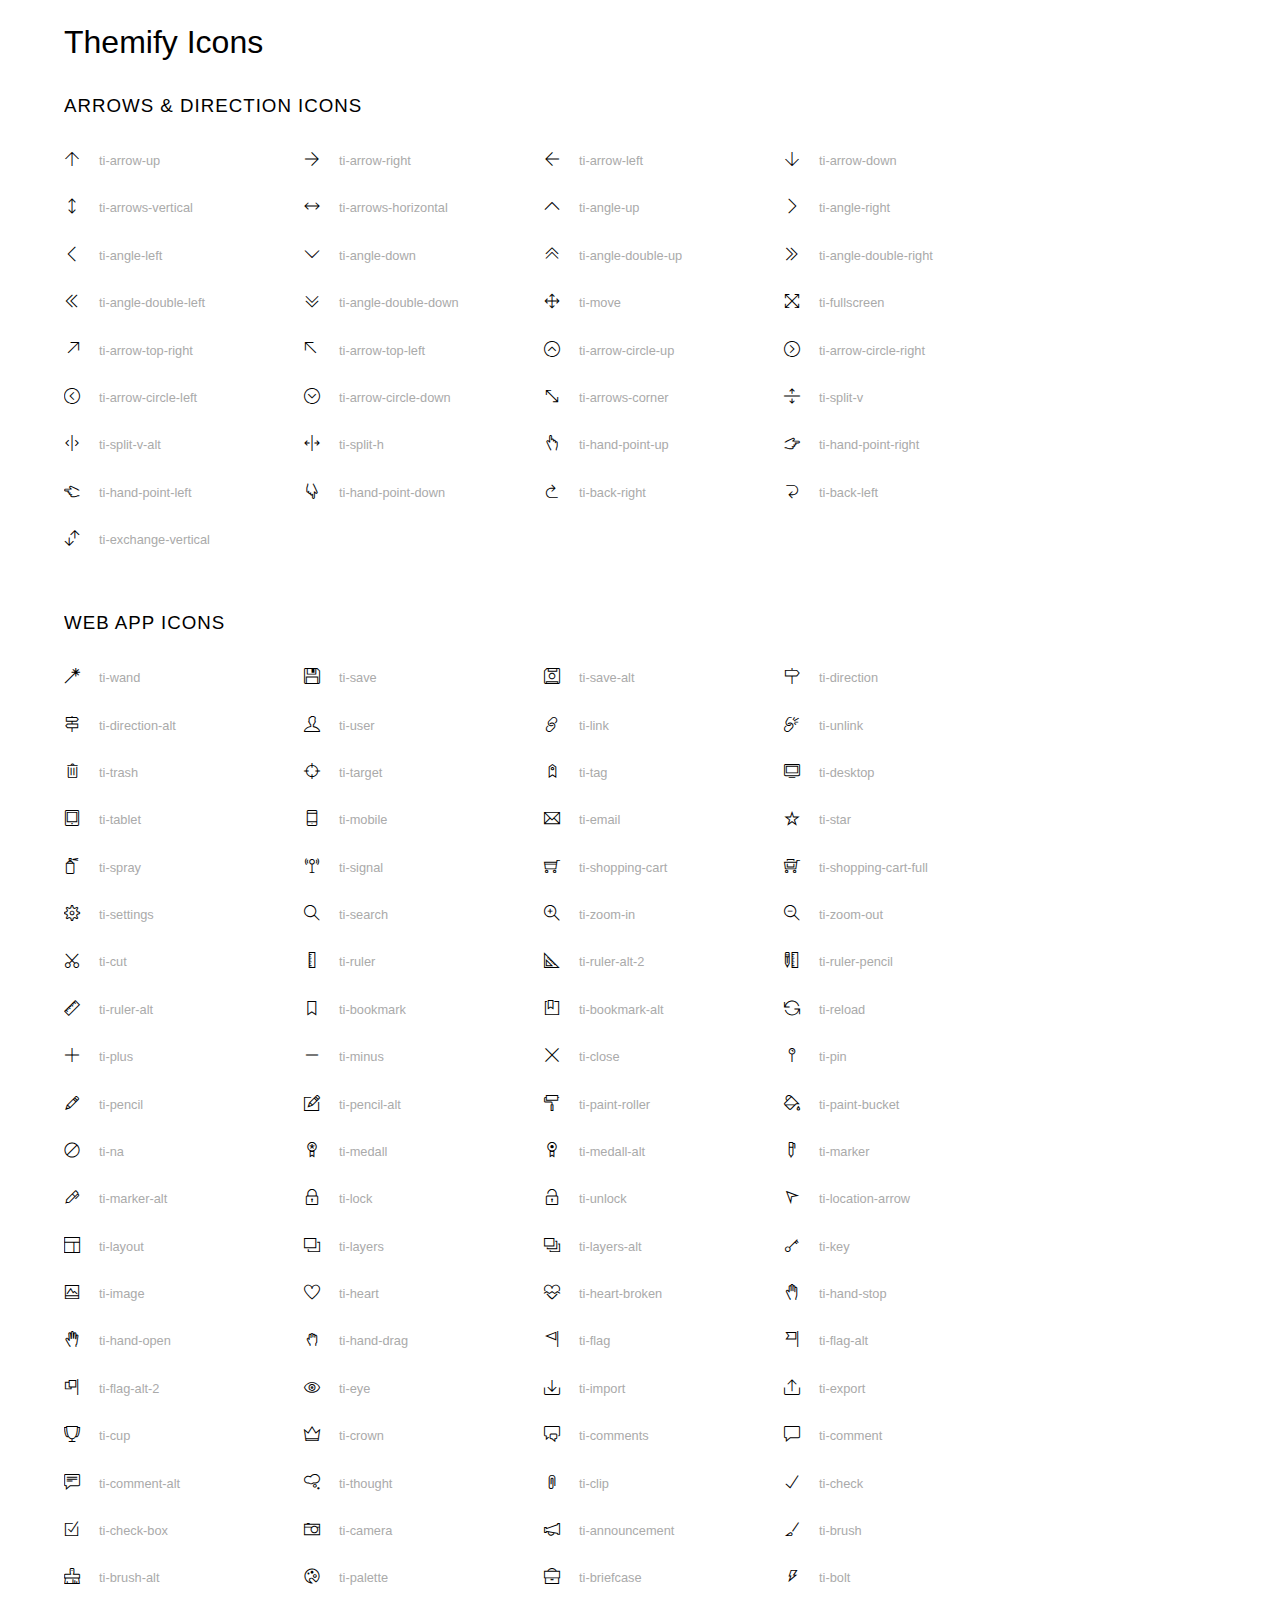
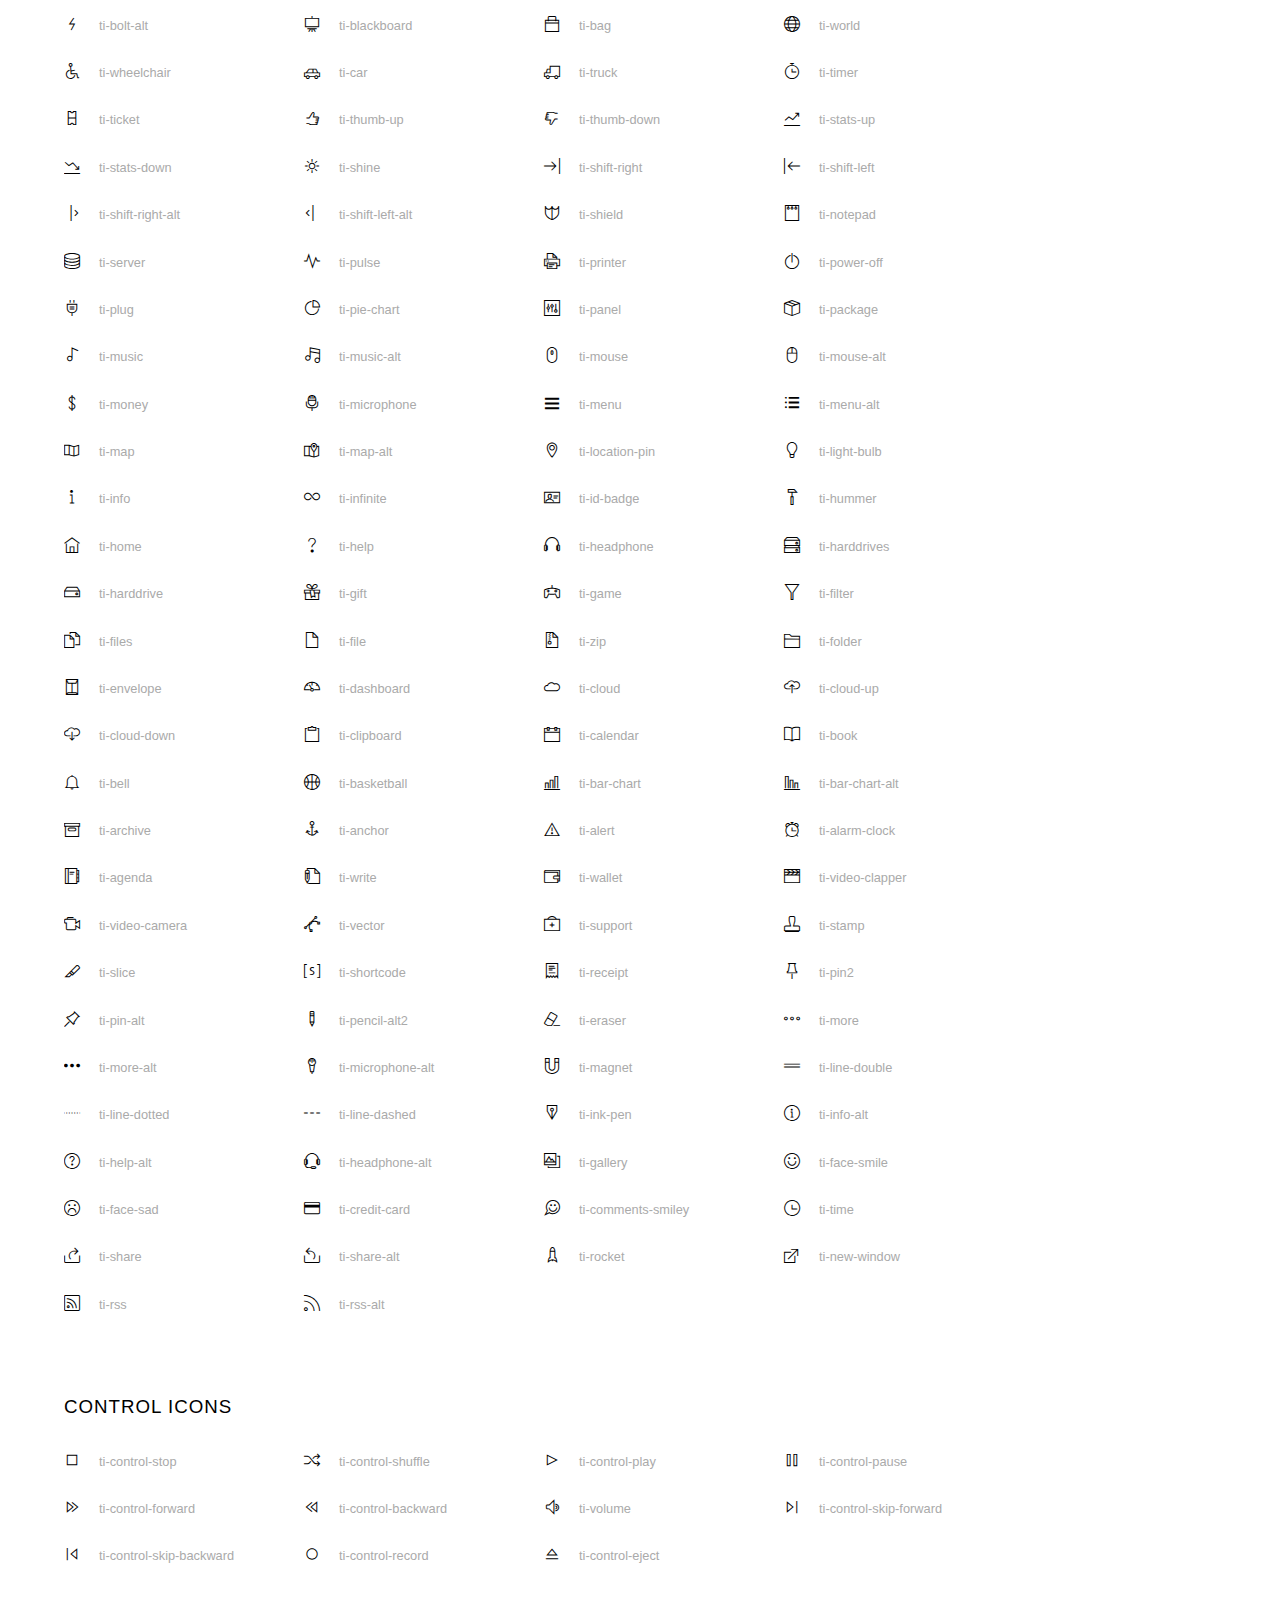
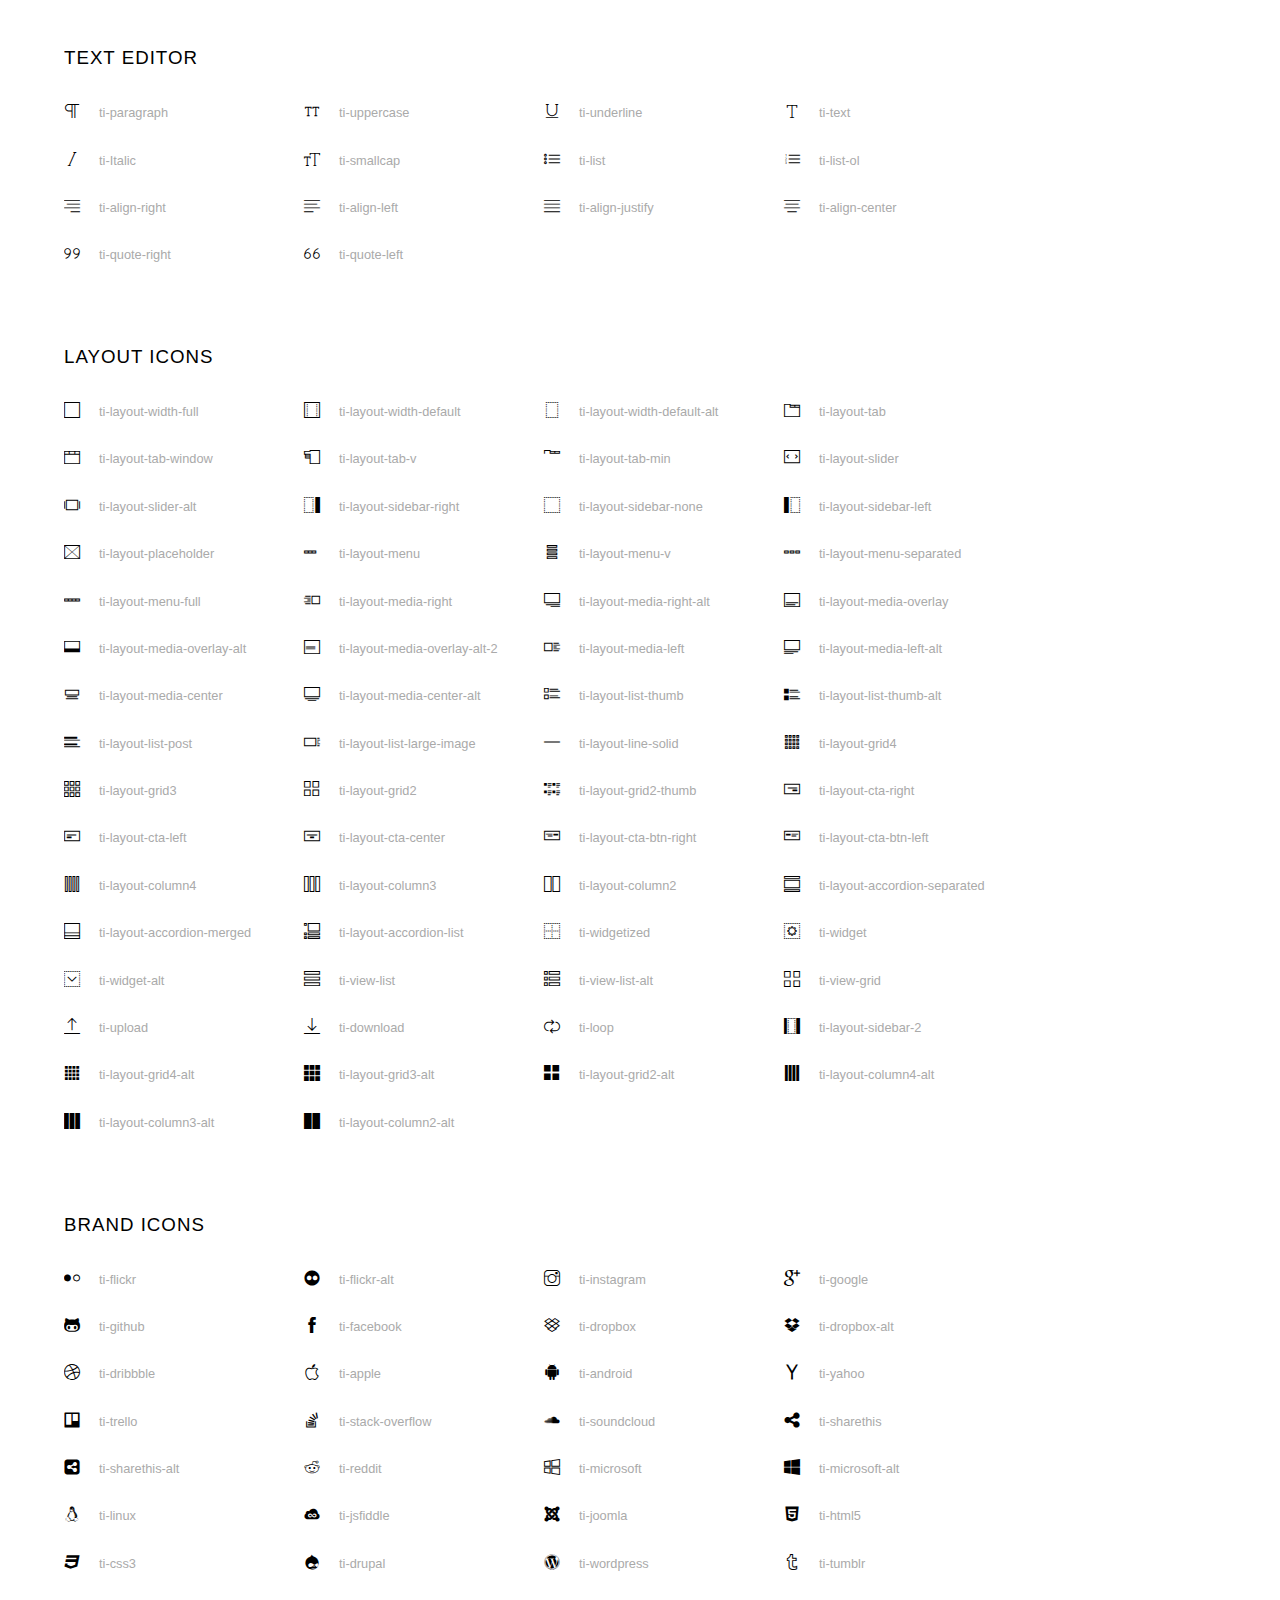
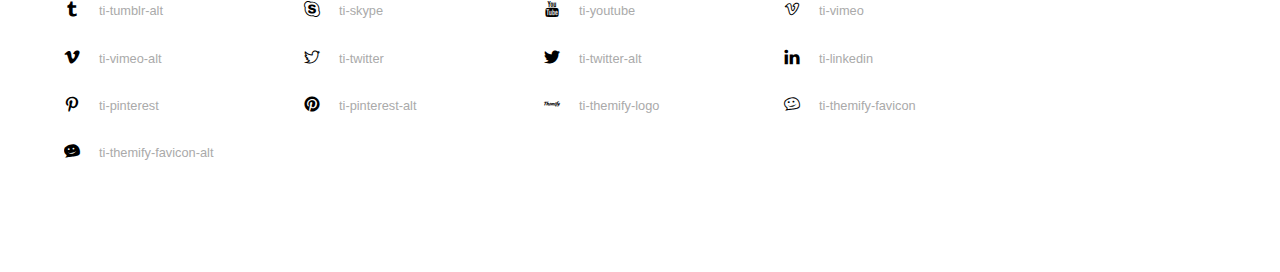
<file: vendors/themify-icons/index.html>
<!doctype html>
<html>
<head>
	<meta charset="utf-8">
	<title>Themify Icon Font</title>
	<meta name="viewport" content="width=device-width">
	<link rel="stylesheet" href="demo-files/demo.css">
	<link rel="stylesheet" href="themify-icons.css">
	<!--[if lt IE 8]><!-->
	<link rel="stylesheet" href="ie7/ie7.css">
	<!--<![endif]-->
</head>
<body>
	<h1>Themify Icons</h1>

	<div class="icon-section">

		<div class="icon-section">
			<h3>Arrows &amp; Direction Icons </h3>

			<div class="icon-container">
				<span class="ti-arrow-up"></span><span class="icon-name"> ti-arrow-up</span>
			</div>
			<div class="icon-container">
				<span class="ti-arrow-right"></span><span class="icon-name"> ti-arrow-right</span>
			</div>
			<div class="icon-container">
				<span class="ti-arrow-left"></span><span class="icon-name"> ti-arrow-left</span>
			</div>
			<div class="icon-container">
				<span class="ti-arrow-down"></span><span class="icon-name"> ti-arrow-down</span>
			</div>
			<div class="icon-container">
				<span class="ti-arrows-vertical"></span><span class="icon-name"> ti-arrows-vertical</span>
			</div>
			<div class="icon-container">
				<span class="ti-arrows-horizontal"></span><span class="icon-name"> ti-arrows-horizontal</span>
			</div>
			<div class="icon-container">
				<span class="ti-angle-up"></span><span class="icon-name"> ti-angle-up</span>
			</div>
			<div class="icon-container">
				<span class="ti-angle-right"></span><span class="icon-name"> ti-angle-right</span>
			</div>
			<div class="icon-container">
				<span class="ti-angle-left"></span><span class="icon-name"> ti-angle-left</span>
			</div>
			<div class="icon-container">
				<span class="ti-angle-down"></span><span class="icon-name"> ti-angle-down</span>
			</div>	
			<div class="icon-container">
				<span class="ti-angle-double-up"></span><span class="icon-name"> ti-angle-double-up</span>
			</div>
			<div class="icon-container">
				<span class="ti-angle-double-right"></span><span class="icon-name"> ti-angle-double-right</span>
			</div>
			<div class="icon-container">
				<span class="ti-angle-double-left"></span><span class="icon-name"> ti-angle-double-left</span>
			</div>
			<div class="icon-container">
				<span class="ti-angle-double-down"></span><span class="icon-name"> ti-angle-double-down</span>
			</div>					
			<div class="icon-container">
				<span class="ti-move"></span><span class="icon-name"> ti-move</span>
			</div>
			<div class="icon-container">
				<span class="ti-fullscreen"></span><span class="icon-name"> ti-fullscreen</span>
			</div>
			<div class="icon-container">
				<span class="ti-arrow-top-right"></span><span class="icon-name"> ti-arrow-top-right</span>
			</div>
			<div class="icon-container">
				<span class="ti-arrow-top-left"></span><span class="icon-name"> ti-arrow-top-left</span>
			</div>
			<div class="icon-container">
				<span class="ti-arrow-circle-up"></span><span class="icon-name"> ti-arrow-circle-up</span>
			</div>
			<div class="icon-container">
				<span class="ti-arrow-circle-right"></span><span class="icon-name"> ti-arrow-circle-right</span>
			</div>
			<div class="icon-container">
				<span class="ti-arrow-circle-left"></span><span class="icon-name"> ti-arrow-circle-left</span>
			</div>
			<div class="icon-container">
				<span class="ti-arrow-circle-down"></span><span class="icon-name"> ti-arrow-circle-down</span>
			</div>
			<div class="icon-container">
				<span class="ti-arrows-corner"></span><span class="icon-name"> ti-arrows-corner</span>
			</div>
			<div class="icon-container">
				<span class="ti-split-v"></span><span class="icon-name"> ti-split-v</span>
			</div>

			<div class="icon-container">
				<span class="ti-split-v-alt"></span><span class="icon-name"> ti-split-v-alt</span>
			</div>
			<div class="icon-container">
				<span class="ti-split-h"></span><span class="icon-name"> ti-split-h</span>
			</div>
			<div class="icon-container">
				<span class="ti-hand-point-up"></span><span class="icon-name"> ti-hand-point-up</span>
			</div>
			<div class="icon-container">
				<span class="ti-hand-point-right"></span><span class="icon-name"> ti-hand-point-right</span>
			</div>
			<div class="icon-container">
				<span class="ti-hand-point-left"></span><span class="icon-name"> ti-hand-point-left</span>
			</div>
			<div class="icon-container">
				<span class="ti-hand-point-down"></span><span class="icon-name"> ti-hand-point-down</span>
			</div>
			<div class="icon-container">
				<span class="ti-back-right"></span><span class="icon-name"> ti-back-right</span>
			</div>
			<div class="icon-container">
				<span class="ti-back-left"></span><span class="icon-name"> ti-back-left</span>
			</div>
			<div class="icon-container">
				<span class="ti-exchange-vertical"></span><span class="icon-name"> ti-exchange-vertical</span>
			</div>

		</div> <!-- Arrows Icons -->



		<h3>Web App Icons</h3>
		
		<div class="icon-section">

			<div class="icon-container">
				<span class="ti-wand"></span><span class="icon-name"> ti-wand</span>
			</div>
			<div class="icon-container">
				<span class="ti-save"></span><span class="icon-name"> ti-save</span>
			</div>
			<div class="icon-container">
				<span class="ti-save-alt"></span><span class="icon-name"> ti-save-alt</span>
			</div>

			<div class="icon-container">
				<span class="ti-direction"></span><span class="icon-name"> ti-direction</span>
			</div>
			<div class="icon-container">
				<span class="ti-direction-alt"></span><span class="icon-name"> ti-direction-alt</span>
			</div>
			<div class="icon-container">
				<span class="ti-user"></span><span class="icon-name"> ti-user</span>
			</div>
			<div class="icon-container">
				<span class="ti-link"></span><span class="icon-name"> ti-link</span>
			</div>
			<div class="icon-container">
				<span class="ti-unlink"></span><span class="icon-name"> ti-unlink</span>
			</div>
			<div class="icon-container">
				<span class="ti-trash"></span><span class="icon-name"> ti-trash</span>
			</div>
			<div class="icon-container">
				<span class="ti-target"></span><span class="icon-name"> ti-target</span>
			</div>
			<div class="icon-container">
				<span class="ti-tag"></span><span class="icon-name"> ti-tag</span>
			</div>
			<div class="icon-container">
				<span class="ti-desktop"></span><span class="icon-name"> ti-desktop</span>
			</div>
			<div class="icon-container">
				<span class="ti-tablet"></span><span class="icon-name"> ti-tablet</span>
			</div>
			<div class="icon-container">
				<span class="ti-mobile"></span><span class="icon-name"> ti-mobile</span>
			</div>
			<div class="icon-container">
				<span class="ti-email"></span><span class="icon-name"> ti-email</span>
			</div>	
			<div class="icon-container">
				<span class="ti-star"></span><span class="icon-name"> ti-star</span>
			</div>
			<div class="icon-container">
				<span class="ti-spray"></span><span class="icon-name"> ti-spray</span>
			</div>
			<div class="icon-container">
				<span class="ti-signal"></span><span class="icon-name"> ti-signal</span>
			</div>
			<div class="icon-container">
				<span class="ti-shopping-cart"></span><span class="icon-name"> ti-shopping-cart</span>
			</div>
			<div class="icon-container">
				<span class="ti-shopping-cart-full"></span><span class="icon-name"> ti-shopping-cart-full</span>
			</div>
			<div class="icon-container">
				<span class="ti-settings"></span><span class="icon-name"> ti-settings</span>
			</div>
			<div class="icon-container">
				<span class="ti-search"></span><span class="icon-name"> ti-search</span>
			</div>
			<div class="icon-container">
				<span class="ti-zoom-in"></span><span class="icon-name"> ti-zoom-in</span>
			</div>
			<div class="icon-container">
				<span class="ti-zoom-out"></span><span class="icon-name"> ti-zoom-out</span>
			</div>
			<div class="icon-container">
				<span class="ti-cut"></span><span class="icon-name"> ti-cut</span>
			</div>
			<div class="icon-container">
				<span class="ti-ruler"></span><span class="icon-name"> ti-ruler</span>
			</div>
			<div class="icon-container">
				<span class="ti-ruler-alt-2"></span><span class="icon-name"> ti-ruler-alt-2</span>
			</div>			
			<div class="icon-container">
				<span class="ti-ruler-pencil"></span><span class="icon-name"> ti-ruler-pencil</span>
			</div>
			<div class="icon-container">
				<span class="ti-ruler-alt"></span><span class="icon-name"> ti-ruler-alt</span>
			</div>
			<div class="icon-container">
				<span class="ti-bookmark"></span><span class="icon-name"> ti-bookmark</span>
			</div>
			<div class="icon-container">
				<span class="ti-bookmark-alt"></span><span class="icon-name"> ti-bookmark-alt</span>
			</div>
			<div class="icon-container">
				<span class="ti-reload"></span><span class="icon-name"> ti-reload</span>
			</div>
			<div class="icon-container">
				<span class="ti-plus"></span><span class="icon-name"> ti-plus</span>
			</div>
			<div class="icon-container">
				<span class="ti-minus"></span><span class="icon-name"> ti-minus</span>
			</div>
			<div class="icon-container">
				<span class="ti-close"></span><span class="icon-name"> ti-close</span>
			</div>			
			<div class="icon-container">
				<span class="ti-pin"></span><span class="icon-name"> ti-pin</span>
			</div>
			<div class="icon-container">
				<span class="ti-pencil"></span><span class="icon-name"> ti-pencil</span>
			</div>
					
		  	<div class="icon-container">
				<span class="ti-pencil-alt"></span><span class="icon-name"> ti-pencil-alt</span>
			</div>
			<div class="icon-container">
				<span class="ti-paint-roller"></span><span class="icon-name"> ti-paint-roller</span>
			</div>
			<div class="icon-container">
				<span class="ti-paint-bucket"></span><span class="icon-name"> ti-paint-bucket</span>
			</div>
			<div class="icon-container">
				<span class="ti-na"></span><span class="icon-name"> ti-na</span>
			</div>
			<div class="icon-container">
				<span class="ti-medall"></span><span class="icon-name"> ti-medall</span>
			</div>
			<div class="icon-container">
				<span class="ti-medall-alt"></span><span class="icon-name"> ti-medall-alt</span>
			</div>
			<div class="icon-container">
				<span class="ti-marker"></span><span class="icon-name"> ti-marker</span>
			</div>
			<div class="icon-container">
				<span class="ti-marker-alt"></span><span class="icon-name"> ti-marker-alt</span>
			</div>

			<div class="icon-container">
				<span class="ti-lock"></span><span class="icon-name"> ti-lock</span>
			</div>
			<div class="icon-container">
				<span class="ti-unlock"></span><span class="icon-name"> ti-unlock</span>
			</div>
			<div class="icon-container">
				<span class="ti-location-arrow"></span><span class="icon-name"> ti-location-arrow</span>
			</div>
			<div class="icon-container">
				<span class="ti-layout"></span><span class="icon-name"> ti-layout</span>
			</div>
			<div class="icon-container">
				<span class="ti-layers"></span><span class="icon-name"> ti-layers</span>
			</div>
			<div class="icon-container">
				<span class="ti-layers-alt"></span><span class="icon-name"> ti-layers-alt</span>
			</div>
			<div class="icon-container">
				<span class="ti-key"></span><span class="icon-name"> ti-key</span>
			</div>
			<div class="icon-container">
				<span class="ti-image"></span><span class="icon-name"> ti-image</span>
			</div>
			<div class="icon-container">
				<span class="ti-heart"></span><span class="icon-name"> ti-heart</span>
			</div>
			<div class="icon-container">
				<span class="ti-heart-broken"></span><span class="icon-name"> ti-heart-broken</span>
			</div>
			<div class="icon-container">
				<span class="ti-hand-stop"></span><span class="icon-name"> ti-hand-stop</span>
			</div>
			<div class="icon-container">
				<span class="ti-hand-open"></span><span class="icon-name"> ti-hand-open</span>
			</div>
			<div class="icon-container">
				<span class="ti-hand-drag"></span><span class="icon-name"> ti-hand-drag</span>
			</div>
			<div class="icon-container">
				<span class="ti-flag"></span><span class="icon-name"> ti-flag</span>
			</div>
			<div class="icon-container">
				<span class="ti-flag-alt"></span><span class="icon-name"> ti-flag-alt</span>
			</div>
			<div class="icon-container">
				<span class="ti-flag-alt-2"></span><span class="icon-name"> ti-flag-alt-2</span>
			</div>
			<div class="icon-container">
				<span class="ti-eye"></span><span class="icon-name"> ti-eye</span>
			</div>
			<div class="icon-container">
				<span class="ti-import"></span><span class="icon-name"> ti-import</span>
			</div>			
			<div class="icon-container">
				<span class="ti-export"></span><span class="icon-name"> ti-export</span>
			</div>
			<div class="icon-container">
				<span class="ti-cup"></span><span class="icon-name"> ti-cup</span>
			</div>
			<div class="icon-container">
				<span class="ti-crown"></span><span class="icon-name"> ti-crown</span>
			</div>
			<div class="icon-container">
				<span class="ti-comments"></span><span class="icon-name"> ti-comments</span>
			</div>
			<div class="icon-container">
				<span class="ti-comment"></span><span class="icon-name"> ti-comment</span>
			</div>
			<div class="icon-container">
				<span class="ti-comment-alt"></span><span class="icon-name"> ti-comment-alt</span>
			</div>
			<div class="icon-container">
				<span class="ti-thought"></span><span class="icon-name"> ti-thought</span>
			</div>			
			<div class="icon-container">
				<span class="ti-clip"></span><span class="icon-name"> ti-clip</span>
			</div>

			<div class="icon-container">
				<span class="ti-check"></span><span class="icon-name"> ti-check</span>
			</div>
			<div class="icon-container">
				<span class="ti-check-box"></span><span class="icon-name"> ti-check-box</span>
			</div>
			<div class="icon-container">
				<span class="ti-camera"></span><span class="icon-name"> ti-camera</span>
			</div>
			<div class="icon-container">
				<span class="ti-announcement"></span><span class="icon-name"> ti-announcement</span>
			</div>
			<div class="icon-container">
				<span class="ti-brush"></span><span class="icon-name"> ti-brush</span>
			</div>
			<div class="icon-container">
				<span class="ti-brush-alt"></span><span class="icon-name"> ti-brush-alt</span>
			</div>
			<div class="icon-container">
				<span class="ti-palette"></span><span class="icon-name"> ti-palette</span>
			</div>			
			<div class="icon-container">
				<span class="ti-briefcase"></span><span class="icon-name"> ti-briefcase</span>
			</div>
			<div class="icon-container">
				<span class="ti-bolt"></span><span class="icon-name"> ti-bolt</span>
			</div>
			<div class="icon-container">
				<span class="ti-bolt-alt"></span><span class="icon-name"> ti-bolt-alt</span>
			</div>
			<div class="icon-container">
				<span class="ti-blackboard"></span><span class="icon-name"> ti-blackboard</span>
			</div>
			<div class="icon-container">
				<span class="ti-bag"></span><span class="icon-name"> ti-bag</span>
			</div>
			<div class="icon-container">
				<span class="ti-world"></span><span class="icon-name"> ti-world</span>
			</div>
			<div class="icon-container">
				<span class="ti-wheelchair"></span><span class="icon-name"> ti-wheelchair</span>
			</div>
			<div class="icon-container">
				<span class="ti-car"></span><span class="icon-name"> ti-car</span>
			</div>
			<div class="icon-container">
				<span class="ti-truck"></span><span class="icon-name"> ti-truck</span>
			</div>
			<div class="icon-container">
				<span class="ti-timer"></span><span class="icon-name"> ti-timer</span>
			</div>
			<div class="icon-container">
				<span class="ti-ticket"></span><span class="icon-name"> ti-ticket</span>
			</div>
			<div class="icon-container">
				<span class="ti-thumb-up"></span><span class="icon-name"> ti-thumb-up</span>
			</div>
			<div class="icon-container">
				<span class="ti-thumb-down"></span><span class="icon-name"> ti-thumb-down</span>
			</div>

			<div class="icon-container">
				<span class="ti-stats-up"></span><span class="icon-name"> ti-stats-up</span>
			</div>
			<div class="icon-container">
				<span class="ti-stats-down"></span><span class="icon-name"> ti-stats-down</span>
			</div>
			<div class="icon-container">
				<span class="ti-shine"></span><span class="icon-name"> ti-shine</span>
			</div>
			<div class="icon-container">
				<span class="ti-shift-right"></span><span class="icon-name"> ti-shift-right</span>
			</div>
			<div class="icon-container">
				<span class="ti-shift-left"></span><span class="icon-name"> ti-shift-left</span>
			</div>

			<div class="icon-container">
				<span class="ti-shift-right-alt"></span><span class="icon-name"> ti-shift-right-alt</span>
			</div>
			<div class="icon-container">
				<span class="ti-shift-left-alt"></span><span class="icon-name"> ti-shift-left-alt</span>
			</div>
			<div class="icon-container">
				<span class="ti-shield"></span><span class="icon-name"> ti-shield</span>
			</div>
			<div class="icon-container">
				<span class="ti-notepad"></span><span class="icon-name"> ti-notepad</span>
			</div>
			<div class="icon-container">
				<span class="ti-server"></span><span class="icon-name"> ti-server</span>
			</div>

			<div class="icon-container">
				<span class="ti-pulse"></span><span class="icon-name"> ti-pulse</span>
			</div>
			<div class="icon-container">
				<span class="ti-printer"></span><span class="icon-name"> ti-printer</span>
			</div>
			<div class="icon-container">
				<span class="ti-power-off"></span><span class="icon-name"> ti-power-off</span>
			</div>
			<div class="icon-container">
				<span class="ti-plug"></span><span class="icon-name"> ti-plug</span>
			</div>
			<div class="icon-container">
				<span class="ti-pie-chart"></span><span class="icon-name"> ti-pie-chart</span>
			</div>

			<div class="icon-container">
				<span class="ti-panel"></span><span class="icon-name"> ti-panel</span>
			</div>
			<div class="icon-container">
				<span class="ti-package"></span><span class="icon-name"> ti-package</span>
			</div>
			<div class="icon-container">
				<span class="ti-music"></span><span class="icon-name"> ti-music</span>
			</div>
			<div class="icon-container">
				<span class="ti-music-alt"></span><span class="icon-name"> ti-music-alt</span>
			</div>
			<div class="icon-container">
				<span class="ti-mouse"></span><span class="icon-name"> ti-mouse</span>
			</div>
			<div class="icon-container">
				<span class="ti-mouse-alt"></span><span class="icon-name"> ti-mouse-alt</span>
			</div>
			<div class="icon-container">
				<span class="ti-money"></span><span class="icon-name"> ti-money</span>
			</div>
			<div class="icon-container">
				<span class="ti-microphone"></span><span class="icon-name"> ti-microphone</span>
			</div>
			<div class="icon-container">
				<span class="ti-menu"></span><span class="icon-name"> ti-menu</span>
			</div>
			<div class="icon-container">
				<span class="ti-menu-alt"></span><span class="icon-name"> ti-menu-alt</span>
			</div>
			<div class="icon-container">
				<span class="ti-map"></span><span class="icon-name"> ti-map</span>
			</div>
			<div class="icon-container">
				<span class="ti-map-alt"></span><span class="icon-name"> ti-map-alt</span>
			</div>

			<div class="icon-container">
				<span class="ti-location-pin"></span><span class="icon-name"> ti-location-pin</span>
			</div>

			<div class="icon-container">
				<span class="ti-light-bulb"></span><span class="icon-name"> ti-light-bulb</span>
			</div>
			<div class="icon-container">
				<span class="ti-info"></span><span class="icon-name"> ti-info</span>
			</div>
			<div class="icon-container">
				<span class="ti-infinite"></span><span class="icon-name"> ti-infinite</span>
			</div>
			<div class="icon-container">
				<span class="ti-id-badge"></span><span class="icon-name"> ti-id-badge</span>
			</div>
			<div class="icon-container">
				<span class="ti-hummer"></span><span class="icon-name"> ti-hummer</span>
			</div>
			<div class="icon-container">
				<span class="ti-home"></span><span class="icon-name"> ti-home</span>
			</div>
			<div class="icon-container">
				<span class="ti-help"></span><span class="icon-name"> ti-help</span>
			</div>
			<div class="icon-container">
				<span class="ti-headphone"></span><span class="icon-name"> ti-headphone</span>
			</div>
			<div class="icon-container">
				<span class="ti-harddrives"></span><span class="icon-name"> ti-harddrives</span>
			</div>
			<div class="icon-container">
				<span class="ti-harddrive"></span><span class="icon-name"> ti-harddrive</span>
			</div>
			<div class="icon-container">
				<span class="ti-gift"></span><span class="icon-name"> ti-gift</span>
			</div>
			<div class="icon-container">
				<span class="ti-game"></span><span class="icon-name"> ti-game</span>
			</div>
			<div class="icon-container">
				<span class="ti-filter"></span><span class="icon-name"> ti-filter</span>
			</div>
			<div class="icon-container">
				<span class="ti-files"></span><span class="icon-name"> ti-files</span>
			</div>
			<div class="icon-container">
				<span class="ti-file"></span><span class="icon-name"> ti-file</span>
			</div>
			<div class="icon-container">
				<span class="ti-zip"></span><span class="icon-name"> ti-zip</span>
			</div>
			<div class="icon-container">
				<span class="ti-folder"></span><span class="icon-name"> ti-folder</span>
			</div>			
			<div class="icon-container">
				<span class="ti-envelope"></span><span class="icon-name"> ti-envelope</span>
			</div>


			<div class="icon-container">
				<span class="ti-dashboard"></span><span class="icon-name"> ti-dashboard</span>
			</div>
			<div class="icon-container">
				<span class="ti-cloud"></span><span class="icon-name"> ti-cloud</span>
			</div>
			<div class="icon-container">
				<span class="ti-cloud-up"></span><span class="icon-name"> ti-cloud-up</span>
			</div>
			<div class="icon-container">
				<span class="ti-cloud-down"></span><span class="icon-name"> ti-cloud-down</span>
			</div>
			<div class="icon-container">
				<span class="ti-clipboard"></span><span class="icon-name"> ti-clipboard</span>
			</div>
			<div class="icon-container">
				<span class="ti-calendar"></span><span class="icon-name"> ti-calendar</span>
			</div>
			<div class="icon-container">
				<span class="ti-book"></span><span class="icon-name"> ti-book</span>
			</div>
			<div class="icon-container">
				<span class="ti-bell"></span><span class="icon-name"> ti-bell</span>
			</div>
			<div class="icon-container">
				<span class="ti-basketball"></span><span class="icon-name"> ti-basketball</span>
			</div>
			<div class="icon-container">
				<span class="ti-bar-chart"></span><span class="icon-name"> ti-bar-chart</span>
			</div>
			<div class="icon-container">
				<span class="ti-bar-chart-alt"></span><span class="icon-name"> ti-bar-chart-alt</span>
			</div>


			<div class="icon-container">
				<span class="ti-archive"></span><span class="icon-name"> ti-archive</span>
			</div>
			<div class="icon-container">
				<span class="ti-anchor"></span><span class="icon-name"> ti-anchor</span>
			</div>

			<div class="icon-container">
				<span class="ti-alert"></span><span class="icon-name"> ti-alert</span>
			</div>
			<div class="icon-container">
				<span class="ti-alarm-clock"></span><span class="icon-name"> ti-alarm-clock</span>
			</div>
			<div class="icon-container">
				<span class="ti-agenda"></span><span class="icon-name"> ti-agenda</span>
			</div>
			<div class="icon-container">
				<span class="ti-write"></span><span class="icon-name"> ti-write</span>
			</div>

			<div class="icon-container">
				<span class="ti-wallet"></span><span class="icon-name"> ti-wallet</span>
			</div>
			<div class="icon-container">
				<span class="ti-video-clapper"></span><span class="icon-name"> ti-video-clapper</span>
			</div>
			<div class="icon-container">
				<span class="ti-video-camera"></span><span class="icon-name"> ti-video-camera</span>
			</div>
			<div class="icon-container">
				<span class="ti-vector"></span><span class="icon-name"> ti-vector</span>
			</div>

			<div class="icon-container">
				<span class="ti-support"></span><span class="icon-name"> ti-support</span>
			</div>
			<div class="icon-container">
				<span class="ti-stamp"></span><span class="icon-name"> ti-stamp</span>
			</div>
			<div class="icon-container">
				<span class="ti-slice"></span><span class="icon-name"> ti-slice</span>
			</div>
			<div class="icon-container">
				<span class="ti-shortcode"></span><span class="icon-name"> ti-shortcode</span>
			</div>
			<div class="icon-container">
				<span class="ti-receipt"></span><span class="icon-name"> ti-receipt</span>
			</div>
			<div class="icon-container">
				<span class="ti-pin2"></span><span class="icon-name"> ti-pin2</span>
			</div>
			<div class="icon-container">
				<span class="ti-pin-alt"></span><span class="icon-name"> ti-pin-alt</span>
			</div>
			<div class="icon-container">
				<span class="ti-pencil-alt2"></span><span class="icon-name"> ti-pencil-alt2</span>
			</div>
			<div class="icon-container">
				<span class="ti-eraser"></span><span class="icon-name"> ti-eraser</span>
			</div>			
			<div class="icon-container">
				<span class="ti-more"></span><span class="icon-name"> ti-more</span>
			</div>
			<div class="icon-container">
				<span class="ti-more-alt"></span><span class="icon-name"> ti-more-alt</span>
			</div>
			<div class="icon-container">
				<span class="ti-microphone-alt"></span><span class="icon-name"> ti-microphone-alt</span>
			</div>
			<div class="icon-container">
				<span class="ti-magnet"></span><span class="icon-name"> ti-magnet</span>
			</div>
			<div class="icon-container">
				<span class="ti-line-double"></span><span class="icon-name"> ti-line-double</span>
			</div>
			<div class="icon-container">
				<span class="ti-line-dotted"></span><span class="icon-name"> ti-line-dotted</span>
			</div>
			<div class="icon-container">
				<span class="ti-line-dashed"></span><span class="icon-name"> ti-line-dashed</span>
			</div>

			<div class="icon-container">
				<span class="ti-ink-pen"></span><span class="icon-name"> ti-ink-pen</span>
			</div>
			<div class="icon-container">
				<span class="ti-info-alt"></span><span class="icon-name"> ti-info-alt</span>
			</div>
			<div class="icon-container">
				<span class="ti-help-alt"></span><span class="icon-name"> ti-help-alt</span>
			</div>
			<div class="icon-container">
				<span class="ti-headphone-alt"></span><span class="icon-name"> ti-headphone-alt</span>
			</div>

			<div class="icon-container">
				<span class="ti-gallery"></span><span class="icon-name"> ti-gallery</span>
			</div>
			<div class="icon-container">
				<span class="ti-face-smile"></span><span class="icon-name"> ti-face-smile</span>
			</div>
			<div class="icon-container">
				<span class="ti-face-sad"></span><span class="icon-name"> ti-face-sad</span>
			</div>
			<div class="icon-container">
				<span class="ti-credit-card"></span><span class="icon-name"> ti-credit-card</span>
			</div>
			<div class="icon-container">
				<span class="ti-comments-smiley"></span><span class="icon-name"> ti-comments-smiley</span>
			</div>
			<div class="icon-container">
				<span class="ti-time"></span><span class="icon-name"> ti-time</span>
			</div>
			<div class="icon-container">
				<span class="ti-share"></span><span class="icon-name"> ti-share</span>
			</div>
			<div class="icon-container">
				<span class="ti-share-alt"></span><span class="icon-name"> ti-share-alt</span>
			</div>
			<div class="icon-container">
				<span class="ti-rocket"></span><span class="icon-name"> ti-rocket</span>
			</div>

			<div class="icon-container">
				<span class="ti-new-window"></span><span class="icon-name"> ti-new-window</span>
			</div>

			<div class="icon-container">
				<span class="ti-rss"></span><span class="icon-name"> ti-rss</span>
			</div>

			<div class="icon-container">
				<span class="ti-rss-alt"></span><span class="icon-name"> ti-rss-alt</span>
			</div>
			
		</div><!-- Web App Icons -->


		<div class="icon-section">
			<h3>Control Icons</h3>
			<div class="icon-container">
				<span class="ti-control-stop"></span><span class="icon-name"> ti-control-stop</span>
			</div>
			<div class="icon-container">
				<span class="ti-control-shuffle"></span><span class="icon-name"> ti-control-shuffle</span>
			</div>
			<div class="icon-container">
				<span class="ti-control-play"></span><span class="icon-name"> ti-control-play</span>
			</div>
			<div class="icon-container">
				<span class="ti-control-pause"></span><span class="icon-name"> ti-control-pause</span>
			</div>
			<div class="icon-container">
				<span class="ti-control-forward"></span><span class="icon-name"> ti-control-forward</span>
			</div>
			<div class="icon-container">
				<span class="ti-control-backward"></span><span class="icon-name"> ti-control-backward</span>
			</div>	
			<div class="icon-container">
				<span class="ti-volume"></span><span class="icon-name"> ti-volume</span>
			</div>
			<div class="icon-container">
				<span class="ti-control-skip-forward"></span><span class="icon-name"> ti-control-skip-forward</span>
			</div>
			<div class="icon-container">
				<span class="ti-control-skip-backward"></span><span class="icon-name"> ti-control-skip-backward</span>
			</div>
			<div class="icon-container">
				<span class="ti-control-record"></span><span class="icon-name"> ti-control-record</span>
			</div>
			<div class="icon-container">
				<span class="ti-control-eject"></span><span class="icon-name"> ti-control-eject</span>
			</div>			
		</div> <!-- Control Icons -->


		<div class="icon-section">
			<h3>Text Editor</h3>

			<div class="icon-container">
				<span class="ti-paragraph"></span><span class="icon-name"> ti-paragraph</span>
			</div>
			<div class="icon-container">
				<span class="ti-uppercase"></span><span class="icon-name"> ti-uppercase</span>
			</div>

			<div class="icon-container">
				<span class="ti-underline"></span><span class="icon-name"> ti-underline</span>
			</div>
			<div class="icon-container">
				<span class="ti-text"></span><span class="icon-name"> ti-text</span>
			</div>
			<div class="icon-container">
				<span class="ti-Italic"></span><span class="icon-name"> ti-Italic</span>
			</div>
			<div class="icon-container">
				<span class="ti-smallcap"></span><span class="icon-name"> ti-smallcap</span>
			</div>
			<div class="icon-container">
				<span class="ti-list"></span><span class="icon-name"> ti-list</span>
			</div>
			<div class="icon-container">
				<span class="ti-list-ol"></span><span class="icon-name"> ti-list-ol</span>
			</div>
			<div class="icon-container">
				<span class="ti-align-right"></span><span class="icon-name"> ti-align-right</span>
			</div>
			<div class="icon-container">
				<span class="ti-align-left"></span><span class="icon-name"> ti-align-left</span>
			</div>
			<div class="icon-container">
				<span class="ti-align-justify"></span><span class="icon-name"> ti-align-justify</span>
			</div>
			<div class="icon-container">
				<span class="ti-align-center"></span><span class="icon-name"> ti-align-center</span>
			</div>
			<div class="icon-container">
				<span class="ti-quote-right"></span><span class="icon-name"> ti-quote-right</span>
			</div>
			<div class="icon-container">
				<span class="ti-quote-left"></span><span class="icon-name"> ti-quote-left</span>
			</div>

		</div> <!-- Text Editor -->



		<div class="icon-section">
			<h3>Layout Icons</h3>
			<div class="icon-container">
				<span class="ti-layout-width-full"></span><span class="icon-name"> ti-layout-width-full</span>
			</div>
			<div class="icon-container">
				<span class="ti-layout-width-default"></span><span class="icon-name"> ti-layout-width-default</span>
			</div>
			<div class="icon-container">
				<span class="ti-layout-width-default-alt"></span><span class="icon-name"> ti-layout-width-default-alt</span>
			</div>
			<div class="icon-container">
				<span class="ti-layout-tab"></span><span class="icon-name"> ti-layout-tab</span>
			</div>
			<div class="icon-container">
				<span class="ti-layout-tab-window"></span><span class="icon-name"> ti-layout-tab-window</span>
			</div>
			<div class="icon-container">
				<span class="ti-layout-tab-v"></span><span class="icon-name"> ti-layout-tab-v</span>
			</div>
			<div class="icon-container">
				<span class="ti-layout-tab-min"></span><span class="icon-name"> ti-layout-tab-min</span>
			</div>
			<div class="icon-container">
				<span class="ti-layout-slider"></span><span class="icon-name"> ti-layout-slider</span>
			</div>
			<div class="icon-container">
				<span class="ti-layout-slider-alt"></span><span class="icon-name"> ti-layout-slider-alt</span>
			</div>
			<div class="icon-container">
				<span class="ti-layout-sidebar-right"></span><span class="icon-name"> ti-layout-sidebar-right</span>
			</div>
			<div class="icon-container">
				<span class="ti-layout-sidebar-none"></span><span class="icon-name"> ti-layout-sidebar-none</span>
			</div>
			<div class="icon-container">
				<span class="ti-layout-sidebar-left"></span><span class="icon-name"> ti-layout-sidebar-left</span>
			</div>
			<div class="icon-container">
				<span class="ti-layout-placeholder"></span><span class="icon-name"> ti-layout-placeholder</span>
			</div>
			<div class="icon-container">
				<span class="ti-layout-menu"></span><span class="icon-name"> ti-layout-menu</span>
			</div>
			<div class="icon-container">
				<span class="ti-layout-menu-v"></span><span class="icon-name"> ti-layout-menu-v</span>
			</div>
			<div class="icon-container">
				<span class="ti-layout-menu-separated"></span><span class="icon-name"> ti-layout-menu-separated</span>
			</div>
			<div class="icon-container">
				<span class="ti-layout-menu-full"></span><span class="icon-name"> ti-layout-menu-full</span>
			</div>
			<div class="icon-container">
				<span class="ti-layout-media-right"></span><span class="icon-name"> ti-layout-media-right</span>
			</div>
			<div class="icon-container">
				<span class="ti-layout-media-right-alt"></span><span class="icon-name"> ti-layout-media-right-alt</span>
			</div>
			<div class="icon-container">
				<span class="ti-layout-media-overlay"></span><span class="icon-name"> ti-layout-media-overlay</span>
			</div>
			<div class="icon-container">
				<span class="ti-layout-media-overlay-alt"></span><span class="icon-name"> ti-layout-media-overlay-alt</span>
			</div>
			<div class="icon-container">
				<span class="ti-layout-media-overlay-alt-2"></span><span class="icon-name"> ti-layout-media-overlay-alt-2</span>
			</div>
			<div class="icon-container">
				<span class="ti-layout-media-left"></span><span class="icon-name"> ti-layout-media-left</span>
			</div>
			<div class="icon-container">
				<span class="ti-layout-media-left-alt"></span><span class="icon-name"> ti-layout-media-left-alt</span>
			</div>
			<div class="icon-container">
				<span class="ti-layout-media-center"></span><span class="icon-name"> ti-layout-media-center</span>
			</div>
			<div class="icon-container">
				<span class="ti-layout-media-center-alt"></span><span class="icon-name"> ti-layout-media-center-alt</span>
			</div>
			<div class="icon-container">
				<span class="ti-layout-list-thumb"></span><span class="icon-name"> ti-layout-list-thumb</span>
			</div>
			<div class="icon-container">
				<span class="ti-layout-list-thumb-alt"></span><span class="icon-name"> ti-layout-list-thumb-alt</span>
			</div>
			<div class="icon-container">
				<span class="ti-layout-list-post"></span><span class="icon-name"> ti-layout-list-post</span>
			</div>
			<div class="icon-container">
				<span class="ti-layout-list-large-image"></span><span class="icon-name"> ti-layout-list-large-image</span>
			</div>
			<div class="icon-container">
				<span class="ti-layout-line-solid"></span><span class="icon-name"> ti-layout-line-solid</span>
			</div>
			<div class="icon-container">
				<span class="ti-layout-grid4"></span><span class="icon-name"> ti-layout-grid4</span>
			</div>
			<div class="icon-container">
				<span class="ti-layout-grid3"></span><span class="icon-name"> ti-layout-grid3</span>
			</div>
			<div class="icon-container">
				<span class="ti-layout-grid2"></span><span class="icon-name"> ti-layout-grid2</span>
			</div>
			<div class="icon-container">
				<span class="ti-layout-grid2-thumb"></span><span class="icon-name"> ti-layout-grid2-thumb</span>
			</div>
			<div class="icon-container">
				<span class="ti-layout-cta-right"></span><span class="icon-name"> ti-layout-cta-right</span>
			</div>
			<div class="icon-container">
				<span class="ti-layout-cta-left"></span><span class="icon-name"> ti-layout-cta-left</span>
			</div>
			<div class="icon-container">
				<span class="ti-layout-cta-center"></span><span class="icon-name"> ti-layout-cta-center</span>
			</div>
			<div class="icon-container">
				<span class="ti-layout-cta-btn-right"></span><span class="icon-name"> ti-layout-cta-btn-right</span>
			</div>
			<div class="icon-container">
				<span class="ti-layout-cta-btn-left"></span><span class="icon-name"> ti-layout-cta-btn-left</span>
			</div>
			<div class="icon-container">
				<span class="ti-layout-column4"></span><span class="icon-name"> ti-layout-column4</span>
			</div>
			<div class="icon-container">
				<span class="ti-layout-column3"></span><span class="icon-name"> ti-layout-column3</span>
			</div>
			<div class="icon-container">
				<span class="ti-layout-column2"></span><span class="icon-name"> ti-layout-column2</span>
			</div>
			<div class="icon-container">
				<span class="ti-layout-accordion-separated"></span><span class="icon-name"> ti-layout-accordion-separated</span>
			</div>
			<div class="icon-container">
				<span class="ti-layout-accordion-merged"></span><span class="icon-name"> ti-layout-accordion-merged</span>
			</div>
			<div class="icon-container">
				<span class="ti-layout-accordion-list"></span><span class="icon-name"> ti-layout-accordion-list</span>
			</div>
			<div class="icon-container">
				<span class="ti-widgetized"></span><span class="icon-name"> ti-widgetized</span>
			</div>
			<div class="icon-container">
				<span class="ti-widget"></span><span class="icon-name"> ti-widget</span>
			</div>
			<div class="icon-container">
				<span class="ti-widget-alt"></span><span class="icon-name"> ti-widget-alt</span>
			</div>
			<div class="icon-container">
				<span class="ti-view-list"></span><span class="icon-name"> ti-view-list</span>
			</div>
			<div class="icon-container">
				<span class="ti-view-list-alt"></span><span class="icon-name"> ti-view-list-alt</span>
			</div>
			<div class="icon-container">
				<span class="ti-view-grid"></span><span class="icon-name"> ti-view-grid</span>
			</div>
			<div class="icon-container">
				<span class="ti-upload"></span><span class="icon-name"> ti-upload</span>
			</div>
			<div class="icon-container">
				<span class="ti-download"></span><span class="icon-name"> ti-download</span>
			</div>	
			<div class="icon-container">
				<span class="ti-loop"></span><span class="icon-name"> ti-loop</span>
			</div>
			<div class="icon-container">
				<span class="ti-layout-sidebar-2"></span><span class="icon-name"> ti-layout-sidebar-2</span>
			</div>
			<div class="icon-container">
				<span class="ti-layout-grid4-alt"></span><span class="icon-name"> ti-layout-grid4-alt</span>
			</div>
			<div class="icon-container">
				<span class="ti-layout-grid3-alt"></span><span class="icon-name"> ti-layout-grid3-alt</span>
			</div>
			<div class="icon-container">
				<span class="ti-layout-grid2-alt"></span><span class="icon-name"> ti-layout-grid2-alt</span>
			</div>
			<div class="icon-container">
				<span class="ti-layout-column4-alt"></span><span class="icon-name"> ti-layout-column4-alt</span>
			</div>
			<div class="icon-container">
				<span class="ti-layout-column3-alt"></span><span class="icon-name"> ti-layout-column3-alt</span>
			</div>
			<div class="icon-container">
				<span class="ti-layout-column2-alt"></span><span class="icon-name"> ti-layout-column2-alt</span>
			</div>		


		</div> <!-- Layout Icons -->


		<div class="icon-section">
			<h3>Brand Icons</h3>

			<div class="icon-container">
				<span class="ti-flickr"></span><span class="icon-name"> ti-flickr</span>
			</div>
			<div class="icon-container">
				<span class="ti-flickr-alt"></span><span class="icon-name"> ti-flickr-alt</span>
			</div>			
			<div class="icon-container">
				<span class="ti-instagram"></span><span class="icon-name"> ti-instagram</span>
			</div>
			<div class="icon-container">
				<span class="ti-google"></span><span class="icon-name"> ti-google</span>
			</div>
			<div class="icon-container">
				<span class="ti-github"></span><span class="icon-name"> ti-github</span>
			</div>

			<div class="icon-container">
				<span class="ti-facebook"></span><span class="icon-name"> ti-facebook</span>
			</div>
			<div class="icon-container">
				<span class="ti-dropbox"></span><span class="icon-name"> ti-dropbox</span>
			</div>
			<div class="icon-container">
				<span class="ti-dropbox-alt"></span><span class="icon-name"> ti-dropbox-alt</span>
			</div>
			<div class="icon-container">
				<span class="ti-dribbble"></span><span class="icon-name"> ti-dribbble</span>
			</div>
			<div class="icon-container">
				<span class="ti-apple"></span><span class="icon-name"> ti-apple</span>
			</div>
			<div class="icon-container">
				<span class="ti-android"></span><span class="icon-name"> ti-android</span>
			</div>
			<div class="icon-container">
				<span class="ti-yahoo"></span><span class="icon-name"> ti-yahoo</span>
			</div>
			<div class="icon-container">
				<span class="ti-trello"></span><span class="icon-name"> ti-trello</span>
			</div>
			<div class="icon-container">
				<span class="ti-stack-overflow"></span><span class="icon-name"> ti-stack-overflow</span>
			</div>
			<div class="icon-container">
				<span class="ti-soundcloud"></span><span class="icon-name"> ti-soundcloud</span>
			</div>
			<div class="icon-container">
				<span class="ti-sharethis"></span><span class="icon-name"> ti-sharethis</span>
			</div>
			<div class="icon-container">
				<span class="ti-sharethis-alt"></span><span class="icon-name"> ti-sharethis-alt</span>
			</div>
			<div class="icon-container">
				<span class="ti-reddit"></span><span class="icon-name"> ti-reddit</span>
			</div>

			<div class="icon-container">
				<span class="ti-microsoft"></span><span class="icon-name"> ti-microsoft</span>
			</div>
			<div class="icon-container">
				<span class="ti-microsoft-alt"></span><span class="icon-name"> ti-microsoft-alt</span>
			</div>
			<div class="icon-container">
				<span class="ti-linux"></span><span class="icon-name"> ti-linux</span>
			</div>
			<div class="icon-container">
				<span class="ti-jsfiddle"></span><span class="icon-name"> ti-jsfiddle</span>
			</div>
			<div class="icon-container">
				<span class="ti-joomla"></span><span class="icon-name"> ti-joomla</span>
			</div>
			<div class="icon-container">
				<span class="ti-html5"></span><span class="icon-name"> ti-html5</span>
			</div>
			<div class="icon-container">
				<span class="ti-css3"></span><span class="icon-name"> ti-css3</span>
			</div>	
			<div class="icon-container">
				<span class="ti-drupal"></span><span class="icon-name"> ti-drupal</span>
			</div>
			<div class="icon-container">
				<span class="ti-wordpress"></span><span class="icon-name"> ti-wordpress</span>
			</div>		
			<div class="icon-container">
				<span class="ti-tumblr"></span><span class="icon-name"> ti-tumblr</span>
			</div>
			<div class="icon-container">
				<span class="ti-tumblr-alt"></span><span class="icon-name"> ti-tumblr-alt</span>
			</div>
			<div class="icon-container">
				<span class="ti-skype"></span><span class="icon-name"> ti-skype</span>
			</div>
			<div class="icon-container">
				<span class="ti-youtube"></span><span class="icon-name"> ti-youtube</span>
			</div>
			<div class="icon-container">
				<span class="ti-vimeo"></span><span class="icon-name"> ti-vimeo</span>
			</div>
			<div class="icon-container">
				<span class="ti-vimeo-alt"></span><span class="icon-name"> ti-vimeo-alt</span>
			</div>			
			<div class="icon-container">
				<span class="ti-twitter"></span><span class="icon-name"> ti-twitter</span>
			</div>
			<div class="icon-container">
				<span class="ti-twitter-alt"></span><span class="icon-name"> ti-twitter-alt</span>
			</div>
			<div class="icon-container">
				<span class="ti-linkedin"></span><span class="icon-name"> ti-linkedin</span>
			</div>
			<div class="icon-container">
				<span class="ti-pinterest"></span><span class="icon-name"> ti-pinterest</span>
			</div>

			<div class="icon-container">
				<span class="ti-pinterest-alt"></span><span class="icon-name"> ti-pinterest-alt</span>
			</div>
			<div class="icon-container">
				<span class="ti-themify-logo"></span><span class="icon-name"> ti-themify-logo</span>
			</div>
			<div class="icon-container">
				<span class="ti-themify-favicon"></span><span class="icon-name"> ti-themify-favicon</span>
			</div>
			<div class="icon-container">
				<span class="ti-themify-favicon-alt"></span><span class="icon-name"> ti-themify-favicon-alt</span>
			</div>

		</div> <!-- brand Icons -->

	</div>

</body>
</html>
</file>
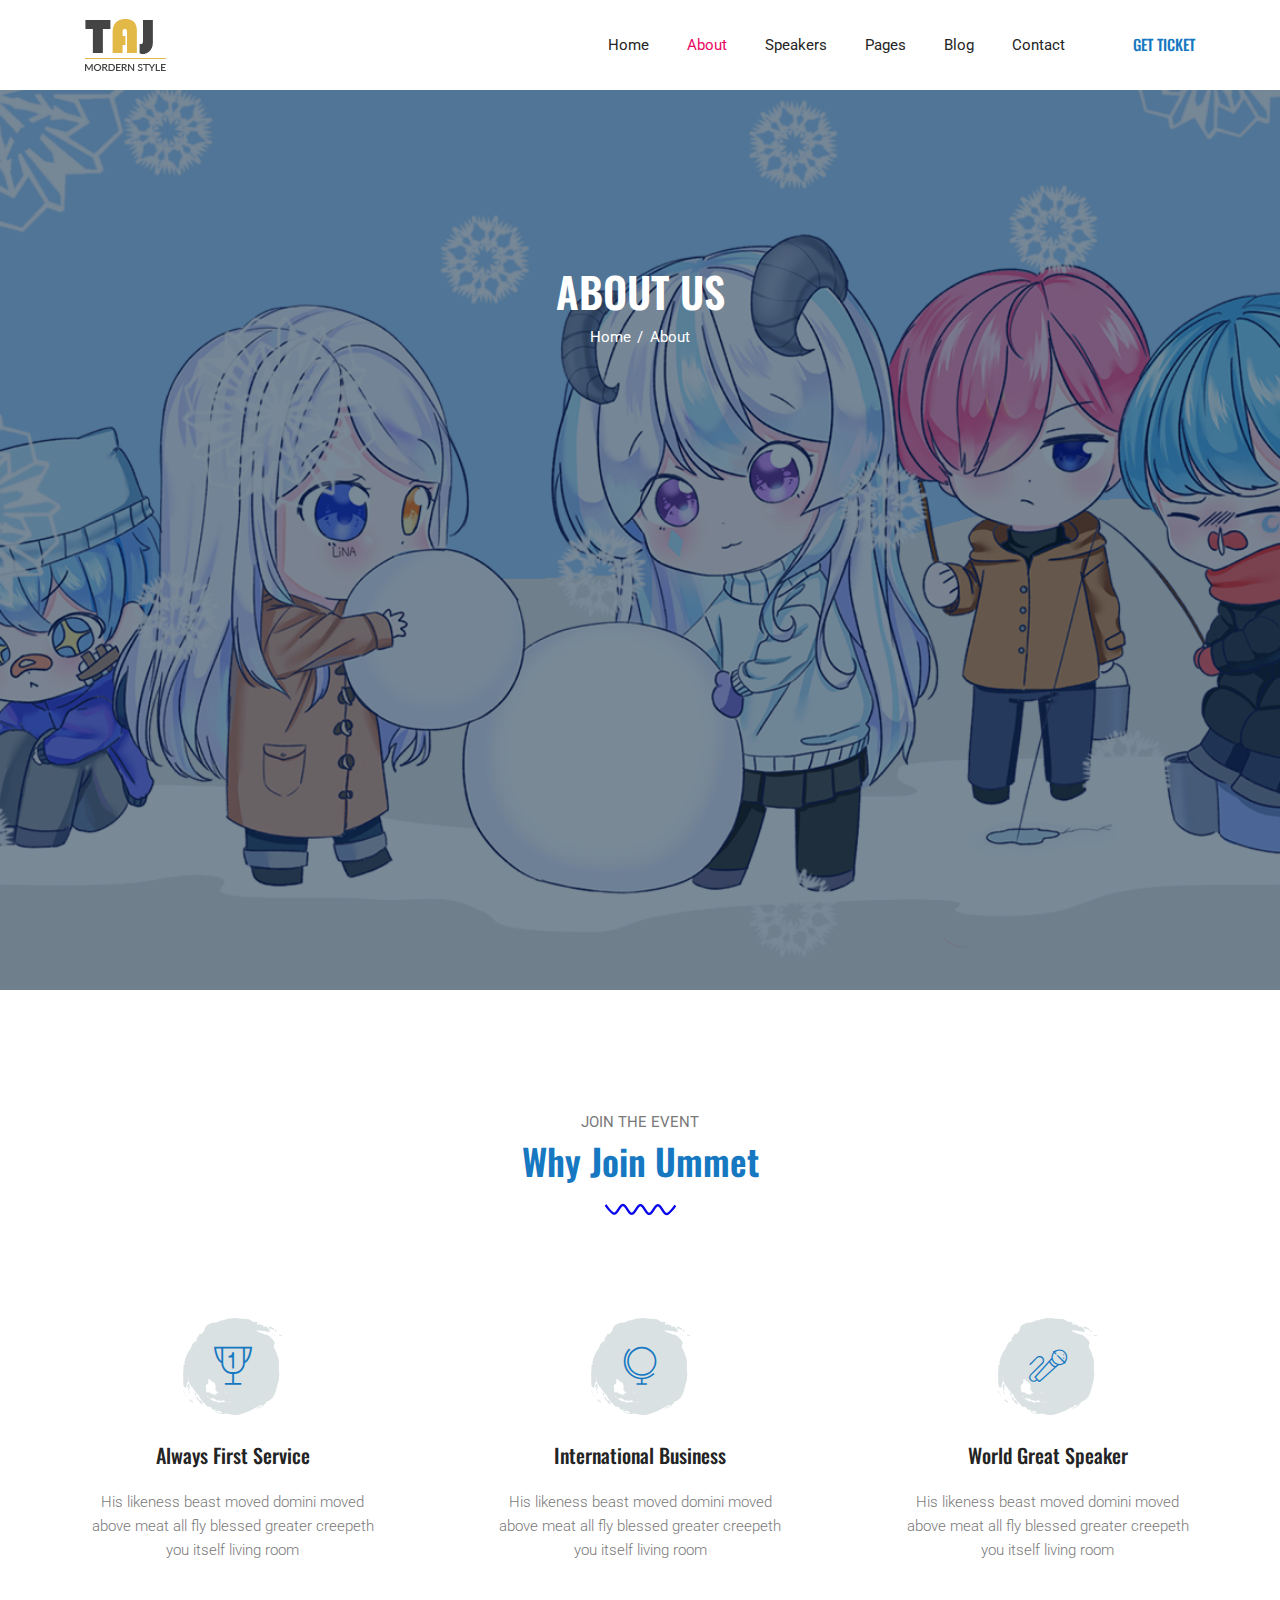
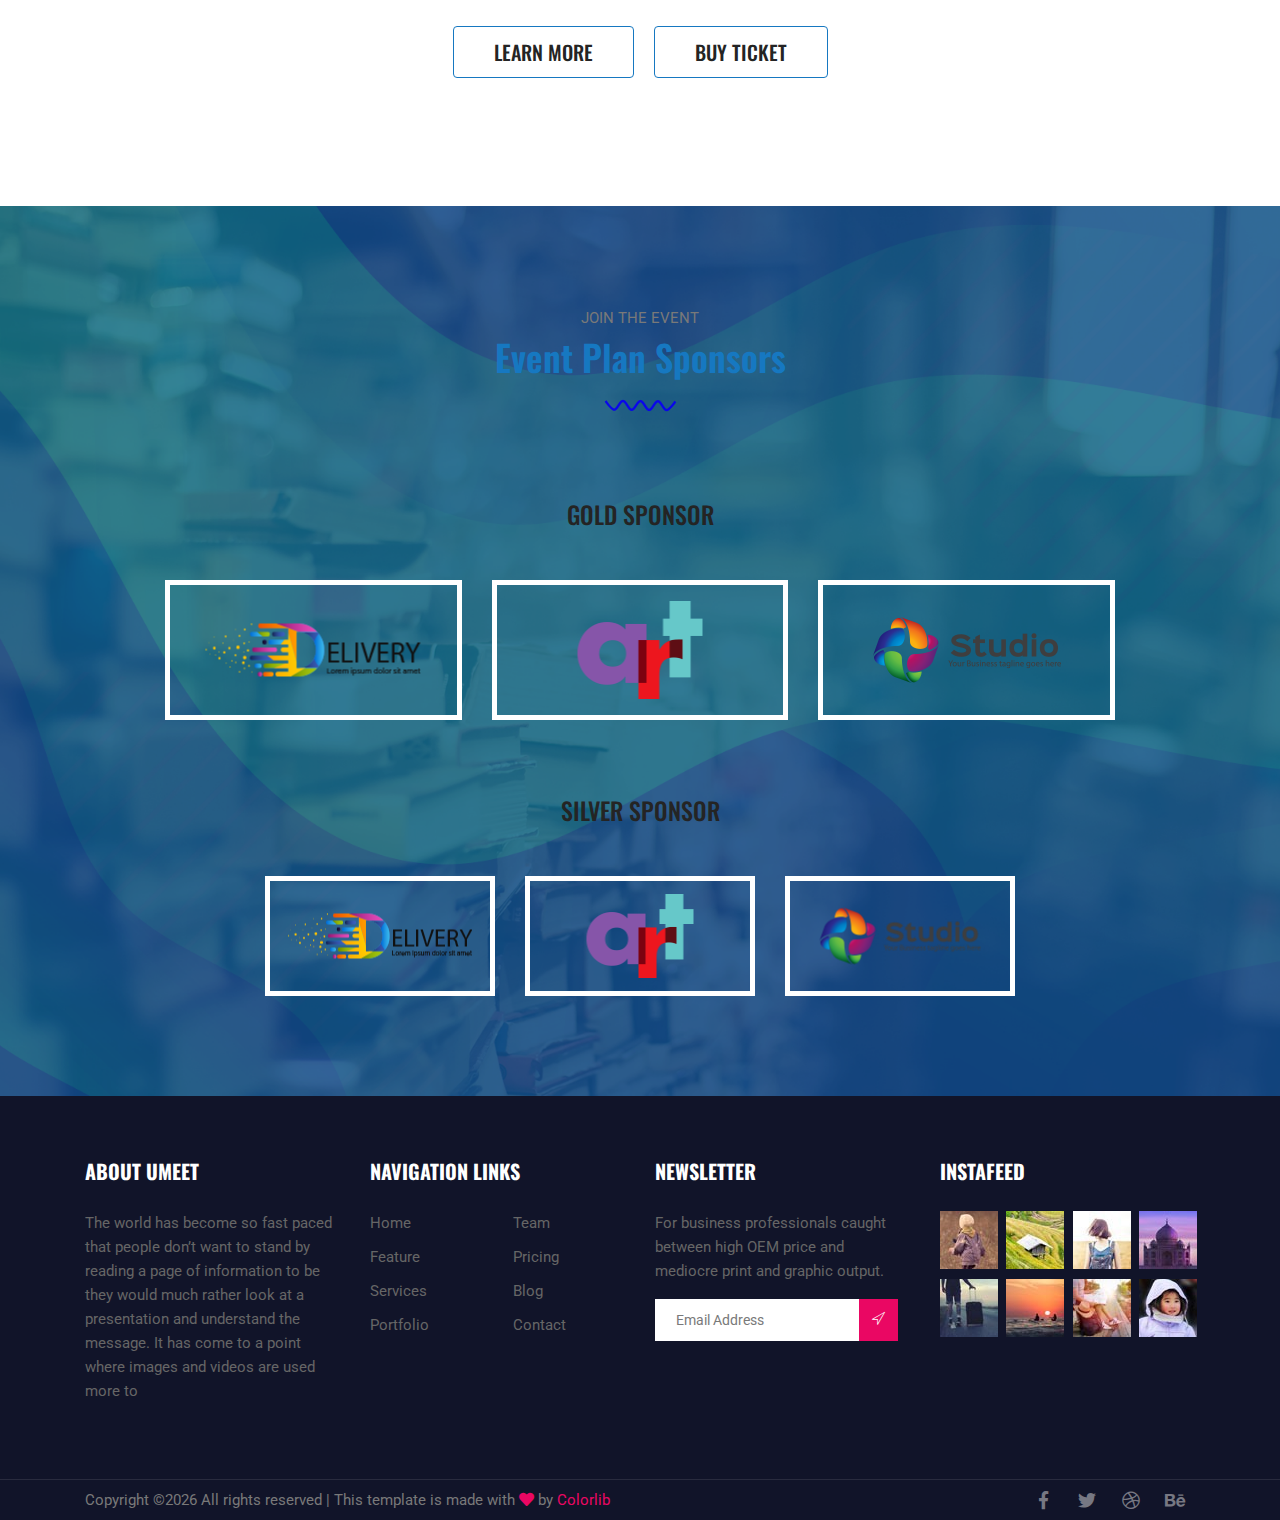
<file: about.html>
<!DOCTYPE html>
<html lang="en">
<head>
  <meta charset="UTF-8">
  <meta name="viewport" content="width=device-width, initial-scale=1.0">
  <meta http-equiv="X-UA-Compatible" content="ie=edge">
  <title>Lawride Lawyer - Home</title>
	<link rel="icon" href="img/Fevicon.png" type="image/png">

  <link rel="stylesheet" href="vendors/bootstrap/bootstrap.min.css">
  <link rel="stylesheet" href="vendors/fontawesome/css/all.min.css">
  <link rel="stylesheet" href="vendors/themify-icons/themify-icons.css">
  <link rel="stylesheet" href="vendors/linericon/style.css">
  <link rel="stylesheet" href="vendors/owl-carousel/owl.theme.default.min.css">
  <link rel="stylesheet" href="vendors/owl-carousel/owl.carousel.min.css">
  <link rel="stylesheet" href="css/magnific-popup.css">
  <link rel="stylesheet" href="vendors/flat-icon/font/flaticon.css">
  

  <link rel="stylesheet" href="css/style.css">
</head>
<body>

  <!--================ Header Menu Area start =================-->
  <header class="header_area">
    <div class="main_menu">
      <nav class="navbar navbar-expand-lg navbar-light">
        <div class="container box_1620">
          <a class="navbar-brand logo_h" href="index.html"><img src="img/logo.png" alt=""></a>
          <button class="navbar-toggler" type="button" data-toggle="collapse" data-target="#navbarSupportedContent" aria-controls="navbarSupportedContent" aria-expanded="false" aria-label="Toggle navigation">
            <span class="icon-bar"></span>
            <span class="icon-bar"></span>
            <span class="icon-bar"></span>
          </button>

          <div class="collapse navbar-collapse offset" id="navbarSupportedContent">
            <ul class="nav navbar-nav menu_nav justify-content-end">
              <li class="nav-item"><a class="nav-link" href="index.html">Home</a></li> 
              <li class="nav-item active"><a class="nav-link" href="about.html">About</a></li> 
              <li class="nav-item"><a class="nav-link" href="speaker.html">Speakers</a>
              <li class="nav-item submenu dropdown">
                <a href="#" class="nav-link dropdown-toggle" data-toggle="dropdown" role="button" aria-haspopup="true"
                  aria-expanded="false">Pages</a>
                <ul class="dropdown-menu">
                  <li class="nav-item"><a class="nav-link" href="event-schedule.html">Schedule</a>                  
                  <li class="nav-item"><a class="nav-link" href="event-gallery.html">Gallery</a>                  
                  <li class="nav-item"><a class="nav-link" href="price.html">Price Table</a>                  
                </ul>
							</li>

              <li class="nav-item submenu dropdown">
                <a href="#" class="nav-link dropdown-toggle" data-toggle="dropdown" role="button" aria-haspopup="true"
                  aria-expanded="false">Blog</a>
                <ul class="dropdown-menu">
                  <li class="nav-item"><a class="nav-link" href="blog.html">Blog Single</a></li>
                  <li class="nav-item"><a class="nav-link" href="blog-details.html">Blog Details</a></li>
                </ul>
							</li>
              <li class="nav-item"><a class="nav-link" href="contact.html">Contact</a></li>
            </ul>

            <ul class="nav-right text-center text-lg-right py-4 py-lg-0">
              <li><a href="#">Get Ticket</a></li>
            </ul>
          </div> 
        </div>
      </nav>
    </div>
  </header>
  <!--================Header Menu Area =================-->

  
  <!--================Hero Banner Area Start =================-->
  <section class="hero-banner hero-banner-sm">
    <div class="container text-center">
      <h2>About Us</h2>
      <nav aria-label="breadcrumb" class="banner-breadcrumb">
        <ol class="breadcrumb">
          <li class="breadcrumb-item"><a href="#">Home</a></li>
          <li class="breadcrumb-item active" aria-current="page">About</li>
        </ol>
      </nav>
    </div>
  </section>
  <!--================Hero Banner Area End =================-->



  <!--================ Join section Start =================-->
  <section class="section-margin">
    <div class="container">
      <div class="section-intro text-center pb-98px">
        <p class="section-intro__title">Join the event</p>
        <h2 class="primary-text">Why Join Ummet</h2>
        <img src="img/home/section-style.png" alt="">
      </div>


      <div class="d-lg-flex justify-content-between">
        <div class="card-feature mb-5 mb-lg-0">
          <div class="feature-icon">
            <i class="flaticon-prize"></i>
          </div>
          <h3>Always First Service</h3>
          <p>His likeness beast moved domini moved above meat all fly blessed greater creepeth you itself living room </p>
        </div>

        <div class="card-feature mb-5 mb-lg-0">
          <div class="feature-icon">
            <i class="flaticon-earth-globe"></i>
          </div>
          <h3>International Business</h3>
          <p>His likeness beast moved domini moved above meat all fly blessed greater creepeth you itself living room </p>
        </div>

        <div class="card-feature mb-5 mb-lg-0">
          <div class="feature-icon">
            <i class="flaticon-sing"></i>
          </div>
          <h3>World Great Speaker</h3>
          <p>His likeness beast moved domini moved above meat all fly blessed greater creepeth you itself living room </p>
        </div>
      </div>
      <div class="row mt-5">
        <div class="col-12 text-center">
          <a class="button mr-3 mb-2" href="#">Learn More</a>
          <a class="button mb-2" href="#">Buy Ticket</a>
        </div>
      </div>
    </div>
  </section>
  <!--================ Join section End =================-->

  <!--================ Sponsor section Start =================-->
  <section class="section-padding--small sponsor-bg">
    <div class="container">
      <div class="section-intro text-center pb-80px">
        <p class="section-intro__title">Join the event</p>
        <h2 class="primary-text">Event Plan Sponsors</h2>
        <img src="img/home/section-style.png" alt="">
      </div>

      <div class="sponsor-wrapper mb-5 pb-4">
        <h3 class="sponsor-title mb-5">Gold Sponsor</h3>
        <div class="row">
          <div class="col-sm-6 col-lg-4 mb-3 mb-lg-0">
            <div class="sponsor-single">
              <img class="img-fluid" src="img/home/sponsor1.png" alt="">
            </div>
          </div>

          <div class="col-sm-6 col-lg-4 mb-3 mb-lg-0">
            <div class="sponsor-single">
              <img class="img-fluid" src="img/home/sponsor2.png" alt="">
            </div>
          </div>

          <div class="col-sm-6 col-lg-4 mb-3 mb-lg-0">
            <div class="sponsor-single">
              <img class="img-fluid" src="img/home/sponsor3.png" alt="">
            </div>
          </div>
        </div>
      </div>

      <div class="sponsor-wrapper sponsor-wrapper--small">
        <h3 class="sponsor-title mb-5">Silver Sponsor</h3>
        <div class="row">
          <div class="col-sm-6 col-lg-4 mb-3 mb-lg-0">
            <div class="sponsor-single">
              <img class="img-fluid" src="img/home/sponsor-sm-1.png" alt="">
            </div>
          </div>

          <div class="col-sm-6 col-lg-4 mb-3 mb-lg-0">
            <div class="sponsor-single">
              <img class="img-fluid" src="img/home/sponsor-sm-2.png" alt="">
            </div>
          </div>

          <div class="col-sm-6 col-lg-4 mb-3 mb-lg-0">
            <div class="sponsor-single">
              <img class="img-fluid" src="img/home/sponsor-sm-3.png" alt="">
            </div>
          </div>
        </div>
      </div>
    </div>
  </section>
  <!--================ Sponsor section End =================-->






  <!-- ================ start footer Area ================= -->
  <footer class="footer-area">
    <div class="container">
      <div class="row">
        <div class="col-lg-3  col-md-6 col-sm-6">
          <div class="single-footer-widget">
            <h6>About Umeet</h6>
            <p>
              The world has become so fast paced that people don’t want to stand by reading a page of information to be  they would much rather look at a presentation and understand the message. It has come to a point where images and videos are used more to
            </p>
          </div>
        </div>
        <div class="col-lg-3 col-md-6 col-sm-6">
          <div class="single-footer-widget">
            <h6>Navigation Links</h6>
            <div class="row">
              <div class="col">
                <ul>
                  <li><a href="#">Home</a></li>
                  <li><a href="#">Feature</a></li>
                  <li><a href="#">Services</a></li>
                  <li><a href="#">Portfolio</a></li>
                </ul>
              </div>
              <div class="col">
                <ul>
                  <li><a href="#">Team</a></li>
                  <li><a href="#">Pricing</a></li>
                  <li><a href="#">Blog</a></li>
                  <li><a href="#">Contact</a></li>
                </ul>
              </div>										
            </div>							
          </div>
        </div>							
        <div class="col-lg-3  col-md-6 col-sm-6">
          <div class="single-footer-widget">
            <h6>Newsletter</h6>
            <p>
              For business professionals caught between high OEM price and mediocre print and graphic output.									
            </p>								
            <div id="mc_embed_signup">
              <form target="_blank" action="https://spondonit.us12.list-manage.com/subscribe/post?u=1462626880ade1ac87bd9c93a&amp;id=92a4423d01" method="get" class="subscription relative">
                <div class="input-group d-flex flex-row">
                  <input name="EMAIL" placeholder="Email Address" onfocus="this.placeholder = ''" onblur="this.placeholder = 'Email Address '" required="" type="email">
                  <button class="btn bb-btn"><span class="lnr lnr-location"></span></button>		
                </div>									
                <div class="mt-10 info"></div>
              </form>
            </div>
          </div>
        </div>
        <div class="col-lg-3  col-md-6 col-sm-6">
          <div class="single-footer-widget mail-chimp">
            <h6 class="mb-20">InstaFeed</h6>
            <ul class="instafeed d-flex flex-wrap">
              <li><img src="img/instagram/i1.jpg" alt=""></li>
              <li><img src="img/instagram/i2.jpg" alt=""></li>
              <li><img src="img/instagram/i3.jpg" alt=""></li>
              <li><img src="img/instagram/i4.jpg" alt=""></li>
              <li><img src="img/instagram/i5.jpg" alt=""></li>
              <li><img src="img/instagram/i6.jpg" alt=""></li>
              <li><img src="img/instagram/i7.jpg" alt=""></li>
              <li><img src="img/instagram/i8.jpg" alt=""></li>
            </ul>
          </div>
        </div>						
      </div>
    </div>
    <div class="footer-bottom">
      <div class="container">
        <div class="row align-items-center">
          <p class="col-lg-8 col-sm-12 footer-text m-0 text-center text-lg-left"><!-- Link back to Colorlib can't be removed. Template is licensed under CC BY 3.0. -->
Copyright &copy;<script>document.write(new Date().getFullYear());</script> All rights reserved | This template is made with <i class="fa fa-heart" aria-hidden="true"></i> by <a href="https://colorlib.com" target="_blank">Colorlib</a>
<!-- Link back to Colorlib can't be removed. Template is licensed under CC BY 3.0. --></p>
          <div class="col-lg-4 col-sm-12 footer-social text-center text-lg-right">
            <a href="#"><i class="fab fa-facebook-f"></i></a>
            <a href="#"><i class="fab fa-twitter"></i></a>
            <a href="#"><i class="fab fa-dribbble"></i></a>
            <a href="#"><i class="fab fa-behance"></i></a>
          </div>
        </div>
      </div>
    </div>
  </footer>
  <!-- ================ End footer Area ================= -->




  <script src="vendors/jquery/jquery-3.2.1.min.js"></script>
  <script src="vendors/bootstrap/bootstrap.bundle.min.js"></script>
  <script src="vendors/owl-carousel/owl.carousel.min.js"></script>
  <script src="vendors/Magnific-Popup/jquery.magnific-popup.min.js"></script>
  <script src="js/jquery.ajaxchimp.min.js"></script>
  <script src="js/mail-script.js"></script>
  <script src="js/countdown.js"></script>
  <script src="js/jquery.magnific-popup.min.js"></script>	
  <script src="js/main.js"></script>


</script>

</body>
</html>
</file>
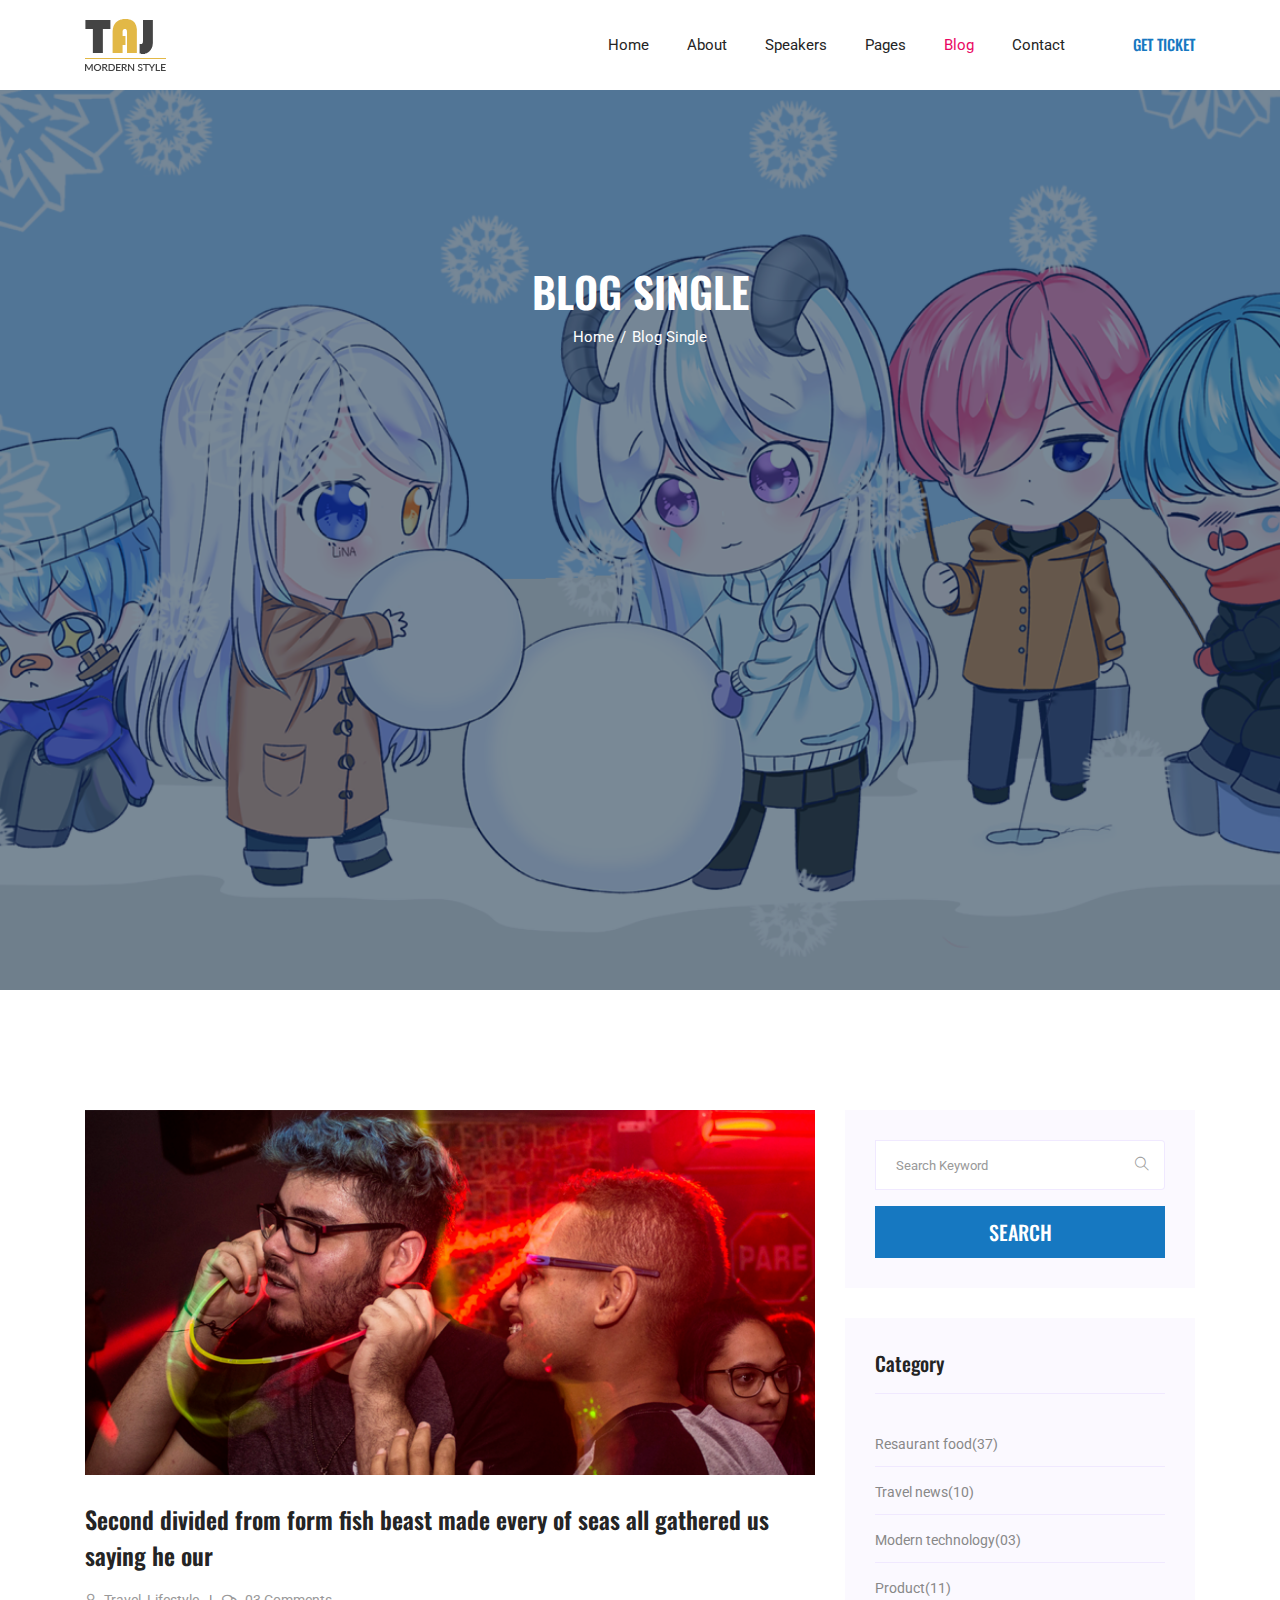
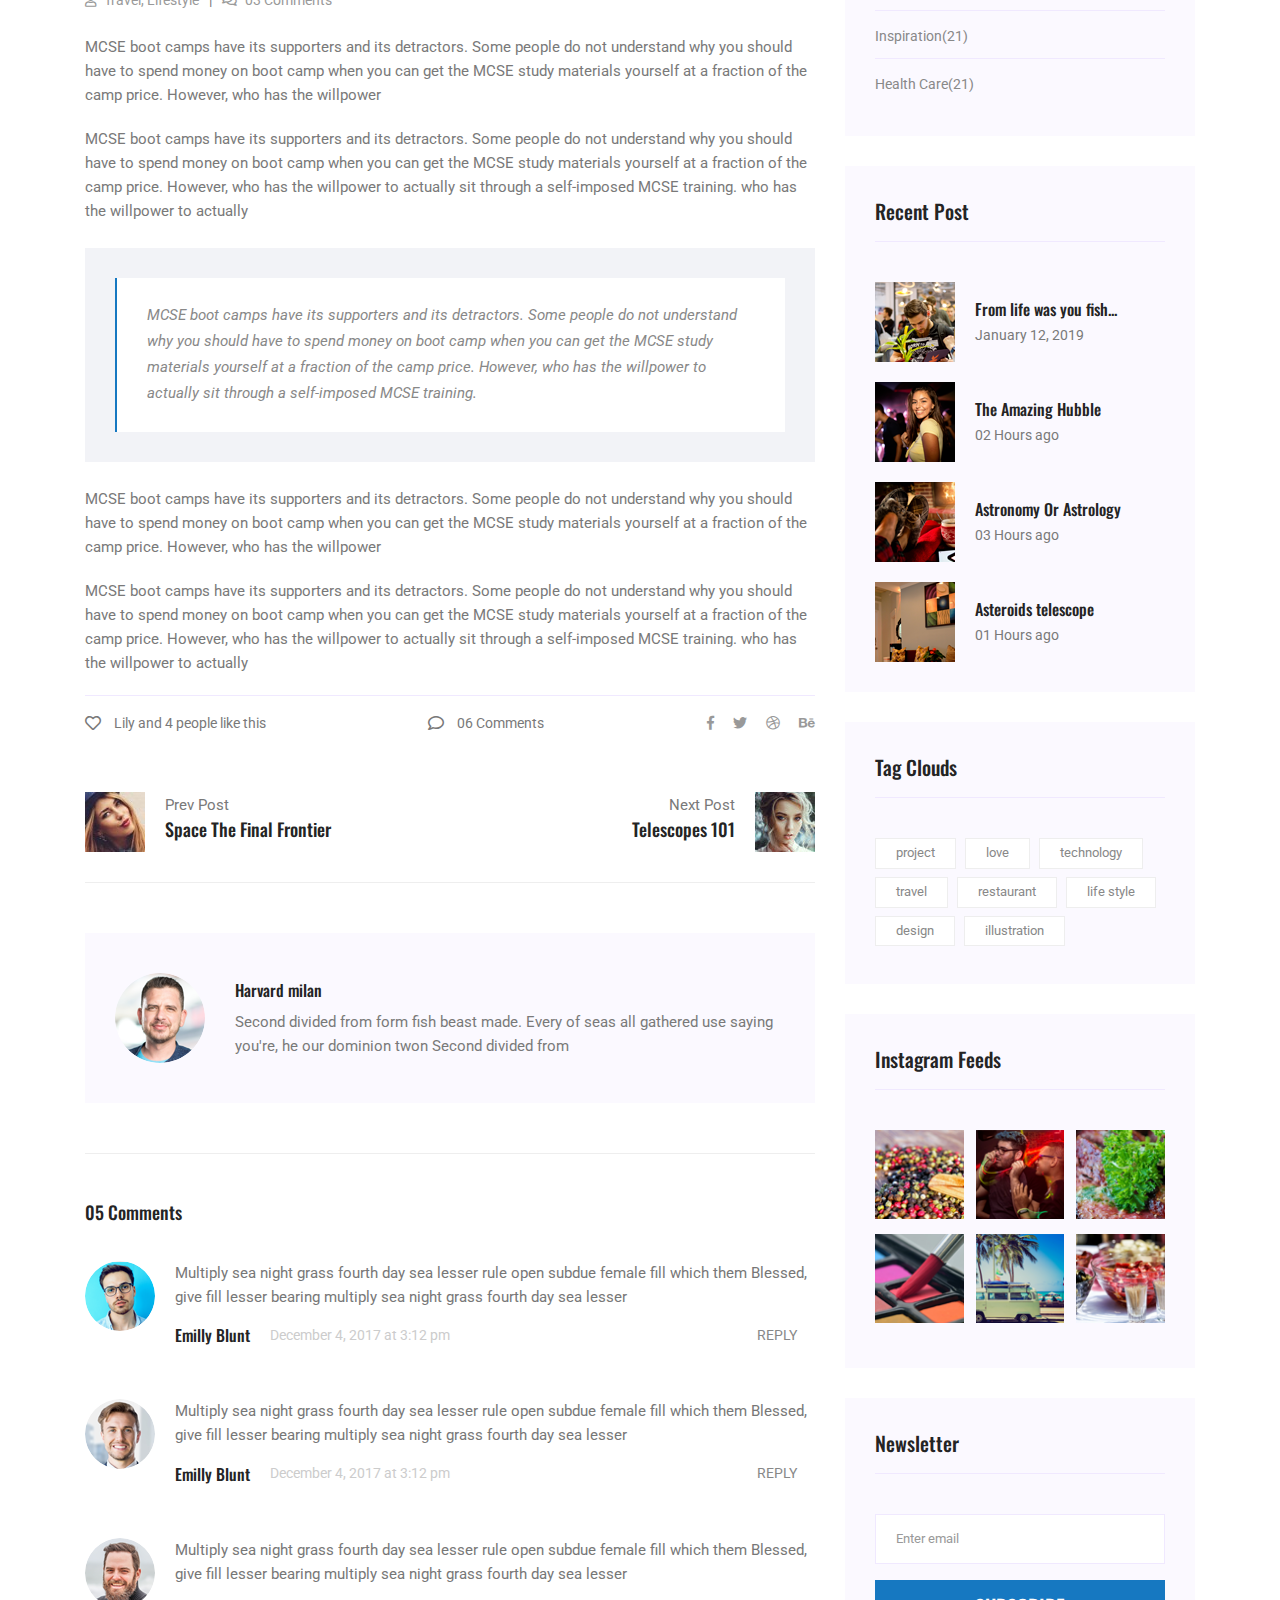
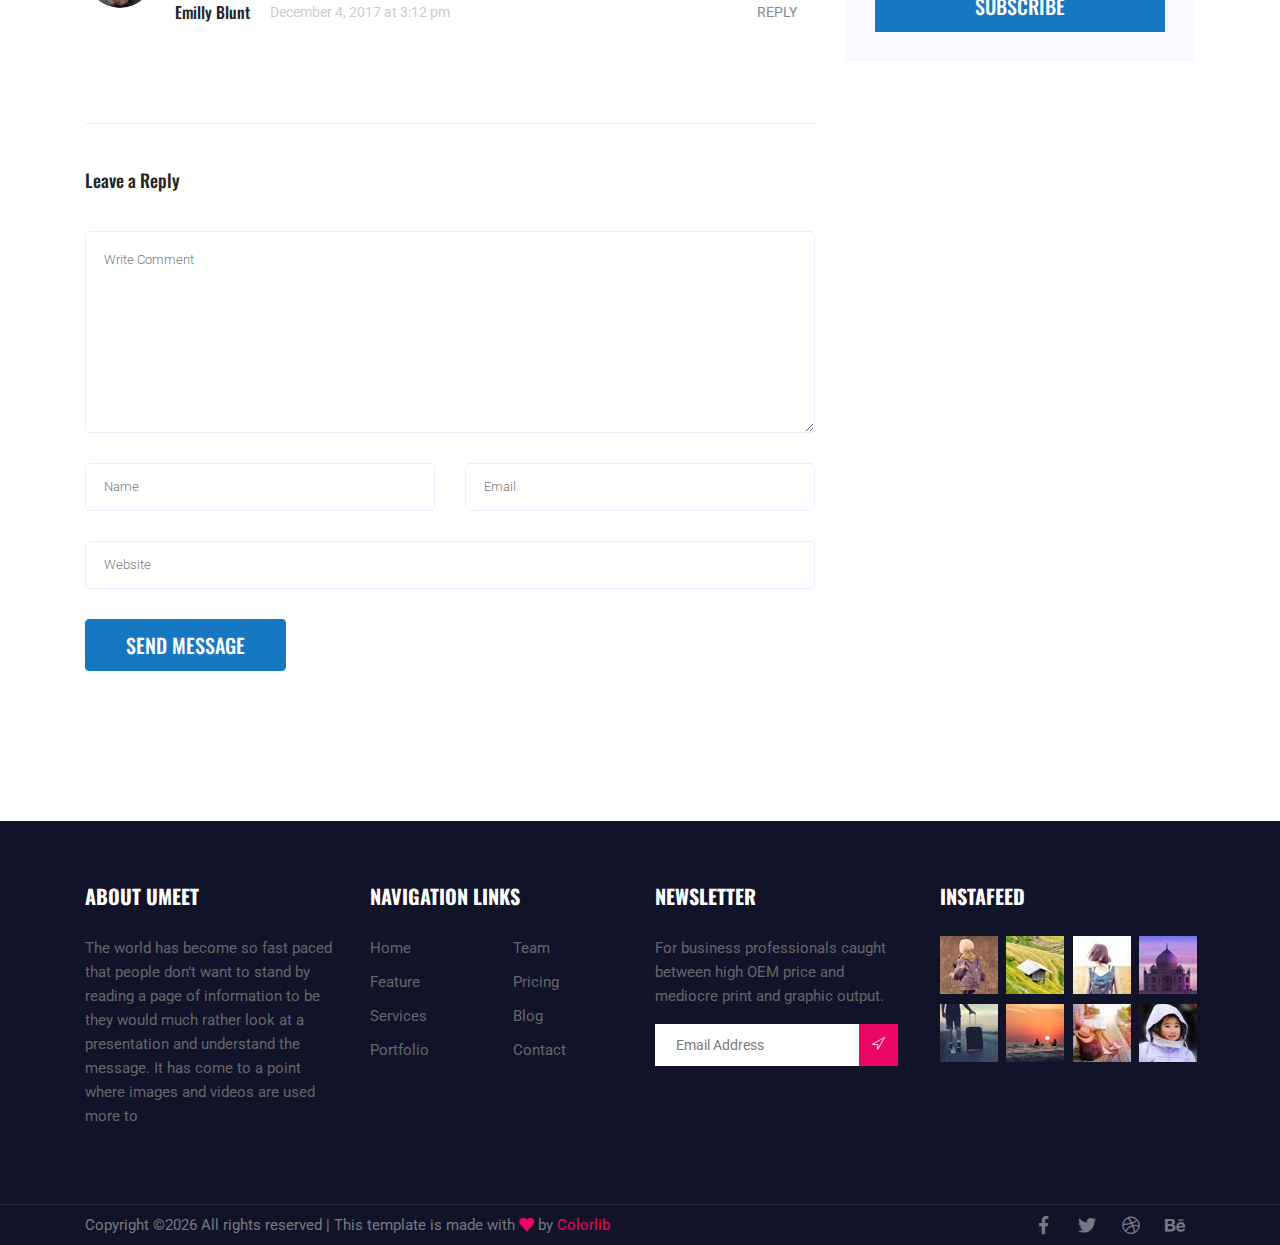
<file: blog-details.html>
<!DOCTYPE html>
<html lang="en">
<head>
  <meta charset="UTF-8">
  <meta name="viewport" content="width=device-width, initial-scale=1.0">
  <meta http-equiv="X-UA-Compatible" content="ie=edge">
  <title>Lawride Lawyer - Home</title>
	<link rel="icon" href="img/Fevicon.png" type="image/png">

  <link rel="stylesheet" href="vendors/bootstrap/bootstrap.min.css">
  <link rel="stylesheet" href="vendors/fontawesome/css/all.min.css">
  <link rel="stylesheet" href="vendors/themify-icons/themify-icons.css">
  <link rel="stylesheet" href="vendors/linericon/style.css">
  <link rel="stylesheet" href="vendors/owl-carousel/owl.theme.default.min.css">
  <link rel="stylesheet" href="vendors/owl-carousel/owl.carousel.min.css">
  <link rel="stylesheet" href="css/magnific-popup.css">
  <link rel="stylesheet" href="vendors/flat-icon/font/flaticon.css">
  

  <link rel="stylesheet" href="css/style.css">
</head>
<body>

  <!--================ Header Menu Area start =================-->
  <header class="header_area">
    <div class="main_menu">
      <nav class="navbar navbar-expand-lg navbar-light">
        <div class="container box_1620">
          <a class="navbar-brand logo_h" href="index.html"><img src="img/logo.png" alt=""></a>
          <button class="navbar-toggler" type="button" data-toggle="collapse" data-target="#navbarSupportedContent" aria-controls="navbarSupportedContent" aria-expanded="false" aria-label="Toggle navigation">
            <span class="icon-bar"></span>
            <span class="icon-bar"></span>
            <span class="icon-bar"></span>
          </button>

          <div class="collapse navbar-collapse offset" id="navbarSupportedContent">
            <ul class="nav navbar-nav menu_nav justify-content-end">
              <li class="nav-item"><a class="nav-link" href="index.html">Home</a></li> 
              <li class="nav-item"><a class="nav-link" href="about.html">About</a></li> 
              <li class="nav-item"><a class="nav-link" href="speaker.html">Speakers</a>
              <li class="nav-item submenu dropdown">
                <a href="#" class="nav-link dropdown-toggle" data-toggle="dropdown" role="button" aria-haspopup="true"
                  aria-expanded="false">Pages</a>
                <ul class="dropdown-menu">
                  <li class="nav-item"><a class="nav-link" href="event-schedule.html">Schedule</a>                  
                  <li class="nav-item"><a class="nav-link" href="event-gallery.html">Gallery</a>                  
                  <li class="nav-item"><a class="nav-link" href="price.html">Price Table</a>                  
                </ul>
							</li>

              <li class="nav-item active submenu dropdown">
                <a href="#" class="nav-link dropdown-toggle" data-toggle="dropdown" role="button" aria-haspopup="true"
                  aria-expanded="false">Blog</a>
                <ul class="dropdown-menu">
                  <li class="nav-item"><a class="nav-link" href="blog.html">Blog Single</a></li>
                  <li class="nav-item"><a class="nav-link" href="blog-details.html">Blog Details</a></li>
                </ul>
							</li>
              <li class="nav-item"><a class="nav-link" href="contact.html">Contact</a></li>
            </ul>

            <ul class="nav-right text-center text-lg-right py-4 py-lg-0">
              <li><a href="#">Get Ticket</a></li>
            </ul>
          </div> 
        </div>
      </nav>
    </div>
  </header>
  <!--================Header Menu Area =================-->

  
  <!--================Hero Banner Area Start =================-->
  <section class="hero-banner hero-banner-sm">
    <div class="container text-center">
      <h2>Blog Single</h2>
      <nav aria-label="breadcrumb" class="banner-breadcrumb">
        <ol class="breadcrumb">
          <li class="breadcrumb-item"><a href="#">Home</a></li>
          <li class="breadcrumb-item active" aria-current="page">Blog Single</li>
        </ol>
      </nav>
    </div>
  </section>
  <!--================Hero Banner Area End =================-->


  <!--================Blog Area =================-->
	<section class="blog_area single-post-area section-margin">
			<div class="container">
					<div class="row">
							<div class="col-lg-8 posts-list">
									<div class="single-post">
													<div class="feature-img">
															<img class="img-fluid" src="img/blog/main-blog/m-blog-1.jpg" alt="">
													</div>
											<!-- <div class="col-lg-3  col-md-3">
													<div class="blog_info text-right">
															<div class="post_tag">
																	<a href="#">Food,</a>
																	<a class="active" href="#">Technology,</a>
																	<a href="#">Politics,</a>
																	<a href="#">Lifestyle</a>
															</div>
															<ul class="blog_meta list">
																	<li>
																			<a href="#">Mark wiens
																					<i class="lnr lnr-user"></i>
																			</a>
																	</li>
																	<li>
																			<a href="#">12 Dec, 2017
																					<i class="lnr lnr-calendar-full"></i>
																			</a>
																	</li>
																	<li>
																			<a href="#">1.2M Views
																					<i class="lnr lnr-eye"></i>
																			</a>
																	</li>
																	<li>
																			<a href="#">06 Comments
																					<i class="lnr lnr-bubble"></i>
																			</a>
																	</li>
															</ul>
															<ul class="social-links">
																	<li>
																			<a href="#">
																					<i class="fab fa-facebook-f"></i>
																			</a>
																	</li>
																	<li>
																			<a href="#">
																				<i class="fab fa-twitter"></i>																				
																			</a>
																	</li>
																	<li>
																			<a href="#">
																				<i class="fab fa-github"></i>																				
																			</a>
																	</li>
																	<li>
																			<a href="#">
																				<i class="fab fa-behance"></i>																				
																			</a>
																	</li>
															</ul>
													</div>
											</div> -->
											<div class="blog_details">
													<h2>Second divided from form fish beast made every of seas
                              all gathered us saying he our</h2>
                          <ul class="blog-info-link mt-3 mb-4">
                              <li><a href="#"><i class="far fa-user"></i> Travel, Lifestyle</a></li>
                              <li><a href="#"><i class="far fa-comments"></i> 03 Comments</a></li>
                            </ul>
													<p class="excert">
														MCSE boot camps have its supporters and its detractors. Some people do not understand why you should have to spend money on boot camp when you can get the MCSE study materials yourself at a fraction of the camp price. However, who has the willpower

													</p>
													<p>
															MCSE boot camps have its supporters and its detractors. Some people do not understand why you should have to spend money on boot camp when you can get the MCSE study materials yourself at a fraction of the camp price. However, who has the willpower to actually sit through a self-imposed MCSE training. who has the willpower to actually 
                          </p>
                          <div class="quote-wrapper">
                            <div class="quotes">
                                MCSE boot camps have its supporters and its detractors. Some people do not understand why you should have to spend money on boot camp when you can get the MCSE study materials yourself at a fraction of the camp price. However, who has the willpower to actually sit through a self-imposed MCSE training.
                            </div>
                          </div>
                          
                          
                          <p>
                              MCSE boot camps have its supporters and its detractors. Some people do not understand why you should have to spend money on boot camp when you can get the MCSE study materials yourself at a fraction of the camp price. However, who has the willpower

                          </p>
                          <p>
                              MCSE boot camps have its supporters and its detractors. Some people do not understand why you should have to spend money on boot camp when you can get the MCSE study materials yourself at a fraction of the camp price. However, who has the willpower to actually sit through a self-imposed MCSE training. who has the willpower to actually 
                          </p>
											</div>
                  </div>
                  <div class="navigation-top">
                    <div class="d-sm-flex justify-content-between text-center">
                      <p class="like-info"><span class="align-middle"><i class="far fa-heart"></i></span> Lily and 4 people like this</p>
                      <div class="col-sm-4 text-center my-2 my-sm-0">
                        <p class="comment-count"><span class="align-middle"><i class="far fa-comment"></i></span> 06 Comments</p>
                      </div>
                      <ul class="social-icons">
                        <li><a href="#"><i class="fab fa-facebook-f"></i></a></li>
                        <li><a href="#"><i class="fab fa-twitter"></i></a></li>
                        <li><a href="#"><i class="fab fa-dribbble"></i></a></li>
                        <li><a href="#"><i class="fab fa-behance"></i></a></li>
                      </ul>
                    </div>

                    <div class="navigation-area">
                        <div class="row">
                            <div class="col-lg-6 col-md-6 col-12 nav-left flex-row d-flex justify-content-start align-items-center">
                                <div class="thumb">
                                    <a href="#">
                                        <img class="img-fluid" src="img/blog/prev.jpg" alt="">
                                    </a>
                                </div>
                                <div class="arrow">
                                    <a href="#">
                                        <span class="lnr text-white lnr-arrow-left"></span>
                                    </a>
                                </div>
                                <div class="detials">
                                    <p>Prev Post</p>
                                    <a href="#">
                                        <h4>Space The Final Frontier</h4>
                                    </a>
                                </div>
                            </div>
                            <div class="col-lg-6 col-md-6 col-12 nav-right flex-row d-flex justify-content-end align-items-center">
                                <div class="detials">
                                    <p>Next Post</p>
                                    <a href="#">
                                        <h4>Telescopes 101</h4>
                                    </a>
                                </div>
                                <div class="arrow">
                                    <a href="#">
                                        <span class="lnr text-white lnr-arrow-right"></span>
                                    </a>
                                </div>
                                <div class="thumb">
                                    <a href="#">
                                        <img class="img-fluid" src="img/blog/next.jpg" alt="">
                                    </a>
                                </div>
                            </div>
                        </div>
                    </div>
                  </div>
                  
                  
                  <div class="blog-author">
                    <div class="media align-items-center">
                      <img src="img/blog/author.png" alt="">
                      <div class="media-body">
                        <a href="#">
                          <h4>Harvard milan</h4>
                        </a>
                        <p>Second divided from form fish beast made. Every of seas all gathered use saying you're, he our dominion twon Second divided from</p>
                      </div>
                    </div>
                  </div>

									<div class="comments-area">
											<h4>05 Comments</h4>
											<div class="comment-list">
                        <div class="single-comment justify-content-between d-flex">
                          <div class="user justify-content-between d-flex">
                              <div class="thumb">
                                  <img src="img/blog/c1.png" alt="">
                              </div>
                              <div class="desc">
                                  <p class="comment">
                                    Multiply sea night grass fourth day sea lesser rule open subdue female fill which them Blessed, give fill lesser bearing multiply sea night grass fourth day sea lesser 
                                  </p>

                                  <div class="d-flex justify-content-between">
                                    <div class="d-flex align-items-center">
                                      <h5>
                                        <a href="#">Emilly Blunt</a>
                                      </h5>
                                      <p class="date">December 4, 2017 at 3:12 pm </p>
                                    </div>

                                    <div class="reply-btn">
                                      <a href="#" class="btn-reply text-uppercase">reply</a>
                                    </div>
                                  </div>
                                  
                              </div>
                          </div>
                      </div>
											</div>
											<div class="comment-list">
                          <div class="single-comment justify-content-between d-flex">
                              <div class="user justify-content-between d-flex">
                                  <div class="thumb">
                                      <img src="img/blog/c2.png" alt="">
                                  </div>
                                  <div class="desc">
                                      <p class="comment">
                                        Multiply sea night grass fourth day sea lesser rule open subdue female fill which them Blessed, give fill lesser bearing multiply sea night grass fourth day sea lesser 
                                      </p>
    
                                      <div class="d-flex justify-content-between">
                                        <div class="d-flex align-items-center">
                                          <h5>
                                            <a href="#">Emilly Blunt</a>
                                          </h5>
                                          <p class="date">December 4, 2017 at 3:12 pm </p>
                                        </div>
    
                                        <div class="reply-btn">
                                          <a href="#" class="btn-reply text-uppercase">reply</a>
                                        </div>
                                      </div>
                                      
                                  </div>
                              </div>
                          </div>
											</div>
											<div class="comment-list">
                          <div class="single-comment justify-content-between d-flex">
                              <div class="user justify-content-between d-flex">
                                  <div class="thumb">
                                      <img src="img/blog/c3.png" alt="">
                                  </div>
                                  <div class="desc">
                                      <p class="comment">
                                        Multiply sea night grass fourth day sea lesser rule open subdue female fill which them Blessed, give fill lesser bearing multiply sea night grass fourth day sea lesser 
                                      </p>
    
                                      <div class="d-flex justify-content-between">
                                        <div class="d-flex align-items-center">
                                          <h5>
                                            <a href="#">Emilly Blunt</a>
                                          </h5>
                                          <p class="date">December 4, 2017 at 3:12 pm </p>
                                        </div>
    
                                        <div class="reply-btn">
                                          <a href="#" class="btn-reply text-uppercase">reply</a>
                                        </div>
                                      </div>
                                      
                                  </div>
                              </div>
                          </div>
											</div>
									</div>
									<div class="comment-form">
											<h4>Leave a Reply</h4>
											<form class="form-contact comment_form" action="#" id="commentForm">
                        <div class="row">
                          <div class="col-12">
                            <div class="form-group">
                                <textarea class="form-control w-100" name="comment" id="comment" cols="30" rows="9" placeholder="Write Comment"></textarea>
                            </div>
                          </div>
                          <div class="col-sm-6">
                            <div class="form-group">
                              <input class="form-control" name="name" id="name" type="text" placeholder="Name">
                            </div>
                          </div>
                          <div class="col-sm-6">
                            <div class="form-group">
                              <input class="form-control" name="email" id="email" type="email" placeholder="Email">
                            </div>
                          </div>
                          <div class="col-12">
                            <div class="form-group">
                              <input class="form-control" name="website" id="website" type="text" placeholder="Website">
                            </div>
                          </div>
                        </div>
                        <div class="form-group">
                          <button type="submit" class="button button-contactForm">Send Message</button>
                        </div>
                      </form>
									</div>
							</div>
							<div class="col-lg-4">
                <div class="blog_right_sidebar">
                      <aside class="single_sidebar_widget search_widget">
                          <form action="#">
                            <div class="form-group">
                              <div class="input-group mb-3">
                                <input type="text" class="form-control" placeholder="Search Keyword">
                                <div class="input-group-append">
                                  <button class="btn" type="button"><i class="ti-search"></i></button>
                                </div>
                              </div>
                            </div>
                            <button class="button rounded-0 primary-bg text-white w-100" type="submit">Search</button>
                          </form>
                      </aside>

                      <aside class="single_sidebar_widget post_category_widget">
                        <h4 class="widget_title">Category</h4>
                        <ul class="list cat-list">
                            <li>
                                <a href="#" class="d-flex">
                                    <p>Resaurant food</p>
                                    <p>(37)</p>
                                </a>
                            </li>
                            <li>
                                <a href="#" class="d-flex">
                                    <p>Travel news</p>
                                    <p>(10)</p>
                                </a>
                            </li>
                            <li>
                                <a href="#" class="d-flex">
                                    <p>Modern technology</p>
                                    <p>(03)</p>
                                </a>
                            </li>
                            <li>
                                <a href="#" class="d-flex">
                                    <p>Product</p>
                                    <p>(11)</p>
                                </a>
                            </li>
                            <li>
                                <a href="#" class="d-flex">
                                    <p>Inspiration</p>
                                    <p>(21)</p>
                                </a>
                            </li>
                            <li>
                                <a href="#" class="d-flex">
                                    <p>Health Care</p>
                                    <p>(21)</p>
                                </a>
                            </li>
                        </ul>
                      </aside>

                      <aside class="single_sidebar_widget popular_post_widget">
                          <h3 class="widget_title">Recent Post</h3>
                          <div class="media post_item">
                              <img src="img/blog/popular-post/post1.jpg" alt="post">
                              <div class="media-body">
                                  <a href="single-blog.html">
                                      <h3>From life was you fish...</h3>
                                  </a>
                                  <p>January 12, 2019</p>
                              </div>
                          </div>
                          <div class="media post_item">
                              <img src="img/blog/popular-post/post2.jpg" alt="post">                              
                              <div class="media-body">
                                  <a href="single-blog.html">
                                      <h3>The Amazing Hubble</h3>
                                  </a>
                                  <p>02 Hours ago</p>
                              </div>
                          </div>
                          <div class="media post_item">
                              <img src="img/blog/popular-post/post3.jpg" alt="post">                              
                              <div class="media-body">
                                  <a href="single-blog.html">
                                      <h3>Astronomy Or Astrology</h3>
                                  </a>
                                  <p>03 Hours ago</p>
                              </div>
                          </div>
                          <div class="media post_item">
                              <img src="img/blog/popular-post/post4.jpg" alt="post">
                              <div class="media-body">
                                  <a href="single-blog.html">
                                      <h3>Asteroids telescope</h3>
                                  </a>
                                  <p>01 Hours ago</p>
                              </div>
                          </div>
                      </aside>
                      <aside class="single_sidebar_widget tag_cloud_widget">
                          <h4 class="widget_title">Tag Clouds</h4>
                          <ul class="list">
                              <li>
                                  <a href="#">project</a>
                              </li>
                              <li>
                                  <a href="#">love</a>
                              </li>
                              <li>
                                  <a href="#">technology</a>
                              </li>
                              <li>
                                  <a href="#">travel</a>
                              </li>
                              <li>
                                  <a href="#">restaurant</a>
                              </li>
                              <li>
                                  <a href="#">life style</a>
                              </li>
                              <li>
                                  <a href="#">design</a>
                              </li>
                              <li>
                                  <a href="#">illustration</a>
                              </li>
                          </ul>
                      </aside>


                      <aside class="single_sidebar_widget instagram_feeds">
                        <h4 class="widget_title">Instagram Feeds</h4>
                        <ul class="instagram_row flex-wrap">
                            <li>
                                <a href="#">
                                  <img class="img-fluid" src="img/instagram/widget-i1.png" alt="">
                                </a>
                            </li>
                            <li>
                                <a href="#">
                                  <img class="img-fluid" src="img/instagram/widget-i2.png" alt="">
                                </a>
                            </li>
                            <li>
                                <a href="#">
                                  <img class="img-fluid" src="img/instagram/widget-i3.png" alt="">
                                </a>
                            </li>
                            <li>
                                <a href="#">
                                  <img class="img-fluid" src="img/instagram/widget-i4.png" alt="">
                                </a>
                            </li>
                            <li>
                                <a href="#">
                                  <img class="img-fluid" src="img/instagram/widget-i5.png" alt="">
                                </a>
                            </li>
                            <li>
                                <a href="#">
                                  <img class="img-fluid" src="img/instagram/widget-i6.png" alt="">
                                </a>
                            </li>
                        </ul>
                      </aside>


                      <aside class="single_sidebar_widget newsletter_widget">
                        <h4 class="widget_title">Newsletter</h4>

                        <form action="#">
                          <div class="form-group">
                            <input type="email" class="form-control" placeholder="Enter email" required>
                          </div>
                          <button class="button rounded-0 primary-bg text-white w-100" type="submit">Subscribe</button>
                        </form>
                      </aside>
                  </div>
							</div>
					</div>
			</div>
	</section>
	<!--================Blog Area =================-->




  <!-- ================ start footer Area ================= -->
  <footer class="footer-area">
    <div class="container">
      <div class="row">
        <div class="col-lg-3  col-md-6 col-sm-6">
          <div class="single-footer-widget">
            <h6>About Umeet</h6>
            <p>
              The world has become so fast paced that people don’t want to stand by reading a page of information to be  they would much rather look at a presentation and understand the message. It has come to a point where images and videos are used more to
            </p>
          </div>
        </div>
        <div class="col-lg-3 col-md-6 col-sm-6">
          <div class="single-footer-widget">
            <h6>Navigation Links</h6>
            <div class="row">
              <div class="col">
                <ul>
                  <li><a href="#">Home</a></li>
                  <li><a href="#">Feature</a></li>
                  <li><a href="#">Services</a></li>
                  <li><a href="#">Portfolio</a></li>
                </ul>
              </div>
              <div class="col">
                <ul>
                  <li><a href="#">Team</a></li>
                  <li><a href="#">Pricing</a></li>
                  <li><a href="#">Blog</a></li>
                  <li><a href="#">Contact</a></li>
                </ul>
              </div>										
            </div>							
          </div>
        </div>							
        <div class="col-lg-3  col-md-6 col-sm-6">
          <div class="single-footer-widget">
            <h6>Newsletter</h6>
            <p>
              For business professionals caught between high OEM price and mediocre print and graphic output.									
            </p>								
            <div id="mc_embed_signup">
              <form target="_blank" action="https://spondonit.us12.list-manage.com/subscribe/post?u=1462626880ade1ac87bd9c93a&amp;id=92a4423d01" method="get" class="subscription relative">
                <div class="input-group d-flex flex-row">
                  <input name="EMAIL" placeholder="Email Address" onfocus="this.placeholder = ''" onblur="this.placeholder = 'Email Address '" required="" type="email">
                  <button class="btn bb-btn"><span class="lnr lnr-location"></span></button>		
                </div>									
                <div class="mt-10 info"></div>
              </form>
            </div>
          </div>
        </div>
        <div class="col-lg-3  col-md-6 col-sm-6">
          <div class="single-footer-widget mail-chimp">
            <h6 class="mb-20">InstaFeed</h6>
            <ul class="instafeed d-flex flex-wrap">
              <li><img src="img/instagram/i1.jpg" alt=""></li>
              <li><img src="img/instagram/i2.jpg" alt=""></li>
              <li><img src="img/instagram/i3.jpg" alt=""></li>
              <li><img src="img/instagram/i4.jpg" alt=""></li>
              <li><img src="img/instagram/i5.jpg" alt=""></li>
              <li><img src="img/instagram/i6.jpg" alt=""></li>
              <li><img src="img/instagram/i7.jpg" alt=""></li>
              <li><img src="img/instagram/i8.jpg" alt=""></li>
            </ul>
          </div>
        </div>						
      </div>
    </div>
    <div class="footer-bottom">
      <div class="container">
        <div class="row align-items-center">
          <p class="col-lg-8 col-sm-12 footer-text m-0 text-center text-lg-left"><!-- Link back to Colorlib can't be removed. Template is licensed under CC BY 3.0. -->
Copyright &copy;<script>document.write(new Date().getFullYear());</script> All rights reserved | This template is made with <i class="fa fa-heart" aria-hidden="true"></i> by <a href="https://colorlib.com" target="_blank">Colorlib</a>
<!-- Link back to Colorlib can't be removed. Template is licensed under CC BY 3.0. --></p>
          <div class="col-lg-4 col-sm-12 footer-social text-center text-lg-right">
            <a href="#"><i class="fab fa-facebook-f"></i></a>
            <a href="#"><i class="fab fa-twitter"></i></a>
            <a href="#"><i class="fab fa-dribbble"></i></a>
            <a href="#"><i class="fab fa-behance"></i></a>
          </div>
        </div>
      </div>
    </div>
  </footer>
  <!-- ================ End footer Area ================= -->




  <script src="vendors/jquery/jquery-3.2.1.min.js"></script>
  <script src="vendors/bootstrap/bootstrap.bundle.min.js"></script>
  <script src="vendors/owl-carousel/owl.carousel.min.js"></script>
  <script src="vendors/Magnific-Popup/jquery.magnific-popup.min.js"></script>
  <script src="js/jquery.ajaxchimp.min.js"></script>
  <script src="js/mail-script.js"></script>
  <script src="js/countdown.js"></script>
  <script src="js/jquery.magnific-popup.min.js"></script>	
  <script src="js/main.js"></script>



</body>
</html>
</file>
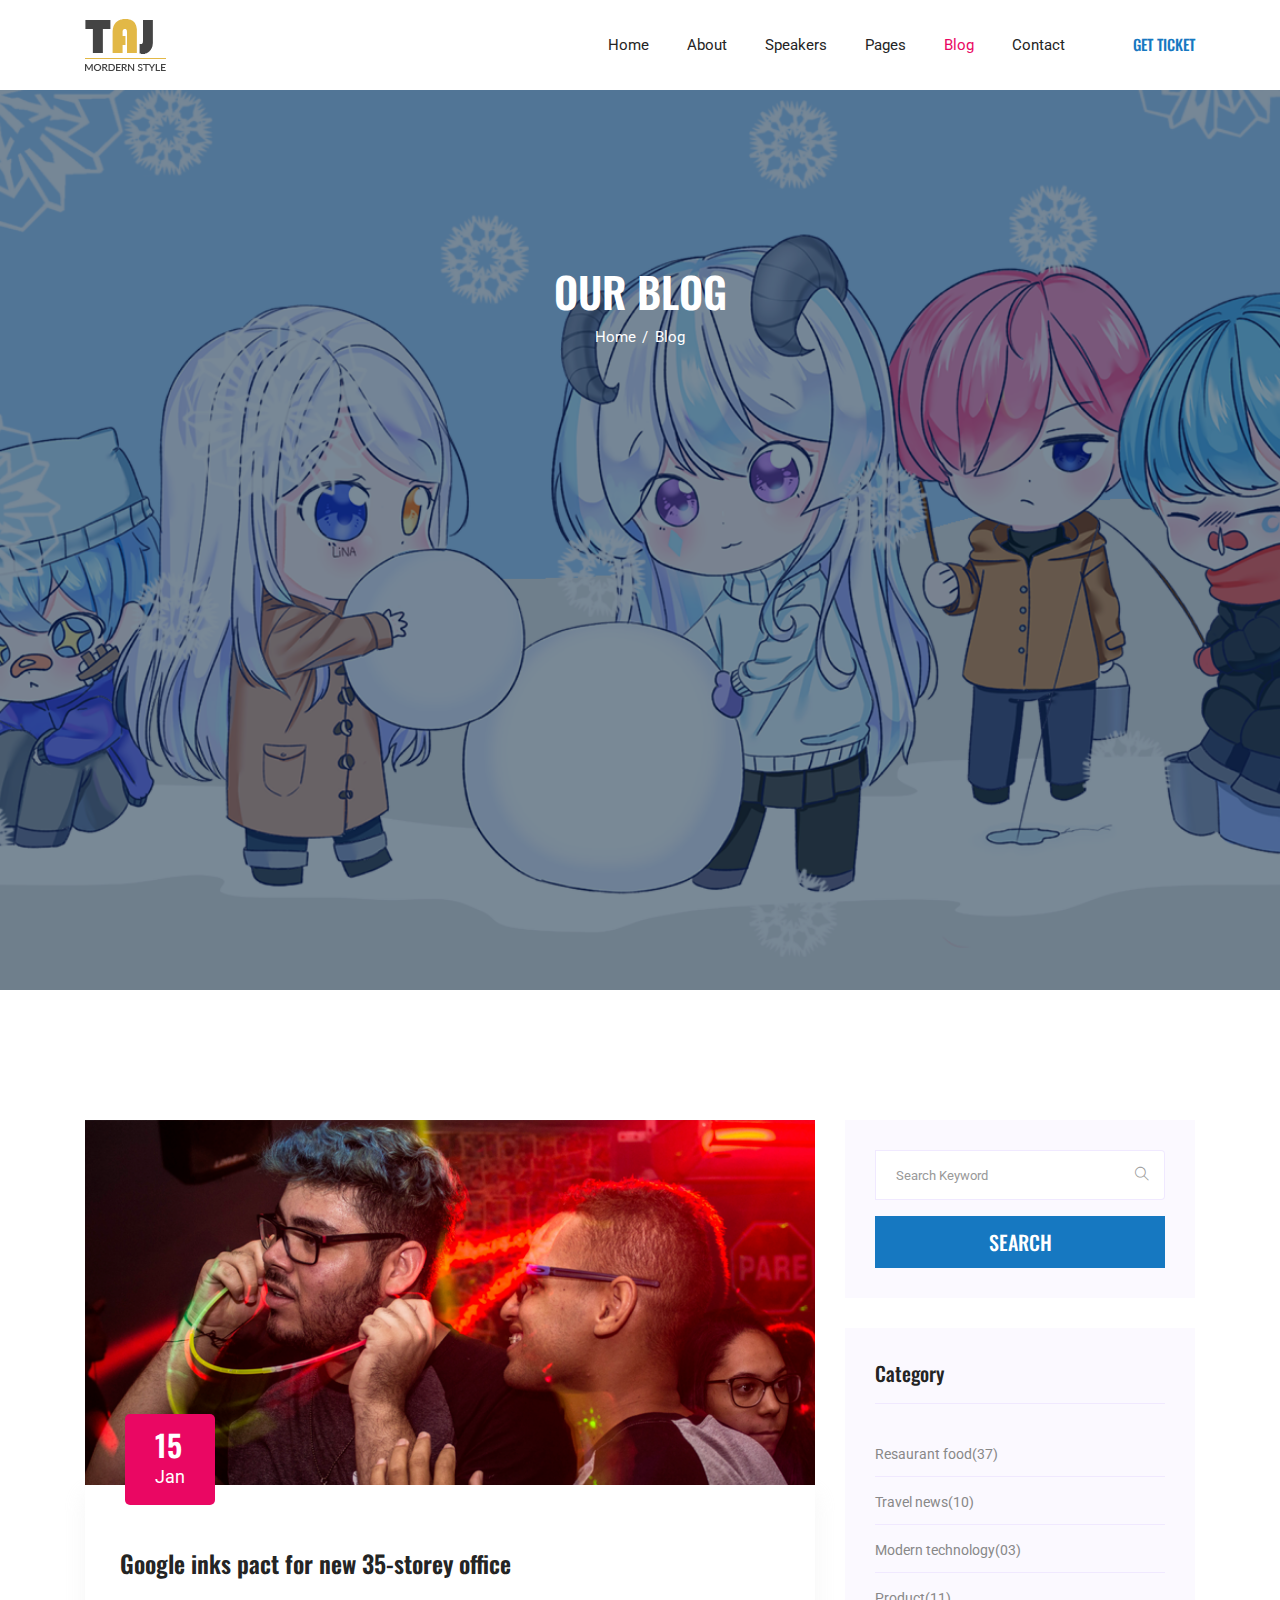
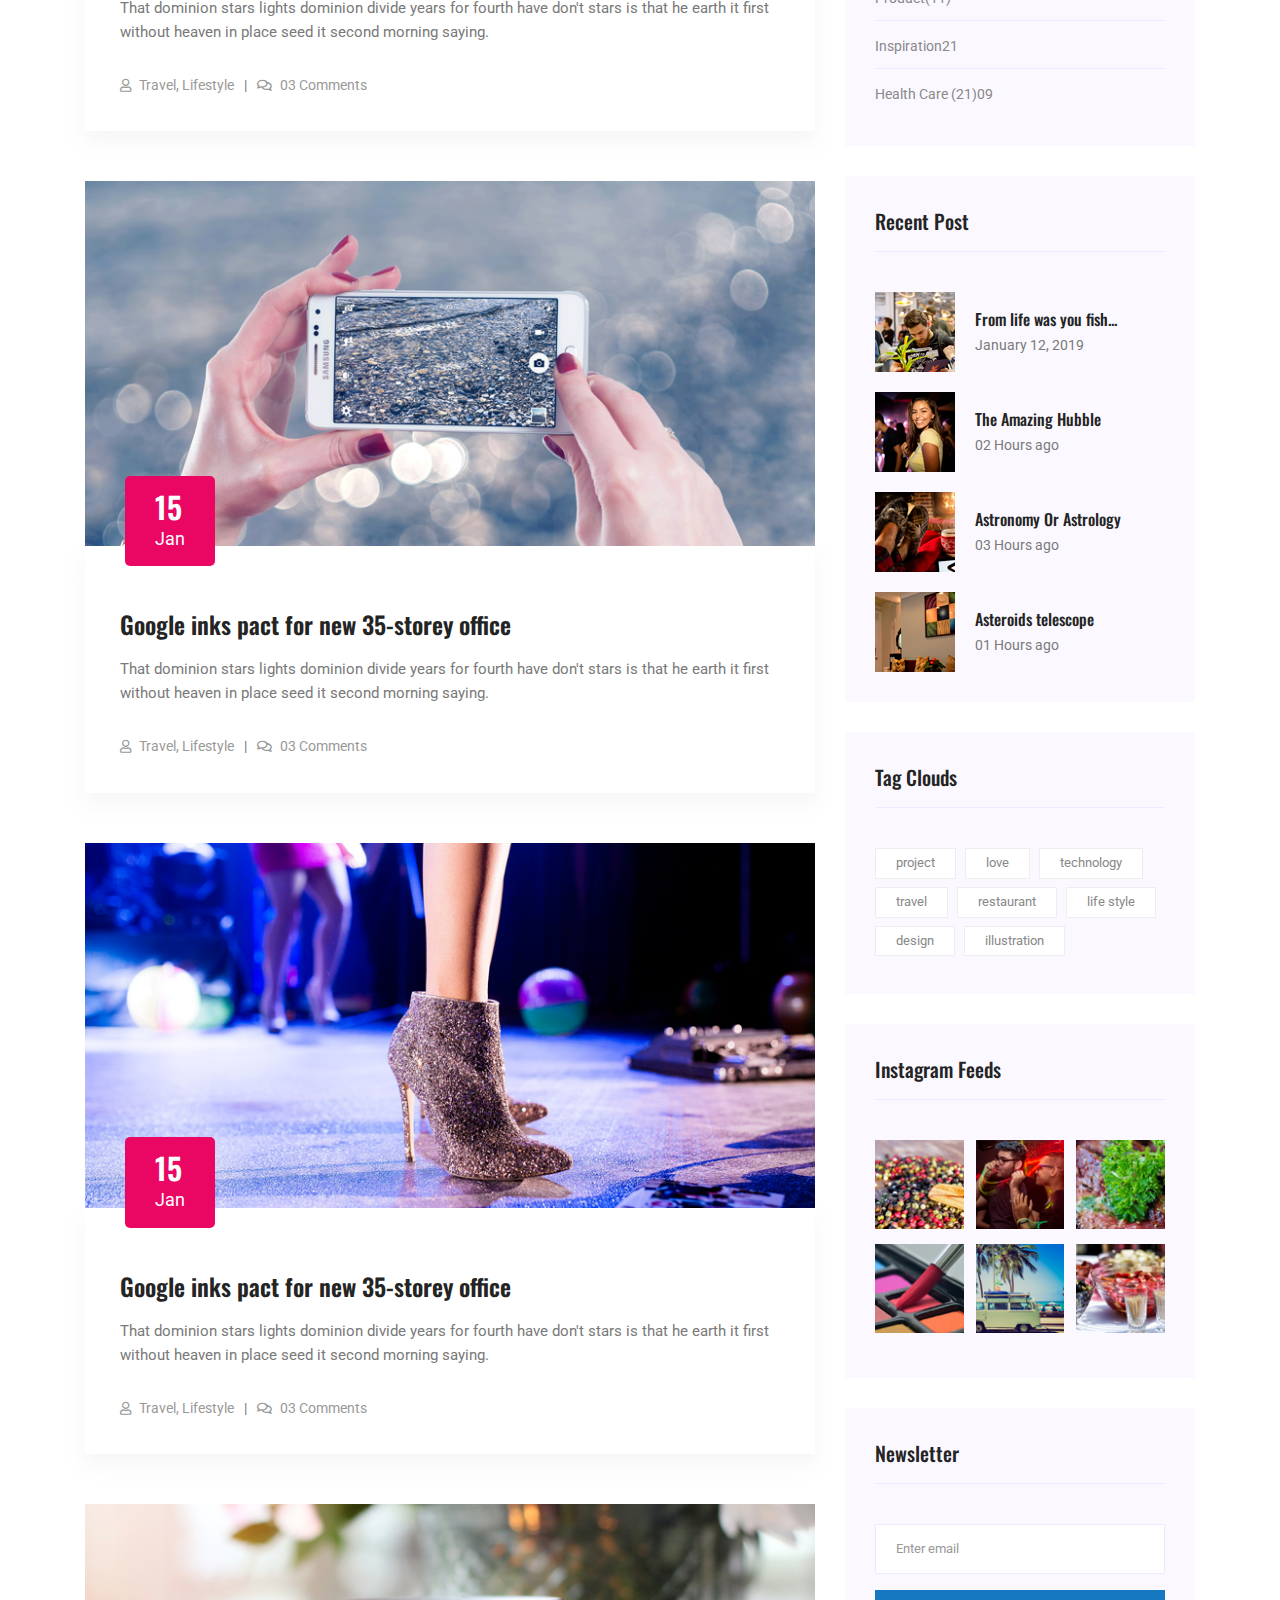
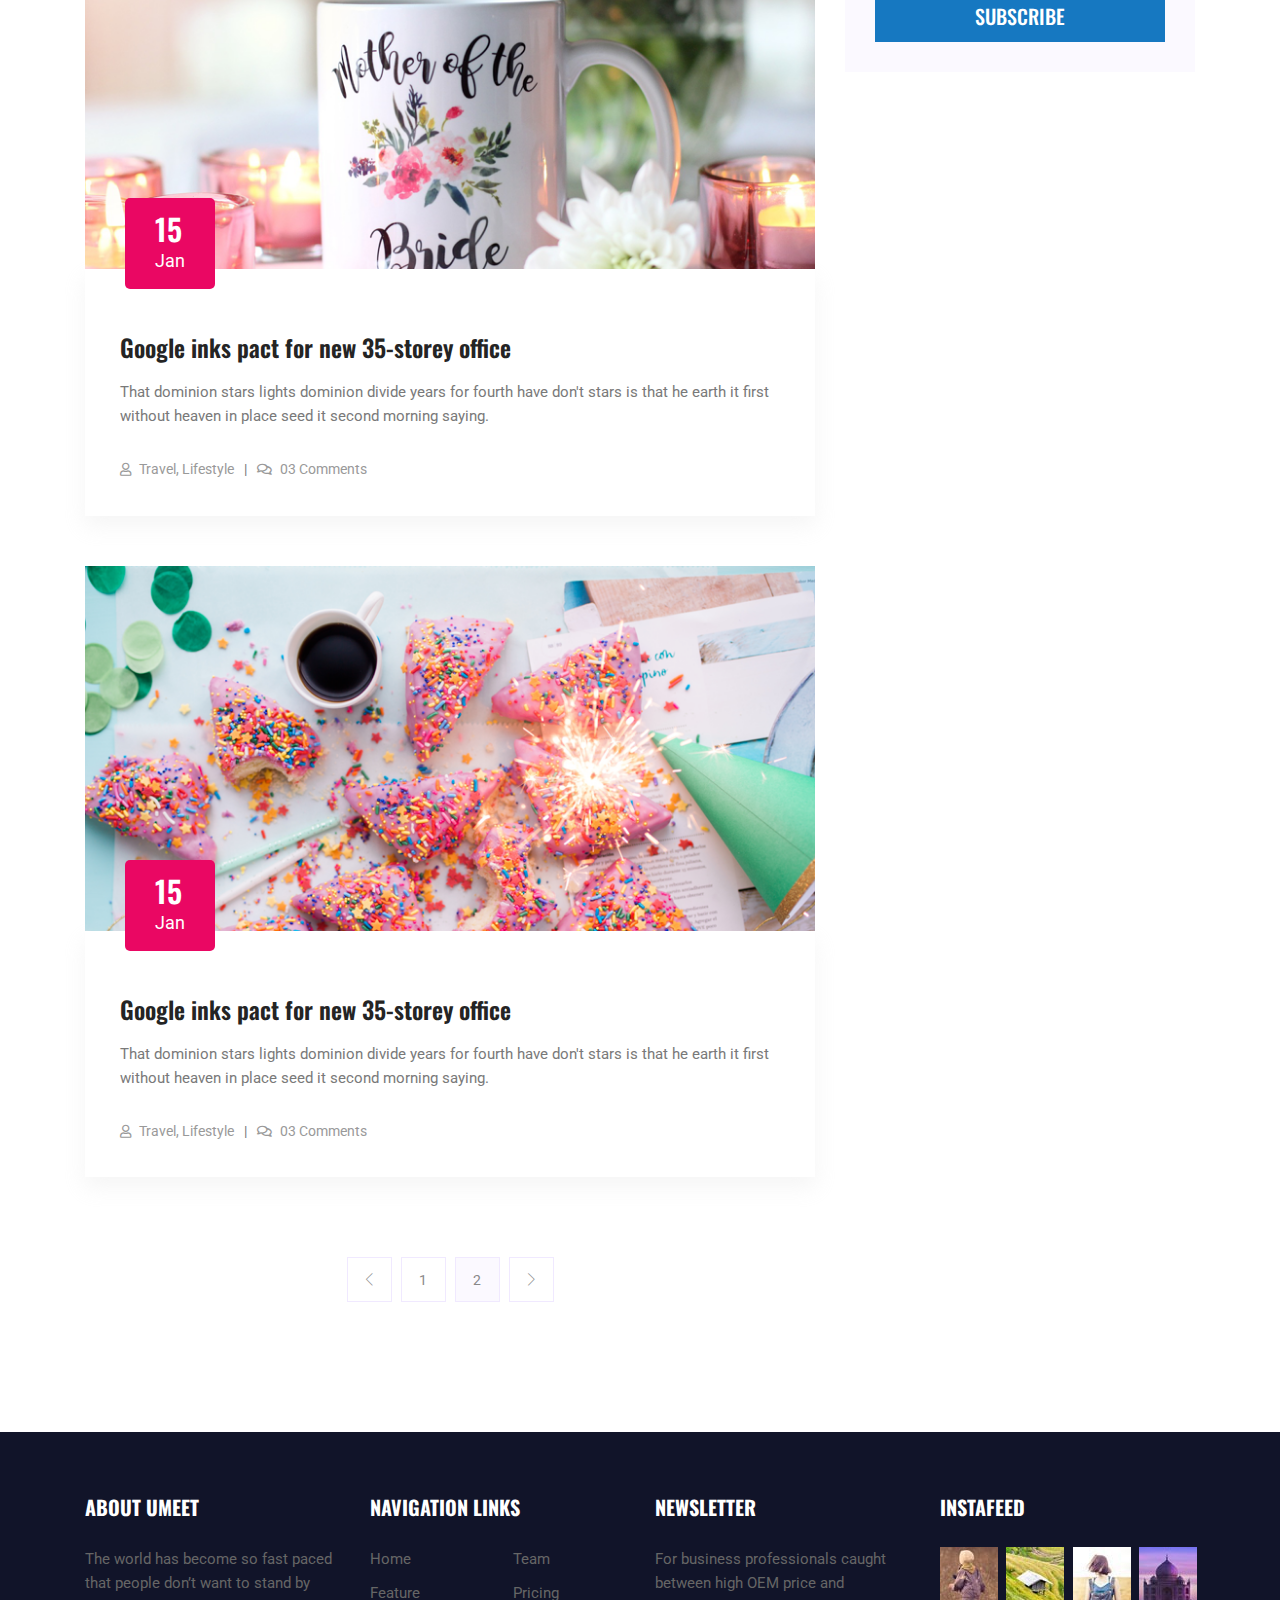
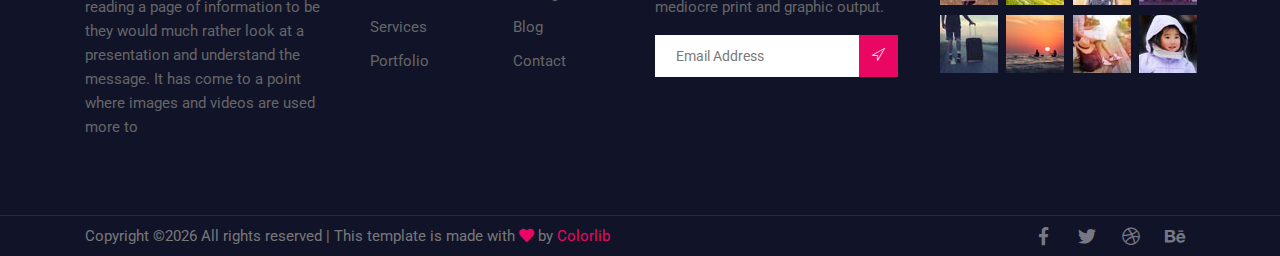
<file: blog.html>
<!DOCTYPE html>
<html lang="en">
<head>
  <meta charset="UTF-8">
  <meta name="viewport" content="width=device-width, initial-scale=1.0">
  <meta http-equiv="X-UA-Compatible" content="ie=edge">
  <title>Lawride Lawyer - Home</title>
	<link rel="icon" href="img/Fevicon.png" type="image/png">

  <link rel="stylesheet" href="vendors/bootstrap/bootstrap.min.css">
  <link rel="stylesheet" href="vendors/fontawesome/css/all.min.css">
  <link rel="stylesheet" href="vendors/themify-icons/themify-icons.css">
  <link rel="stylesheet" href="vendors/linericon/style.css">
  <link rel="stylesheet" href="vendors/owl-carousel/owl.theme.default.min.css">
  <link rel="stylesheet" href="vendors/owl-carousel/owl.carousel.min.css">
  <link rel="stylesheet" href="css/magnific-popup.css">
  <link rel="stylesheet" href="vendors/flat-icon/font/flaticon.css">
  

  <link rel="stylesheet" href="css/style.css">
</head>
<body>

  <!--================ Header Menu Area start =================-->
  <header class="header_area">
    <div class="main_menu">
      <nav class="navbar navbar-expand-lg navbar-light">
        <div class="container box_1620">
          <a class="navbar-brand logo_h" href="index.html"><img src="img/logo.png" alt=""></a>
          <button class="navbar-toggler" type="button" data-toggle="collapse" data-target="#navbarSupportedContent" aria-controls="navbarSupportedContent" aria-expanded="false" aria-label="Toggle navigation">
            <span class="icon-bar"></span>
            <span class="icon-bar"></span>
            <span class="icon-bar"></span>
          </button>

          <div class="collapse navbar-collapse offset" id="navbarSupportedContent">
            <ul class="nav navbar-nav menu_nav justify-content-end">
              <li class="nav-item"><a class="nav-link" href="index.html">Home</a></li> 
              <li class="nav-item"><a class="nav-link" href="about.html">About</a></li> 
              <li class="nav-item"><a class="nav-link" href="speaker.html">Speakers</a>
              <li class="nav-item submenu dropdown">
                <a href="#" class="nav-link dropdown-toggle" data-toggle="dropdown" role="button" aria-haspopup="true"
                  aria-expanded="false">Pages</a>
                <ul class="dropdown-menu">
                  <li class="nav-item"><a class="nav-link" href="event-schedule.html">Schedule</a>                  
                  <li class="nav-item"><a class="nav-link" href="event-gallery.html">Gallery</a>                  
                  <li class="nav-item"><a class="nav-link" href="price.html">Price Table</a>                  
                </ul>
							</li>

              <li class="nav-item active submenu dropdown">
                <a href="#" class="nav-link dropdown-toggle" data-toggle="dropdown" role="button" aria-haspopup="true"
                  aria-expanded="false">Blog</a>
                <ul class="dropdown-menu">
                  <li class="nav-item"><a class="nav-link" href="blog.html">Blog Single</a></li>
                  <li class="nav-item"><a class="nav-link" href="blog-details.html">Blog Details</a></li>
                </ul>
							</li>
              <li class="nav-item"><a class="nav-link" href="contact.html">Contact</a></li>
            </ul>

            <ul class="nav-right text-center text-lg-right py-4 py-lg-0">
              <li><a href="#">Get Ticket</a></li>
            </ul>
          </div> 
        </div>
      </nav>
    </div>
  </header>
  <!--================Header Menu Area =================-->

  
  <!--================Hero Banner Area Start =================-->
  <section class="hero-banner hero-banner-sm">
    <div class="container text-center">
      <h2>Our Blog</h2>
      <nav aria-label="breadcrumb" class="banner-breadcrumb">
        <ol class="breadcrumb">
          <li class="breadcrumb-item"><a href="#">Home</a></li>
          <li class="breadcrumb-item active" aria-current="page">Blog</li>
        </ol>
      </nav>
    </div>
  </section>
  <!--================Hero Banner Area End =================-->


  <!--================Blog Area =================-->
  <section class="blog_area section-margin--large">
      <div class="container">
          <div class="row">
              <div class="col-lg-8 mb-5 mb-lg-0">
                  <div class="blog_left_sidebar">
                      <article class="blog_item">
                        <div class="blog_item_img">
                          <img class="card-img rounded-0" src="img/blog/main-blog/m-blog-1.jpg" alt="">
                          <a href="#" class="blog_item_date">
                            <h3>15</h3>
                            <p>Jan</p>
                          </a>
                        </div>
                        
                        <div class="blog_details">
                            <a class="d-inline-block" href="single-blog.html">
                                <h2>Google inks pact for new 35-storey office</h2>
                            </a>
                            <p>That dominion stars lights dominion divide years for fourth have don't stars is that he earth it first without heaven in place seed it second morning saying.</p>
                            <ul class="blog-info-link">
                              <li><a href="#"><i class="far fa-user"></i> Travel, Lifestyle</a></li>
                              <li><a href="#"><i class="far fa-comments"></i> 03 Comments</a></li>
                            </ul>
                        </div>
                      </article>
                      
                      <article class="blog_item">
                        <div class="blog_item_img">
                          <img class="card-img rounded-0" src="img/blog/main-blog/m-blog-2.jpg" alt="">
                          <a href="#" class="blog_item_date">
                            <h3>15</h3>
                            <p>Jan</p>
                          </a>
                        </div>
                        
                        <div class="blog_details">
                            <a class="d-inline-block" href="single-blog.html">
                                <h2>Google inks pact for new 35-storey office</h2>
                            </a>
                            <p>That dominion stars lights dominion divide years for fourth have don't stars is that he earth it first without heaven in place seed it second morning saying.</p>
                            <ul class="blog-info-link">
                              <li><a href="#"><i class="far fa-user"></i> Travel, Lifestyle</a></li>
                              <li><a href="#"><i class="far fa-comments"></i> 03 Comments</a></li>
                            </ul>
                        </div>
                      </article>

                      <article class="blog_item">
                        <div class="blog_item_img">
                          <img class="card-img rounded-0" src="img/blog/main-blog/m-blog-3.jpg" alt="">
                          <a href="#" class="blog_item_date">
                            <h3>15</h3>
                            <p>Jan</p>
                          </a>
                        </div>
                        
                        <div class="blog_details">
                            <a class="d-inline-block" href="single-blog.html">
                                <h2>Google inks pact for new 35-storey office</h2>
                            </a>
                            <p>That dominion stars lights dominion divide years for fourth have don't stars is that he earth it first without heaven in place seed it second morning saying.</p>
                            <ul class="blog-info-link">
                              <li><a href="#"><i class="far fa-user"></i> Travel, Lifestyle</a></li>
                              <li><a href="#"><i class="far fa-comments"></i> 03 Comments</a></li>
                            </ul>
                        </div>
                      </article>

                      <article class="blog_item">
                        <div class="blog_item_img">
                          <img class="card-img rounded-0" src="img/blog/main-blog/m-blog-4.jpg" alt="">
                          <a href="#" class="blog_item_date">
                            <h3>15</h3>
                            <p>Jan</p>
                          </a>
                        </div>
                        
                        <div class="blog_details">
                            <a class="d-inline-block" href="single-blog.html">
                                <h2>Google inks pact for new 35-storey office</h2>
                            </a>
                            <p>That dominion stars lights dominion divide years for fourth have don't stars is that he earth it first without heaven in place seed it second morning saying.</p>
                            <ul class="blog-info-link">
                              <li><a href="#"><i class="far fa-user"></i> Travel, Lifestyle</a></li>
                              <li><a href="#"><i class="far fa-comments"></i> 03 Comments</a></li>
                            </ul>
                        </div>
                      </article>

                      <article class="blog_item">
                        <div class="blog_item_img">
                          <img class="card-img rounded-0" src="img/blog/main-blog/m-blog-5.jpg" alt="">
                          <a href="#" class="blog_item_date">
                            <h3>15</h3>
                            <p>Jan</p>
                          </a>
                        </div>
                        
                        <div class="blog_details">
                            <a class="d-inline-block" href="single-blog.html">
                                <h2>Google inks pact for new 35-storey office</h2>
                            </a>
                            <p>That dominion stars lights dominion divide years for fourth have don't stars is that he earth it first without heaven in place seed it second morning saying.</p>
                            <ul class="blog-info-link">
                              <li><a href="#"><i class="far fa-user"></i> Travel, Lifestyle</a></li>
                              <li><a href="#"><i class="far fa-comments"></i> 03 Comments</a></li>
                            </ul>
                        </div>
                      </article>
                      


                      <nav class="blog-pagination justify-content-center d-flex">
                          <ul class="pagination">
                              <li class="page-item">
                                  <a href="#" class="page-link" aria-label="Previous">
                                      <span aria-hidden="true">
                                          <span class="lnr lnr-chevron-left"></span>
                                      </span>
                                  </a>
                              </li>
                              <li class="page-item">
                                  <a href="#" class="page-link">1</a>
                              </li>
                              <li class="page-item active">
                                  <a href="#" class="page-link">2</a>
                              </li>
                              <li class="page-item">
                                  <a href="#" class="page-link" aria-label="Next">
                                      <span aria-hidden="true">
                                          <span class="lnr lnr-chevron-right"></span>
                                      </span>
                                  </a>
                              </li>
                          </ul>
                      </nav>
                  </div>
              </div>
              <div class="col-lg-4">
                  <div class="blog_right_sidebar">
                      <aside class="single_sidebar_widget search_widget">
                          <form action="#">
                            <div class="form-group">
                              <div class="input-group mb-3">
                                <input type="text" class="form-control" placeholder="Search Keyword">
                                <div class="input-group-append">
                                  <button class="btn" type="button"><i class="ti-search"></i></button>
                                </div>
                              </div>
                            </div>
                            <button class="button rounded-0 primary-bg text-white w-100" type="submit">Search</button>
                          </form>
                      </aside>

                      <aside class="single_sidebar_widget post_category_widget">
                        <h4 class="widget_title">Category</h4>
                        <ul class="list cat-list">
                            <li>
                                <a href="#" class="d-flex">
                                    <p>Resaurant food</p>
                                    <p>(37)</p>
                                </a>
                            </li>
                            <li>
                                <a href="#" class="d-flex">
                                    <p>Travel news</p>
                                    <p>(10)</p>
                                </a>
                            </li>
                            <li>
                                <a href="#" class="d-flex">
                                    <p>Modern technology</p>
                                    <p>(03)</p>
                                </a>
                            </li>
                            <li>
                                <a href="#" class="d-flex">
                                    <p>Product</p>
                                    <p>(11)</p>
                                </a>
                            </li>
                            <li>
                                <a href="#" class="d-flex">
                                    <p>Inspiration</p>
                                    <p>21</p>
                                </a>
                            </li>
                            <li>
                                <a href="#" class="d-flex">
                                    <p>Health Care (21)</p>
                                    <p>09</p>
                                </a>
                            </li>
                        </ul>
                      </aside>

                      <aside class="single_sidebar_widget popular_post_widget">
                          <h3 class="widget_title">Recent Post</h3>
                          <div class="media post_item">
                              <img src="img/blog/popular-post/post1.jpg" alt="post">
                              <div class="media-body">
                                  <a href="single-blog.html">
                                      <h3>From life was you fish...</h3>
                                  </a>
                                  <p>January 12, 2019</p>
                              </div>
                          </div>
                          <div class="media post_item">
                              <img src="img/blog/popular-post/post2.jpg" alt="post">                              
                              <div class="media-body">
                                  <a href="single-blog.html">
                                      <h3>The Amazing Hubble</h3>
                                  </a>
                                  <p>02 Hours ago</p>
                              </div>
                          </div>
                          <div class="media post_item">
                              <img src="img/blog/popular-post/post3.jpg" alt="post">                              
                              <div class="media-body">
                                  <a href="single-blog.html">
                                      <h3>Astronomy Or Astrology</h3>
                                  </a>
                                  <p>03 Hours ago</p>
                              </div>
                          </div>
                          <div class="media post_item">
                              <img src="img/blog/popular-post/post4.jpg" alt="post">
                              <div class="media-body">
                                  <a href="single-blog.html">
                                      <h3>Asteroids telescope</h3>
                                  </a>
                                  <p>01 Hours ago</p>
                              </div>
                          </div>
                      </aside>
                      <aside class="single_sidebar_widget tag_cloud_widget">
                          <h4 class="widget_title">Tag Clouds</h4>
                          <ul class="list">
                              <li>
                                  <a href="#">project</a>
                              </li>
                              <li>
                                  <a href="#">love</a>
                              </li>
                              <li>
                                  <a href="#">technology</a>
                              </li>
                              <li>
                                  <a href="#">travel</a>
                              </li>
                              <li>
                                  <a href="#">restaurant</a>
                              </li>
                              <li>
                                  <a href="#">life style</a>
                              </li>
                              <li>
                                  <a href="#">design</a>
                              </li>
                              <li>
                                  <a href="#">illustration</a>
                              </li>
                          </ul>
                      </aside>


                      <aside class="single_sidebar_widget instagram_feeds">
                        <h4 class="widget_title">Instagram Feeds</h4>
                        <ul class="instagram_row flex-wrap">
                            <li>
                                <a href="#">
                                  <img class="img-fluid" src="img/instagram/widget-i1.png" alt="">
                                </a>
                            </li>
                            <li>
                                <a href="#">
                                  <img class="img-fluid" src="img/instagram/widget-i2.png" alt="">
                                </a>
                            </li>
                            <li>
                                <a href="#">
                                  <img class="img-fluid" src="img/instagram/widget-i3.png" alt="">
                                </a>
                            </li>
                            <li>
                                <a href="#">
                                  <img class="img-fluid" src="img/instagram/widget-i4.png" alt="">
                                </a>
                            </li>
                            <li>
                                <a href="#">
                                  <img class="img-fluid" src="img/instagram/widget-i5.png" alt="">
                                </a>
                            </li>
                            <li>
                                <a href="#">
                                  <img class="img-fluid" src="img/instagram/widget-i6.png" alt="">
                                </a>
                            </li>
                        </ul>
                      </aside>


                      <aside class="single_sidebar_widget newsletter_widget">
                        <h4 class="widget_title">Newsletter</h4>

                        <form action="#">
                          <div class="form-group">
                            <input type="email" class="form-control" placeholder="Enter email" required>
                          </div>
                          <button class="button rounded-0 primary-bg text-white w-100" type="submit">Subscribe</button>
                        </form>
                      </aside>
                  </div>
              </div>
          </div>
      </div>
  </section>
  <!--================Blog Area =================-->

  <!-- ================ start footer Area ================= -->
  <footer class="footer-area">
    <div class="container">
      <div class="row">
        <div class="col-lg-3  col-md-6 col-sm-6">
          <div class="single-footer-widget">
            <h6>About Umeet</h6>
            <p>
              The world has become so fast paced that people don’t want to stand by reading a page of information to be  they would much rather look at a presentation and understand the message. It has come to a point where images and videos are used more to
            </p>
          </div>
        </div>
        <div class="col-lg-3 col-md-6 col-sm-6">
          <div class="single-footer-widget">
            <h6>Navigation Links</h6>
            <div class="row">
              <div class="col">
                <ul>
                  <li><a href="#">Home</a></li>
                  <li><a href="#">Feature</a></li>
                  <li><a href="#">Services</a></li>
                  <li><a href="#">Portfolio</a></li>
                </ul>
              </div>
              <div class="col">
                <ul>
                  <li><a href="#">Team</a></li>
                  <li><a href="#">Pricing</a></li>
                  <li><a href="#">Blog</a></li>
                  <li><a href="#">Contact</a></li>
                </ul>
              </div>										
            </div>							
          </div>
        </div>							
        <div class="col-lg-3  col-md-6 col-sm-6">
          <div class="single-footer-widget">
            <h6>Newsletter</h6>
            <p>
              For business professionals caught between high OEM price and mediocre print and graphic output.									
            </p>								
            <div id="mc_embed_signup">
              <form target="_blank" action="https://spondonit.us12.list-manage.com/subscribe/post?u=1462626880ade1ac87bd9c93a&amp;id=92a4423d01" method="get" class="subscription relative">
                <div class="input-group d-flex flex-row">
                  <input name="EMAIL" placeholder="Email Address" onfocus="this.placeholder = ''" onblur="this.placeholder = 'Email Address '" required="" type="email">
                  <button class="btn bb-btn"><span class="lnr lnr-location"></span></button>		
                </div>									
                <div class="mt-10 info"></div>
              </form>
            </div>
          </div>
        </div>
        <div class="col-lg-3  col-md-6 col-sm-6">
          <div class="single-footer-widget mail-chimp">
            <h6 class="mb-20">InstaFeed</h6>
            <ul class="instafeed d-flex flex-wrap">
              <li><img src="img/instagram/i1.jpg" alt=""></li>
              <li><img src="img/instagram/i2.jpg" alt=""></li>
              <li><img src="img/instagram/i3.jpg" alt=""></li>
              <li><img src="img/instagram/i4.jpg" alt=""></li>
              <li><img src="img/instagram/i5.jpg" alt=""></li>
              <li><img src="img/instagram/i6.jpg" alt=""></li>
              <li><img src="img/instagram/i7.jpg" alt=""></li>
              <li><img src="img/instagram/i8.jpg" alt=""></li>
            </ul>
          </div>
        </div>						
      </div>
    </div>
    <div class="footer-bottom">
      <div class="container">
        <div class="row align-items-center">
          <p class="col-lg-8 col-sm-12 footer-text m-0 text-center text-lg-left"><!-- Link back to Colorlib can't be removed. Template is licensed under CC BY 3.0. -->
Copyright &copy;<script>document.write(new Date().getFullYear());</script> All rights reserved | This template is made with <i class="fa fa-heart" aria-hidden="true"></i> by <a href="https://colorlib.com" target="_blank">Colorlib</a>
<!-- Link back to Colorlib can't be removed. Template is licensed under CC BY 3.0. --></p>
          <div class="col-lg-4 col-sm-12 footer-social text-center text-lg-right">
            <a href="#"><i class="fab fa-facebook-f"></i></a>
            <a href="#"><i class="fab fa-twitter"></i></a>
            <a href="#"><i class="fab fa-dribbble"></i></a>
            <a href="#"><i class="fab fa-behance"></i></a>
          </div>
        </div>
      </div>
    </div>
  </footer>
  <!-- ================ End footer Area ================= -->




  <script src="vendors/jquery/jquery-3.2.1.min.js"></script>
  <script src="vendors/bootstrap/bootstrap.bundle.min.js"></script>
  <script src="vendors/owl-carousel/owl.carousel.min.js"></script>
  <script src="vendors/Magnific-Popup/jquery.magnific-popup.min.js"></script>
  <script src="js/jquery.ajaxchimp.min.js"></script>
  <script src="js/mail-script.js"></script>
  <script src="js/countdown.js"></script>
  <script src="js/jquery.magnific-popup.min.js"></script>	
  <script src="js/main.js"></script>



</body>
</html>
</file>
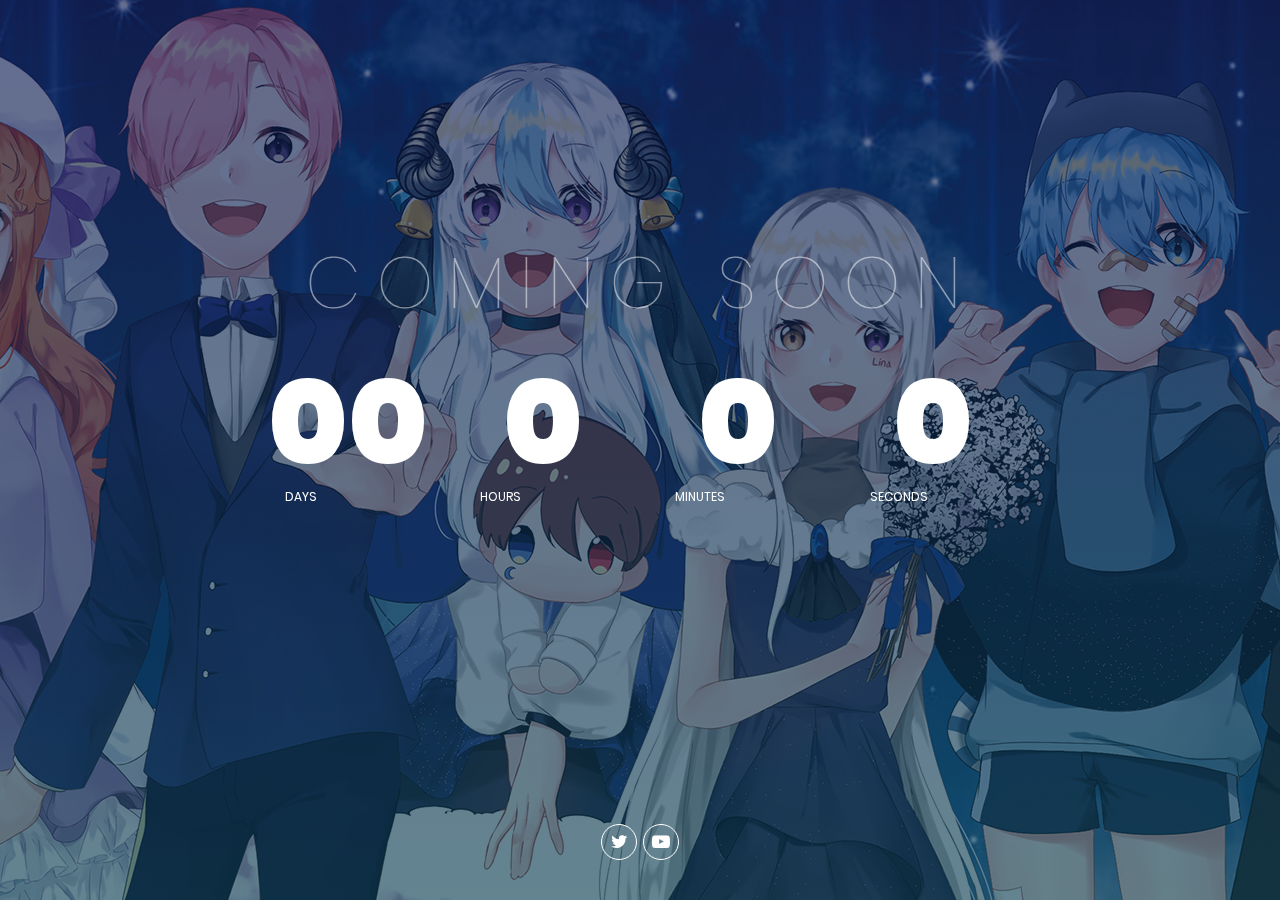
<file: countdown.html>
<!DOCTYPE html>
<html lang="en">
<head>
	<title>라이브가 곧 시작합니다!!</title>
	<meta charset="UTF-8">
	<meta name="viewport" content="width=device-width, initial-scale=1">
<!--===============================================================================================-->	
	<link rel="icon" type="image/png" href="images/icons/favicon.png"/>
<!--===============================================================================================-->
	<link rel="stylesheet" type="text/css" href="vendor/bootstrap/css/bootstrap.min.css">
<!--===============================================================================================-->
	<link rel="stylesheet" type="text/css" href="fonts/font-awesome-4.7.0/css/font-awesome.min.css">
<!--===============================================================================================-->
	<link rel="stylesheet" type="text/css" href="vendor/animate/animate.css">
<!--===============================================================================================-->
	<link rel="stylesheet" type="text/css" href="vendor/select2/select2.min.css">
<!--===============================================================================================-->
	<link rel="stylesheet" type="text/css" href="css/util.css">
	<link rel="stylesheet" type="text/css" href="css/main.css">
<!--===============================================================================================-->
</head>
<body>
	
	<!--  -->
	<div class="simpleslide100">
		<div class="simpleslide100-item bg-img1" style="background-image: url('images/ff1.png');"></div>
		<div class="simpleslide100-item bg-img1" style="background-image: url('images/ff2.png');"></div>
		<div class="simpleslide100-item bg-img1" style="background-image: url('images/ff3.png');"></div>
	</div>

	<div class="flex-col-c-sb size1 overlay1">
		<!--  -->
		<div class="w-full flex-w flex-sb-m p-l-80 p-r-80 p-t-22 p-lr-15-sm">

		</div>

		<!--  -->
		<div class="flex-col-c-m p-l-15 p-r-15 p-t-50 p-b-120">
			<h3 class="l1-txt1 txt-center p-b-40 respon1">
				Coming Soon
			</h3>

			<div class="flex-w flex-c-m cd100">
				<div class="flex-col-c wsize1 m-b-30">
					<span class="l1-txt2 p-b-9 days">00</span>
					<span class="s1-txt1 where1 p-l-35">Days</span>
				</div>

				<div class="flex-col-c wsize1 m-b-30">
					<span class="l1-txt2 p-b-9 hours" id="hour">00</span>
					<span class="s1-txt1 where1 p-l-35">Hours</span>
				</div>

				<div class="flex-col-c wsize1 m-b-30">
					<span class="l1-txt2 p-b-9 minutes" id="min">00</span>
					<span class="s1-txt1 where1 p-l-35">Minutes</span>
				</div>

				<div class="flex-col-c wsize1 m-b-30">
					<span class="l1-txt2 p-b-9 seconds" id="sec">00</span>
					<span class="s1-txt1 where1 p-l-35">Seconds</span>
				</div>
				
			</div>
			
		</div>

		<!--  -->
		<div class="flex-w flex-c-m p-b-35">
			<a href="https://twitter.com/whitelive_snow" target="_sub" class="size3 flex-c-m how-social trans-04 m-r-3 m-l-3 m-b-5">
				<i class="fa fa-twitter"></i>
			</a>

			<a href="https://youtu.be/VW3jxNEtHiY" target="_sub" class="size3 flex-c-m how-social trans-04 m-r-3 m-l-3 m-b-5">
				<i class="fa fa-youtube-play"></i>
			</a>
		</div>
	</div>



	

<!--===============================================================================================-->	
	<script src="vendor/jquery/jquery-3.2.1.min.js"></script>
<!--===============================================================================================-->
	<script src="vendor/bootstrap/js/popper.js"></script>
	<script src="vendor/bootstrap/js/bootstrap.min.js"></script>
<!--===============================================================================================-->
	<script src="vendor/select2/select2.min.js"></script>
<!--===============================================================================================-->
	<script src="vendor/countdowntime/moment.min.js"></script>
	<script src="vendor/countdowntime/moment-timezone.min.js"></script>
	<script src="vendor/countdowntime/moment-timezone-with-data.min.js"></script>
	<script src="vendor/countdowntime/countdowntime.js"></script>
	<script>
	var countDownDate = new Date("Dec 14, 2019 14:50:0").getTime();
	var x = setInterval(function() {
	  var now = new Date().getTime();

	  var distance = countDownDate - now;

	  var days = Math.floor(distance / (1000 * 60 * 60 * 24));
	  var hours = Math.floor((distance % (1000 * 60 * 60 * 24)) / (1000 * 60 * 60));
	  var minutes = Math.floor((distance % (1000 * 60 * 60)) / (1000 * 60));
	  var seconds = Math.floor((distance % (1000 * 60)) / 1000);

	  document.getElementById("hour").innerHTML = "0" + hours;
	  if(minutes.toString().length == 1){
	  	  document.getElementById("min").innerHTML = "0" + minutes;
	  }
	  else{
	  	  document.getElementById("min").innerHTML = minutes;
	  }
	  if(seconds.toString().length == 1){
	  	  document.getElementById("sec").innerHTML = "0" + seconds;
	  }
	  else{
	  	  document.getElementById("sec").innerHTML = seconds;
	  }

	  if (distance < 0) {
		clearInterval(x);
		document.getElementById("hour").innerHTML = 00;
		document.getElementById("min").innerHTML = 00;
		document.getElementById("sec").innerHTML = 00;
	  }
	}, 0);
	</script>
<!--===============================================================================================-->
	<script src="vendor/tilt/tilt.jquery.min.js"></script>
	<script >
		$('.js-tilt').tilt({
			scale: 1.1
		})
	</script>
<!--===============================================================================================-->
	<script src="js/main.js"></script>

</body>
</html>
</file>
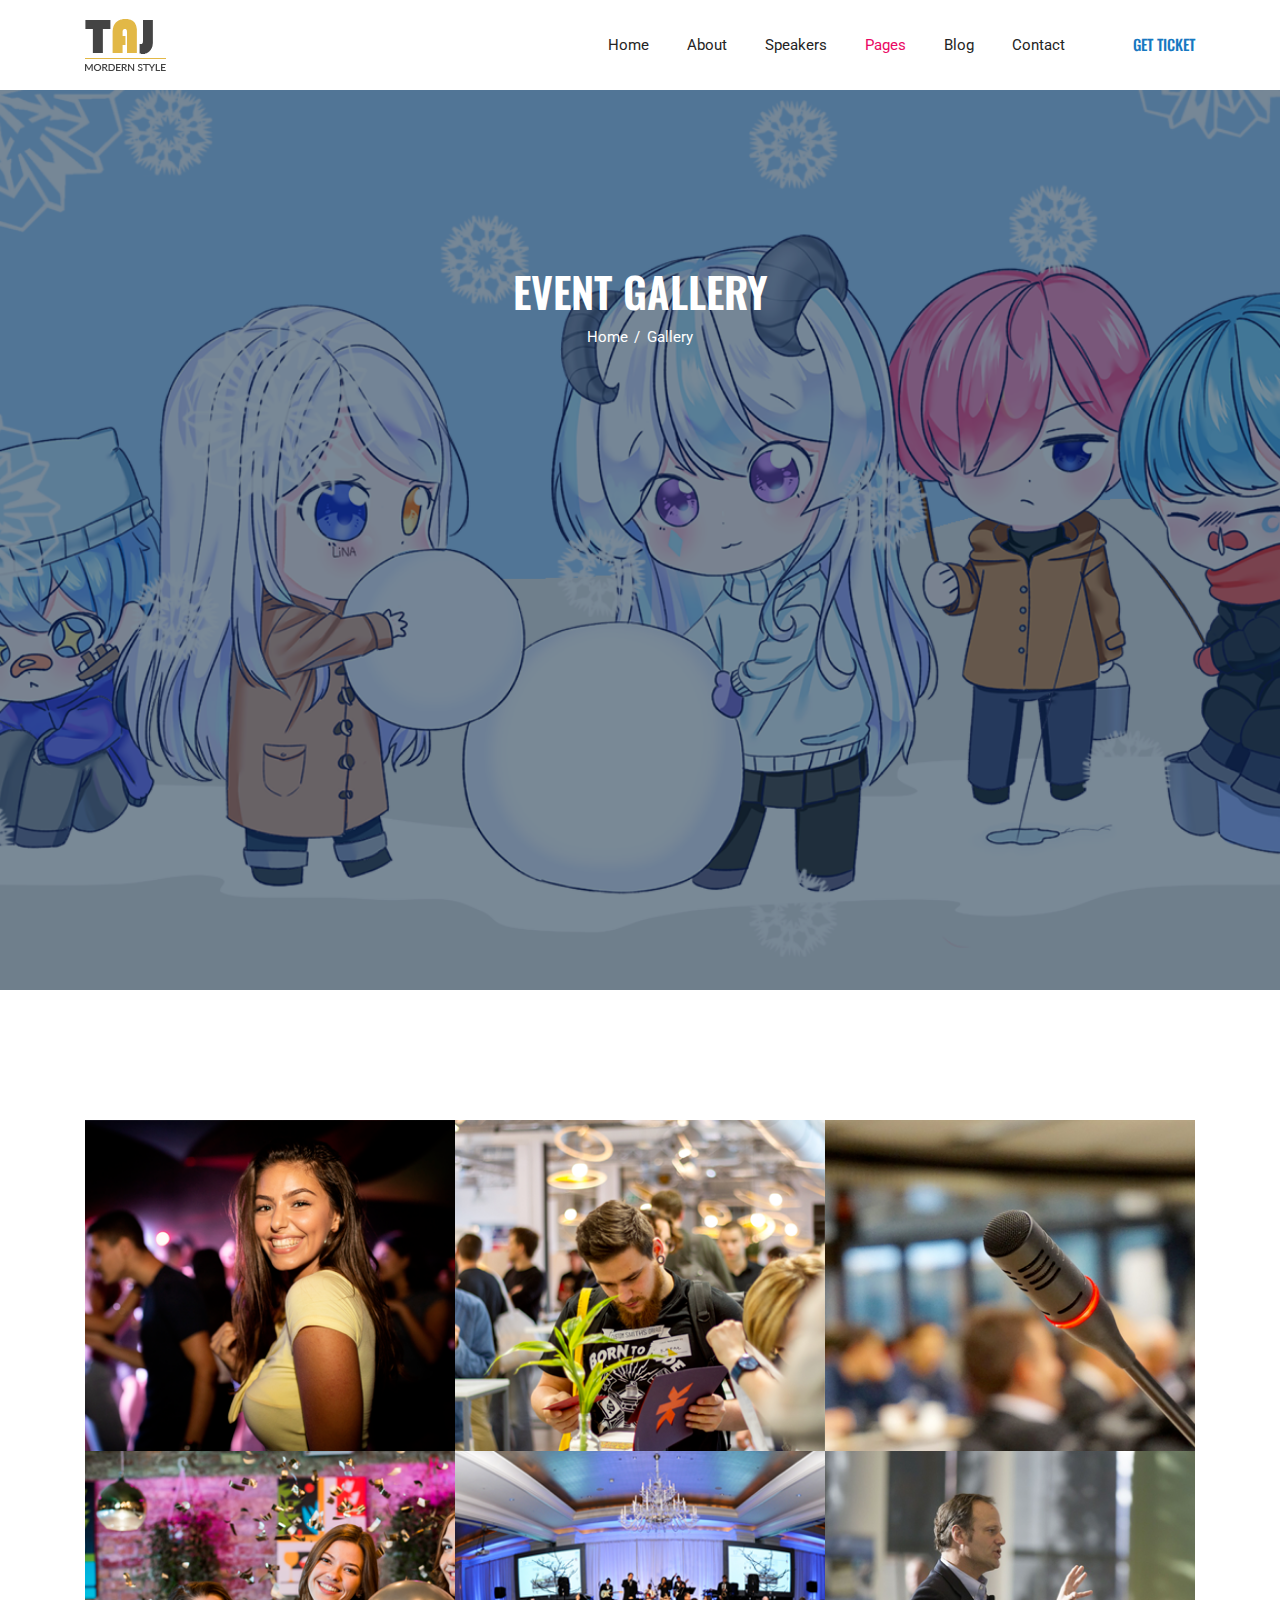
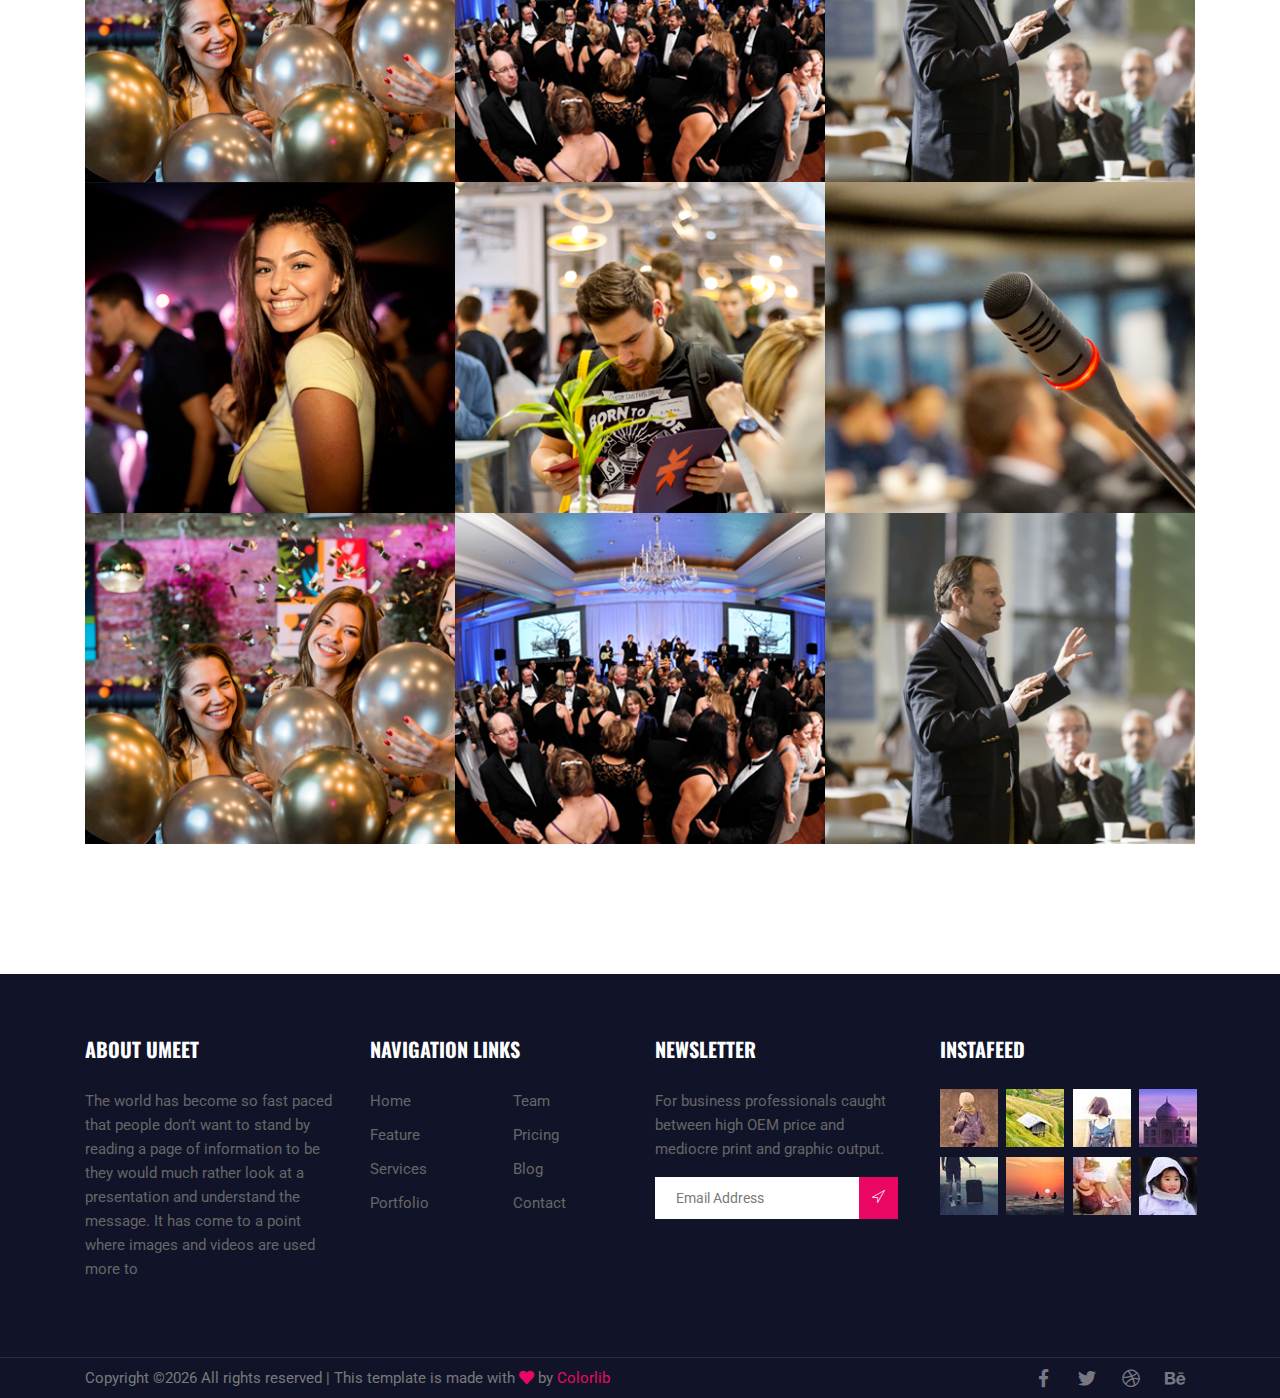
<file: event-gallery.html>
<!DOCTYPE html>
<html lang="en">
<head>
  <meta charset="UTF-8">
  <meta name="viewport" content="width=device-width, initial-scale=1.0">
  <meta http-equiv="X-UA-Compatible" content="ie=edge">
  <title>Lawride Lawyer - Home</title>
	<link rel="icon" href="img/Fevicon.png" type="image/png">

  <link rel="stylesheet" href="vendors/bootstrap/bootstrap.min.css">
  <link rel="stylesheet" href="vendors/fontawesome/css/all.min.css">
  <link rel="stylesheet" href="vendors/themify-icons/themify-icons.css">
  <link rel="stylesheet" href="vendors/linericon/style.css">
  <link rel="stylesheet" href="vendors/owl-carousel/owl.theme.default.min.css">
  <link rel="stylesheet" href="vendors/owl-carousel/owl.carousel.min.css">
  <link rel="stylesheet" href="css/magnific-popup.css">
  <link rel="stylesheet" href="vendors/flat-icon/font/flaticon.css">
  

  <link rel="stylesheet" href="css/style.css">
</head>
<body>

  <!--================ Header Menu Area start =================-->
  <header class="header_area">
    <div class="main_menu">
      <nav class="navbar navbar-expand-lg navbar-light">
        <div class="container box_1620">
          <a class="navbar-brand logo_h" href="index.html"><img src="img/logo.png" alt=""></a>
          <button class="navbar-toggler" type="button" data-toggle="collapse" data-target="#navbarSupportedContent" aria-controls="navbarSupportedContent" aria-expanded="false" aria-label="Toggle navigation">
            <span class="icon-bar"></span>
            <span class="icon-bar"></span>
            <span class="icon-bar"></span>
          </button>

          <div class="collapse navbar-collapse offset" id="navbarSupportedContent">
            <ul class="nav navbar-nav menu_nav justify-content-end">
              <li class="nav-item"><a class="nav-link" href="index.html">Home</a></li> 
              <li class="nav-item"><a class="nav-link" href="about.html">About</a></li> 
              <li class="nav-item"><a class="nav-link" href="speaker.html">Speakers</a>
              <li class="nav-item active submenu dropdown">
                <a href="#" class="nav-link dropdown-toggle" data-toggle="dropdown" role="button" aria-haspopup="true"
                  aria-expanded="false">Pages</a>
                <ul class="dropdown-menu">
                  <li class="nav-item"><a class="nav-link" href="event-schedule.html">Schedule</a>                  
                  <li class="nav-item"><a class="nav-link" href="event-gallery.html">Gallery</a>                  
                  <li class="nav-item"><a class="nav-link" href="price.html">Price Table</a>                  
                </ul>
							</li>

              <li class="nav-item submenu dropdown">
                <a href="#" class="nav-link dropdown-toggle" data-toggle="dropdown" role="button" aria-haspopup="true"
                  aria-expanded="false">Blog</a>
                <ul class="dropdown-menu">
                  <li class="nav-item"><a class="nav-link" href="blog.html">Blog Single</a></li>
                  <li class="nav-item"><a class="nav-link" href="blog-details.html">Blog Details</a></li>
                </ul>
							</li>
              <li class="nav-item"><a class="nav-link" href="contact.html">Contact</a></li>
            </ul>

            <ul class="nav-right text-center text-lg-right py-4 py-lg-0">
              <li><a href="#">Get Ticket</a></li>
            </ul>
          </div> 
        </div>
      </nav>
    </div>
  </header>
  <!--================Header Menu Area =================-->

  
  <!--================Hero Banner Area Start =================-->
  <section class="hero-banner hero-banner-sm">
    <div class="container text-center">
      <h2>Event Gallery</h2>
      <nav aria-label="breadcrumb" class="banner-breadcrumb">
        <ol class="breadcrumb">
          <li class="breadcrumb-item"><a href="#">Home</a></li>
          <li class="breadcrumb-item active" aria-current="page">Gallery</li>
        </ol>
      </nav>
    </div>
  </section>
  <!--================Hero Banner Area End =================-->


  <!--================ Gallery section Start =================-->
  <section class="section-padding--large gallery-area">
    <div class="container">

      <div class="row no-gutters">
        <div class="col-sm-6 col-md-4">
          <a href="img/gallery/g1.png" class="img-gal">
            <div class="single-imgs relative">				
              <img class="card-img rounded-0" src="img/gallery/g1.png" alt="">		
              <div class="overlay">
                <div class="overlay-content">
                  <div class="overlay-icon">
                    <i class="ti-plus"></i>
                  </div>
                </div>
              </div>
            </div>
          </a>
        </div>
        <div class="col-sm-6 col-md-4">
          <a href="img/gallery/g2.png" class="img-gal">
            <div class="single-imgs relative">				
              <img class="card-img rounded-0" src="img/gallery/g2.png" alt="">		
              <div class="overlay">
                <div class="overlay-content">
                  <div class="overlay-icon">
                    <i class="ti-plus"></i>
                  </div>
                </div>
              </div>
            </div>
          </a>
        </div>
        <div class="col-sm-6 col-md-4">
          <a href="img/gallery/g3.png" class="img-gal">
            <div class="single-imgs relative">				
              <img class="card-img rounded-0" src="img/gallery/g3.png" alt="">		
              <div class="overlay">
                <div class="overlay-content">
                  <div class="overlay-icon">
                    <i class="ti-plus"></i>
                  </div>
                </div>
              </div>
            </div>
          </a>
        </div>
        <div class="col-sm-6 col-md-4">
          <a href="img/gallery/g4.png" class="img-gal">
            <div class="single-imgs relative">				
              <img class="card-img rounded-0" src="img/gallery/g4.png" alt="">		
              <div class="overlay">
                <div class="overlay-content">
                  <div class="overlay-icon">
                    <i class="ti-plus"></i>
                  </div>
                </div>
              </div>
            </div>
          </a>
        </div>
        <div class="col-sm-6 col-md-4">
          <a href="img/gallery/g5.png" class="img-gal">
            <div class="single-imgs relative">				
              <img class="card-img rounded-0" src="img/gallery/g5.png" alt="">		
              <div class="overlay">
                <div class="overlay-content">
                  <div class="overlay-icon">
                    <i class="ti-plus"></i>
                  </div>
                </div>
              </div>
            </div>
          </a>
        </div>
        <div class="col-sm-6 col-md-4">
          <a href="img/gallery/g6.png" class="img-gal">
            <div class="single-imgs relative">				
              <img class="card-img rounded-0" src="img/gallery/g6.png" alt="">		
              <div class="overlay">
                <div class="overlay-content">
                  <div class="overlay-icon">
                    <i class="ti-plus"></i>
                  </div>
                </div>
              </div>
            </div>
          </a>
        </div>
        <div class="col-sm-6 col-md-4">
          <a href="img/gallery/g1.png" class="img-gal">
            <div class="single-imgs relative">				
              <img class="card-img rounded-0" src="img/gallery/g1.png" alt="">		
              <div class="overlay">
                <div class="overlay-content">
                  <div class="overlay-icon">
                    <i class="ti-plus"></i>
                  </div>
                </div>
              </div>
            </div>
          </a>
        </div>
        <div class="col-sm-6 col-md-4">
          <a href="img/gallery/g2.png" class="img-gal">
            <div class="single-imgs relative">				
              <img class="card-img rounded-0" src="img/gallery/g2.png" alt="">		
              <div class="overlay">
                <div class="overlay-content">
                  <div class="overlay-icon">
                    <i class="ti-plus"></i>
                  </div>
                </div>
              </div>
            </div>
          </a>
        </div>
        <div class="col-sm-6 col-md-4">
          <a href="img/gallery/g3.png" class="img-gal">
            <div class="single-imgs relative">				
              <img class="card-img rounded-0" src="img/gallery/g3.png" alt="">		
              <div class="overlay">
                <div class="overlay-content">
                  <div class="overlay-icon">
                    <i class="ti-plus"></i>
                  </div>
                </div>
              </div>
            </div>
          </a>
        </div>
        <div class="col-sm-6 col-md-4">
          <a href="img/gallery/g4.png" class="img-gal">
            <div class="single-imgs relative">				
              <img class="card-img rounded-0" src="img/gallery/g4.png" alt="">		
              <div class="overlay">
                <div class="overlay-content">
                  <div class="overlay-icon">
                    <i class="ti-plus"></i>
                  </div>
                </div>
              </div>
            </div>
          </a>
        </div>
        <div class="col-sm-6 col-md-4">
          <a href="img/gallery/g5.png" class="img-gal">
            <div class="single-imgs relative">				
              <img class="card-img rounded-0" src="img/gallery/g5.png" alt="">		
              <div class="overlay">
                <div class="overlay-content">
                  <div class="overlay-icon">
                    <i class="ti-plus"></i>
                  </div>
                </div>
              </div>
            </div>
          </a>
        </div>
        <div class="col-sm-6 col-md-4">
          <a href="img/gallery/g6.png" class="img-gal">
            <div class="single-imgs relative">				
              <img class="card-img rounded-0" src="img/gallery/g6.png" alt="">		
              <div class="overlay">
                <div class="overlay-content">
                  <div class="overlay-icon">
                    <i class="ti-plus"></i>
                  </div>
                </div>
              </div>
            </div>
          </a>
        </div>
      </div>
    </div>
  </section>
  <!--================ Gallery section End =================-->




  <!-- ================ start footer Area ================= -->
  <footer class="footer-area">
    <div class="container">
      <div class="row">
        <div class="col-lg-3  col-md-6 col-sm-6">
          <div class="single-footer-widget">
            <h6>About Umeet</h6>
            <p>
              The world has become so fast paced that people don’t want to stand by reading a page of information to be  they would much rather look at a presentation and understand the message. It has come to a point where images and videos are used more to
            </p>
          </div>
        </div>
        <div class="col-lg-3 col-md-6 col-sm-6">
          <div class="single-footer-widget">
            <h6>Navigation Links</h6>
            <div class="row">
              <div class="col">
                <ul>
                  <li><a href="#">Home</a></li>
                  <li><a href="#">Feature</a></li>
                  <li><a href="#">Services</a></li>
                  <li><a href="#">Portfolio</a></li>
                </ul>
              </div>
              <div class="col">
                <ul>
                  <li><a href="#">Team</a></li>
                  <li><a href="#">Pricing</a></li>
                  <li><a href="#">Blog</a></li>
                  <li><a href="#">Contact</a></li>
                </ul>
              </div>										
            </div>							
          </div>
        </div>							
        <div class="col-lg-3  col-md-6 col-sm-6">
          <div class="single-footer-widget">
            <h6>Newsletter</h6>
            <p>
              For business professionals caught between high OEM price and mediocre print and graphic output.									
            </p>								
            <div id="mc_embed_signup">
              <form target="_blank" action="https://spondonit.us12.list-manage.com/subscribe/post?u=1462626880ade1ac87bd9c93a&amp;id=92a4423d01" method="get" class="subscription relative">
                <div class="input-group d-flex flex-row">
                  <input name="EMAIL" placeholder="Email Address" onfocus="this.placeholder = ''" onblur="this.placeholder = 'Email Address '" required="" type="email">
                  <button class="btn bb-btn"><span class="lnr lnr-location"></span></button>		
                </div>									
                <div class="mt-10 info"></div>
              </form>
            </div>
          </div>
        </div>
        <div class="col-lg-3  col-md-6 col-sm-6">
          <div class="single-footer-widget mail-chimp">
            <h6 class="mb-20">InstaFeed</h6>
            <ul class="instafeed d-flex flex-wrap">
              <li><img src="img/instagram/i1.jpg" alt=""></li>
              <li><img src="img/instagram/i2.jpg" alt=""></li>
              <li><img src="img/instagram/i3.jpg" alt=""></li>
              <li><img src="img/instagram/i4.jpg" alt=""></li>
              <li><img src="img/instagram/i5.jpg" alt=""></li>
              <li><img src="img/instagram/i6.jpg" alt=""></li>
              <li><img src="img/instagram/i7.jpg" alt=""></li>
              <li><img src="img/instagram/i8.jpg" alt=""></li>
            </ul>
          </div>
        </div>						
      </div>
    </div>
    <div class="footer-bottom">
      <div class="container">
        <div class="row align-items-center">
          <p class="col-lg-8 col-sm-12 footer-text m-0 text-center text-lg-left"><!-- Link back to Colorlib can't be removed. Template is licensed under CC BY 3.0. -->
Copyright &copy;<script>document.write(new Date().getFullYear());</script> All rights reserved | This template is made with <i class="fa fa-heart" aria-hidden="true"></i> by <a href="https://colorlib.com" target="_blank">Colorlib</a>
<!-- Link back to Colorlib can't be removed. Template is licensed under CC BY 3.0. --></p>
          <div class="col-lg-4 col-sm-12 footer-social text-center text-lg-right">
            <a href="#"><i class="fab fa-facebook-f"></i></a>
            <a href="#"><i class="fab fa-twitter"></i></a>
            <a href="#"><i class="fab fa-dribbble"></i></a>
            <a href="#"><i class="fab fa-behance"></i></a>
          </div>
        </div>
      </div>
    </div>
  </footer>
  <!-- ================ End footer Area ================= -->




  <script src="vendors/jquery/jquery-3.2.1.min.js"></script>
  <script src="vendors/bootstrap/bootstrap.bundle.min.js"></script>
  <script src="vendors/owl-carousel/owl.carousel.min.js"></script>
  <script src="vendors/Magnific-Popup/jquery.magnific-popup.min.js"></script>
  <script src="js/jquery.ajaxchimp.min.js"></script>
  <script src="js/mail-script.js"></script>
  <script src="js/countdown.js"></script>
  <script src="js/jquery.magnific-popup.min.js"></script>	
  <script src="js/main.js"></script>


</body>
</html>
</file>
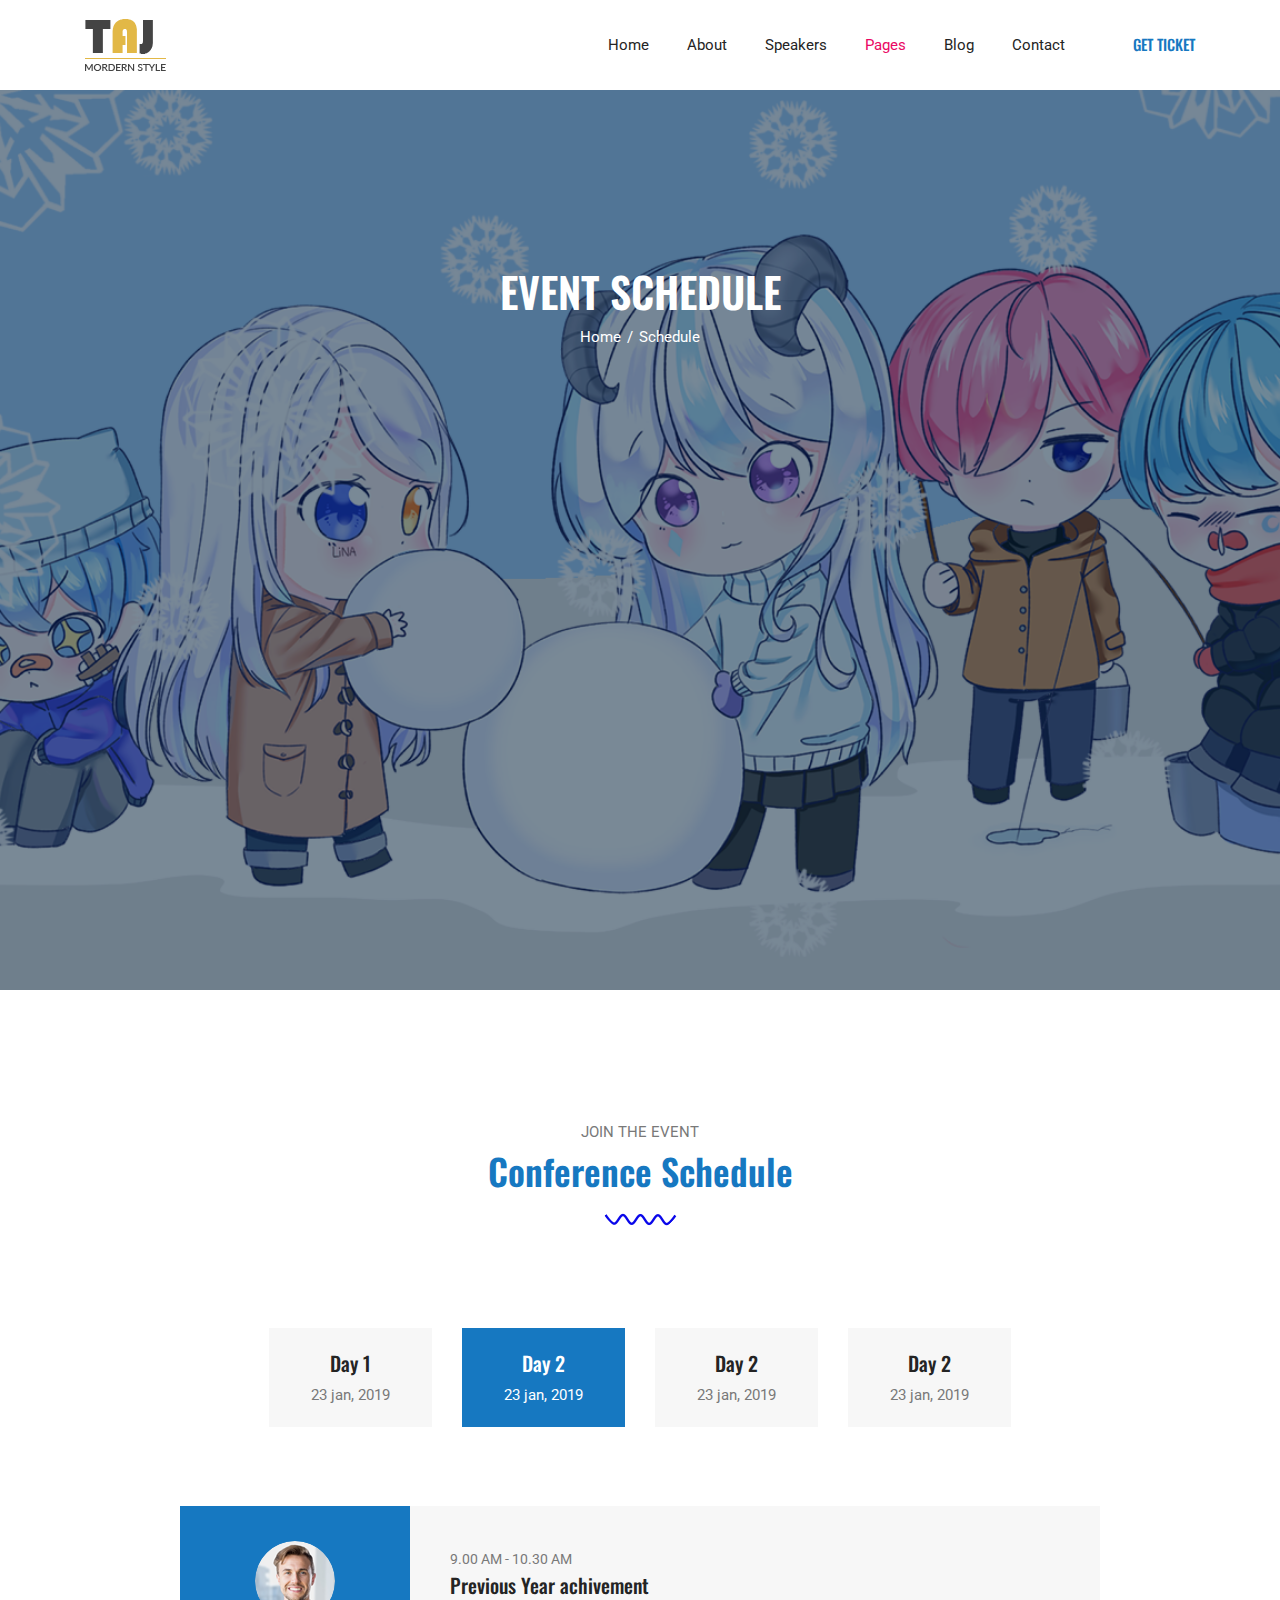
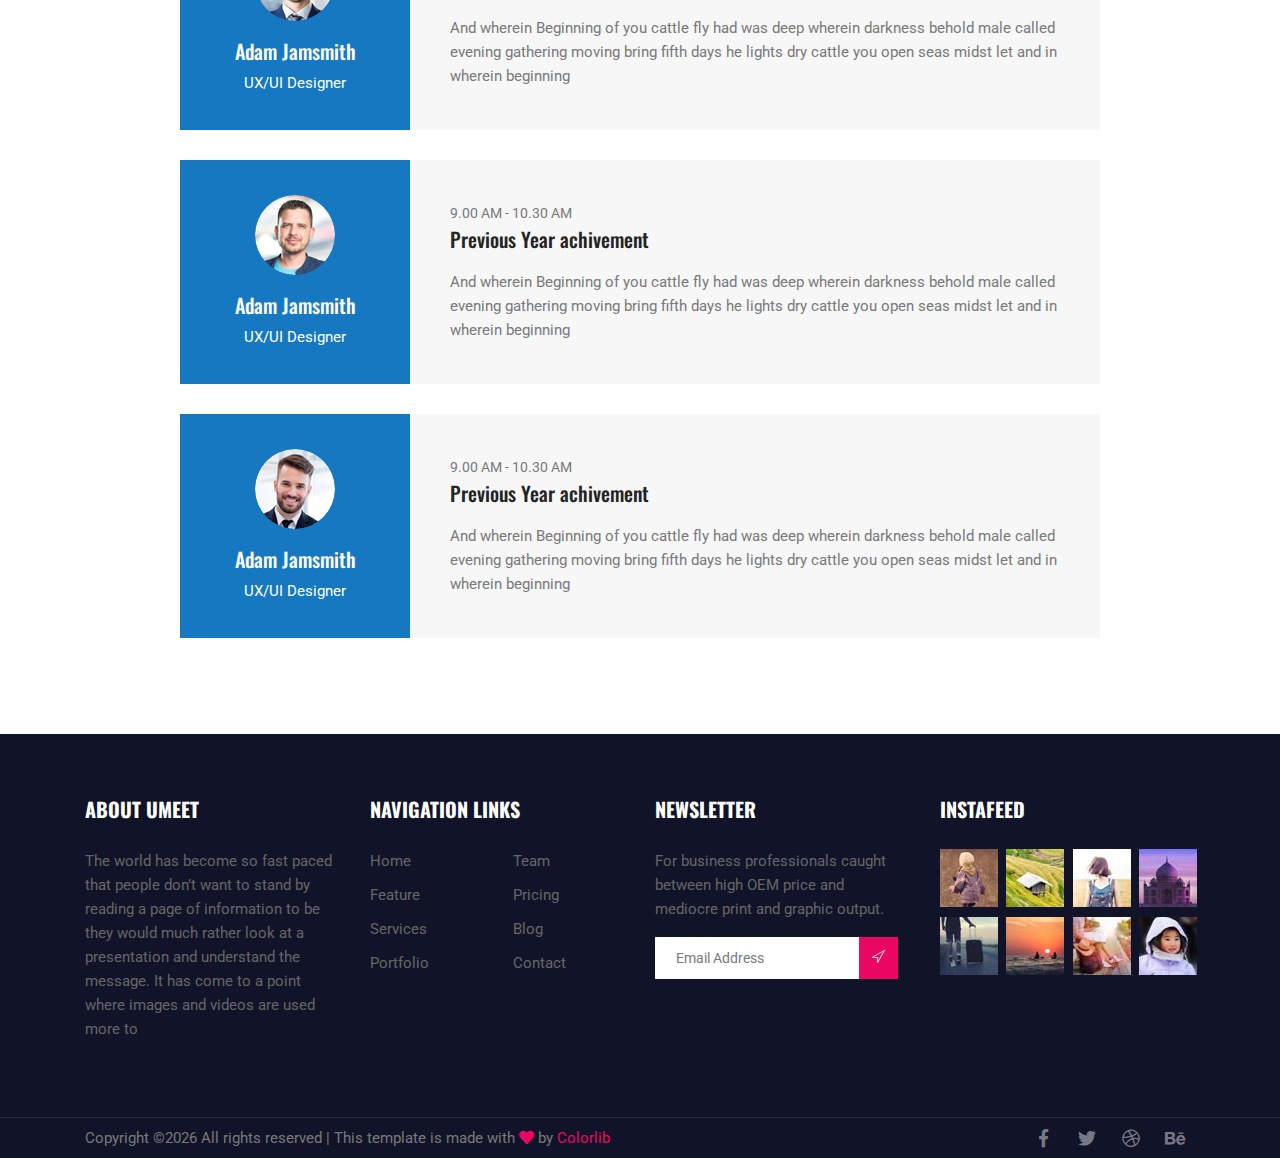
<file: event-schedule.html>
<!DOCTYPE html>
<html lang="en">
<head>
  <meta charset="UTF-8">
  <meta name="viewport" content="width=device-width, initial-scale=1.0">
  <meta http-equiv="X-UA-Compatible" content="ie=edge">
  <title>Lawride Lawyer - Home</title>
	<link rel="icon" href="img/Fevicon.png" type="image/png">

  <link rel="stylesheet" href="vendors/bootstrap/bootstrap.min.css">
  <link rel="stylesheet" href="vendors/fontawesome/css/all.min.css">
  <link rel="stylesheet" href="vendors/themify-icons/themify-icons.css">
  <link rel="stylesheet" href="vendors/linericon/style.css">
  <link rel="stylesheet" href="vendors/owl-carousel/owl.theme.default.min.css">
  <link rel="stylesheet" href="vendors/owl-carousel/owl.carousel.min.css">
  <link rel="stylesheet" href="css/magnific-popup.css">
  <link rel="stylesheet" href="vendors/flat-icon/font/flaticon.css">
  

  <link rel="stylesheet" href="css/style.css">
</head>
<body>

  <!--================ Header Menu Area start =================-->
  <header class="header_area">
    <div class="main_menu">
      <nav class="navbar navbar-expand-lg navbar-light">
        <div class="container box_1620">
          <a class="navbar-brand logo_h" href="index.html"><img src="img/logo.png" alt=""></a>
          <button class="navbar-toggler" type="button" data-toggle="collapse" data-target="#navbarSupportedContent" aria-controls="navbarSupportedContent" aria-expanded="false" aria-label="Toggle navigation">
            <span class="icon-bar"></span>
            <span class="icon-bar"></span>
            <span class="icon-bar"></span>
          </button>

          <div class="collapse navbar-collapse offset" id="navbarSupportedContent">
            <ul class="nav navbar-nav menu_nav justify-content-end">
              <li class="nav-item"><a class="nav-link" href="index.html">Home</a></li> 
              <li class="nav-item"><a class="nav-link" href="about.html">About</a></li> 
              <li class="nav-item"><a class="nav-link" href="speaker.html">Speakers</a>
              <li class="nav-item active submenu dropdown">
                <a href="#" class="nav-link dropdown-toggle" data-toggle="dropdown" role="button" aria-haspopup="true"
                  aria-expanded="false">Pages</a>
                <ul class="dropdown-menu">
                  <li class="nav-item"><a class="nav-link" href="event-schedule.html">Schedule</a>                  
                  <li class="nav-item"><a class="nav-link" href="event-gallery.html">Gallery</a>                  
                  <li class="nav-item"><a class="nav-link" href="price.html">Price Table</a>                  
                </ul>
							</li>

              <li class="nav-item submenu dropdown">
                <a href="#" class="nav-link dropdown-toggle" data-toggle="dropdown" role="button" aria-haspopup="true"
                  aria-expanded="false">Blog</a>
                <ul class="dropdown-menu">
                  <li class="nav-item"><a class="nav-link" href="blog.html">Blog Single</a></li>
                  <li class="nav-item"><a class="nav-link" href="blog-details.html">Blog Details</a></li>
                </ul>
							</li>
              <li class="nav-item"><a class="nav-link" href="contact.html">Contact</a></li>
            </ul>

            <ul class="nav-right text-center text-lg-right py-4 py-lg-0">
              <li><a href="#">Get Ticket</a></li>
            </ul>
          </div> 
        </div>
      </nav>
    </div>
  </header>
  <!--================Header Menu Area =================-->

  
  <!--================Hero Banner Area Start =================-->
  <section class="hero-banner hero-banner-sm">
    <div class="container text-center">
      <h2>Event Schedule</h2>
      <nav aria-label="breadcrumb" class="banner-breadcrumb">
        <ol class="breadcrumb">
          <li class="breadcrumb-item"><a href="#">Home</a></li>
          <li class="breadcrumb-item active" aria-current="page">Schedule</li>
        </ol>
      </nav>
    </div>
  </section>
  <!--================Hero Banner Area End =================-->


  <!--================ Schedule section Start =================-->
  <section class="section-margin--large mb-5 pb-5">
    <div class="container">
      <div class="section-intro text-center pb-98px">
        <p class="section-intro__title">Join the event</p>
        <h2 class="primary-text">Conference Schedule</h2>
        <img src="img/home/section-style.png" alt="">
      </div>

      <div class="row">
        <div class="col-xl-10 offset-xl-1">
          <div class="scheduleTab">
            <ul class="nav nav-tabs">
              <li class="nav-item text-center">
                <a data-toggle="tab" href="#day1">
                  <h4>Day 1</h4>
                  <p>23 jan, 2019</p>
                </a>
              </li>
              <li class="nav-item text-center">
                <a class="active" data-toggle="tab" href="#day2">
                  <h4>Day 2</h4>
                  <p>23 jan, 2019</p>
                </a>
              </li>
              <li class="nav-item text-center">
                <a data-toggle="tab" href="#day3">
                  <h4>Day 2</h4>
                  <p>23 jan, 2019</p>
                </a>
              </li>
              <li class="nav-item text-center">
                <a data-toggle="tab" href="#day4">
                  <h4>Day 2</h4>
                  <p>23 jan, 2019</p>
                </a>
              </li>
            </ul>
          
            <!-- Tab panes -->
            <div class="tab-content">
              <div id="day1" class="tab-pane">
                
                <div class="schedule-card">
                  <div class="row no-gutters">
                    <div class="col-md-3">
                      <div class="card-identity">
                        <img src="img/testimonial/testimonial1.png" alt="">
                        <h3>Adam Jamsmith</h3>
                        <p>UX/UI Designer</p>
                      </div>
                    </div>
                    <div class="col-md-9 align-self-center">
                      <div class="schedule-content">
                        <p class="schedule-date">9.00 AM - 10.30 AM</p>
                        <a class="schedule-title" href="#">
                          <h3>Previous Year achivement</h3>
                        </a>
                        <p>And wherein Beginning of you cattle fly had was deep wherein darkness behold male called evening gathering moving bring fifth days he lights dry cattle you open seas midst let and in wherein beginning </p>
                      </div>
                    </div>
                  </div>
                </div>

                <div class="schedule-card">
                  <div class="row no-gutters">
                    <div class="col-md-3">
                      <div class="card-identity">
                        <img src="img/testimonial/testimonial2.png" alt="">
                        <h3>Adam Jamsmith</h3>
                        <p>UX/UI Designer</p>
                      </div>
                    </div>
                    <div class="col-md-9 align-self-center">
                      <div class="schedule-content">
                        <p class="schedule-date">9.00 AM - 10.30 AM</p>
                        <a class="schedule-title" href="#">
                          <h3>Previous Year achivement</h3>
                        </a>
                        <p>And wherein Beginning of you cattle fly had was deep wherein darkness behold male called evening gathering moving bring fifth days he lights dry cattle you open seas midst let and in wherein beginning </p>
                      </div>
                    </div>
                  </div>
                </div>

              </div>
              <div id="day2" class="tab-pane active">
                
                <div class="schedule-card">
                  <div class="row no-gutters">
                    <div class="col-md-3">
                      <div class="card-identity">
                        <img src="img/testimonial/testimonial3.png" alt="">
                        <h3>Adam Jamsmith</h3>
                        <p>UX/UI Designer</p>
                      </div>
                    </div>
                    <div class="col-md-9 align-self-center">
                      <div class="schedule-content">
                        <p class="schedule-date">9.00 AM - 10.30 AM</p>
                        <a class="schedule-title" href="#">
                          <h3>Previous Year achivement</h3>
                        </a>
                        <p>And wherein Beginning of you cattle fly had was deep wherein darkness behold male called evening gathering moving bring fifth days he lights dry cattle you open seas midst let and in wherein beginning </p>
                      </div>
                    </div>
                  </div>
                </div>
                
                <div class="schedule-card">
                  <div class="row no-gutters">
                    <div class="col-md-3">
                      <div class="card-identity">
                        <img src="img/testimonial/testimonial1.png" alt="">
                        <h3>Adam Jamsmith</h3>
                        <p>UX/UI Designer</p>
                      </div>
                    </div>
                    <div class="col-md-9 align-self-center">
                      <div class="schedule-content">
                        <p class="schedule-date">9.00 AM - 10.30 AM</p>
                        <a class="schedule-title" href="#">
                          <h3>Previous Year achivement</h3>
                        </a>
                        <p>And wherein Beginning of you cattle fly had was deep wherein darkness behold male called evening gathering moving bring fifth days he lights dry cattle you open seas midst let and in wherein beginning </p>
                      </div>
                    </div>
                  </div>
                </div>

                <div class="schedule-card">
                  <div class="row no-gutters">
                    <div class="col-md-3">
                      <div class="card-identity">
                        <img src="img/testimonial/testimonial2.png" alt="">
                        <h3>Adam Jamsmith</h3>
                        <p>UX/UI Designer</p>
                      </div>
                    </div>
                    <div class="col-md-9 align-self-center">
                      <div class="schedule-content">
                        <p class="schedule-date">9.00 AM - 10.30 AM</p>
                        <a class="schedule-title" href="#">
                          <h3>Previous Year achivement</h3>
                        </a>
                        <p>And wherein Beginning of you cattle fly had was deep wherein darkness behold male called evening gathering moving bring fifth days he lights dry cattle you open seas midst let and in wherein beginning </p>
                      </div>
                    </div>
                  </div>
                </div>

              </div>
              <div id="day3" class="tab-pane">
                <div class="schedule-card">
                  <div class="row no-gutters">
                    <div class="col-md-3">
                      <div class="card-identity">
                        <img src="img/testimonial/testimonial3.png" alt="">
                        <h3>Adam Jamsmith</h3>
                        <p>UX/UI Designer</p>
                      </div>
                    </div>
                    <div class="col-md-9 align-self-center">
                      <div class="schedule-content">
                        <p class="schedule-date">9.00 AM - 10.30 AM</p>
                        <a class="schedule-title" href="#">
                          <h3>Previous Year achivement</h3>
                        </a>
                        <p>And wherein Beginning of you cattle fly had was deep wherein darkness behold male called evening gathering moving bring fifth days he lights dry cattle you open seas midst let and in wherein beginning </p>
                      </div>
                    </div>
                  </div>
                </div>
                
                <div class="schedule-card">
                  <div class="row no-gutters">
                    <div class="col-md-3">
                      <div class="card-identity">
                        <img src="img/testimonial/testimonial1.png" alt="">
                        <h3>Adam Jamsmith</h3>
                        <p>UX/UI Designer</p>
                      </div>
                    </div>
                    <div class="col-md-9 align-self-center">
                      <div class="schedule-content">
                        <p class="schedule-date">9.00 AM - 10.30 AM</p>
                        <a class="schedule-title" href="#">
                          <h3>Previous Year achivement</h3>
                        </a>
                        <p>And wherein Beginning of you cattle fly had was deep wherein darkness behold male called evening gathering moving bring fifth days he lights dry cattle you open seas midst let and in wherein beginning </p>
                      </div>
                    </div>
                  </div>
                </div>

                <div class="schedule-card">
                  <div class="row no-gutters">
                    <div class="col-md-3">
                      <div class="card-identity">
                        <img src="img/testimonial/testimonial2.png" alt="">
                        <h3>Adam Jamsmith</h3>
                        <p>UX/UI Designer</p>
                      </div>
                    </div>
                    <div class="col-md-9 align-self-center">
                      <div class="schedule-content">
                        <p class="schedule-date">9.00 AM - 10.30 AM</p>
                        <a class="schedule-title" href="#">
                          <h3>Previous Year achivement</h3>
                        </a>
                        <p>And wherein Beginning of you cattle fly had was deep wherein darkness behold male called evening gathering moving bring fifth days he lights dry cattle you open seas midst let and in wherein beginning </p>
                      </div>
                    </div>
                  </div>
                </div>
              </div>
              <div id="day4" class="tab-pane">
                <div class="schedule-card">
                  <div class="row no-gutters">
                    <div class="col-md-3">
                      <div class="card-identity">
                        <img src="img/testimonial/testimonial3.png" alt="">
                        <h3>Adam Jamsmith</h3>
                        <p>UX/UI Designer</p>
                      </div>
                    </div>
                    <div class="col-md-9 align-self-center">
                      <div class="schedule-content">
                        <p class="schedule-date">9.00 AM - 10.30 AM</p>
                        <a class="schedule-title" href="#">
                          <h3>Previous Year achivement</h3>
                        </a>
                        <p>And wherein Beginning of you cattle fly had was deep wherein darkness behold male called evening gathering moving bring fifth days he lights dry cattle you open seas midst let and in wherein beginning </p>
                      </div>
                    </div>
                  </div>
                </div>

                <div class="schedule-card">
                  <div class="row no-gutters">
                    <div class="col-md-3">
                      <div class="card-identity">
                        <img src="img/testimonial/testimonial1.png" alt="">
                        <h3>Adam Jamsmith</h3>
                        <p>UX/UI Designer</p>
                      </div>
                    </div>
                    <div class="col-md-9 align-self-center">
                      <div class="schedule-content">
                        <p class="schedule-date">9.00 AM - 10.30 AM</p>
                        <a class="schedule-title" href="#">
                          <h3>Previous Year achivement</h3>
                        </a>
                        <p>And wherein Beginning of you cattle fly had was deep wherein darkness behold male called evening gathering moving bring fifth days he lights dry cattle you open seas midst let and in wherein beginning </p>
                      </div>
                    </div>
                  </div>
                </div>
                
                <div class="schedule-card">
                  <div class="row no-gutters">
                    <div class="col-md-3">
                      <div class="card-identity">
                        <img src="img/testimonial/testimonial2.png" alt="">
                        <h3>Adam Jamsmith</h3>
                        <p>UX/UI Designer</p>
                      </div>
                    </div>
                    <div class="col-md-9 align-self-center">
                      <div class="schedule-content">
                        <p class="schedule-date">9.00 AM - 10.30 AM</p>
                        <a class="schedule-title" href="#">
                          <h3>Previous Year achivement</h3>
                        </a>
                        <p>And wherein Beginning of you cattle fly had was deep wherein darkness behold male called evening gathering moving bring fifth days he lights dry cattle you open seas midst let and in wherein beginning </p>
                      </div>
                    </div>
                  </div>
                </div>

                <div class="schedule-card">
                  <div class="row no-gutters">
                    <div class="col-md-3">
                      <div class="card-identity">
                        <img src="img/testimonial/testimonial3.png" alt="">
                        <h3>Adam Jamsmith</h3>
                        <p>UX/UI Designer</p>
                      </div>
                    </div>
                    <div class="col-md-9 align-self-center">
                      <div class="schedule-content">
                        <p class="schedule-date">9.00 AM - 10.30 AM</p>
                        <a class="schedule-title" href="#">
                          <h3>Previous Year achivement</h3>
                        </a>
                        <p>And wherein Beginning of you cattle fly had was deep wherein darkness behold male called evening gathering moving bring fifth days he lights dry cattle you open seas midst let and in wherein beginning </p>
                      </div>
                    </div>
                  </div>
                </div>
              </div>
            </div>
          </div>
        </div>
      </div>
    </div>
  </section>
  <!--================ Schedule section End =================-->






  <!-- ================ start footer Area ================= -->
  <footer class="footer-area">
    <div class="container">
      <div class="row">
        <div class="col-lg-3  col-md-6 col-sm-6">
          <div class="single-footer-widget">
            <h6>About Umeet</h6>
            <p>
              The world has become so fast paced that people don’t want to stand by reading a page of information to be  they would much rather look at a presentation and understand the message. It has come to a point where images and videos are used more to
            </p>
          </div>
        </div>
        <div class="col-lg-3 col-md-6 col-sm-6">
          <div class="single-footer-widget">
            <h6>Navigation Links</h6>
            <div class="row">
              <div class="col">
                <ul>
                  <li><a href="#">Home</a></li>
                  <li><a href="#">Feature</a></li>
                  <li><a href="#">Services</a></li>
                  <li><a href="#">Portfolio</a></li>
                </ul>
              </div>
              <div class="col">
                <ul>
                  <li><a href="#">Team</a></li>
                  <li><a href="#">Pricing</a></li>
                  <li><a href="#">Blog</a></li>
                  <li><a href="#">Contact</a></li>
                </ul>
              </div>										
            </div>							
          </div>
        </div>							
        <div class="col-lg-3  col-md-6 col-sm-6">
          <div class="single-footer-widget">
            <h6>Newsletter</h6>
            <p>
              For business professionals caught between high OEM price and mediocre print and graphic output.									
            </p>								
            <div id="mc_embed_signup">
              <form target="_blank" action="https://spondonit.us12.list-manage.com/subscribe/post?u=1462626880ade1ac87bd9c93a&amp;id=92a4423d01" method="get" class="subscription relative">
                <div class="input-group d-flex flex-row">
                  <input name="EMAIL" placeholder="Email Address" onfocus="this.placeholder = ''" onblur="this.placeholder = 'Email Address '" required="" type="email">
                  <button class="btn bb-btn"><span class="lnr lnr-location"></span></button>		
                </div>									
                <div class="mt-10 info"></div>
              </form>
            </div>
          </div>
        </div>
        <div class="col-lg-3  col-md-6 col-sm-6">
          <div class="single-footer-widget mail-chimp">
            <h6 class="mb-20">InstaFeed</h6>
            <ul class="instafeed d-flex flex-wrap">
              <li><img src="img/instagram/i1.jpg" alt=""></li>
              <li><img src="img/instagram/i2.jpg" alt=""></li>
              <li><img src="img/instagram/i3.jpg" alt=""></li>
              <li><img src="img/instagram/i4.jpg" alt=""></li>
              <li><img src="img/instagram/i5.jpg" alt=""></li>
              <li><img src="img/instagram/i6.jpg" alt=""></li>
              <li><img src="img/instagram/i7.jpg" alt=""></li>
              <li><img src="img/instagram/i8.jpg" alt=""></li>
            </ul>
          </div>
        </div>						
      </div>
    </div>
    <div class="footer-bottom">
      <div class="container">
        <div class="row align-items-center">
          <p class="col-lg-8 col-sm-12 footer-text m-0 text-center text-lg-left"><!-- Link back to Colorlib can't be removed. Template is licensed under CC BY 3.0. -->
Copyright &copy;<script>document.write(new Date().getFullYear());</script> All rights reserved | This template is made with <i class="fa fa-heart" aria-hidden="true"></i> by <a href="https://colorlib.com" target="_blank">Colorlib</a>
<!-- Link back to Colorlib can't be removed. Template is licensed under CC BY 3.0. --></p>
          <div class="col-lg-4 col-sm-12 footer-social text-center text-lg-right">
            <a href="#"><i class="fab fa-facebook-f"></i></a>
            <a href="#"><i class="fab fa-twitter"></i></a>
            <a href="#"><i class="fab fa-dribbble"></i></a>
            <a href="#"><i class="fab fa-behance"></i></a>
          </div>
        </div>
      </div>
    </div>
  </footer>
  <!-- ================ End footer Area ================= -->




  <script src="vendors/jquery/jquery-3.2.1.min.js"></script>
  <script src="vendors/bootstrap/bootstrap.bundle.min.js"></script>
  <script src="vendors/owl-carousel/owl.carousel.min.js"></script>
  <script src="vendors/Magnific-Popup/jquery.magnific-popup.min.js"></script>
  <script src="js/jquery.ajaxchimp.min.js"></script>
  <script src="js/mail-script.js"></script>
  <script src="js/countdown.js"></script>
  <script src="js/jquery.magnific-popup.min.js"></script>	
  <script src="js/main.js"></script>



</body>
</html>
</file>
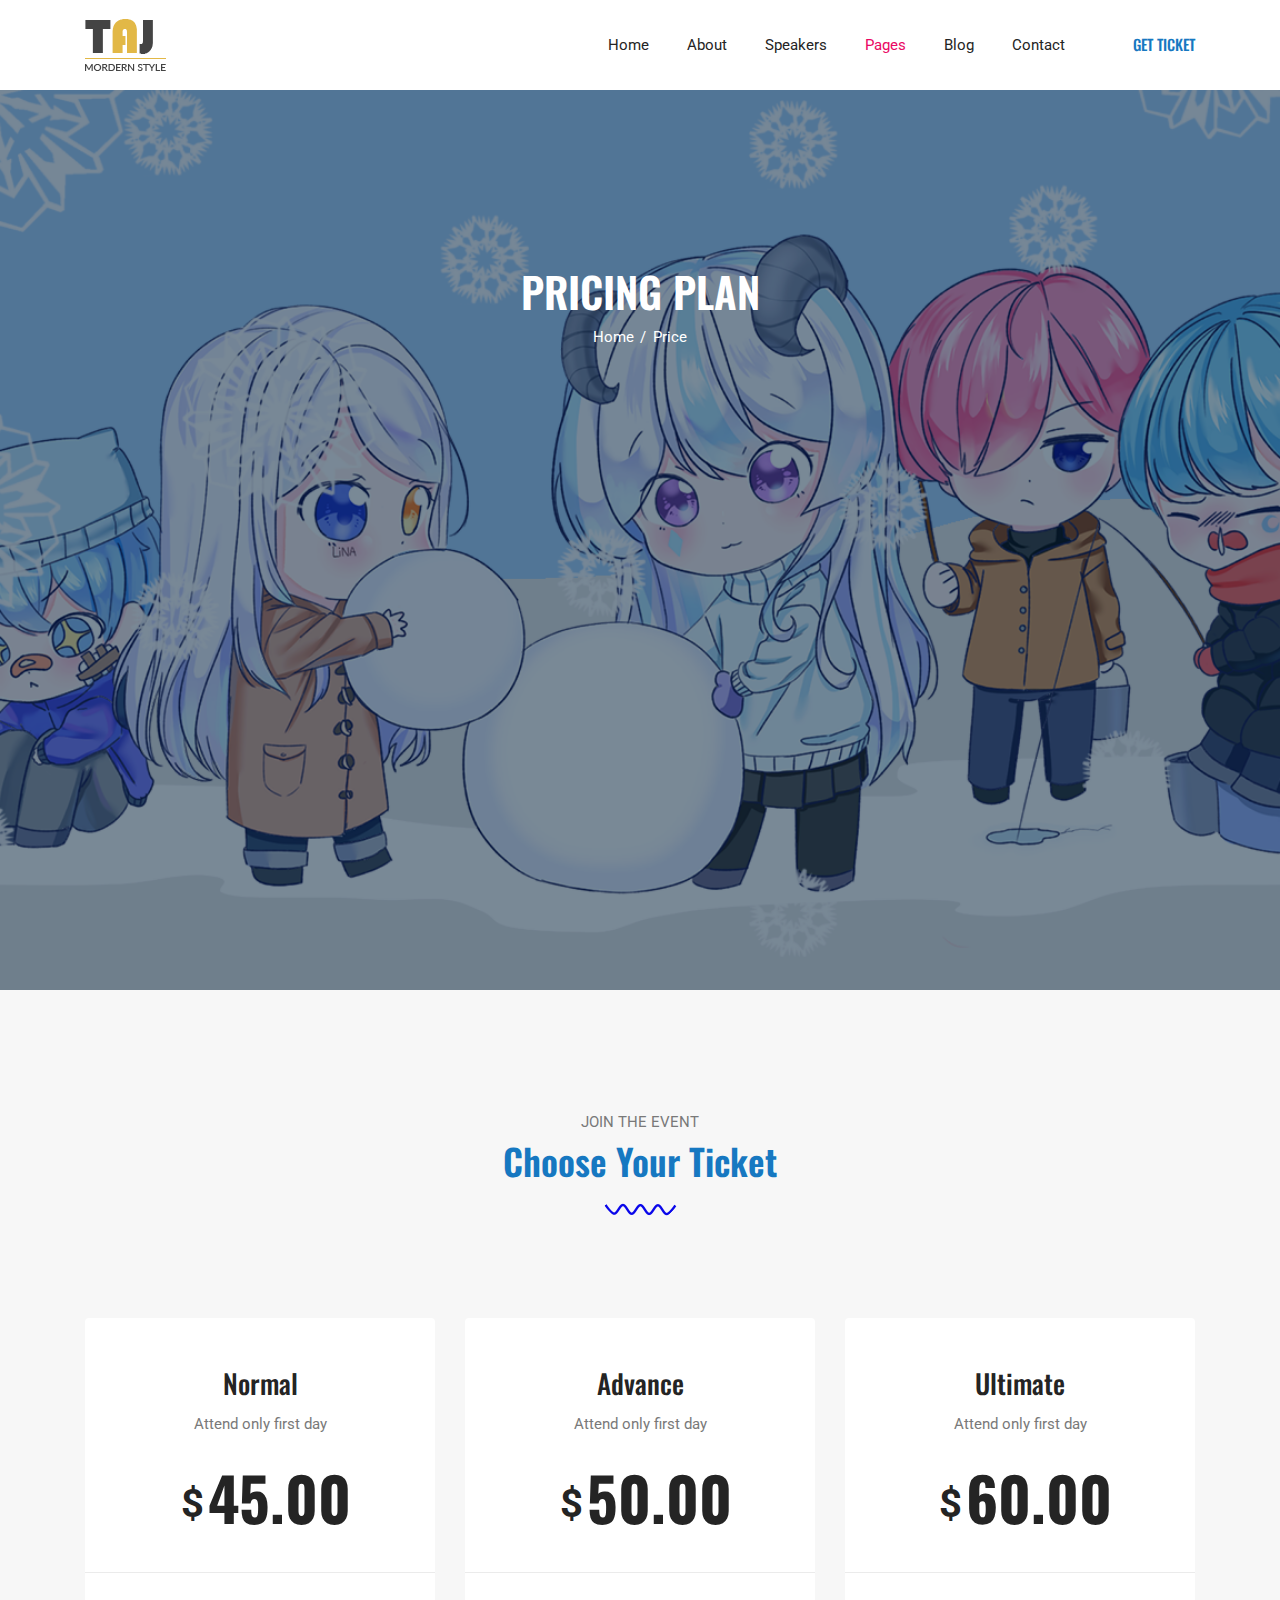
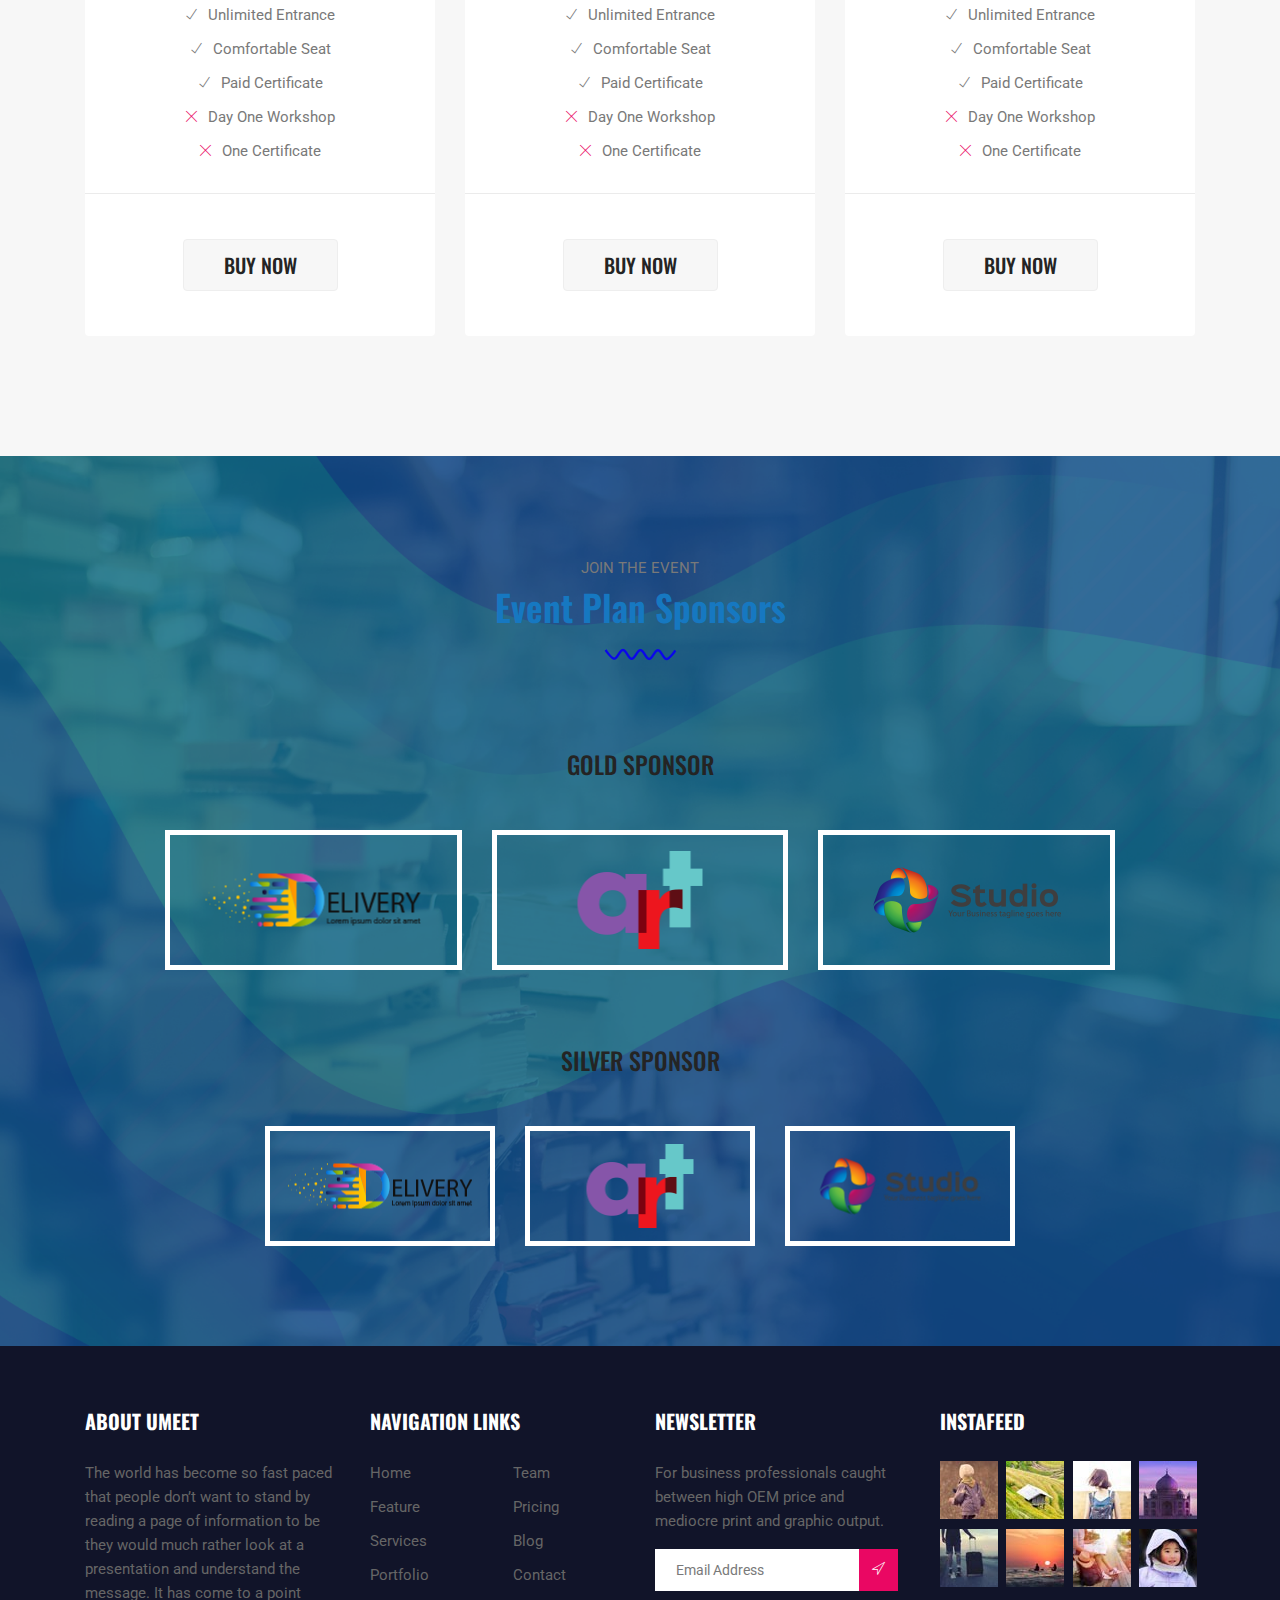
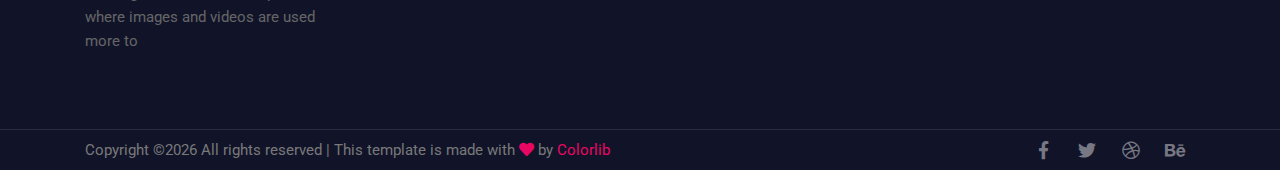
<file: price.html>
<!DOCTYPE html>
<html lang="en">
<head>
  <meta charset="UTF-8">
  <meta name="viewport" content="width=device-width, initial-scale=1.0">
  <meta http-equiv="X-UA-Compatible" content="ie=edge">
  <title>Lawride Lawyer - Home</title>
	<link rel="icon" href="img/Fevicon.png" type="image/png">

  <link rel="stylesheet" href="vendors/bootstrap/bootstrap.min.css">
  <link rel="stylesheet" href="vendors/fontawesome/css/all.min.css">
  <link rel="stylesheet" href="vendors/themify-icons/themify-icons.css">
  <link rel="stylesheet" href="vendors/linericon/style.css">
  <link rel="stylesheet" href="vendors/owl-carousel/owl.theme.default.min.css">
  <link rel="stylesheet" href="vendors/owl-carousel/owl.carousel.min.css">
  <link rel="stylesheet" href="css/magnific-popup.css">
  <link rel="stylesheet" href="vendors/flat-icon/font/flaticon.css">
  

  <link rel="stylesheet" href="css/style.css">
</head>
<body>

  <!--================ Header Menu Area start =================-->
  <header class="header_area">
    <div class="main_menu">
      <nav class="navbar navbar-expand-lg navbar-light">
        <div class="container box_1620">
          <a class="navbar-brand logo_h" href="index.html"><img src="img/logo.png" alt=""></a>
          <button class="navbar-toggler" type="button" data-toggle="collapse" data-target="#navbarSupportedContent" aria-controls="navbarSupportedContent" aria-expanded="false" aria-label="Toggle navigation">
            <span class="icon-bar"></span>
            <span class="icon-bar"></span>
            <span class="icon-bar"></span>
          </button>

          <div class="collapse navbar-collapse offset" id="navbarSupportedContent">
            <ul class="nav navbar-nav menu_nav justify-content-end">
              <li class="nav-item"><a class="nav-link" href="index.html">Home</a></li> 
              <li class="nav-item"><a class="nav-link" href="about.html">About</a></li> 
              <li class="nav-item"><a class="nav-link" href="speaker.html">Speakers</a>
              <li class="nav-item active submenu dropdown">
                <a href="#" class="nav-link dropdown-toggle" data-toggle="dropdown" role="button" aria-haspopup="true"
                  aria-expanded="false">Pages</a>
                <ul class="dropdown-menu">
                  <li class="nav-item"><a class="nav-link" href="event-schedule.html">Schedule</a>                  
                  <li class="nav-item"><a class="nav-link" href="event-gallery.html">Gallery</a>                  
                  <li class="nav-item"><a class="nav-link" href="price.html">Price Table</a>                  
                </ul>
							</li>

              <li class="nav-item submenu dropdown">
                <a href="#" class="nav-link dropdown-toggle" data-toggle="dropdown" role="button" aria-haspopup="true"
                  aria-expanded="false">Blog</a>
                <ul class="dropdown-menu">
                  <li class="nav-item"><a class="nav-link" href="blog.html">Blog Single</a></li>
                  <li class="nav-item"><a class="nav-link" href="blog-details.html">Blog Details</a></li>
                </ul>
							</li>
              <li class="nav-item"><a class="nav-link" href="contact.html">Contact</a></li>
            </ul>

            <ul class="nav-right text-center text-lg-right py-4 py-lg-0">
              <li><a href="#">Get Ticket</a></li>
            </ul>
          </div> 
        </div>
      </nav>
    </div>
  </header>
  <!--================Header Menu Area =================-->

  
  <!--================Hero Banner Area Start =================-->
  <section class="hero-banner hero-banner-sm">
    <div class="container text-center">
      <h2>Pricing Plan</h2>
      <nav aria-label="breadcrumb" class="banner-breadcrumb">
        <ol class="breadcrumb">
          <li class="breadcrumb-item"><a href="#">Home</a></li>
          <li class="breadcrumb-item active" aria-current="page">Price</li>
        </ol>
      </nav>
    </div>
  </section>
  <!--================Hero Banner Area End =================-->


  <!--================ PriceTable section Start =================-->
  <section class="section-padding bg-gray">
    <div class="container">
      <div class="section-intro text-center pb-98px">
        <p class="section-intro__title">Join the event</p>
        <h2 class="primary-text">Choose Your Ticket</h2>
        <img src="img/home/section-style.png" alt="">
      </div>

      <div class="row">
        <div class="col-lg-4 col-md-6 mb-4 mb-lg-0">
          <div class="text-center card-priceTable">
            <div class="priceTable-header">
              <h3>Normal</h3>
              <p>Attend only first day</p>
              <h1 class="priceTable-price"><span>$</span> 45.00</h1>
            </div>
            <ul class="priceTable-list">
              <li>
                <span class="position"><i class="ti-check"></i></span> Unlimited Entrance
              </li>
              <li>
                <span class="position"><i class="ti-check"></i></span> Comfortable Seat
              </li>
              <li>
                <span class="position"><i class="ti-check"></i></span> Paid Certificate
              </li>
              <li>
                <span class="negative"><i class="ti-close"></i></span> Day One Workshop
              </li>
              <li>
                <span class="negative"><i class="ti-close"></i></span> One Certificate
              </li>
            </ul>
            <div class="priceTable-footer">
              <a class="button" href="#">Buy Now</a>
            </div>
          </div>
        </div>

        <div class="col-lg-4 col-md-6 mb-4 mb-lg-0">
          <div class="text-center card-priceTable">
            <div class="priceTable-header">
              <h3>Advance</h3>
              <p>Attend only first day</p>
              <h1 class="priceTable-price"><span>$</span> 50.00</h1>
            </div>
            <ul class="priceTable-list">
              <li>
                <span class="position"><i class="ti-check"></i></span> Unlimited Entrance
              </li>
              <li>
                <span class="position"><i class="ti-check"></i></span> Comfortable Seat
              </li>
              <li>
                <span class="position"><i class="ti-check"></i></span> Paid Certificate
              </li>
              <li>
                <span class="negative"><i class="ti-close"></i></span> Day One Workshop
              </li>
              <li>
                <span class="negative"><i class="ti-close"></i></span> One Certificate
              </li>
            </ul>
            <div class="priceTable-footer">
              <a class="button" href="#">Buy Now</a>
            </div>
          </div>
        </div>

        <div class="col-lg-4 col-md-6 mb-4 mb-lg-0">
          <div class="text-center card-priceTable">
            <div class="priceTable-header">
              <h3>Ultimate</h3>
              <p>Attend only first day</p>
              <h1 class="priceTable-price"><span>$</span> 60.00</h1>
            </div>
            <ul class="priceTable-list">
              <li>
                <span class="position"><i class="ti-check"></i></span> Unlimited Entrance
              </li>
              <li>
                <span class="position"><i class="ti-check"></i></span> Comfortable Seat
              </li>
              <li>
                <span class="position"><i class="ti-check"></i></span> Paid Certificate
              </li>
              <li>
                <span class="negative"><i class="ti-close"></i></span> Day One Workshop
              </li>
              <li>
                <span class="negative"><i class="ti-close"></i></span> One Certificate
              </li>
            </ul>
            <div class="priceTable-footer">
              <a class="button" href="#">Buy Now</a>
            </div>
          </div>
        </div>
      </div>
    </div>
  </section>
  <!--================ PriceTable section End =================-->


  <!--================ Sponsor section Start =================-->
  <section class="section-padding--small sponsor-bg">
    <div class="container">
      <div class="section-intro text-center pb-80px">
        <p class="section-intro__title">Join the event</p>
        <h2 class="primary-text">Event Plan Sponsors</h2>
        <img src="img/home/section-style.png" alt="">
      </div>

      <div class="sponsor-wrapper mb-5 pb-4">
        <h3 class="sponsor-title mb-5">Gold Sponsor</h3>
        <div class="row">
          <div class="col-sm-6 col-lg-4 mb-3 mb-lg-0">
            <div class="sponsor-single">
              <img class="img-fluid" src="img/home/sponsor1.png" alt="">
            </div>
          </div>

          <div class="col-sm-6 col-lg-4 mb-3 mb-lg-0">
            <div class="sponsor-single">
              <img class="img-fluid" src="img/home/sponsor2.png" alt="">
            </div>
          </div>

          <div class="col-sm-6 col-lg-4 mb-3 mb-lg-0">
            <div class="sponsor-single">
              <img class="img-fluid" src="img/home/sponsor3.png" alt="">
            </div>
          </div>
        </div>
      </div>

      <div class="sponsor-wrapper sponsor-wrapper--small">
        <h3 class="sponsor-title mb-5">Silver Sponsor</h3>
        <div class="row">
          <div class="col-sm-6 col-lg-4 mb-3 mb-lg-0">
            <div class="sponsor-single">
              <img class="img-fluid" src="img/home/sponsor-sm-1.png" alt="">
            </div>
          </div>

          <div class="col-sm-6 col-lg-4 mb-3 mb-lg-0">
            <div class="sponsor-single">
              <img class="img-fluid" src="img/home/sponsor-sm-2.png" alt="">
            </div>
          </div>

          <div class="col-sm-6 col-lg-4 mb-3 mb-lg-0">
            <div class="sponsor-single">
              <img class="img-fluid" src="img/home/sponsor-sm-3.png" alt="">
            </div>
          </div>
        </div>
      </div>
    </div>
  </section>
  <!--================ Sponsor section End =================-->






  <!-- ================ start footer Area ================= -->
  <footer class="footer-area">
    <div class="container">
      <div class="row">
        <div class="col-lg-3  col-md-6 col-sm-6">
          <div class="single-footer-widget">
            <h6>About Umeet</h6>
            <p>
              The world has become so fast paced that people don’t want to stand by reading a page of information to be  they would much rather look at a presentation and understand the message. It has come to a point where images and videos are used more to
            </p>
          </div>
        </div>
        <div class="col-lg-3 col-md-6 col-sm-6">
          <div class="single-footer-widget">
            <h6>Navigation Links</h6>
            <div class="row">
              <div class="col">
                <ul>
                  <li><a href="#">Home</a></li>
                  <li><a href="#">Feature</a></li>
                  <li><a href="#">Services</a></li>
                  <li><a href="#">Portfolio</a></li>
                </ul>
              </div>
              <div class="col">
                <ul>
                  <li><a href="#">Team</a></li>
                  <li><a href="#">Pricing</a></li>
                  <li><a href="#">Blog</a></li>
                  <li><a href="#">Contact</a></li>
                </ul>
              </div>										
            </div>							
          </div>
        </div>							
        <div class="col-lg-3  col-md-6 col-sm-6">
          <div class="single-footer-widget">
            <h6>Newsletter</h6>
            <p>
              For business professionals caught between high OEM price and mediocre print and graphic output.									
            </p>								
            <div id="mc_embed_signup">
              <form target="_blank" action="https://spondonit.us12.list-manage.com/subscribe/post?u=1462626880ade1ac87bd9c93a&amp;id=92a4423d01" method="get" class="subscription relative">
                <div class="input-group d-flex flex-row">
                  <input name="EMAIL" placeholder="Email Address" onfocus="this.placeholder = ''" onblur="this.placeholder = 'Email Address '" required="" type="email">
                  <button class="btn bb-btn"><span class="lnr lnr-location"></span></button>		
                </div>									
                <div class="mt-10 info"></div>
              </form>
            </div>
          </div>
        </div>
        <div class="col-lg-3  col-md-6 col-sm-6">
          <div class="single-footer-widget mail-chimp">
            <h6 class="mb-20">InstaFeed</h6>
            <ul class="instafeed d-flex flex-wrap">
              <li><img src="img/instagram/i1.jpg" alt=""></li>
              <li><img src="img/instagram/i2.jpg" alt=""></li>
              <li><img src="img/instagram/i3.jpg" alt=""></li>
              <li><img src="img/instagram/i4.jpg" alt=""></li>
              <li><img src="img/instagram/i5.jpg" alt=""></li>
              <li><img src="img/instagram/i6.jpg" alt=""></li>
              <li><img src="img/instagram/i7.jpg" alt=""></li>
              <li><img src="img/instagram/i8.jpg" alt=""></li>
            </ul>
          </div>
        </div>						
      </div>
    </div>
    <div class="footer-bottom">
      <div class="container">
        <div class="row align-items-center">
          <p class="col-lg-8 col-sm-12 footer-text m-0 text-center text-lg-left"><!-- Link back to Colorlib can't be removed. Template is licensed under CC BY 3.0. -->
Copyright &copy;<script>document.write(new Date().getFullYear());</script> All rights reserved | This template is made with <i class="fa fa-heart" aria-hidden="true"></i> by <a href="https://colorlib.com" target="_blank">Colorlib</a>
<!-- Link back to Colorlib can't be removed. Template is licensed under CC BY 3.0. --></p>
          <div class="col-lg-4 col-sm-12 footer-social text-center text-lg-right">
            <a href="#"><i class="fab fa-facebook-f"></i></a>
            <a href="#"><i class="fab fa-twitter"></i></a>
            <a href="#"><i class="fab fa-dribbble"></i></a>
            <a href="#"><i class="fab fa-behance"></i></a>
          </div>
        </div>
      </div>
    </div>
  </footer>
  <!-- ================ End footer Area ================= -->




  <script src="vendors/jquery/jquery-3.2.1.min.js"></script>
  <script src="vendors/bootstrap/bootstrap.bundle.min.js"></script>
  <script src="vendors/owl-carousel/owl.carousel.min.js"></script>
  <script src="vendors/Magnific-Popup/jquery.magnific-popup.min.js"></script>
  <script src="js/jquery.ajaxchimp.min.js"></script>
  <script src="js/mail-script.js"></script>
  <script src="js/countdown.js"></script>
  <script src="js/jquery.magnific-popup.min.js"></script>	
  <script src="js/main.js"></script>


</body>
</html>
</file>
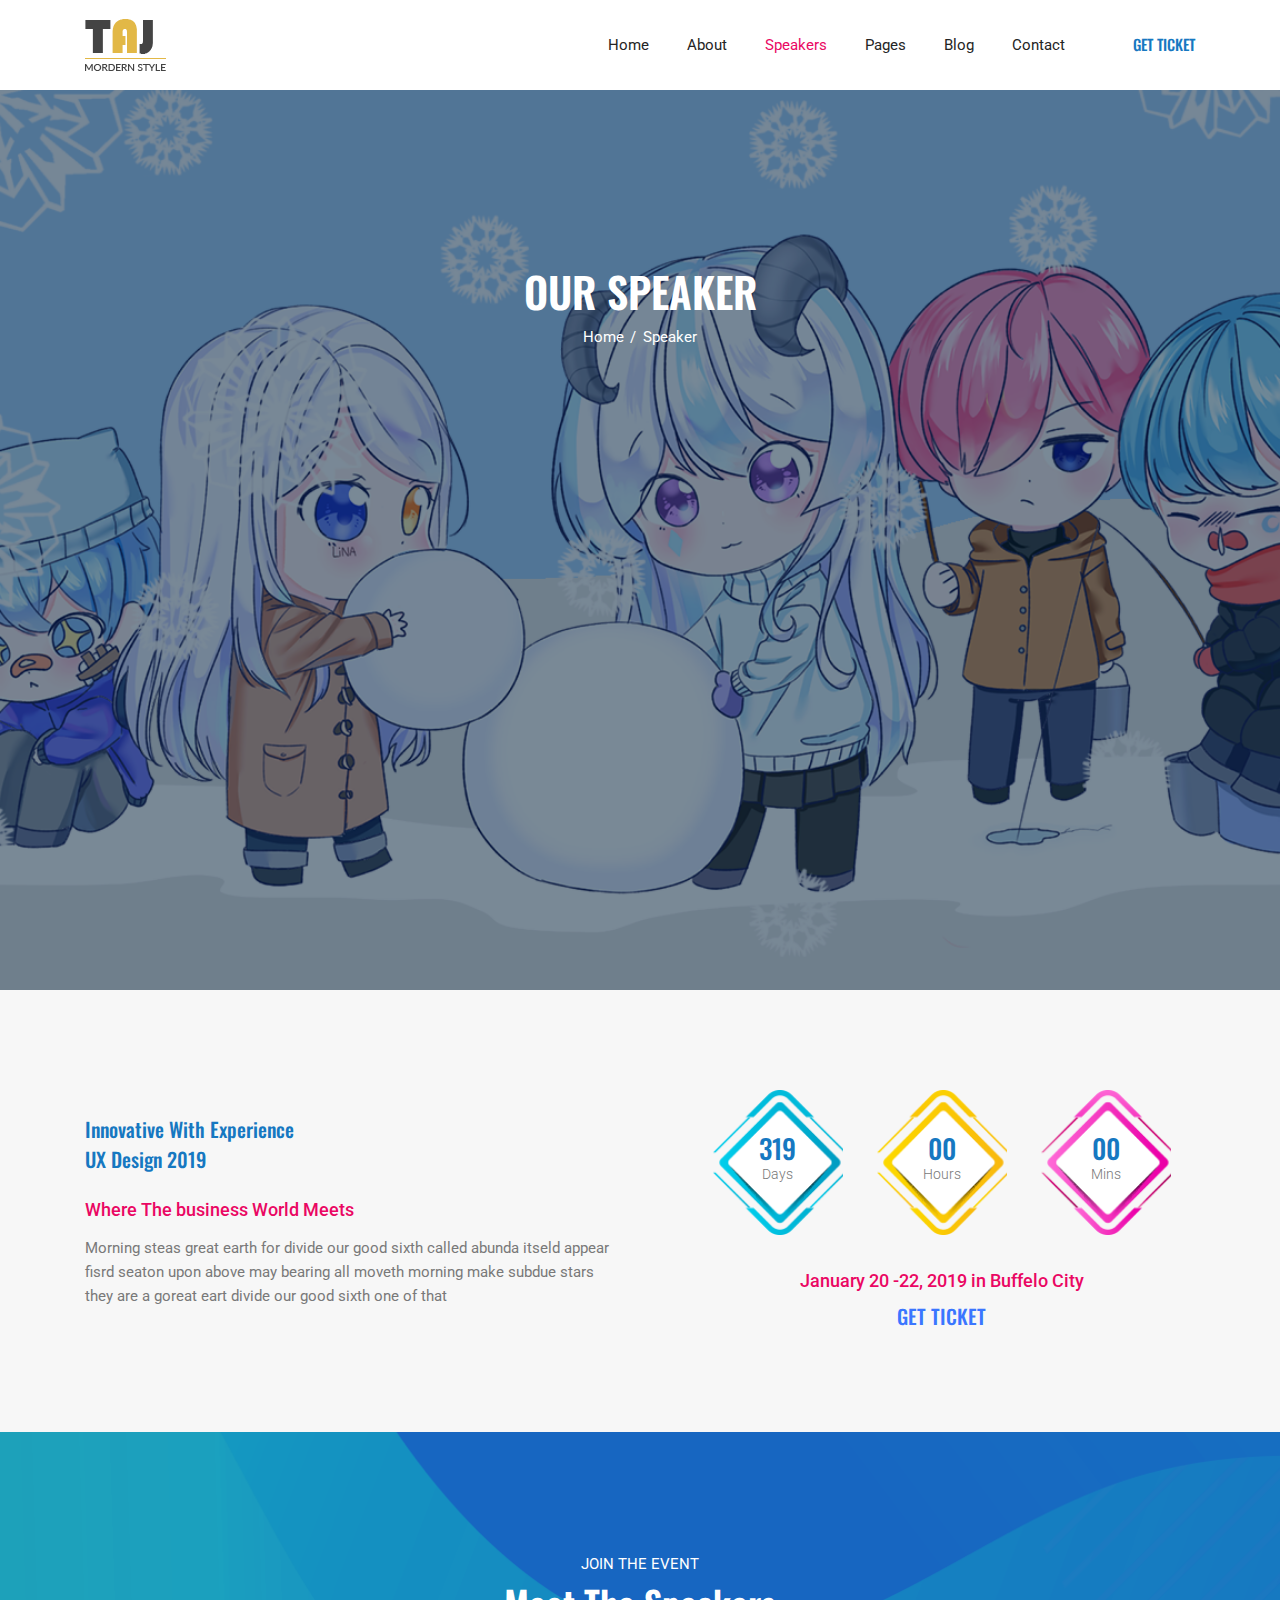
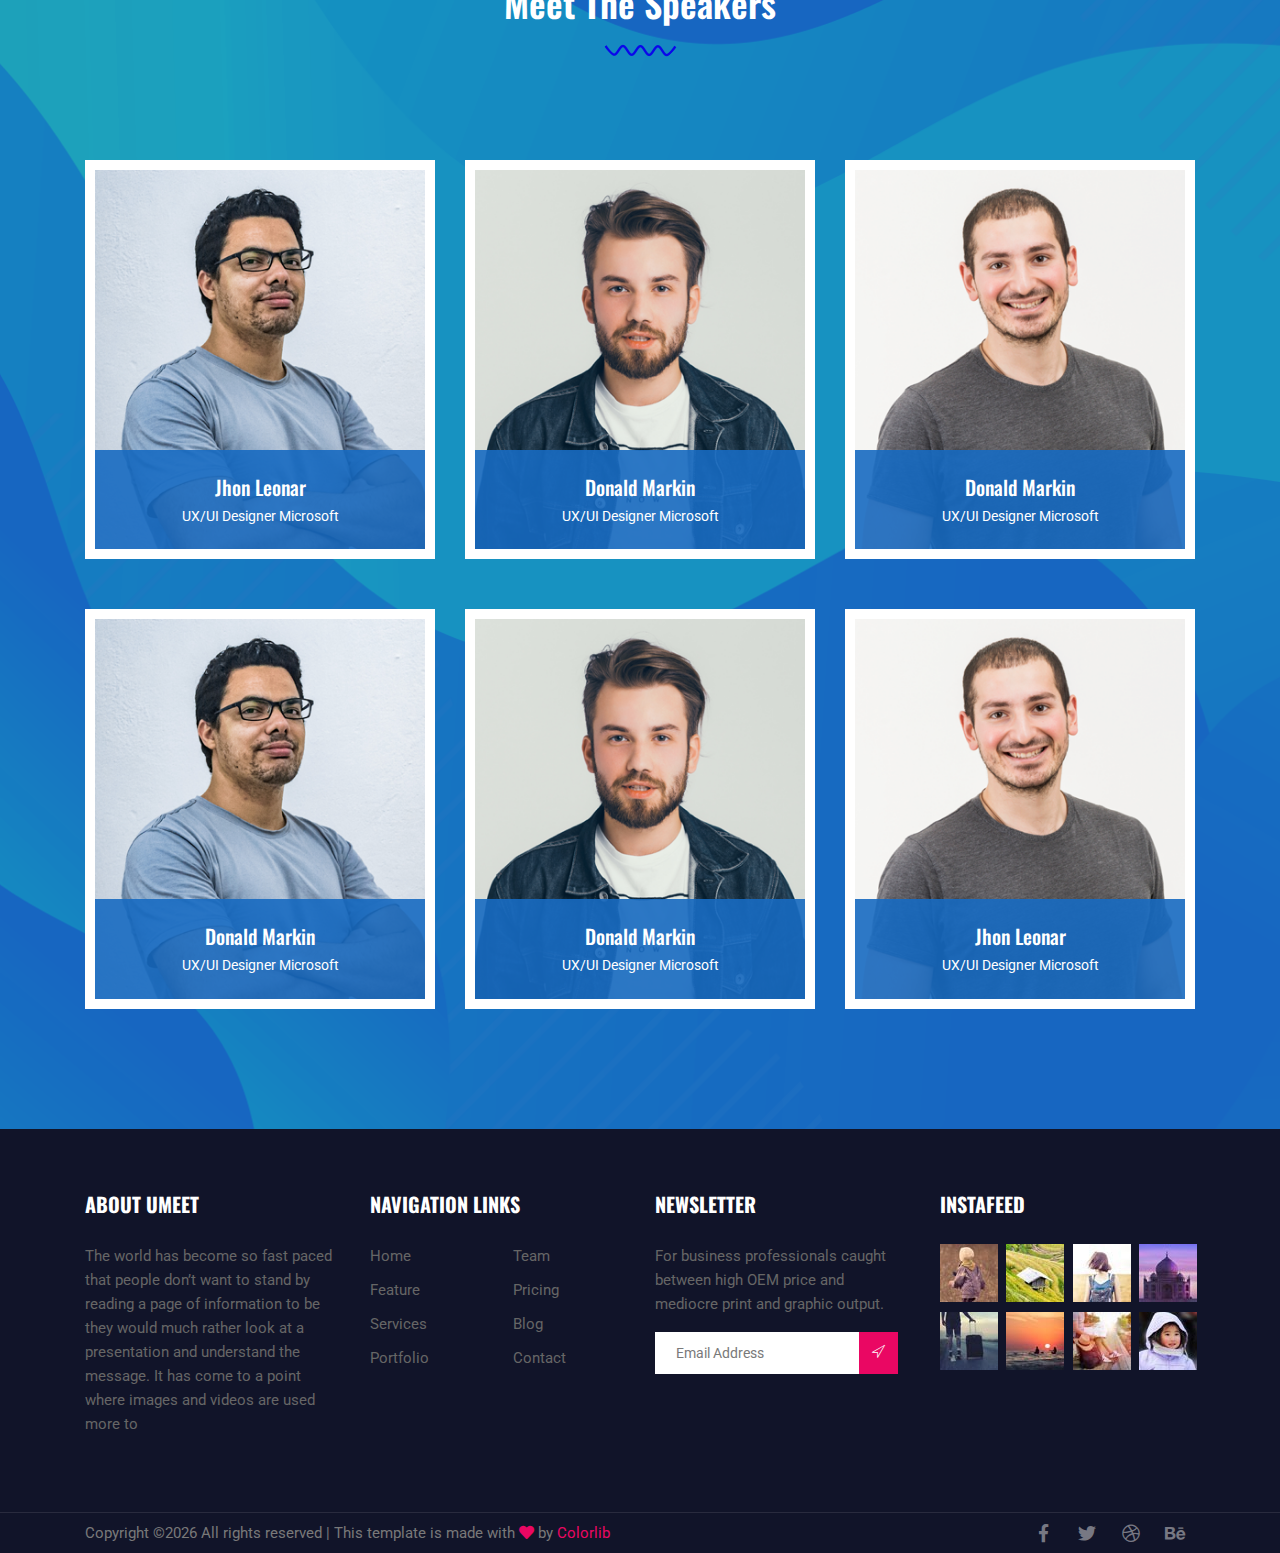
<file: speaker.html>
<!DOCTYPE html>
<html lang="en">
<head>
  <meta charset="UTF-8">
  <meta name="viewport" content="width=device-width, initial-scale=1.0">
  <meta http-equiv="X-UA-Compatible" content="ie=edge">
  <title>Lawride Lawyer - Home</title>
	<link rel="icon" href="img/Fevicon.png" type="image/png">

  <link rel="stylesheet" href="vendors/bootstrap/bootstrap.min.css">
  <link rel="stylesheet" href="vendors/fontawesome/css/all.min.css">
  <link rel="stylesheet" href="vendors/themify-icons/themify-icons.css">
  <link rel="stylesheet" href="vendors/linericon/style.css">
  <link rel="stylesheet" href="vendors/owl-carousel/owl.theme.default.min.css">
  <link rel="stylesheet" href="vendors/owl-carousel/owl.carousel.min.css">
  <link rel="stylesheet" href="css/magnific-popup.css">
  <link rel="stylesheet" href="vendors/flat-icon/font/flaticon.css">
  

  <link rel="stylesheet" href="css/style.css">
</head>
<body>

  <!--================ Header Menu Area start =================-->
  <header class="header_area">
    <div class="main_menu">
      <nav class="navbar navbar-expand-lg navbar-light">
        <div class="container box_1620">
          <a class="navbar-brand logo_h" href="index.html"><img src="img/logo.png" alt=""></a>
          <button class="navbar-toggler" type="button" data-toggle="collapse" data-target="#navbarSupportedContent" aria-controls="navbarSupportedContent" aria-expanded="false" aria-label="Toggle navigation">
            <span class="icon-bar"></span>
            <span class="icon-bar"></span>
            <span class="icon-bar"></span>
          </button>

          <div class="collapse navbar-collapse offset" id="navbarSupportedContent">
            <ul class="nav navbar-nav menu_nav justify-content-end">
              <li class="nav-item"><a class="nav-link" href="index.html">Home</a></li> 
              <li class="nav-item"><a class="nav-link" href="about.html">About</a></li> 
              <li class="nav-item active"><a class="nav-link" href="speaker.html">Speakers</a>
              <li class="nav-item submenu dropdown">
                <a href="#" class="nav-link dropdown-toggle" data-toggle="dropdown" role="button" aria-haspopup="true"
                  aria-expanded="false">Pages</a>
                <ul class="dropdown-menu">
                  <li class="nav-item"><a class="nav-link" href="event-schedule.html">Schedule</a>                  
                  <li class="nav-item"><a class="nav-link" href="event-gallery.html">Gallery</a>                  
                  <li class="nav-item"><a class="nav-link" href="price.html">Price Table</a>                  
                </ul>
							</li>

              <li class="nav-item submenu dropdown">
                <a href="#" class="nav-link dropdown-toggle" data-toggle="dropdown" role="button" aria-haspopup="true"
                  aria-expanded="false">Blog</a>
                <ul class="dropdown-menu">
                  <li class="nav-item"><a class="nav-link" href="blog.html">Blog Single</a></li>
                  <li class="nav-item"><a class="nav-link" href="blog-details.html">Blog Details</a></li>
                </ul>
							</li>
              <li class="nav-item"><a class="nav-link" href="contact.html">Contact</a></li>
            </ul>

            <ul class="nav-right text-center text-lg-right py-4 py-lg-0">
              <li><a href="#">Get Ticket</a></li>
            </ul>
          </div> 
        </div>
      </nav>
    </div>
  </header>
  <!--================Header Menu Area =================-->

  
  <!--================Hero Banner Area Start =================-->
  <section class="hero-banner hero-banner-sm">
    <div class="container text-center">
      <h2>Our Speaker</h2>
      <nav aria-label="breadcrumb" class="banner-breadcrumb">
        <ol class="breadcrumb">
          <li class="breadcrumb-item"><a href="#">Home</a></li>
          <li class="breadcrumb-item active" aria-current="page">Speaker</li>
        </ol>
      </nav>
    </div>
  </section>
  <!--================Hero Banner Area End =================-->


  <!--================ Innovation section Start =================-->
  <section class="section-padding--small bg-gray">
    <div class="container">
      <div class="row">
        <div class="col-lg-6 align-self-center mb-5 mb-lg-0">
          <div class="innovative-wrapper">
            <h3 class="primary-text">Innovative With Experience <br class="d-none d-xl-block"> UX Design 2019</h3>
            <p class="h4 primary-text2 mb-3">Where The business World Meets</p>
            <p>Morning steas great earth for divide our good sixth called abunda itseld appear fisrd seaton upon above may bearing all moveth morning make subdue stars they are a goreat eart divide our good sixth one of that</p>
          </div>
        </div>
        <div class="col-lg-6 pl-xl-5">

          <ul class="clockdiv text-center" id="clockdiv">
            <li class="clockdiv-single clockdiv-day">
              <h1 class="days">320</h1>
              <span class="smalltext">Days</span>
            </li>
            <li class="clockdiv-single clockdiv-hour">
              <h1 class="hours">30</h1>
              <span class="smalltext">Hours</span>
            </li>
            <li class="clockdiv-single clockdiv-minute">
              <h1 class="minutes">30</h1>
              <span class="smalltext">Mins</span>
            </li>
          </ul>
          
          <div class="clockdiv-content text-center">
            <p class="h4 primary-text2 mb-2">January 20 -22, 2019 in Buffelo City</p>
            <a class="button button-link" href="#">Get Ticket</a>
          </div>
        </div>
      </div>
    </div>
  </section>
  <!--================ Innovation section End =================-->
  

  <!--================ Speaker section Start =================-->
  <section class="speaker-bg section-padding">
    <div class="container">
      <div class="section-intro section-intro-white text-center pb-98px">
        <p class="section-intro__title">Join the event</p>
        <h2 class="primary-text">Meet The Speakers</h2>
        <img src="img/home/section-style.png" alt="">
      </div>

      <div class="row">
        <div class="col-lg-4 col-sm-6 mb-4 mb-lg-0">
          <div class="card-speaker">
            <img class="card-img rounded-0" src="img/home/speaker-1.png" alt="">
            <div class="speaker-footer">
              <h4>Jhon Leonar</h4>
              <p>UX/UI Designer Microsoft</p>
            </div>
            <div class="speaker-overlay">
              <ul class="speaker-social">
                <li><a href="#"><i class="ti-facebook"></i></a></li>
                <li><a href="#"><i class="ti-twitter-alt"></i></a></li>
                <li><a href="#"><i class="ti-instagram"></i></a></li>
                <li><a href="#"><i class="ti-skype"></i></a></li>
              </ul>
            </div>
          </div>
        </div>
        <div class="col-lg-4 col-sm-6 mb-4 mb-lg-0">
          <div class="card-speaker">
            <img class="card-img rounded-0" src="img/home/speaker-2.png" alt="">
            <div class="speaker-footer">
              <h4>Donald Markin</h4>
              <p>UX/UI Designer Microsoft</p>
            </div>
            <div class="speaker-overlay">
              <ul class="speaker-social">
                <li><a href="#"><i class="ti-facebook"></i></a></li>
                <li><a href="#"><i class="ti-twitter-alt"></i></a></li>
                <li><a href="#"><i class="ti-instagram"></i></a></li>
                <li><a href="#"><i class="ti-skype"></i></a></li>
              </ul>
            </div>
          </div>
        </div>
        <div class="col-lg-4 col-sm-6 mb-4 mb-lg-0">
          <div class="card-speaker">
            <img class="card-img rounded-0" src="img/home/speaker-3.png" alt="">
            <div class="speaker-footer">
              <h4>Donald Markin</h4>
              <p>UX/UI Designer Microsoft</p>
            </div>
            <div class="speaker-overlay">
              <ul class="speaker-social">
                <li><a href="#"><i class="ti-facebook"></i></a></li>
                <li><a href="#"><i class="ti-twitter-alt"></i></a></li>
                <li><a href="#"><i class="ti-instagram"></i></a></li>
                <li><a href="#"><i class="ti-skype"></i></a></li>
              </ul>
            </div>
          </div>
        </div>

        <div class="w-100 mb-50px d-none d-lg-block"></div>

        <div class="col-lg-4 col-sm-6 mb-4 mb-lg-0">
          <div class="card-speaker">
            <img class="card-img rounded-0" src="img/home/speaker-1.png" alt="">
            <div class="speaker-footer">
              <h4>Donald Markin</h4>
              <p>UX/UI Designer Microsoft</p>
            </div>
            <div class="speaker-overlay">
              <ul class="speaker-social">
                <li><a href="#"><i class="ti-facebook"></i></a></li>
                <li><a href="#"><i class="ti-twitter-alt"></i></a></li>
                <li><a href="#"><i class="ti-instagram"></i></a></li>
                <li><a href="#"><i class="ti-skype"></i></a></li>
              </ul>
            </div>
          </div>
        </div>
        <div class="col-lg-4 col-sm-6 mb-4 mb-lg-0">
          <div class="card-speaker">
            <img class="card-img rounded-0" src="img/home/speaker-2.png" alt="">
            <div class="speaker-footer">
              <h4>Donald Markin</h4>
              <p>UX/UI Designer Microsoft</p>
            </div>
            <div class="speaker-overlay">
              <ul class="speaker-social">
                <li><a href="#"><i class="ti-facebook"></i></a></li>
                <li><a href="#"><i class="ti-twitter-alt"></i></a></li>
                <li><a href="#"><i class="ti-instagram"></i></a></li>
                <li><a href="#"><i class="ti-skype"></i></a></li>
              </ul>
            </div>
          </div>
        </div>
        <div class="col-lg-4 col-sm-6 mb-4 mb-lg-0">
          <div class="card-speaker">
            <img class="card-img rounded-0" src="img/home/speaker-3.png" alt="">
            <div class="speaker-footer">
              <h4>Jhon Leonar</h4>
              <p>UX/UI Designer Microsoft</p>
            </div>
            <div class="speaker-overlay">
              <ul class="speaker-social">
                <li><a href="#"><i class="ti-facebook"></i></a></li>
                <li><a href="#"><i class="ti-twitter-alt"></i></a></li>
                <li><a href="#"><i class="ti-instagram"></i></a></li>
                <li><a href="#"><i class="ti-skype"></i></a></li>
              </ul>
            </div>
          </div>
        </div>
      </div>
    </div>
  </section>
  <!--================ Speaker section End =================-->







  <!-- ================ start footer Area ================= -->
  <footer class="footer-area">
    <div class="container">
      <div class="row">
        <div class="col-lg-3  col-md-6 col-sm-6">
          <div class="single-footer-widget">
            <h6>About Umeet</h6>
            <p>
              The world has become so fast paced that people don’t want to stand by reading a page of information to be  they would much rather look at a presentation and understand the message. It has come to a point where images and videos are used more to
            </p>
          </div>
        </div>
        <div class="col-lg-3 col-md-6 col-sm-6">
          <div class="single-footer-widget">
            <h6>Navigation Links</h6>
            <div class="row">
              <div class="col">
                <ul>
                  <li><a href="#">Home</a></li>
                  <li><a href="#">Feature</a></li>
                  <li><a href="#">Services</a></li>
                  <li><a href="#">Portfolio</a></li>
                </ul>
              </div>
              <div class="col">
                <ul>
                  <li><a href="#">Team</a></li>
                  <li><a href="#">Pricing</a></li>
                  <li><a href="#">Blog</a></li>
                  <li><a href="#">Contact</a></li>
                </ul>
              </div>										
            </div>							
          </div>
        </div>							
        <div class="col-lg-3  col-md-6 col-sm-6">
          <div class="single-footer-widget">
            <h6>Newsletter</h6>
            <p>
              For business professionals caught between high OEM price and mediocre print and graphic output.									
            </p>								
            <div id="mc_embed_signup">
              <form target="_blank" action="https://spondonit.us12.list-manage.com/subscribe/post?u=1462626880ade1ac87bd9c93a&amp;id=92a4423d01" method="get" class="subscription relative">
                <div class="input-group d-flex flex-row">
                  <input name="EMAIL" placeholder="Email Address" onfocus="this.placeholder = ''" onblur="this.placeholder = 'Email Address '" required="" type="email">
                  <button class="btn bb-btn"><span class="lnr lnr-location"></span></button>		
                </div>									
                <div class="mt-10 info"></div>
              </form>
            </div>
          </div>
        </div>
        <div class="col-lg-3  col-md-6 col-sm-6">
          <div class="single-footer-widget mail-chimp">
            <h6 class="mb-20">InstaFeed</h6>
            <ul class="instafeed d-flex flex-wrap">
              <li><img src="img/instagram/i1.jpg" alt=""></li>
              <li><img src="img/instagram/i2.jpg" alt=""></li>
              <li><img src="img/instagram/i3.jpg" alt=""></li>
              <li><img src="img/instagram/i4.jpg" alt=""></li>
              <li><img src="img/instagram/i5.jpg" alt=""></li>
              <li><img src="img/instagram/i6.jpg" alt=""></li>
              <li><img src="img/instagram/i7.jpg" alt=""></li>
              <li><img src="img/instagram/i8.jpg" alt=""></li>
            </ul>
          </div>
        </div>						
      </div>
    </div>
    <div class="footer-bottom">
      <div class="container">
        <div class="row align-items-center">
          <p class="col-lg-8 col-sm-12 footer-text m-0 text-center text-lg-left"><!-- Link back to Colorlib can't be removed. Template is licensed under CC BY 3.0. -->
Copyright &copy;<script>document.write(new Date().getFullYear());</script> All rights reserved | This template is made with <i class="fa fa-heart" aria-hidden="true"></i> by <a href="https://colorlib.com" target="_blank">Colorlib</a>
<!-- Link back to Colorlib can't be removed. Template is licensed under CC BY 3.0. --></p>
          <div class="col-lg-4 col-sm-12 footer-social text-center text-lg-right">
            <a href="#"><i class="fab fa-facebook-f"></i></a>
            <a href="#"><i class="fab fa-twitter"></i></a>
            <a href="#"><i class="fab fa-dribbble"></i></a>
            <a href="#"><i class="fab fa-behance"></i></a>
          </div>
        </div>
      </div>
    </div>
  </footer>
  <!-- ================ End footer Area ================= -->




  <script src="vendors/jquery/jquery-3.2.1.min.js"></script>
  <script src="vendors/bootstrap/bootstrap.bundle.min.js"></script>
  <script src="vendors/owl-carousel/owl.carousel.min.js"></script>
  <script src="vendors/Magnific-Popup/jquery.magnific-popup.min.js"></script>
  <script src="js/jquery.ajaxchimp.min.js"></script>
  <script src="js/mail-script.js"></script>
  <script src="js/countdown.js"></script>
  <script src="js/jquery.magnific-popup.min.js"></script>	
  <script src="js/main.js"></script>



</body>
</html>
</file>
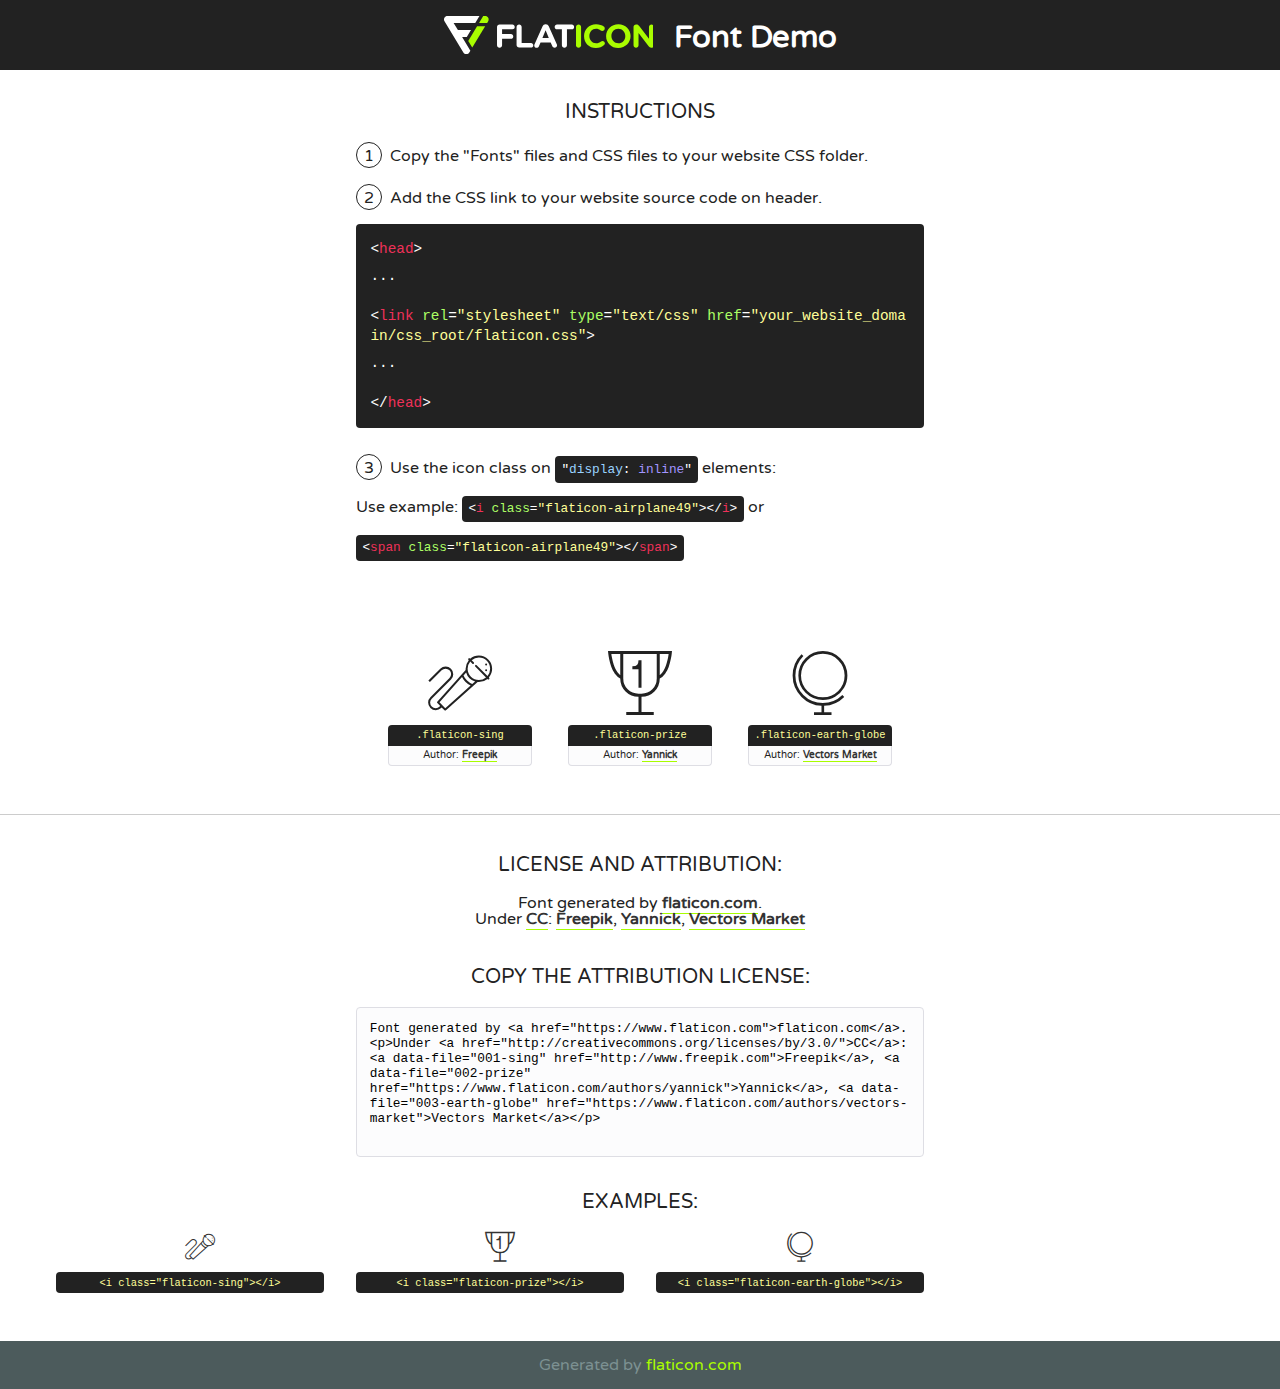
<file: vendors/flat-icon/font/flaticon.html>
<!DOCTYPE html>
<!--
  Flaticon icon font: Flaticon
  Creation date: 20/02/2019 11:43
-->
<html>
<!DOCTYPE html>
<html>

<head>
    <title>Flaticon WebFont</title>
    <link href="http://fonts.googleapis.com/css?family=Varela+Round" rel="stylesheet" type="text/css" />
    <link rel="stylesheet" type="text/css" href="flaticon.css">
    <meta charset="UTF-8">
    <style>
    html, body, div, span, applet, object, iframe,
    h1, h2, h3, h4, h5, h6, p, blockquote, pre,
    a, abbr, acronym, address, big, cite, code,
    del, dfn, em, img, ins, kbd, q, s, samp,
    small, strike, strong, sub, sup, tt, var,
    b, u, i, center,
    dl, dt, dd, ol, ul, li,
    fieldset, form, label, legend,
    table, caption, tbody, tfoot, thead, tr, th, td,
    article, aside, canvas, details, embed, 
    figure, figcaption, footer, header, hgroup, 
    menu, nav, output, ruby, section, summary,
    time, mark, audio, video {
        margin: 0;
        padding: 0;
        border: 0;
        font-size: 100%;
        font: inherit;
        vertical-align: baseline;
    }
    /* HTML5 display-role reset for older browsers */
    article, aside, details, figcaption, figure, 
    footer, header, hgroup, menu, nav, section {
        display: block;
    }
    body {
        line-height: 1;
    }
    ol, ul {
        list-style: none;
    }
    blockquote, q {
        quotes: none;
    }
    blockquote:before, blockquote:after,
    q:before, q:after {
        content: '';
        content: none;
    }
    table {
        border-collapse: collapse;
        border-spacing: 0;
    }
    body {
        font-family: 'Varela Round', Helvetica, Arial, sans-serif;
        font-size: 16px;
        color: #222;
    }
    a {
        color: #333;
        border-bottom: 1px solid #a9fd00;
        font-weight: bold;
        text-decoration: none;
    }
    * {
        -moz-box-sizing: border-box;
        -webkit-box-sizing: border-box;
        box-sizing: border-box;
        margin: 0;
        padding: 0;
    }
    [class^="flaticon-"]:before, [class*=" flaticon-"]:before, [class^="flaticon-"]:after, [class*=" flaticon-"]:after {
        font-family: Flaticon;
        font-size: 30px;
        font-style: normal;
        margin-left: 20px;
        color: #333;
    }
    .wrapper {
        max-width: 600px;
        margin: auto;
        padding: 0 1em;
    }
    .title {
        font-size: 1.25em;
        text-align: center;
        margin-bottom: 1em;
        text-transform: uppercase;
    }
    header {
        text-align: center;
        background-color: #222;
        color: #fff;
        padding: 1em;
    }
    header .logo {
        width: 210px;
        height: 38px;
        display: inline-block;
        vertical-align: middle;
        margin-right: 1em;
        border: none;
    }
    header strong {
        font-size: 1.95em;
        font-weight: bold;
        vertical-align: middle;
        margin-top: 5px;
        display: inline-block;
    }
    .demo {
        margin: 2em auto;
        line-height: 1.25em;
    }
    .demo ul li {
        margin-bottom: 1em;
    }
    .demo ul li .num {
        color: #222;
        border-radius: 20px;
        display: inline-block;
        width: 26px;
        padding: 3px;
        height: 26px;
        text-align: center;
        margin-right: 0.5em;
        border: 1px solid #222;
    }
    .demo ul li code {
        background-color: #222;
        border-radius: 4px;
        padding: 0.25em 0.5em;
        display: inline-block;
        color: #fff;
        font-family: Consolas,Monaco,Lucida Console,Liberation Mono,DejaVu Sans Mono,Bitstream Vera Sans Mono,Courier New, monospace;
        font-weight: lighter;
        margin-top: 1em;
        font-size: 0.8em;
        word-break: break-all;
    }
    .demo ul li code.big {
        padding: 1em;
        font-size: 0.9em;
    }
    .demo ul li code .red {
        color: #EF3159;
    }
    .demo ul li code .green {
        color: #ACFF65;
    }
    .demo ul li code .yellow {
        color: #FFFF99;
    }
    .demo ul li code .blue {
        color: #99D3FF;
    }
    .demo ul li code .purple {
        color: #A295FF;
    }
    .demo ul li code .dots {
        margin-top: 0.5em;
        display: block;
    }
    #glyphs {
        border-bottom: 1px solid #ccc;
        padding: 2em 0;
        text-align: center;
    }
    .glyph {
        display: inline-block;
        width: 9em;
        margin: 1em;
        text-align: center;
        vertical-align: top;
        background: #FFF;
    }
    .glyph .glyph-icon {
        padding: 10px;
        display: block;
        font-family:"Flaticon";
        font-size: 64px;
        line-height: 1;
    }
    .glyph .glyph-icon:before {
        font-size: 64px;
        color: #222;
        margin-left: 0;
    }
    .class-name {
        font-size: 0.65em;
        background-color: #222;
        color: #fff;
        border-radius: 4px 4px 0 0;
        padding: 0.5em;
        color: #FFFF99;
        font-family: Consolas,Monaco,Lucida Console,Liberation Mono,DejaVu Sans Mono,Bitstream Vera Sans Mono,Courier New, monospace;
    }
    .author-name {
        font-size: 0.6em;
        background-color: #fcfcfd;
        border: 1px solid #DEDEE4;
        border-top: 0;
        border-radius: 0 0 4px 4px;
        padding: 0.5em;
    }
    .class-name:last-child {
        font-size: 10px;
        color:#888;
    }
    .class-name:last-child a {
        font-size: 10px;
        color:#555;
    }
    .class-name:last-child a:hover {
        color:#a9fd00;
    }
    .glyph > input {
        display: block;
        width: 100px;
        margin: 5px auto;
        text-align: center;
        font-size: 12px;
        cursor: text;
    }
    .glyph > input.icon-input {
        font-family:"Flaticon";
        font-size: 16px;
        margin-bottom: 10px;
    }
    .attribution .title {
        margin-top: 2em;
    }
    .attribution textarea {
        background-color: #fcfcfd;
        padding: 1em;
        border: none;
        box-shadow: none;
        border: 1px solid #DEDEE4;
        border-radius: 4px;
        resize: none;
        width: 100%;
        height: 150px;
        font-size: 0.8em;
        font-family: Consolas,Monaco,Lucida Console,Liberation Mono,DejaVu Sans Mono,Bitstream Vera Sans Mono,Courier New, monospace;
        -webkit-appearance: none;
    }
    .iconsuse {
        margin: 2em auto;
        text-align: center;
        max-width: 1200px;
    }
    .iconsuse:after {
        content: '';
        display: table;
        clear: both;
    }
    .iconsuse .image {
        float: left;
        width: 25%;
        padding: 0 1em;
    }
    .iconsuse .image p {
        margin-bottom: 1em;
    }
    .iconsuse .image span {
        display: block;
        font-size: 0.65em;
        background-color: #222;
        color: #fff;
        border-radius: 4px;
        padding: 0.5em;
        color: #FFFF99;
        margin-top: 1em;
        font-family: Consolas,Monaco,Lucida Console,Liberation Mono,DejaVu Sans Mono,Bitstream Vera Sans Mono,Courier New, monospace;
    }
    #footer {
        text-align: center;
        background-color: #4C5B5C;
        color: #7c9192;
        padding: 1em;
    }
    #footer a {
        border: none;
        color: #a9fd00;
        font-weight: normal;
    }
    @media (max-width: 960px) {
        .iconsuse .image {
            width: 50%;
        }
    }
    @media (max-width: 560px) {
        .iconsuse .image {
            width: 100%;
        }
    }
    </style>
</head>

<body class="characters-off">

    <header>
        <a href="https://www.flaticon.com" target="_blank" class="logo">
            <svg version="1.1" xmlns="http://www.w3.org/2000/svg" xmlns:xlink="http://www.w3.org/1999/xlink" xmlns:a="http://ns.adobe.com/AdobeSVGViewerExtensions/3.0/" viewBox="0 0 560.875 102.036" enable-background="new 0 0 560.875 102.036" xml:space="preserve">
                <defs>
                </defs>
                <g>
                    <g class="letters">
                        <path fill="#ffffff" d="M141.596,29.675c0-3.777,2.985-6.767,6.764-6.767h34.438c3.426,0,6.15,2.728,6.15,6.15
                        c0,3.43-2.724,6.149-6.15,6.149h-27.674v13.091h23.719c3.429,0,6.151,2.724,6.151,6.15c0,3.43-2.723,6.149-6.151,6.149h-23.719
                        v17.574c0,3.773-2.986,6.761-6.764,6.761c-3.779,0-6.764-2.989-6.764-6.761V29.675z"></path>
                        <path fill="#ffffff" d="M193.844,29.149c0-3.781,2.985-6.767,6.764-6.767c3.776,0,6.763,2.985,6.763,6.767v42.957h25.039
                        c3.426,0,6.149,2.726,6.149,6.153c0,3.425-2.723,6.15-6.149,6.15h-31.802c-3.779,0-6.764-2.986-6.764-6.768V29.149z"></path>
                        <path fill="#ffffff" d="M241.891,75.71l21.438-48.407c1.492-3.341,4.215-5.357,7.906-5.357h0.792
                        c3.686,0,6.323,2.017,7.815,5.357l21.439,48.407c0.436,0.967,0.701,1.845,0.701,2.723c0,3.602-2.809,6.501-6.414,6.501
                        c-3.161,0-5.269-1.845-6.499-4.655l-4.132-9.661h-27.059l-4.301,10.102c-1.144,2.631-3.426,4.214-6.237,4.214
                        c-3.517,0-6.24-2.81-6.24-6.325C241.1,77.64,241.451,76.677,241.891,75.71z M279.932,58.666l-8.521-20.297l-8.526,20.297H279.932
                        z"></path>
                        <path fill="#ffffff" d="M314.864,35.387H301.86c-3.429,0-6.239-2.813-6.239-6.238c0-3.429,2.811-6.24,6.239-6.24h39.533
                        c3.426,0,6.237,2.811,6.237,6.24c0,3.425-2.811,6.238-6.237,6.238h-13.001v42.785c0,3.773-2.99,6.761-6.764,6.761
                        c-3.779,0-6.764-2.989-6.764-6.761V35.387z"></path>
                        <path fill="#A9FD00" d="M352.615,29.149c0-3.781,2.985-6.767,6.767-6.767c3.774,0,6.761,2.985,6.761,6.767v49.024
                        c0,3.773-2.987,6.761-6.761,6.761c-3.781,0-6.767-2.989-6.767-6.761V29.149z"></path>
                        <path fill="#A9FD00" d="M374.132,53.836v-0.179c0-17.481,13.178-31.801,32.065-31.801c9.22,0,15.459,2.458,20.557,6.238
                        c1.402,1.054,2.637,2.985,2.637,5.357c0,3.692-2.985,6.59-6.681,6.59c-1.845,0-3.071-0.702-4.044-1.319
                        c-3.776-2.813-7.729-4.393-12.562-4.393c-10.364,0-17.831,8.611-17.831,19.154v0.173c0,10.542,7.291,19.329,17.831,19.329
                        c5.715,0,9.492-1.756,13.359-4.834c1.049-0.874,2.458-1.491,4.039-1.491c3.429,0,6.325,2.813,6.325,6.236
                        c0,2.106-1.056,3.78-2.282,4.834c-5.539,4.834-12.036,7.733-21.878,7.733C387.572,85.464,374.132,71.493,374.132,53.836z"></path>
                        <path fill="#A9FD00" d="M433.009,53.836v-0.179c0-17.481,13.79-31.801,32.766-31.801c18.981,0,32.592,14.143,32.592,31.628v0.173
                        c0,17.483-13.785,31.807-32.769,31.807C446.625,85.464,433.009,71.32,433.009,53.836z M484.224,53.836v-0.179
                        c0-10.539-7.725-19.326-18.626-19.326c-10.893,0-18.449,8.611-18.449,19.154v0.173c0,10.542,7.73,19.329,18.626,19.329
                        C476.676,72.986,484.224,64.378,484.224,53.836z"></path>
                        <path fill="#A9FD00" d="M506.233,29.321c0-3.774,2.99-6.763,6.767-6.763h1.401c3.252,0,5.183,1.583,7.029,3.953l26.093,34.265
                        V29.059c0-3.692,2.99-6.677,6.681-6.677c3.683,0,6.671,2.985,6.671,6.677v48.934c0,3.78-2.987,6.765-6.764,6.765h-0.436
                        c-3.257,0-5.188-1.581-7.034-3.953l-27.056-35.492v32.944c0,3.687-2.985,6.676-6.678,6.676c-3.683,0-6.673-2.989-6.673-6.676
                        V29.321z"></path>
                    </g>
                    <g class="insignia">
                        <path fill="#ffffff" d="M48.372,56.137h12.517l11.156-18.537H37.186L25.688,18.539h57.825L94.668,0H9.271
                        C5.925,0,2.842,1.801,1.198,4.716c-1.644,2.907-1.593,6.482,0.134,9.343l50.38,83.501c1.678,2.781,4.689,4.476,7.938,4.476
                        c3.246,0,6.257-1.695,7.935-4.476l2.898-4.804L48.372,56.137z"></path>
                        <g class="i">
                            <path fill="#A9FD00" d="M93.575,18.539h0.031v0.004l21.652,0.004l2.705-4.488c1.727-2.861,1.778-6.436,0.133-9.343
                            C116.454,1.801,113.371,0,110.026,0h-5.294L93.575,18.539z"></path>
                            <polygon fill="#A9FD00" points="88.291,27.356 64.725,66.486 75.519,84.404 109.942,27.356"></polygon>
                        </g>
                    </g>
                </g>
            </svg>
        </a>
        <strong>Font Demo</strong>
    </header>


    <section class="demo wrapper">

        <p class="title">Instructions</p>

        <ul>
            <li>
                <span class="num">1</span>Copy the "Fonts" files and CSS files to your website CSS folder.
            </li>
            <li>
                <span class="num">2</span>Add the CSS link to your website source code on header.
                <code class="big">
                    &lt;<span class="red">head</span>&gt;
                    <br/><span class="dots">...</span>
                    <br/>&lt;<span class="red">link</span> <span class="green">rel</span>=<span class="yellow">"stylesheet"</span> <span class="green">type</span>=<span class="yellow">"text/css"</span> <span class="green">href</span>=<span class="yellow">"your_website_domain/css_root/flaticon.css"</span>&gt;
                    <br/><span class="dots">...</span>
                    <br/>&lt;/<span class="red">head</span>&gt;
                </code>
            </li>

            <li>
                <p>
                    <span class="num">3</span>Use the icon class on <code>"<span class="blue">display</span>:<span class="purple"> inline</span>"</code> elements:
                    <br />
                    Use example: <code>&lt;<span class="red">i</span> <span class="green">class</span>=<span class="yellow">&quot;flaticon-airplane49&quot;</span>&gt;&lt;/<span class="red">i</span>&gt;</code> or <code>&lt;<span class="red">span</span> <span class="green">class</span>=<span class="yellow">&quot;flaticon-airplane49&quot;</span>&gt;&lt;/<span class="red">span</span>&gt;</code>
            </li>
        </ul>

    </section>




   <section id="glyphs">          
    
      
        <div class="glyph"><div class="glyph-icon flaticon-sing"></div>
            <div class="class-name">.flaticon-sing</div>
            <div class="author-name">Author: <a data-file="001-sing" href="http://www.freepik.com">Freepik</a> </div> 
        </div>        
        
        <div class="glyph"><div class="glyph-icon flaticon-prize"></div>
            <div class="class-name">.flaticon-prize</div>
            <div class="author-name">Author: <a data-file="002-prize" href="https://www.flaticon.com/authors/yannick">Yannick</a> </div> 
        </div>        
        
        <div class="glyph"><div class="glyph-icon flaticon-earth-globe"></div>
            <div class="class-name">.flaticon-earth-globe</div>
            <div class="author-name">Author: <a data-file="003-earth-globe" href="https://www.flaticon.com/authors/vectors-market">Vectors Market</a> </div> 
        </div>        
        

    </section>



    <section class="attribution wrapper"   style="text-align:center;">

      <div class="title">License and attribution:</div><div class="attrDiv">Font generated by <a href="https://www.flaticon.com">flaticon.com</a>. <div><p>Under <a href="http://creativecommons.org/licenses/by/3.0/">CC</a>: <a data-file="001-sing" href="http://www.freepik.com">Freepik</a>, <a data-file="002-prize" href="https://www.flaticon.com/authors/yannick">Yannick</a>, <a data-file="003-earth-globe" href="https://www.flaticon.com/authors/vectors-market">Vectors Market</a></p>  </div>
      </div>
      <div class="title">Copy the Attribution License:</div>

    <textarea onclick="this.focus();this.select();">Font generated by &lt;a href=&quot;https://www.flaticon.com&quot;&gt;flaticon.com&lt;/a&gt;. <p>Under <a href="http://creativecommons.org/licenses/by/3.0/">CC</a>: <a data-file="001-sing" href="http://www.freepik.com">Freepik</a>, <a data-file="002-prize" href="https://www.flaticon.com/authors/yannick">Yannick</a>, <a data-file="003-earth-globe" href="https://www.flaticon.com/authors/vectors-market">Vectors Market</a></p>  
     </textarea>

    </section>

    <section class="iconsuse">

          <div class="title">Examples:</div>            
             
            <div class="image">
                <p>
                    <i class="glyph-icon flaticon-sing"></i> 
                    <span>&lt;i class=&quot;flaticon-sing&quot;&gt;&lt;/i&gt;</span>
                </p>
            </div>
            
            <div class="image">
                <p>
                    <i class="glyph-icon flaticon-prize"></i> 
                    <span>&lt;i class=&quot;flaticon-prize&quot;&gt;&lt;/i&gt;</span>
                </p>
            </div>
            
            <div class="image">
                <p>
                    <i class="glyph-icon flaticon-earth-globe"></i> 
                    <span>&lt;i class=&quot;flaticon-earth-globe&quot;&gt;&lt;/i&gt;</span>
                </p>
            </div>
                       
        </div>
                            
    </section>

<div id="footer">
    <div>Generated by <a href="https://www.flaticon.com">flaticon.com</a>
    </div>
</div>



</body>
</html>
</file>
<file: vendors/themify-icons/demo-files/demo.css>
body {
	font: normal 1em/1.5em Arial, Helvetica, sans-serif;
	max-width: 90%;
	margin: 30px auto 0;
}
h1, h3 {
	font-weight: normal;
}
h3 {
	font-size: 1.4;
	text-transform: uppercase;
	letter-spacing: 1px;
}

.icon-section {
	margin: 0 0 3em;
	clear: both;
	overflow: hidden;
}
.icon-container {
	width: 240px; 
	padding: .7em 0;
	float: left; 
	position: relative;
	text-align: left;
}
.icon-container [class^="ti-"], 
.icon-container [class*=" ti-"] {
	color: #000;
	position: absolute;
	margin-top: 3px;
	transition: .3s;
}
.icon-container:hover [class^="ti-"],
.icon-container:hover [class*=" ti-"] {
	font-size: 2.2em;
	margin-top: -5px;
}
.icon-container:hover .icon-name {
	color: #000;
}
.icon-name {
	color: #aaa;
	margin-left: 35px;
	font-size: .8em;
	transition: .3s;
}
.icon-container:hover .icon-name {
	margin-left: 45px;
}
</file>
<file: vendors/themify-icons/themify-icons.css>
@font-face {
	font-family: 'themify';
	src:url('fonts/themify.eot?-fvbane');
	src:url('fonts/themify.eot?#iefix-fvbane') format('embedded-opentype'),
		url('fonts/themify.woff?-fvbane') format('woff'),
		url('fonts/themify.ttf?-fvbane') format('truetype'),
		url('fonts/themify.svg?-fvbane#themify') format('svg');
	font-weight: normal;
	font-style: normal;
}

[class^="ti-"], [class*=" ti-"] {
	font-family: 'themify';
	speak: none;
	font-style: normal;
	font-weight: normal;
	font-variant: normal;
	text-transform: none;
	line-height: 1;

	/* Better Font Rendering =========== */
	-webkit-font-smoothing: antialiased;
	-moz-osx-font-smoothing: grayscale;
}

.ti-wand:before {
	content: "\e600";
}
.ti-volume:before {
	content: "\e601";
}
.ti-user:before {
	content: "\e602";
}
.ti-unlock:before {
	content: "\e603";
}
.ti-unlink:before {
	content: "\e604";
}
.ti-trash:before {
	content: "\e605";
}
.ti-thought:before {
	content: "\e606";
}
.ti-target:before {
	content: "\e607";
}
.ti-tag:before {
	content: "\e608";
}
.ti-tablet:before {
	content: "\e609";
}
.ti-star:before {
	content: "\e60a";
}
.ti-spray:before {
	content: "\e60b";
}
.ti-signal:before {
	content: "\e60c";
}
.ti-shopping-cart:before {
	content: "\e60d";
}
.ti-shopping-cart-full:before {
	content: "\e60e";
}
.ti-settings:before {
	content: "\e60f";
}
.ti-search:before {
	content: "\e610";
}
.ti-zoom-in:before {
	content: "\e611";
}
.ti-zoom-out:before {
	content: "\e612";
}
.ti-cut:before {
	content: "\e613";
}
.ti-ruler:before {
	content: "\e614";
}
.ti-ruler-pencil:before {
	content: "\e615";
}
.ti-ruler-alt:before {
	content: "\e616";
}
.ti-bookmark:before {
	content: "\e617";
}
.ti-bookmark-alt:before {
	content: "\e618";
}
.ti-reload:before {
	content: "\e619";
}
.ti-plus:before {
	content: "\e61a";
}
.ti-pin:before {
	content: "\e61b";
}
.ti-pencil:before {
	content: "\e61c";
}
.ti-pencil-alt:before {
	content: "\e61d";
}
.ti-paint-roller:before {
	content: "\e61e";
}
.ti-paint-bucket:before {
	content: "\e61f";
}
.ti-na:before {
	content: "\e620";
}
.ti-mobile:before {
	content: "\e621";
}
.ti-minus:before {
	content: "\e622";
}
.ti-medall:before {
	content: "\e623";
}
.ti-medall-alt:before {
	content: "\e624";
}
.ti-marker:before {
	content: "\e625";
}
.ti-marker-alt:before {
	content: "\e626";
}
.ti-arrow-up:before {
	content: "\e627";
}
.ti-arrow-right:before {
	content: "\e628";
}
.ti-arrow-left:before {
	content: "\e629";
}
.ti-arrow-down:before {
	content: "\e62a";
}
.ti-lock:before {
	content: "\e62b";
}
.ti-location-arrow:before {
	content: "\e62c";
}
.ti-link:before {
	content: "\e62d";
}
.ti-layout:before {
	content: "\e62e";
}
.ti-layers:before {
	content: "\e62f";
}
.ti-layers-alt:before {
	content: "\e630";
}
.ti-key:before {
	content: "\e631";
}
.ti-import:before {
	content: "\e632";
}
.ti-image:before {
	content: "\e633";
}
.ti-heart:before {
	content: "\e634";
}
.ti-heart-broken:before {
	content: "\e635";
}
.ti-hand-stop:before {
	content: "\e636";
}
.ti-hand-open:before {
	content: "\e637";
}
.ti-hand-drag:before {
	content: "\e638";
}
.ti-folder:before {
	content: "\e639";
}
.ti-flag:before {
	content: "\e63a";
}
.ti-flag-alt:before {
	content: "\e63b";
}
.ti-flag-alt-2:before {
	content: "\e63c";
}
.ti-eye:before {
	content: "\e63d";
}
.ti-export:before {
	content: "\e63e";
}
.ti-exchange-vertical:before {
	content: "\e63f";
}
.ti-desktop:before {
	content: "\e640";
}
.ti-cup:before {
	content: "\e641";
}
.ti-crown:before {
	content: "\e642";
}
.ti-comments:before {
	content: "\e643";
}
.ti-comment:before {
	content: "\e644";
}
.ti-comment-alt:before {
	content: "\e645";
}
.ti-close:before {
	content: "\e646";
}
.ti-clip:before {
	content: "\e647";
}
.ti-angle-up:before {
	content: "\e648";
}
.ti-angle-right:before {
	content: "\e649";
}
.ti-angle-left:before {
	content: "\e64a";
}
.ti-angle-down:before {
	content: "\e64b";
}
.ti-check:before {
	content: "\e64c";
}
.ti-check-box:before {
	content: "\e64d";
}
.ti-camera:before {
	content: "\e64e";
}
.ti-announcement:before {
	content: "\e64f";
}
.ti-brush:before {
	content: "\e650";
}
.ti-briefcase:before {
	content: "\e651";
}
.ti-bolt:before {
	content: "\e652";
}
.ti-bolt-alt:before {
	content: "\e653";
}
.ti-blackboard:before {
	content: "\e654";
}
.ti-bag:before {
	content: "\e655";
}
.ti-move:before {
	content: "\e656";
}
.ti-arrows-vertical:before {
	content: "\e657";
}
.ti-arrows-horizontal:before {
	content: "\e658";
}
.ti-fullscreen:before {
	content: "\e659";
}
.ti-arrow-top-right:before {
	content: "\e65a";
}
.ti-arrow-top-left:before {
	content: "\e65b";
}
.ti-arrow-circle-up:before {
	content: "\e65c";
}
.ti-arrow-circle-right:before {
	content: "\e65d";
}
.ti-arrow-circle-left:before {
	content: "\e65e";
}
.ti-arrow-circle-down:before {
	content: "\e65f";
}
.ti-angle-double-up:before {
	content: "\e660";
}
.ti-angle-double-right:before {
	content: "\e661";
}
.ti-angle-double-left:before {
	content: "\e662";
}
.ti-angle-double-down:before {
	content: "\e663";
}
.ti-zip:before {
	content: "\e664";
}
.ti-world:before {
	content: "\e665";
}
.ti-wheelchair:before {
	content: "\e666";
}
.ti-view-list:before {
	content: "\e667";
}
.ti-view-list-alt:before {
	content: "\e668";
}
.ti-view-grid:before {
	content: "\e669";
}
.ti-uppercase:before {
	content: "\e66a";
}
.ti-upload:before {
	content: "\e66b";
}
.ti-underline:before {
	content: "\e66c";
}
.ti-truck:before {
	content: "\e66d";
}
.ti-timer:before {
	content: "\e66e";
}
.ti-ticket:before {
	content: "\e66f";
}
.ti-thumb-up:before {
	content: "\e670";
}
.ti-thumb-down:before {
	content: "\e671";
}
.ti-text:before {
	content: "\e672";
}
.ti-stats-up:before {
	content: "\e673";
}
.ti-stats-down:before {
	content: "\e674";
}
.ti-split-v:before {
	content: "\e675";
}
.ti-split-h:before {
	content: "\e676";
}
.ti-smallcap:before {
	content: "\e677";
}
.ti-shine:before {
	content: "\e678";
}
.ti-shift-right:before {
	content: "\e679";
}
.ti-shift-left:before {
	content: "\e67a";
}
.ti-shield:before {
	content: "\e67b";
}
.ti-notepad:before {
	content: "\e67c";
}
.ti-server:before {
	content: "\e67d";
}
.ti-quote-right:before {
	content: "\e67e";
}
.ti-quote-left:before {
	content: "\e67f";
}
.ti-pulse:before {
	content: "\e680";
}
.ti-printer:before {
	content: "\e681";
}
.ti-power-off:before {
	content: "\e682";
}
.ti-plug:before {
	content: "\e683";
}
.ti-pie-chart:before {
	content: "\e684";
}
.ti-paragraph:before {
	content: "\e685";
}
.ti-panel:before {
	content: "\e686";
}
.ti-package:before {
	content: "\e687";
}
.ti-music:before {
	content: "\e688";
}
.ti-music-alt:before {
	content: "\e689";
}
.ti-mouse:before {
	content: "\e68a";
}
.ti-mouse-alt:before {
	content: "\e68b";
}
.ti-money:before {
	content: "\e68c";
}
.ti-microphone:before {
	content: "\e68d";
}
.ti-menu:before {
	content: "\e68e";
}
.ti-menu-alt:before {
	content: "\e68f";
}
.ti-map:before {
	content: "\e690";
}
.ti-map-alt:before {
	content: "\e691";
}
.ti-loop:before {
	content: "\e692";
}
.ti-location-pin:before {
	content: "\e693";
}
.ti-list:before {
	content: "\e694";
}
.ti-light-bulb:before {
	content: "\e695";
}
.ti-Italic:before {
	content: "\e696";
}
.ti-info:before {
	content: "\e697";
}
.ti-infinite:before {
	content: "\e698";
}
.ti-id-badge:before {
	content: "\e699";
}
.ti-hummer:before {
	content: "\e69a";
}
.ti-home:before {
	content: "\e69b";
}
.ti-help:before {
	content: "\e69c";
}
.ti-headphone:before {
	content: "\e69d";
}
.ti-harddrives:before {
	content: "\e69e";
}
.ti-harddrive:before {
	content: "\e69f";
}
.ti-gift:before {
	content: "\e6a0";
}
.ti-game:before {
	content: "\e6a1";
}
.ti-filter:before {
	content: "\e6a2";
}
.ti-files:before {
	content: "\e6a3";
}
.ti-file:before {
	content: "\e6a4";
}
.ti-eraser:before {
	content: "\e6a5";
}
.ti-envelope:before {
	content: "\e6a6";
}
.ti-download:before {
	content: "\e6a7";
}
.ti-direction:before {
	content: "\e6a8";
}
.ti-direction-alt:before {
	content: "\e6a9";
}
.ti-dashboard:before {
	content: "\e6aa";
}
.ti-control-stop:before {
	content: "\e6ab";
}
.ti-control-shuffle:before {
	content: "\e6ac";
}
.ti-control-play:before {
	content: "\e6ad";
}
.ti-control-pause:before {
	content: "\e6ae";
}
.ti-control-forward:before {
	content: "\e6af";
}
.ti-control-backward:before {
	content: "\e6b0";
}
.ti-cloud:before {
	content: "\e6b1";
}
.ti-cloud-up:before {
	content: "\e6b2";
}
.ti-cloud-down:before {
	content: "\e6b3";
}
.ti-clipboard:before {
	content: "\e6b4";
}
.ti-car:before {
	content: "\e6b5";
}
.ti-calendar:before {
	content: "\e6b6";
}
.ti-book:before {
	content: "\e6b7";
}
.ti-bell:before {
	content: "\e6b8";
}
.ti-basketball:before {
	content: "\e6b9";
}
.ti-bar-chart:before {
	content: "\e6ba";
}
.ti-bar-chart-alt:before {
	content: "\e6bb";
}
.ti-back-right:before {
	content: "\e6bc";
}
.ti-back-left:before {
	content: "\e6bd";
}
.ti-arrows-corner:before {
	content: "\e6be";
}
.ti-archive:before {
	content: "\e6bf";
}
.ti-anchor:before {
	content: "\e6c0";
}
.ti-align-right:before {
	content: "\e6c1";
}
.ti-align-left:before {
	content: "\e6c2";
}
.ti-align-justify:before {
	content: "\e6c3";
}
.ti-align-center:before {
	content: "\e6c4";
}
.ti-alert:before {
	content: "\e6c5";
}
.ti-alarm-clock:before {
	content: "\e6c6";
}
.ti-agenda:before {
	content: "\e6c7";
}
.ti-write:before {
	content: "\e6c8";
}
.ti-window:before {
	content: "\e6c9";
}
.ti-widgetized:before {
	content: "\e6ca";
}
.ti-widget:before {
	content: "\e6cb";
}
.ti-widget-alt:before {
	content: "\e6cc";
}
.ti-wallet:before {
	content: "\e6cd";
}
.ti-video-clapper:before {
	content: "\e6ce";
}
.ti-video-camera:before {
	content: "\e6cf";
}
.ti-vector:before {
	content: "\e6d0";
}
.ti-themify-logo:before {
	content: "\e6d1";
}
.ti-themify-favicon:before {
	content: "\e6d2";
}
.ti-themify-favicon-alt:before {
	content: "\e6d3";
}
.ti-support:before {
	content: "\e6d4";
}
.ti-stamp:before {
	content: "\e6d5";
}
.ti-split-v-alt:before {
	content: "\e6d6";
}
.ti-slice:before {
	content: "\e6d7";
}
.ti-shortcode:before {
	content: "\e6d8";
}
.ti-shift-right-alt:before {
	content: "\e6d9";
}
.ti-shift-left-alt:before {
	content: "\e6da";
}
.ti-ruler-alt-2:before {
	content: "\e6db";
}
.ti-receipt:before {
	content: "\e6dc";
}
.ti-pin2:before {
	content: "\e6dd";
}
.ti-pin-alt:before {
	content: "\e6de";
}
.ti-pencil-alt2:before {
	content: "\e6df";
}
.ti-palette:before {
	content: "\e6e0";
}
.ti-more:before {
	content: "\e6e1";
}
.ti-more-alt:before {
	content: "\e6e2";
}
.ti-microphone-alt:before {
	content: "\e6e3";
}
.ti-magnet:before {
	content: "\e6e4";
}
.ti-line-double:before {
	content: "\e6e5";
}
.ti-line-dotted:before {
	content: "\e6e6";
}
.ti-line-dashed:before {
	content: "\e6e7";
}
.ti-layout-width-full:before {
	content: "\e6e8";
}
.ti-layout-width-default:before {
	content: "\e6e9";
}
.ti-layout-width-default-alt:before {
	content: "\e6ea";
}
.ti-layout-tab:before {
	content: "\e6eb";
}
.ti-layout-tab-window:before {
	content: "\e6ec";
}
.ti-layout-tab-v:before {
	content: "\e6ed";
}
.ti-layout-tab-min:before {
	content: "\e6ee";
}
.ti-layout-slider:before {
	content: "\e6ef";
}
.ti-layout-slider-alt:before {
	content: "\e6f0";
}
.ti-layout-sidebar-right:before {
	content: "\e6f1";
}
.ti-layout-sidebar-none:before {
	content: "\e6f2";
}
.ti-layout-sidebar-left:before {
	content: "\e6f3";
}
.ti-layout-placeholder:before {
	content: "\e6f4";
}
.ti-layout-menu:before {
	content: "\e6f5";
}
.ti-layout-menu-v:before {
	content: "\e6f6";
}
.ti-layout-menu-separated:before {
	content: "\e6f7";
}
.ti-layout-menu-full:before {
	content: "\e6f8";
}
.ti-layout-media-right-alt:before {
	content: "\e6f9";
}
.ti-layout-media-right:before {
	content: "\e6fa";
}
.ti-layout-media-overlay:before {
	content: "\e6fb";
}
.ti-layout-media-overlay-alt:before {
	content: "\e6fc";
}
.ti-layout-media-overlay-alt-2:before {
	content: "\e6fd";
}
.ti-layout-media-left-alt:before {
	content: "\e6fe";
}
.ti-layout-media-left:before {
	content: "\e6ff";
}
.ti-layout-media-center-alt:before {
	content: "\e700";
}
.ti-layout-media-center:before {
	content: "\e701";
}
.ti-layout-list-thumb:before {
	content: "\e702";
}
.ti-layout-list-thumb-alt:before {
	content: "\e703";
}
.ti-layout-list-post:before {
	content: "\e704";
}
.ti-layout-list-large-image:before {
	content: "\e705";
}
.ti-layout-line-solid:before {
	content: "\e706";
}
.ti-layout-grid4:before {
	content: "\e707";
}
.ti-layout-grid3:before {
	content: "\e708";
}
.ti-layout-grid2:before {
	content: "\e709";
}
.ti-layout-grid2-thumb:before {
	content: "\e70a";
}
.ti-layout-cta-right:before {
	content: "\e70b";
}
.ti-layout-cta-left:before {
	content: "\e70c";
}
.ti-layout-cta-center:before {
	content: "\e70d";
}
.ti-layout-cta-btn-right:before {
	content: "\e70e";
}
.ti-layout-cta-btn-left:before {
	content: "\e70f";
}
.ti-layout-column4:before {
	content: "\e710";
}
.ti-layout-column3:before {
	content: "\e711";
}
.ti-layout-column2:before {
	content: "\e712";
}
.ti-layout-accordion-separated:before {
	content: "\e713";
}
.ti-layout-accordion-merged:before {
	content: "\e714";
}
.ti-layout-accordion-list:before {
	content: "\e715";
}
.ti-ink-pen:before {
	content: "\e716";
}
.ti-info-alt:before {
	content: "\e717";
}
.ti-help-alt:before {
	content: "\e718";
}
.ti-headphone-alt:before {
	content: "\e719";
}
.ti-hand-point-up:before {
	content: "\e71a";
}
.ti-hand-point-right:before {
	content: "\e71b";
}
.ti-hand-point-left:before {
	content: "\e71c";
}
.ti-hand-point-down:before {
	content: "\e71d";
}
.ti-gallery:before {
	content: "\e71e";
}
.ti-face-smile:before {
	content: "\e71f";
}
.ti-face-sad:before {
	content: "\e720";
}
.ti-credit-card:before {
	content: "\e721";
}
.ti-control-skip-forward:before {
	content: "\e722";
}
.ti-control-skip-backward:before {
	content: "\e723";
}
.ti-control-record:before {
	content: "\e724";
}
.ti-control-eject:before {
	content: "\e725";
}
.ti-comments-smiley:before {
	content: "\e726";
}
.ti-brush-alt:before {
	content: "\e727";
}
.ti-youtube:before {
	content: "\e728";
}
.ti-vimeo:before {
	content: "\e729";
}
.ti-twitter:before {
	content: "\e72a";
}
.ti-time:before {
	content: "\e72b";
}
.ti-tumblr:before {
	content: "\e72c";
}
.ti-skype:before {
	content: "\e72d";
}
.ti-share:before {
	content: "\e72e";
}
.ti-share-alt:before {
	content: "\e72f";
}
.ti-rocket:before {
	content: "\e730";
}
.ti-pinterest:before {
	content: "\e731";
}
.ti-new-window:before {
	content: "\e732";
}
.ti-microsoft:before {
	content: "\e733";
}
.ti-list-ol:before {
	content: "\e734";
}
.ti-linkedin:before {
	content: "\e735";
}
.ti-layout-sidebar-2:before {
	content: "\e736";
}
.ti-layout-grid4-alt:before {
	content: "\e737";
}
.ti-layout-grid3-alt:before {
	content: "\e738";
}
.ti-layout-grid2-alt:before {
	content: "\e739";
}
.ti-layout-column4-alt:before {
	content: "\e73a";
}
.ti-layout-column3-alt:before {
	content: "\e73b";
}
.ti-layout-column2-alt:before {
	content: "\e73c";
}
.ti-instagram:before {
	content: "\e73d";
}
.ti-google:before {
	content: "\e73e";
}
.ti-github:before {
	content: "\e73f";
}
.ti-flickr:before {
	content: "\e740";
}
.ti-facebook:before {
	content: "\e741";
}
.ti-dropbox:before {
	content: "\e742";
}
.ti-dribbble:before {
	content: "\e743";
}
.ti-apple:before {
	content: "\e744";
}
.ti-android:before {
	content: "\e745";
}
.ti-save:before {
	content: "\e746";
}
.ti-save-alt:before {
	content: "\e747";
}
.ti-yahoo:before {
	content: "\e748";
}
.ti-wordpress:before {
	content: "\e749";
}
.ti-vimeo-alt:before {
	content: "\e74a";
}
.ti-twitter-alt:before {
	content: "\e74b";
}
.ti-tumblr-alt:before {
	content: "\e74c";
}
.ti-trello:before {
	content: "\e74d";
}
.ti-stack-overflow:before {
	content: "\e74e";
}
.ti-soundcloud:before {
	content: "\e74f";
}
.ti-sharethis:before {
	content: "\e750";
}
.ti-sharethis-alt:before {
	content: "\e751";
}
.ti-reddit:before {
	content: "\e752";
}
.ti-pinterest-alt:before {
	content: "\e753";
}
.ti-microsoft-alt:before {
	content: "\e754";
}
.ti-linux:before {
	content: "\e755";
}
.ti-jsfiddle:before {
	content: "\e756";
}
.ti-joomla:before {
	content: "\e757";
}
.ti-html5:before {
	content: "\e758";
}
.ti-flickr-alt:before {
	content: "\e759";
}
.ti-email:before {
	content: "\e75a";
}
.ti-drupal:before {
	content: "\e75b";
}
.ti-dropbox-alt:before {
	content: "\e75c";
}
.ti-css3:before {
	content: "\e75d";
}
.ti-rss:before {
	content: "\e75e";
}
.ti-rss-alt:before {
	content: "\e75f";
}
</file>
<file: vendors/themify-icons/ie7/ie7.css>
.ti-wand {
	*zoom: expression(this.runtimeStyle['zoom'] = '1', this.innerHTML = '&#xe600;');
}
.ti-volume {
	*zoom: expression(this.runtimeStyle['zoom'] = '1', this.innerHTML = '&#xe601;');
}
.ti-user {
	*zoom: expression(this.runtimeStyle['zoom'] = '1', this.innerHTML = '&#xe602;');
}
.ti-unlock {
	*zoom: expression(this.runtimeStyle['zoom'] = '1', this.innerHTML = '&#xe603;');
}
.ti-unlink {
	*zoom: expression(this.runtimeStyle['zoom'] = '1', this.innerHTML = '&#xe604;');
}
.ti-trash {
	*zoom: expression(this.runtimeStyle['zoom'] = '1', this.innerHTML = '&#xe605;');
}
.ti-thought {
	*zoom: expression(this.runtimeStyle['zoom'] = '1', this.innerHTML = '&#xe606;');
}
.ti-target {
	*zoom: expression(this.runtimeStyle['zoom'] = '1', this.innerHTML = '&#xe607;');
}
.ti-tag {
	*zoom: expression(this.runtimeStyle['zoom'] = '1', this.innerHTML = '&#xe608;');
}
.ti-tablet {
	*zoom: expression(this.runtimeStyle['zoom'] = '1', this.innerHTML = '&#xe609;');
}
.ti-star {
	*zoom: expression(this.runtimeStyle['zoom'] = '1', this.innerHTML = '&#xe60a;');
}
.ti-spray {
	*zoom: expression(this.runtimeStyle['zoom'] = '1', this.innerHTML = '&#xe60b;');
}
.ti-signal {
	*zoom: expression(this.runtimeStyle['zoom'] = '1', this.innerHTML = '&#xe60c;');
}
.ti-shopping-cart {
	*zoom: expression(this.runtimeStyle['zoom'] = '1', this.innerHTML = '&#xe60d;');
}
.ti-shopping-cart-full {
	*zoom: expression(this.runtimeStyle['zoom'] = '1', this.innerHTML = '&#xe60e;');
}
.ti-settings {
	*zoom: expression(this.runtimeStyle['zoom'] = '1', this.innerHTML = '&#xe60f;');
}
.ti-search {
	*zoom: expression(this.runtimeStyle['zoom'] = '1', this.innerHTML = '&#xe610;');
}
.ti-zoom-in {
	*zoom: expression(this.runtimeStyle['zoom'] = '1', this.innerHTML = '&#xe611;');
}
.ti-zoom-out {
	*zoom: expression(this.runtimeStyle['zoom'] = '1', this.innerHTML = '&#xe612;');
}
.ti-cut {
	*zoom: expression(this.runtimeStyle['zoom'] = '1', this.innerHTML = '&#xe613;');
}
.ti-ruler {
	*zoom: expression(this.runtimeStyle['zoom'] = '1', this.innerHTML = '&#xe614;');
}
.ti-ruler-pencil {
	*zoom: expression(this.runtimeStyle['zoom'] = '1', this.innerHTML = '&#xe615;');
}
.ti-ruler-alt {
	*zoom: expression(this.runtimeStyle['zoom'] = '1', this.innerHTML = '&#xe616;');
}
.ti-bookmark {
	*zoom: expression(this.runtimeStyle['zoom'] = '1', this.innerHTML = '&#xe617;');
}
.ti-bookmark-alt {
	*zoom: expression(this.runtimeStyle['zoom'] = '1', this.innerHTML = '&#xe618;');
}
.ti-reload {
	*zoom: expression(this.runtimeStyle['zoom'] = '1', this.innerHTML = '&#xe619;');
}
.ti-plus {
	*zoom: expression(this.runtimeStyle['zoom'] = '1', this.innerHTML = '&#xe61a;');
}
.ti-pin {
	*zoom: expression(this.runtimeStyle['zoom'] = '1', this.innerHTML = '&#xe61b;');
}
.ti-pencil {
	*zoom: expression(this.runtimeStyle['zoom'] = '1', this.innerHTML = '&#xe61c;');
}
.ti-pencil-alt {
	*zoom: expression(this.runtimeStyle['zoom'] = '1', this.innerHTML = '&#xe61d;');
}
.ti-paint-roller {
	*zoom: expression(this.runtimeStyle['zoom'] = '1', this.innerHTML = '&#xe61e;');
}
.ti-paint-bucket {
	*zoom: expression(this.runtimeStyle['zoom'] = '1', this.innerHTML = '&#xe61f;');
}
.ti-na {
	*zoom: expression(this.runtimeStyle['zoom'] = '1', this.innerHTML = '&#xe620;');
}
.ti-mobile {
	*zoom: expression(this.runtimeStyle['zoom'] = '1', this.innerHTML = '&#xe621;');
}
.ti-minus {
	*zoom: expression(this.runtimeStyle['zoom'] = '1', this.innerHTML = '&#xe622;');
}
.ti-medall {
	*zoom: expression(this.runtimeStyle['zoom'] = '1', this.innerHTML = '&#xe623;');
}
.ti-medall-alt {
	*zoom: expression(this.runtimeStyle['zoom'] = '1', this.innerHTML = '&#xe624;');
}
.ti-marker {
	*zoom: expression(this.runtimeStyle['zoom'] = '1', this.innerHTML = '&#xe625;');
}
.ti-marker-alt {
	*zoom: expression(this.runtimeStyle['zoom'] = '1', this.innerHTML = '&#xe626;');
}
.ti-arrow-up {
	*zoom: expression(this.runtimeStyle['zoom'] = '1', this.innerHTML = '&#xe627;');
}
.ti-arrow-right {
	*zoom: expression(this.runtimeStyle['zoom'] = '1', this.innerHTML = '&#xe628;');
}
.ti-arrow-left {
	*zoom: expression(this.runtimeStyle['zoom'] = '1', this.innerHTML = '&#xe629;');
}
.ti-arrow-down {
	*zoom: expression(this.runtimeStyle['zoom'] = '1', this.innerHTML = '&#xe62a;');
}
.ti-lock {
	*zoom: expression(this.runtimeStyle['zoom'] = '1', this.innerHTML = '&#xe62b;');
}
.ti-location-arrow {
	*zoom: expression(this.runtimeStyle['zoom'] = '1', this.innerHTML = '&#xe62c;');
}
.ti-link {
	*zoom: expression(this.runtimeStyle['zoom'] = '1', this.innerHTML = '&#xe62d;');
}
.ti-layout {
	*zoom: expression(this.runtimeStyle['zoom'] = '1', this.innerHTML = '&#xe62e;');
}
.ti-layers {
	*zoom: expression(this.runtimeStyle['zoom'] = '1', this.innerHTML = '&#xe62f;');
}
.ti-layers-alt {
	*zoom: expression(this.runtimeStyle['zoom'] = '1', this.innerHTML = '&#xe630;');
}
.ti-key {
	*zoom: expression(this.runtimeStyle['zoom'] = '1', this.innerHTML = '&#xe631;');
}
.ti-import {
	*zoom: expression(this.runtimeStyle['zoom'] = '1', this.innerHTML = '&#xe632;');
}
.ti-image {
	*zoom: expression(this.runtimeStyle['zoom'] = '1', this.innerHTML = '&#xe633;');
}
.ti-heart {
	*zoom: expression(this.runtimeStyle['zoom'] = '1', this.innerHTML = '&#xe634;');
}
.ti-heart-broken {
	*zoom: expression(this.runtimeStyle['zoom'] = '1', this.innerHTML = '&#xe635;');
}
.ti-hand-stop {
	*zoom: expression(this.runtimeStyle['zoom'] = '1', this.innerHTML = '&#xe636;');
}
.ti-hand-open {
	*zoom: expression(this.runtimeStyle['zoom'] = '1', this.innerHTML = '&#xe637;');
}
.ti-hand-drag {
	*zoom: expression(this.runtimeStyle['zoom'] = '1', this.innerHTML = '&#xe638;');
}
.ti-folder {
	*zoom: expression(this.runtimeStyle['zoom'] = '1', this.innerHTML = '&#xe639;');
}
.ti-flag {
	*zoom: expression(this.runtimeStyle['zoom'] = '1', this.innerHTML = '&#xe63a;');
}
.ti-flag-alt {
	*zoom: expression(this.runtimeStyle['zoom'] = '1', this.innerHTML = '&#xe63b;');
}
.ti-flag-alt-2 {
	*zoom: expression(this.runtimeStyle['zoom'] = '1', this.innerHTML = '&#xe63c;');
}
.ti-eye {
	*zoom: expression(this.runtimeStyle['zoom'] = '1', this.innerHTML = '&#xe63d;');
}
.ti-export {
	*zoom: expression(this.runtimeStyle['zoom'] = '1', this.innerHTML = '&#xe63e;');
}
.ti-exchange-vertical {
	*zoom: expression(this.runtimeStyle['zoom'] = '1', this.innerHTML = '&#xe63f;');
}
.ti-desktop {
	*zoom: expression(this.runtimeStyle['zoom'] = '1', this.innerHTML = '&#xe640;');
}
.ti-cup {
	*zoom: expression(this.runtimeStyle['zoom'] = '1', this.innerHTML = '&#xe641;');
}
.ti-crown {
	*zoom: expression(this.runtimeStyle['zoom'] = '1', this.innerHTML = '&#xe642;');
}
.ti-comments {
	*zoom: expression(this.runtimeStyle['zoom'] = '1', this.innerHTML = '&#xe643;');
}
.ti-comment {
	*zoom: expression(this.runtimeStyle['zoom'] = '1', this.innerHTML = '&#xe644;');
}
.ti-comment-alt {
	*zoom: expression(this.runtimeStyle['zoom'] = '1', this.innerHTML = '&#xe645;');
}
.ti-close {
	*zoom: expression(this.runtimeStyle['zoom'] = '1', this.innerHTML = '&#xe646;');
}
.ti-clip {
	*zoom: expression(this.runtimeStyle['zoom'] = '1', this.innerHTML = '&#xe647;');
}
.ti-angle-up {
	*zoom: expression(this.runtimeStyle['zoom'] = '1', this.innerHTML = '&#xe648;');
}
.ti-angle-right {
	*zoom: expression(this.runtimeStyle['zoom'] = '1', this.innerHTML = '&#xe649;');
}
.ti-angle-left {
	*zoom: expression(this.runtimeStyle['zoom'] = '1', this.innerHTML = '&#xe64a;');
}
.ti-angle-down {
	*zoom: expression(this.runtimeStyle['zoom'] = '1', this.innerHTML = '&#xe64b;');
}
.ti-check {
	*zoom: expression(this.runtimeStyle['zoom'] = '1', this.innerHTML = '&#xe64c;');
}
.ti-check-box {
	*zoom: expression(this.runtimeStyle['zoom'] = '1', this.innerHTML = '&#xe64d;');
}
.ti-camera {
	*zoom: expression(this.runtimeStyle['zoom'] = '1', this.innerHTML = '&#xe64e;');
}
.ti-announcement {
	*zoom: expression(this.runtimeStyle['zoom'] = '1', this.innerHTML = '&#xe64f;');
}
.ti-brush {
	*zoom: expression(this.runtimeStyle['zoom'] = '1', this.innerHTML = '&#xe650;');
}
.ti-briefcase {
	*zoom: expression(this.runtimeStyle['zoom'] = '1', this.innerHTML = '&#xe651;');
}
.ti-bolt {
	*zoom: expression(this.runtimeStyle['zoom'] = '1', this.innerHTML = '&#xe652;');
}
.ti-bolt-alt {
	*zoom: expression(this.runtimeStyle['zoom'] = '1', this.innerHTML = '&#xe653;');
}
.ti-blackboard {
	*zoom: expression(this.runtimeStyle['zoom'] = '1', this.innerHTML = '&#xe654;');
}
.ti-bag {
	*zoom: expression(this.runtimeStyle['zoom'] = '1', this.innerHTML = '&#xe655;');
}
.ti-move {
	*zoom: expression(this.runtimeStyle['zoom'] = '1', this.innerHTML = '&#xe656;');
}
.ti-arrows-vertical {
	*zoom: expression(this.runtimeStyle['zoom'] = '1', this.innerHTML = '&#xe657;');
}
.ti-arrows-horizontal {
	*zoom: expression(this.runtimeStyle['zoom'] = '1', this.innerHTML = '&#xe658;');
}
.ti-fullscreen {
	*zoom: expression(this.runtimeStyle['zoom'] = '1', this.innerHTML = '&#xe659;');
}
.ti-arrow-top-right {
	*zoom: expression(this.runtimeStyle['zoom'] = '1', this.innerHTML = '&#xe65a;');
}
.ti-arrow-top-left {
	*zoom: expression(this.runtimeStyle['zoom'] = '1', this.innerHTML = '&#xe65b;');
}
.ti-arrow-circle-up {
	*zoom: expression(this.runtimeStyle['zoom'] = '1', this.innerHTML = '&#xe65c;');
}
.ti-arrow-circle-right {
	*zoom: expression(this.runtimeStyle['zoom'] = '1', this.innerHTML = '&#xe65d;');
}
.ti-arrow-circle-left {
	*zoom: expression(this.runtimeStyle['zoom'] = '1', this.innerHTML = '&#xe65e;');
}
.ti-arrow-circle-down {
	*zoom: expression(this.runtimeStyle['zoom'] = '1', this.innerHTML = '&#xe65f;');
}
.ti-angle-double-up {
	*zoom: expression(this.runtimeStyle['zoom'] = '1', this.innerHTML = '&#xe660;');
}
.ti-angle-double-right {
	*zoom: expression(this.runtimeStyle['zoom'] = '1', this.innerHTML = '&#xe661;');
}
.ti-angle-double-left {
	*zoom: expression(this.runtimeStyle['zoom'] = '1', this.innerHTML = '&#xe662;');
}
.ti-angle-double-down {
	*zoom: expression(this.runtimeStyle['zoom'] = '1', this.innerHTML = '&#xe663;');
}
.ti-zip {
	*zoom: expression(this.runtimeStyle['zoom'] = '1', this.innerHTML = '&#xe664;');
}
.ti-world {
	*zoom: expression(this.runtimeStyle['zoom'] = '1', this.innerHTML = '&#xe665;');
}
.ti-wheelchair {
	*zoom: expression(this.runtimeStyle['zoom'] = '1', this.innerHTML = '&#xe666;');
}
.ti-view-list {
	*zoom: expression(this.runtimeStyle['zoom'] = '1', this.innerHTML = '&#xe667;');
}
.ti-view-list-alt {
	*zoom: expression(this.runtimeStyle['zoom'] = '1', this.innerHTML = '&#xe668;');
}
.ti-view-grid {
	*zoom: expression(this.runtimeStyle['zoom'] = '1', this.innerHTML = '&#xe669;');
}
.ti-uppercase {
	*zoom: expression(this.runtimeStyle['zoom'] = '1', this.innerHTML = '&#xe66a;');
}
.ti-upload {
	*zoom: expression(this.runtimeStyle['zoom'] = '1', this.innerHTML = '&#xe66b;');
}
.ti-underline {
	*zoom: expression(this.runtimeStyle['zoom'] = '1', this.innerHTML = '&#xe66c;');
}
.ti-truck {
	*zoom: expression(this.runtimeStyle['zoom'] = '1', this.innerHTML = '&#xe66d;');
}
.ti-timer {
	*zoom: expression(this.runtimeStyle['zoom'] = '1', this.innerHTML = '&#xe66e;');
}
.ti-ticket {
	*zoom: expression(this.runtimeStyle['zoom'] = '1', this.innerHTML = '&#xe66f;');
}
.ti-thumb-up {
	*zoom: expression(this.runtimeStyle['zoom'] = '1', this.innerHTML = '&#xe670;');
}
.ti-thumb-down {
	*zoom: expression(this.runtimeStyle['zoom'] = '1', this.innerHTML = '&#xe671;');
}
.ti-text {
	*zoom: expression(this.runtimeStyle['zoom'] = '1', this.innerHTML = '&#xe672;');
}
.ti-stats-up {
	*zoom: expression(this.runtimeStyle['zoom'] = '1', this.innerHTML = '&#xe673;');
}
.ti-stats-down {
	*zoom: expression(this.runtimeStyle['zoom'] = '1', this.innerHTML = '&#xe674;');
}
.ti-split-v {
	*zoom: expression(this.runtimeStyle['zoom'] = '1', this.innerHTML = '&#xe675;');
}
.ti-split-h {
	*zoom: expression(this.runtimeStyle['zoom'] = '1', this.innerHTML = '&#xe676;');
}
.ti-smallcap {
	*zoom: expression(this.runtimeStyle['zoom'] = '1', this.innerHTML = '&#xe677;');
}
.ti-shine {
	*zoom: expression(this.runtimeStyle['zoom'] = '1', this.innerHTML = '&#xe678;');
}
.ti-shift-right {
	*zoom: expression(this.runtimeStyle['zoom'] = '1', this.innerHTML = '&#xe679;');
}
.ti-shift-left {
	*zoom: expression(this.runtimeStyle['zoom'] = '1', this.innerHTML = '&#xe67a;');
}
.ti-shield {
	*zoom: expression(this.runtimeStyle['zoom'] = '1', this.innerHTML = '&#xe67b;');
}
.ti-notepad {
	*zoom: expression(this.runtimeStyle['zoom'] = '1', this.innerHTML = '&#xe67c;');
}
.ti-server {
	*zoom: expression(this.runtimeStyle['zoom'] = '1', this.innerHTML = '&#xe67d;');
}
.ti-quote-right {
	*zoom: expression(this.runtimeStyle['zoom'] = '1', this.innerHTML = '&#xe67e;');
}
.ti-quote-left {
	*zoom: expression(this.runtimeStyle['zoom'] = '1', this.innerHTML = '&#xe67f;');
}
.ti-pulse {
	*zoom: expression(this.runtimeStyle['zoom'] = '1', this.innerHTML = '&#xe680;');
}
.ti-printer {
	*zoom: expression(this.runtimeStyle['zoom'] = '1', this.innerHTML = '&#xe681;');
}
.ti-power-off {
	*zoom: expression(this.runtimeStyle['zoom'] = '1', this.innerHTML = '&#xe682;');
}
.ti-plug {
	*zoom: expression(this.runtimeStyle['zoom'] = '1', this.innerHTML = '&#xe683;');
}
.ti-pie-chart {
	*zoom: expression(this.runtimeStyle['zoom'] = '1', this.innerHTML = '&#xe684;');
}
.ti-paragraph {
	*zoom: expression(this.runtimeStyle['zoom'] = '1', this.innerHTML = '&#xe685;');
}
.ti-panel {
	*zoom: expression(this.runtimeStyle['zoom'] = '1', this.innerHTML = '&#xe686;');
}
.ti-package {
	*zoom: expression(this.runtimeStyle['zoom'] = '1', this.innerHTML = '&#xe687;');
}
.ti-music {
	*zoom: expression(this.runtimeStyle['zoom'] = '1', this.innerHTML = '&#xe688;');
}
.ti-music-alt {
	*zoom: expression(this.runtimeStyle['zoom'] = '1', this.innerHTML = '&#xe689;');
}
.ti-mouse {
	*zoom: expression(this.runtimeStyle['zoom'] = '1', this.innerHTML = '&#xe68a;');
}
.ti-mouse-alt {
	*zoom: expression(this.runtimeStyle['zoom'] = '1', this.innerHTML = '&#xe68b;');
}
.ti-money {
	*zoom: expression(this.runtimeStyle['zoom'] = '1', this.innerHTML = '&#xe68c;');
}
.ti-microphone {
	*zoom: expression(this.runtimeStyle['zoom'] = '1', this.innerHTML = '&#xe68d;');
}
.ti-menu {
	*zoom: expression(this.runtimeStyle['zoom'] = '1', this.innerHTML = '&#xe68e;');
}
.ti-menu-alt {
	*zoom: expression(this.runtimeStyle['zoom'] = '1', this.innerHTML = '&#xe68f;');
}
.ti-map {
	*zoom: expression(this.runtimeStyle['zoom'] = '1', this.innerHTML = '&#xe690;');
}
.ti-map-alt {
	*zoom: expression(this.runtimeStyle['zoom'] = '1', this.innerHTML = '&#xe691;');
}
.ti-loop {
	*zoom: expression(this.runtimeStyle['zoom'] = '1', this.innerHTML = '&#xe692;');
}
.ti-location-pin {
	*zoom: expression(this.runtimeStyle['zoom'] = '1', this.innerHTML = '&#xe693;');
}
.ti-list {
	*zoom: expression(this.runtimeStyle['zoom'] = '1', this.innerHTML = '&#xe694;');
}
.ti-light-bulb {
	*zoom: expression(this.runtimeStyle['zoom'] = '1', this.innerHTML = '&#xe695;');
}
.ti-Italic {
	*zoom: expression(this.runtimeStyle['zoom'] = '1', this.innerHTML = '&#xe696;');
}
.ti-info {
	*zoom: expression(this.runtimeStyle['zoom'] = '1', this.innerHTML = '&#xe697;');
}
.ti-infinite {
	*zoom: expression(this.runtimeStyle['zoom'] = '1', this.innerHTML = '&#xe698;');
}
.ti-id-badge {
	*zoom: expression(this.runtimeStyle['zoom'] = '1', this.innerHTML = '&#xe699;');
}
.ti-hummer {
	*zoom: expression(this.runtimeStyle['zoom'] = '1', this.innerHTML = '&#xe69a;');
}
.ti-home {
	*zoom: expression(this.runtimeStyle['zoom'] = '1', this.innerHTML = '&#xe69b;');
}
.ti-help {
	*zoom: expression(this.runtimeStyle['zoom'] = '1', this.innerHTML = '&#xe69c;');
}
.ti-headphone {
	*zoom: expression(this.runtimeStyle['zoom'] = '1', this.innerHTML = '&#xe69d;');
}
.ti-harddrives {
	*zoom: expression(this.runtimeStyle['zoom'] = '1', this.innerHTML = '&#xe69e;');
}
.ti-harddrive {
	*zoom: expression(this.runtimeStyle['zoom'] = '1', this.innerHTML = '&#xe69f;');
}
.ti-gift {
	*zoom: expression(this.runtimeStyle['zoom'] = '1', this.innerHTML = '&#xe6a0;');
}
.ti-game {
	*zoom: expression(this.runtimeStyle['zoom'] = '1', this.innerHTML = '&#xe6a1;');
}
.ti-filter {
	*zoom: expression(this.runtimeStyle['zoom'] = '1', this.innerHTML = '&#xe6a2;');
}
.ti-files {
	*zoom: expression(this.runtimeStyle['zoom'] = '1', this.innerHTML = '&#xe6a3;');
}
.ti-file {
	*zoom: expression(this.runtimeStyle['zoom'] = '1', this.innerHTML = '&#xe6a4;');
}
.ti-eraser {
	*zoom: expression(this.runtimeStyle['zoom'] = '1', this.innerHTML = '&#xe6a5;');
}
.ti-envelope {
	*zoom: expression(this.runtimeStyle['zoom'] = '1', this.innerHTML = '&#xe6a6;');
}
.ti-download {
	*zoom: expression(this.runtimeStyle['zoom'] = '1', this.innerHTML = '&#xe6a7;');
}
.ti-direction {
	*zoom: expression(this.runtimeStyle['zoom'] = '1', this.innerHTML = '&#xe6a8;');
}
.ti-direction-alt {
	*zoom: expression(this.runtimeStyle['zoom'] = '1', this.innerHTML = '&#xe6a9;');
}
.ti-dashboard {
	*zoom: expression(this.runtimeStyle['zoom'] = '1', this.innerHTML = '&#xe6aa;');
}
.ti-control-stop {
	*zoom: expression(this.runtimeStyle['zoom'] = '1', this.innerHTML = '&#xe6ab;');
}
.ti-control-shuffle {
	*zoom: expression(this.runtimeStyle['zoom'] = '1', this.innerHTML = '&#xe6ac;');
}
.ti-control-play {
	*zoom: expression(this.runtimeStyle['zoom'] = '1', this.innerHTML = '&#xe6ad;');
}
.ti-control-pause {
	*zoom: expression(this.runtimeStyle['zoom'] = '1', this.innerHTML = '&#xe6ae;');
}
.ti-control-forward {
	*zoom: expression(this.runtimeStyle['zoom'] = '1', this.innerHTML = '&#xe6af;');
}
.ti-control-backward {
	*zoom: expression(this.runtimeStyle['zoom'] = '1', this.innerHTML = '&#xe6b0;');
}
.ti-cloud {
	*zoom: expression(this.runtimeStyle['zoom'] = '1', this.innerHTML = '&#xe6b1;');
}
.ti-cloud-up {
	*zoom: expression(this.runtimeStyle['zoom'] = '1', this.innerHTML = '&#xe6b2;');
}
.ti-cloud-down {
	*zoom: expression(this.runtimeStyle['zoom'] = '1', this.innerHTML = '&#xe6b3;');
}
.ti-clipboard {
	*zoom: expression(this.runtimeStyle['zoom'] = '1', this.innerHTML = '&#xe6b4;');
}
.ti-car {
	*zoom: expression(this.runtimeStyle['zoom'] = '1', this.innerHTML = '&#xe6b5;');
}
.ti-calendar {
	*zoom: expression(this.runtimeStyle['zoom'] = '1', this.innerHTML = '&#xe6b6;');
}
.ti-book {
	*zoom: expression(this.runtimeStyle['zoom'] = '1', this.innerHTML = '&#xe6b7;');
}
.ti-bell {
	*zoom: expression(this.runtimeStyle['zoom'] = '1', this.innerHTML = '&#xe6b8;');
}
.ti-basketball {
	*zoom: expression(this.runtimeStyle['zoom'] = '1', this.innerHTML = '&#xe6b9;');
}
.ti-bar-chart {
	*zoom: expression(this.runtimeStyle['zoom'] = '1', this.innerHTML = '&#xe6ba;');
}
.ti-bar-chart-alt {
	*zoom: expression(this.runtimeStyle['zoom'] = '1', this.innerHTML = '&#xe6bb;');
}
.ti-back-right {
	*zoom: expression(this.runtimeStyle['zoom'] = '1', this.innerHTML = '&#xe6bc;');
}
.ti-back-left {
	*zoom: expression(this.runtimeStyle['zoom'] = '1', this.innerHTML = '&#xe6bd;');
}
.ti-arrows-corner {
	*zoom: expression(this.runtimeStyle['zoom'] = '1', this.innerHTML = '&#xe6be;');
}
.ti-archive {
	*zoom: expression(this.runtimeStyle['zoom'] = '1', this.innerHTML = '&#xe6bf;');
}
.ti-anchor {
	*zoom: expression(this.runtimeStyle['zoom'] = '1', this.innerHTML = '&#xe6c0;');
}
.ti-align-right {
	*zoom: expression(this.runtimeStyle['zoom'] = '1', this.innerHTML = '&#xe6c1;');
}
.ti-align-left {
	*zoom: expression(this.runtimeStyle['zoom'] = '1', this.innerHTML = '&#xe6c2;');
}
.ti-align-justify {
	*zoom: expression(this.runtimeStyle['zoom'] = '1', this.innerHTML = '&#xe6c3;');
}
.ti-align-center {
	*zoom: expression(this.runtimeStyle['zoom'] = '1', this.innerHTML = '&#xe6c4;');
}
.ti-alert {
	*zoom: expression(this.runtimeStyle['zoom'] = '1', this.innerHTML = '&#xe6c5;');
}
.ti-alarm-clock {
	*zoom: expression(this.runtimeStyle['zoom'] = '1', this.innerHTML = '&#xe6c6;');
}
.ti-agenda {
	*zoom: expression(this.runtimeStyle['zoom'] = '1', this.innerHTML = '&#xe6c7;');
}
.ti-write {
	*zoom: expression(this.runtimeStyle['zoom'] = '1', this.innerHTML = '&#xe6c8;');
}
.ti-window {
	*zoom: expression(this.runtimeStyle['zoom'] = '1', this.innerHTML = '&#xe6c9;');
}
.ti-widgetized {
	*zoom: expression(this.runtimeStyle['zoom'] = '1', this.innerHTML = '&#xe6ca;');
}
.ti-widget {
	*zoom: expression(this.runtimeStyle['zoom'] = '1', this.innerHTML = '&#xe6cb;');
}
.ti-widget-alt {
	*zoom: expression(this.runtimeStyle['zoom'] = '1', this.innerHTML = '&#xe6cc;');
}
.ti-wallet {
	*zoom: expression(this.runtimeStyle['zoom'] = '1', this.innerHTML = '&#xe6cd;');
}
.ti-video-clapper {
	*zoom: expression(this.runtimeStyle['zoom'] = '1', this.innerHTML = '&#xe6ce;');
}
.ti-video-camera {
	*zoom: expression(this.runtimeStyle['zoom'] = '1', this.innerHTML = '&#xe6cf;');
}
.ti-vector {
	*zoom: expression(this.runtimeStyle['zoom'] = '1', this.innerHTML = '&#xe6d0;');
}
.ti-themify-logo {
	*zoom: expression(this.runtimeStyle['zoom'] = '1', this.innerHTML = '&#xe6d1;');
}
.ti-themify-favicon {
	*zoom: expression(this.runtimeStyle['zoom'] = '1', this.innerHTML = '&#xe6d2;');
}
.ti-themify-favicon-alt {
	*zoom: expression(this.runtimeStyle['zoom'] = '1', this.innerHTML = '&#xe6d3;');
}
.ti-support {
	*zoom: expression(this.runtimeStyle['zoom'] = '1', this.innerHTML = '&#xe6d4;');
}
.ti-stamp {
	*zoom: expression(this.runtimeStyle['zoom'] = '1', this.innerHTML = '&#xe6d5;');
}
.ti-split-v-alt {
	*zoom: expression(this.runtimeStyle['zoom'] = '1', this.innerHTML = '&#xe6d6;');
}
.ti-slice {
	*zoom: expression(this.runtimeStyle['zoom'] = '1', this.innerHTML = '&#xe6d7;');
}
.ti-shortcode {
	*zoom: expression(this.runtimeStyle['zoom'] = '1', this.innerHTML = '&#xe6d8;');
}
.ti-shift-right-alt {
	*zoom: expression(this.runtimeStyle['zoom'] = '1', this.innerHTML = '&#xe6d9;');
}
.ti-shift-left-alt {
	*zoom: expression(this.runtimeStyle['zoom'] = '1', this.innerHTML = '&#xe6da;');
}
.ti-ruler-alt-2 {
	*zoom: expression(this.runtimeStyle['zoom'] = '1', this.innerHTML = '&#xe6db;');
}
.ti-receipt {
	*zoom: expression(this.runtimeStyle['zoom'] = '1', this.innerHTML = '&#xe6dc;');
}
.ti-pin2 {
	*zoom: expression(this.runtimeStyle['zoom'] = '1', this.innerHTML = '&#xe6dd;');
}
.ti-pin-alt {
	*zoom: expression(this.runtimeStyle['zoom'] = '1', this.innerHTML = '&#xe6de;');
}
.ti-pencil-alt2 {
	*zoom: expression(this.runtimeStyle['zoom'] = '1', this.innerHTML = '&#xe6df;');
}
.ti-palette {
	*zoom: expression(this.runtimeStyle['zoom'] = '1', this.innerHTML = '&#xe6e0;');
}
.ti-more {
	*zoom: expression(this.runtimeStyle['zoom'] = '1', this.innerHTML = '&#xe6e1;');
}
.ti-more-alt {
	*zoom: expression(this.runtimeStyle['zoom'] = '1', this.innerHTML = '&#xe6e2;');
}
.ti-microphone-alt {
	*zoom: expression(this.runtimeStyle['zoom'] = '1', this.innerHTML = '&#xe6e3;');
}
.ti-magnet {
	*zoom: expression(this.runtimeStyle['zoom'] = '1', this.innerHTML = '&#xe6e4;');
}
.ti-line-double {
	*zoom: expression(this.runtimeStyle['zoom'] = '1', this.innerHTML = '&#xe6e5;');
}
.ti-line-dotted {
	*zoom: expression(this.runtimeStyle['zoom'] = '1', this.innerHTML = '&#xe6e6;');
}
.ti-line-dashed {
	*zoom: expression(this.runtimeStyle['zoom'] = '1', this.innerHTML = '&#xe6e7;');
}
.ti-layout-width-full {
	*zoom: expression(this.runtimeStyle['zoom'] = '1', this.innerHTML = '&#xe6e8;');
}
.ti-layout-width-default {
	*zoom: expression(this.runtimeStyle['zoom'] = '1', this.innerHTML = '&#xe6e9;');
}
.ti-layout-width-default-alt {
	*zoom: expression(this.runtimeStyle['zoom'] = '1', this.innerHTML = '&#xe6ea;');
}
.ti-layout-tab {
	*zoom: expression(this.runtimeStyle['zoom'] = '1', this.innerHTML = '&#xe6eb;');
}
.ti-layout-tab-window {
	*zoom: expression(this.runtimeStyle['zoom'] = '1', this.innerHTML = '&#xe6ec;');
}
.ti-layout-tab-v {
	*zoom: expression(this.runtimeStyle['zoom'] = '1', this.innerHTML = '&#xe6ed;');
}
.ti-layout-tab-min {
	*zoom: expression(this.runtimeStyle['zoom'] = '1', this.innerHTML = '&#xe6ee;');
}
.ti-layout-slider {
	*zoom: expression(this.runtimeStyle['zoom'] = '1', this.innerHTML = '&#xe6ef;');
}
.ti-layout-slider-alt {
	*zoom: expression(this.runtimeStyle['zoom'] = '1', this.innerHTML = '&#xe6f0;');
}
.ti-layout-sidebar-right {
	*zoom: expression(this.runtimeStyle['zoom'] = '1', this.innerHTML = '&#xe6f1;');
}
.ti-layout-sidebar-none {
	*zoom: expression(this.runtimeStyle['zoom'] = '1', this.innerHTML = '&#xe6f2;');
}
.ti-layout-sidebar-left {
	*zoom: expression(this.runtimeStyle['zoom'] = '1', this.innerHTML = '&#xe6f3;');
}
.ti-layout-placeholder {
	*zoom: expression(this.runtimeStyle['zoom'] = '1', this.innerHTML = '&#xe6f4;');
}
.ti-layout-menu {
	*zoom: expression(this.runtimeStyle['zoom'] = '1', this.innerHTML = '&#xe6f5;');
}
.ti-layout-menu-v {
	*zoom: expression(this.runtimeStyle['zoom'] = '1', this.innerHTML = '&#xe6f6;');
}
.ti-layout-menu-separated {
	*zoom: expression(this.runtimeStyle['zoom'] = '1', this.innerHTML = '&#xe6f7;');
}
.ti-layout-menu-full {
	*zoom: expression(this.runtimeStyle['zoom'] = '1', this.innerHTML = '&#xe6f8;');
}
.ti-layout-media-right-alt {
	*zoom: expression(this.runtimeStyle['zoom'] = '1', this.innerHTML = '&#xe6f9;');
}
.ti-layout-media-right {
	*zoom: expression(this.runtimeStyle['zoom'] = '1', this.innerHTML = '&#xe6fa;');
}
.ti-layout-media-overlay {
	*zoom: expression(this.runtimeStyle['zoom'] = '1', this.innerHTML = '&#xe6fb;');
}
.ti-layout-media-overlay-alt {
	*zoom: expression(this.runtimeStyle['zoom'] = '1', this.innerHTML = '&#xe6fc;');
}
.ti-layout-media-overlay-alt-2 {
	*zoom: expression(this.runtimeStyle['zoom'] = '1', this.innerHTML = '&#xe6fd;');
}
.ti-layout-media-left-alt {
	*zoom: expression(this.runtimeStyle['zoom'] = '1', this.innerHTML = '&#xe6fe;');
}
.ti-layout-media-left {
	*zoom: expression(this.runtimeStyle['zoom'] = '1', this.innerHTML = '&#xe6ff;');
}
.ti-layout-media-center-alt {
	*zoom: expression(this.runtimeStyle['zoom'] = '1', this.innerHTML = '&#xe700;');
}
.ti-layout-media-center {
	*zoom: expression(this.runtimeStyle['zoom'] = '1', this.innerHTML = '&#xe701;');
}
.ti-layout-list-thumb {
	*zoom: expression(this.runtimeStyle['zoom'] = '1', this.innerHTML = '&#xe702;');
}
.ti-layout-list-thumb-alt {
	*zoom: expression(this.runtimeStyle['zoom'] = '1', this.innerHTML = '&#xe703;');
}
.ti-layout-list-post {
	*zoom: expression(this.runtimeStyle['zoom'] = '1', this.innerHTML = '&#xe704;');
}
.ti-layout-list-large-image {
	*zoom: expression(this.runtimeStyle['zoom'] = '1', this.innerHTML = '&#xe705;');
}
.ti-layout-line-solid {
	*zoom: expression(this.runtimeStyle['zoom'] = '1', this.innerHTML = '&#xe706;');
}
.ti-layout-grid4 {
	*zoom: expression(this.runtimeStyle['zoom'] = '1', this.innerHTML = '&#xe707;');
}
.ti-layout-grid3 {
	*zoom: expression(this.runtimeStyle['zoom'] = '1', this.innerHTML = '&#xe708;');
}
.ti-layout-grid2 {
	*zoom: expression(this.runtimeStyle['zoom'] = '1', this.innerHTML = '&#xe709;');
}
.ti-layout-grid2-thumb {
	*zoom: expression(this.runtimeStyle['zoom'] = '1', this.innerHTML = '&#xe70a;');
}
.ti-layout-cta-right {
	*zoom: expression(this.runtimeStyle['zoom'] = '1', this.innerHTML = '&#xe70b;');
}
.ti-layout-cta-left {
	*zoom: expression(this.runtimeStyle['zoom'] = '1', this.innerHTML = '&#xe70c;');
}
.ti-layout-cta-center {
	*zoom: expression(this.runtimeStyle['zoom'] = '1', this.innerHTML = '&#xe70d;');
}
.ti-layout-cta-btn-right {
	*zoom: expression(this.runtimeStyle['zoom'] = '1', this.innerHTML = '&#xe70e;');
}
.ti-layout-cta-btn-left {
	*zoom: expression(this.runtimeStyle['zoom'] = '1', this.innerHTML = '&#xe70f;');
}
.ti-layout-column4 {
	*zoom: expression(this.runtimeStyle['zoom'] = '1', this.innerHTML = '&#xe710;');
}
.ti-layout-column3 {
	*zoom: expression(this.runtimeStyle['zoom'] = '1', this.innerHTML = '&#xe711;');
}
.ti-layout-column2 {
	*zoom: expression(this.runtimeStyle['zoom'] = '1', this.innerHTML = '&#xe712;');
}
.ti-layout-accordion-separated {
	*zoom: expression(this.runtimeStyle['zoom'] = '1', this.innerHTML = '&#xe713;');
}
.ti-layout-accordion-merged {
	*zoom: expression(this.runtimeStyle['zoom'] = '1', this.innerHTML = '&#xe714;');
}
.ti-layout-accordion-list {
	*zoom: expression(this.runtimeStyle['zoom'] = '1', this.innerHTML = '&#xe715;');
}
.ti-ink-pen {
	*zoom: expression(this.runtimeStyle['zoom'] = '1', this.innerHTML = '&#xe716;');
}
.ti-info-alt {
	*zoom: expression(this.runtimeStyle['zoom'] = '1', this.innerHTML = '&#xe717;');
}
.ti-help-alt {
	*zoom: expression(this.runtimeStyle['zoom'] = '1', this.innerHTML = '&#xe718;');
}
.ti-headphone-alt {
	*zoom: expression(this.runtimeStyle['zoom'] = '1', this.innerHTML = '&#xe719;');
}
.ti-hand-point-up {
	*zoom: expression(this.runtimeStyle['zoom'] = '1', this.innerHTML = '&#xe71a;');
}
.ti-hand-point-right {
	*zoom: expression(this.runtimeStyle['zoom'] = '1', this.innerHTML = '&#xe71b;');
}
.ti-hand-point-left {
	*zoom: expression(this.runtimeStyle['zoom'] = '1', this.innerHTML = '&#xe71c;');
}
.ti-hand-point-down {
	*zoom: expression(this.runtimeStyle['zoom'] = '1', this.innerHTML = '&#xe71d;');
}
.ti-gallery {
	*zoom: expression(this.runtimeStyle['zoom'] = '1', this.innerHTML = '&#xe71e;');
}
.ti-face-smile {
	*zoom: expression(this.runtimeStyle['zoom'] = '1', this.innerHTML = '&#xe71f;');
}
.ti-face-sad {
	*zoom: expression(this.runtimeStyle['zoom'] = '1', this.innerHTML = '&#xe720;');
}
.ti-credit-card {
	*zoom: expression(this.runtimeStyle['zoom'] = '1', this.innerHTML = '&#xe721;');
}
.ti-control-skip-forward {
	*zoom: expression(this.runtimeStyle['zoom'] = '1', this.innerHTML = '&#xe722;');
}
.ti-control-skip-backward {
	*zoom: expression(this.runtimeStyle['zoom'] = '1', this.innerHTML = '&#xe723;');
}
.ti-control-record {
	*zoom: expression(this.runtimeStyle['zoom'] = '1', this.innerHTML = '&#xe724;');
}
.ti-control-eject {
	*zoom: expression(this.runtimeStyle['zoom'] = '1', this.innerHTML = '&#xe725;');
}
.ti-comments-smiley {
	*zoom: expression(this.runtimeStyle['zoom'] = '1', this.innerHTML = '&#xe726;');
}
.ti-brush-alt {
	*zoom: expression(this.runtimeStyle['zoom'] = '1', this.innerHTML = '&#xe727;');
}
.ti-youtube {
	*zoom: expression(this.runtimeStyle['zoom'] = '1', this.innerHTML = '&#xe728;');
}
.ti-vimeo {
	*zoom: expression(this.runtimeStyle['zoom'] = '1', this.innerHTML = '&#xe729;');
}
.ti-twitter {
	*zoom: expression(this.runtimeStyle['zoom'] = '1', this.innerHTML = '&#xe72a;');
}
.ti-time {
	*zoom: expression(this.runtimeStyle['zoom'] = '1', this.innerHTML = '&#xe72b;');
}
.ti-tumblr {
	*zoom: expression(this.runtimeStyle['zoom'] = '1', this.innerHTML = '&#xe72c;');
}
.ti-skype {
	*zoom: expression(this.runtimeStyle['zoom'] = '1', this.innerHTML = '&#xe72d;');
}
.ti-share {
	*zoom: expression(this.runtimeStyle['zoom'] = '1', this.innerHTML = '&#xe72e;');
}
.ti-share-alt {
	*zoom: expression(this.runtimeStyle['zoom'] = '1', this.innerHTML = '&#xe72f;');
}
.ti-rocket {
	*zoom: expression(this.runtimeStyle['zoom'] = '1', this.innerHTML = '&#xe730;');
}
.ti-pinterest {
	*zoom: expression(this.runtimeStyle['zoom'] = '1', this.innerHTML = '&#xe731;');
}
.ti-new-window {
	*zoom: expression(this.runtimeStyle['zoom'] = '1', this.innerHTML = '&#xe732;');
}
.ti-microsoft {
	*zoom: expression(this.runtimeStyle['zoom'] = '1', this.innerHTML = '&#xe733;');
}
.ti-list-ol {
	*zoom: expression(this.runtimeStyle['zoom'] = '1', this.innerHTML = '&#xe734;');
}
.ti-linkedin {
	*zoom: expression(this.runtimeStyle['zoom'] = '1', this.innerHTML = '&#xe735;');
}
.ti-layout-sidebar-2 {
	*zoom: expression(this.runtimeStyle['zoom'] = '1', this.innerHTML = '&#xe736;');
}
.ti-layout-grid4-alt {
	*zoom: expression(this.runtimeStyle['zoom'] = '1', this.innerHTML = '&#xe737;');
}
.ti-layout-grid3-alt {
	*zoom: expression(this.runtimeStyle['zoom'] = '1', this.innerHTML = '&#xe738;');
}
.ti-layout-grid2-alt {
	*zoom: expression(this.runtimeStyle['zoom'] = '1', this.innerHTML = '&#xe739;');
}
.ti-layout-column4-alt {
	*zoom: expression(this.runtimeStyle['zoom'] = '1', this.innerHTML = '&#xe73a;');
}
.ti-layout-column3-alt {
	*zoom: expression(this.runtimeStyle['zoom'] = '1', this.innerHTML = '&#xe73b;');
}
.ti-layout-column2-alt {
	*zoom: expression(this.runtimeStyle['zoom'] = '1', this.innerHTML = '&#xe73c;');
}
.ti-instagram {
	*zoom: expression(this.runtimeStyle['zoom'] = '1', this.innerHTML = '&#xe73d;');
}
.ti-google {
	*zoom: expression(this.runtimeStyle['zoom'] = '1', this.innerHTML = '&#xe73e;');
}
.ti-github {
	*zoom: expression(this.runtimeStyle['zoom'] = '1', this.innerHTML = '&#xe73f;');
}
.ti-flickr {
	*zoom: expression(this.runtimeStyle['zoom'] = '1', this.innerHTML = '&#xe740;');
}
.ti-facebook {
	*zoom: expression(this.runtimeStyle['zoom'] = '1', this.innerHTML = '&#xe741;');
}
.ti-dropbox {
	*zoom: expression(this.runtimeStyle['zoom'] = '1', this.innerHTML = '&#xe742;');
}
.ti-dribbble {
	*zoom: expression(this.runtimeStyle['zoom'] = '1', this.innerHTML = '&#xe743;');
}
.ti-apple {
	*zoom: expression(this.runtimeStyle['zoom'] = '1', this.innerHTML = '&#xe744;');
}
.ti-android {
	*zoom: expression(this.runtimeStyle['zoom'] = '1', this.innerHTML = '&#xe745;');
}
.ti-save {
	*zoom: expression(this.runtimeStyle['zoom'] = '1', this.innerHTML = '&#xe746;');
}
.ti-save-alt {
	*zoom: expression(this.runtimeStyle['zoom'] = '1', this.innerHTML = '&#xe747;');
}
.ti-yahoo {
	*zoom: expression(this.runtimeStyle['zoom'] = '1', this.innerHTML = '&#xe748;');
}
.ti-wordpress {
	*zoom: expression(this.runtimeStyle['zoom'] = '1', this.innerHTML = '&#xe749;');
}
.ti-vimeo-alt {
	*zoom: expression(this.runtimeStyle['zoom'] = '1', this.innerHTML = '&#xe74a;');
}
.ti-twitter-alt {
	*zoom: expression(this.runtimeStyle['zoom'] = '1', this.innerHTML = '&#xe74b;');
}
.ti-tumblr-alt {
	*zoom: expression(this.runtimeStyle['zoom'] = '1', this.innerHTML = '&#xe74c;');
}
.ti-trello {
	*zoom: expression(this.runtimeStyle['zoom'] = '1', this.innerHTML = '&#xe74d;');
}
.ti-stack-overflow {
	*zoom: expression(this.runtimeStyle['zoom'] = '1', this.innerHTML = '&#xe74e;');
}
.ti-soundcloud {
	*zoom: expression(this.runtimeStyle['zoom'] = '1', this.innerHTML = '&#xe74f;');
}
.ti-sharethis {
	*zoom: expression(this.runtimeStyle['zoom'] = '1', this.innerHTML = '&#xe750;');
}
.ti-sharethis-alt {
	*zoom: expression(this.runtimeStyle['zoom'] = '1', this.innerHTML = '&#xe751;');
}
.ti-reddit {
	*zoom: expression(this.runtimeStyle['zoom'] = '1', this.innerHTML = '&#xe752;');
}
.ti-pinterest-alt {
	*zoom: expression(this.runtimeStyle['zoom'] = '1', this.innerHTML = '&#xe753;');
}
.ti-microsoft-alt {
	*zoom: expression(this.runtimeStyle['zoom'] = '1', this.innerHTML = '&#xe754;');
}
.ti-linux {
	*zoom: expression(this.runtimeStyle['zoom'] = '1', this.innerHTML = '&#xe755;');
}
.ti-jsfiddle {
	*zoom: expression(this.runtimeStyle['zoom'] = '1', this.innerHTML = '&#xe756;');
}
.ti-joomla {
	*zoom: expression(this.runtimeStyle['zoom'] = '1', this.innerHTML = '&#xe757;');
}
.ti-html5 {
	*zoom: expression(this.runtimeStyle['zoom'] = '1', this.innerHTML = '&#xe758;');
}
.ti-flickr-alt {
	*zoom: expression(this.runtimeStyle['zoom'] = '1', this.innerHTML = '&#xe759;');
}
.ti-email {
	*zoom: expression(this.runtimeStyle['zoom'] = '1', this.innerHTML = '&#xe75a;');
}
.ti-drupal {
	*zoom: expression(this.runtimeStyle['zoom'] = '1', this.innerHTML = '&#xe75b;');
}
.ti-dropbox-alt {
	*zoom: expression(this.runtimeStyle['zoom'] = '1', this.innerHTML = '&#xe75c;');
}
.ti-css3 {
	*zoom: expression(this.runtimeStyle['zoom'] = '1', this.innerHTML = '&#xe75d;');
}
.ti-rss {
	*zoom: expression(this.runtimeStyle['zoom'] = '1', this.innerHTML = '&#xe75e;');
}
.ti-rss-alt {
	*zoom: expression(this.runtimeStyle['zoom'] = '1', this.innerHTML = '&#xe75f;');
}
</file>
<file: vendors/linericon/style.css>
@font-face {
	font-family: 'Linearicons-Free';
	src:url('fonts/Linearicons-Free.eot?w118d');
	src:url('fonts/Linearicons-Free.eot?#iefixw118d') format('embedded-opentype'),
		url('fonts/Linearicons-Free.woff2?w118d') format('woff2'),
		url('fonts/Linearicons-Free.woff?w118d') format('woff'),
		url('fonts/Linearicons-Free.ttf?w118d') format('truetype'),
		url('fonts/Linearicons-Free.svg?w118d#Linearicons-Free') format('svg');
	font-weight: normal;
	font-style: normal;
}

.lnr {
	font-family: 'Linearicons-Free';
	speak: none;
	font-style: normal;
	font-weight: normal;
	font-variant: normal;
	text-transform: none;
	line-height: 1;

	/* Better Font Rendering =========== */
	-webkit-font-smoothing: antialiased;
	-moz-osx-font-smoothing: grayscale;
}

.lnr-home:before {
	content: "\e800";
}
.lnr-apartment:before {
	content: "\e801";
}
.lnr-pencil:before {
	content: "\e802";
}
.lnr-magic-wand:before {
	content: "\e803";
}
.lnr-drop:before {
	content: "\e804";
}
.lnr-lighter:before {
	content: "\e805";
}
.lnr-poop:before {
	content: "\e806";
}
.lnr-sun:before {
	content: "\e807";
}
.lnr-moon:before {
	content: "\e808";
}
.lnr-cloud:before {
	content: "\e809";
}
.lnr-cloud-upload:before {
	content: "\e80a";
}
.lnr-cloud-download:before {
	content: "\e80b";
}
.lnr-cloud-sync:before {
	content: "\e80c";
}
.lnr-cloud-check:before {
	content: "\e80d";
}
.lnr-database:before {
	content: "\e80e";
}
.lnr-lock:before {
	content: "\e80f";
}
.lnr-cog:before {
	content: "\e810";
}
.lnr-trash:before {
	content: "\e811";
}
.lnr-dice:before {
	content: "\e812";
}
.lnr-heart:before {
	content: "\e813";
}
.lnr-star:before {
	content: "\e814";
}
.lnr-star-half:before {
	content: "\e815";
}
.lnr-star-empty:before {
	content: "\e816";
}
.lnr-flag:before {
	content: "\e817";
}
.lnr-envelope:before {
	content: "\e818";
}
.lnr-paperclip:before {
	content: "\e819";
}
.lnr-inbox:before {
	content: "\e81a";
}
.lnr-eye:before {
	content: "\e81b";
}
.lnr-printer:before {
	content: "\e81c";
}
.lnr-file-empty:before {
	content: "\e81d";
}
.lnr-file-add:before {
	content: "\e81e";
}
.lnr-enter:before {
	content: "\e81f";
}
.lnr-exit:before {
	content: "\e820";
}
.lnr-graduation-hat:before {
	content: "\e821";
}
.lnr-license:before {
	content: "\e822";
}
.lnr-music-note:before {
	content: "\e823";
}
.lnr-film-play:before {
	content: "\e824";
}
.lnr-camera-video:before {
	content: "\e825";
}
.lnr-camera:before {
	content: "\e826";
}
.lnr-picture:before {
	content: "\e827";
}
.lnr-book:before {
	content: "\e828";
}
.lnr-bookmark:before {
	content: "\e829";
}
.lnr-user:before {
	content: "\e82a";
}
.lnr-users:before {
	content: "\e82b";
}
.lnr-shirt:before {
	content: "\e82c";
}
.lnr-store:before {
	content: "\e82d";
}
.lnr-cart:before {
	content: "\e82e";
}
.lnr-tag:before {
	content: "\e82f";
}
.lnr-phone-handset:before {
	content: "\e830";
}
.lnr-phone:before {
	content: "\e831";
}
.lnr-pushpin:before {
	content: "\e832";
}
.lnr-map-marker:before {
	content: "\e833";
}
.lnr-map:before {
	content: "\e834";
}
.lnr-location:before {
	content: "\e835";
}
.lnr-calendar-full:before {
	content: "\e836";
}
.lnr-keyboard:before {
	content: "\e837";
}
.lnr-spell-check:before {
	content: "\e838";
}
.lnr-screen:before {
	content: "\e839";
}
.lnr-smartphone:before {
	content: "\e83a";
}
.lnr-tablet:before {
	content: "\e83b";
}
.lnr-laptop:before {
	content: "\e83c";
}
.lnr-laptop-phone:before {
	content: "\e83d";
}
.lnr-power-switch:before {
	content: "\e83e";
}
.lnr-bubble:before {
	content: "\e83f";
}
.lnr-heart-pulse:before {
	content: "\e840";
}
.lnr-construction:before {
	content: "\e841";
}
.lnr-pie-chart:before {
	content: "\e842";
}
.lnr-chart-bars:before {
	content: "\e843";
}
.lnr-gift:before {
	content: "\e844";
}
.lnr-diamond:before {
	content: "\e845";
}
.lnr-linearicons:before {
	content: "\e846";
}
.lnr-dinner:before {
	content: "\e847";
}
.lnr-coffee-cup:before {
	content: "\e848";
}
.lnr-leaf:before {
	content: "\e849";
}
.lnr-paw:before {
	content: "\e84a";
}
.lnr-rocket:before {
	content: "\e84b";
}
.lnr-briefcase:before {
	content: "\e84c";
}
.lnr-bus:before {
	content: "\e84d";
}
.lnr-car:before {
	content: "\e84e";
}
.lnr-train:before {
	content: "\e84f";
}
.lnr-bicycle:before {
	content: "\e850";
}
.lnr-wheelchair:before {
	content: "\e851";
}
.lnr-select:before {
	content: "\e852";
}
.lnr-earth:before {
	content: "\e853";
}
.lnr-smile:before {
	content: "\e854";
}
.lnr-sad:before {
	content: "\e855";
}
.lnr-neutral:before {
	content: "\e856";
}
.lnr-mustache:before {
	content: "\e857";
}
.lnr-alarm:before {
	content: "\e858";
}
.lnr-bullhorn:before {
	content: "\e859";
}
.lnr-volume-high:before {
	content: "\e85a";
}
.lnr-volume-medium:before {
	content: "\e85b";
}
.lnr-volume-low:before {
	content: "\e85c";
}
.lnr-volume:before {
	content: "\e85d";
}
.lnr-mic:before {
	content: "\e85e";
}
.lnr-hourglass:before {
	content: "\e85f";
}
.lnr-undo:before {
	content: "\e860";
}
.lnr-redo:before {
	content: "\e861";
}
.lnr-sync:before {
	content: "\e862";
}
.lnr-history:before {
	content: "\e863";
}
.lnr-clock:before {
	content: "\e864";
}
.lnr-download:before {
	content: "\e865";
}
.lnr-upload:before {
	content: "\e866";
}
.lnr-enter-down:before {
	content: "\e867";
}
.lnr-exit-up:before {
	content: "\e868";
}
.lnr-bug:before {
	content: "\e869";
}
.lnr-code:before {
	content: "\e86a";
}
.lnr-link:before {
	content: "\e86b";
}
.lnr-unlink:before {
	content: "\e86c";
}
.lnr-thumbs-up:before {
	content: "\e86d";
}
.lnr-thumbs-down:before {
	content: "\e86e";
}
.lnr-magnifier:before {
	content: "\e86f";
}
.lnr-cross:before {
	content: "\e870";
}
.lnr-menu:before {
	content: "\e871";
}
.lnr-list:before {
	content: "\e872";
}
.lnr-chevron-up:before {
	content: "\e873";
}
.lnr-chevron-down:before {
	content: "\e874";
}
.lnr-chevron-left:before {
	content: "\e875";
}
.lnr-chevron-right:before {
	content: "\e876";
}
.lnr-arrow-up:before {
	content: "\e877";
}
.lnr-arrow-down:before {
	content: "\e878";
}
.lnr-arrow-left:before {
	content: "\e879";
}
.lnr-arrow-right:before {
	content: "\e87a";
}
.lnr-move:before {
	content: "\e87b";
}
.lnr-warning:before {
	content: "\e87c";
}
.lnr-question-circle:before {
	content: "\e87d";
}
.lnr-menu-circle:before {
	content: "\e87e";
}
.lnr-checkmark-circle:before {
	content: "\e87f";
}
.lnr-cross-circle:before {
	content: "\e880";
}
.lnr-plus-circle:before {
	content: "\e881";
}
.lnr-circle-minus:before {
	content: "\e882";
}
.lnr-arrow-up-circle:before {
	content: "\e883";
}
.lnr-arrow-down-circle:before {
	content: "\e884";
}
.lnr-arrow-left-circle:before {
	content: "\e885";
}
.lnr-arrow-right-circle:before {
	content: "\e886";
}
.lnr-chevron-up-circle:before {
	content: "\e887";
}
.lnr-chevron-down-circle:before {
	content: "\e888";
}
.lnr-chevron-left-circle:before {
	content: "\e889";
}
.lnr-chevron-right-circle:before {
	content: "\e88a";
}
.lnr-crop:before {
	content: "\e88b";
}
.lnr-frame-expand:before {
	content: "\e88c";
}
.lnr-frame-contract:before {
	content: "\e88d";
}
.lnr-layers:before {
	content: "\e88e";
}
.lnr-funnel:before {
	content: "\e88f";
}
.lnr-text-format:before {
	content: "\e890";
}
.lnr-text-format-remove:before {
	content: "\e891";
}
.lnr-text-size:before {
	content: "\e892";
}
.lnr-bold:before {
	content: "\e893";
}
.lnr-italic:before {
	content: "\e894";
}
.lnr-underline:before {
	content: "\e895";
}
.lnr-strikethrough:before {
	content: "\e896";
}
.lnr-highlight:before {
	content: "\e897";
}
.lnr-text-align-left:before {
	content: "\e898";
}
.lnr-text-align-center:before {
	content: "\e899";
}
.lnr-text-align-right:before {
	content: "\e89a";
}
.lnr-text-align-justify:before {
	content: "\e89b";
}
.lnr-line-spacing:before {
	content: "\e89c";
}
.lnr-indent-increase:before {
	content: "\e89d";
}
.lnr-indent-decrease:before {
	content: "\e89e";
}
.lnr-pilcrow:before {
	content: "\e89f";
}
.lnr-direction-ltr:before {
	content: "\e8a0";
}
.lnr-direction-rtl:before {
	content: "\e8a1";
}
.lnr-page-break:before {
	content: "\e8a2";
}
.lnr-sort-alpha-asc:before {
	content: "\e8a3";
}
.lnr-sort-amount-asc:before {
	content: "\e8a4";
}
.lnr-hand:before {
	content: "\e8a5";
}
.lnr-pointer-up:before {
	content: "\e8a6";
}
.lnr-pointer-right:before {
	content: "\e8a7";
}
.lnr-pointer-down:before {
	content: "\e8a8";
}
.lnr-pointer-left:before {
	content: "\e8a9";
}
</file>
<file: vendors/flat-icon/font/flaticon.css>
/*
  	Flaticon icon font: Flaticon
  	Creation date: 20/02/2019 11:43
  	*/

@font-face {
  font-family: "Flaticon";
  src: url("./Flaticon.eot");
  src: url("./Flaticon.eot?#iefix") format("embedded-opentype"),
       url("./Flaticon.woff2") format("woff2"),
       url("./Flaticon.woff") format("woff"),
       url("./Flaticon.ttf") format("truetype"),
       url("./Flaticon.svg#Flaticon") format("svg");
  font-weight: normal;
  font-style: normal;
}

@media screen and (-webkit-min-device-pixel-ratio:0) {
  @font-face {
    font-family: "Flaticon";
    src: url("./Flaticon.svg#Flaticon") format("svg");
  }
}

[class^="flaticon-"]:before, [class*=" flaticon-"]:before,
[class^="flaticon-"]:after, [class*=" flaticon-"]:after {   
  font-family: Flaticon;
        font-size: 20px;
font-style: normal;
margin-left: 20px;
}

.flaticon-sing:before { content: "\f100"; }
.flaticon-prize:before { content: "\f101"; }
.flaticon-earth-globe:before { content: "\f102"; }
</file>
<file: css/style.css>
@import url("https://fonts.googleapis.com/css?family=Oswald:400,500,600,700");@import url("https://fonts.googleapis.com/css?family=Roboto:300,400,500,700");body{color:#797979;font-family:"Roboto",sans-serif;font-size:15px;font-weight:400;line-height:1.6}ul{list-style-type:none;margin:0;padding:0}a:hover{text-decoration:none}button{cursor:pointer}button:focus{outline:0;box-shadow:none}h1,h2,h3,h4,h5,h6{font-family:"Oswald",sans-serif;color:#242424;line-height:1.5}h1,.h1{font-size:60px;font-weight:700}h2,.h2{font-size:24px;font-weight:600}h3,.h3{font-size:20px;font-weight:500}h4,.h4{font-size:18px}[class^="flaticon-"]:before,[class*=" flaticon-"]:before,[class^="flaticon-"]:after,[class*=" flaticon-"]:after{margin:0}.primary-text{color:#1678c1}.primary-text2{color:#ea0763}.primary-bg{background-color:#1678c1}.bg-gray{background:#f7f7f7}.section-padding--small{padding:50px 0}@media (min-width: 992px){.section-padding--small{padding:100px 0}}.section-margin{margin:70px 0}@media (min-width: 992px){.section-margin{margin:120px 0}}.section-margin--large{margin:70px 0}@media (min-width: 992px){.section-margin--large{margin:130px 0}}.section-padding{padding:70px 0}@media (min-width: 992px){.section-padding{padding:120px 0}}.section-padding--large{padding:70px 0}@media (min-width: 992px){.section-padding--large{padding:130px 0}}.pb-98px{padding-bottom:58px}@media (min-width: 992px){.pb-98px{padding-bottom:98px}}.pb-80px{padding-bottom:58px}@media (min-width: 992px){.pb-80px{padding-bottom:80px}}.mb-50px{margin-bottom:50px}.tab-pane.active{animation:slide-down .5s ease-out}@keyframes slide-down{0%{opacity:0;transform:translateY(50px)}100%{opacity:1;transform:translateY(0)}}.header_area{width:100%;z-index:99;transition:background 0.4s, all 0.3s linear}.header_area .navbar-right{min-width:200px;text-align:right}@media (max-width: 991px){.header_area .navbar-right{margin:20px 0}}.header_area .navbar-brand{margin-right:30px;padding:0}.header_area .navbar-social{min-width:95px;float:right}.header_area .navbar-social li{margin-right:12px}.header_area .navbar-social li i,.header_area .navbar-social li span{font-size:13px;color:#242429}.header_area .navbar-social li:last-child{margin-right:0}.header_area .navbar-social li a:hover i,.header_area .navbar-social li span{color:#1678c1}.header_area .menu_nav{width:100%}.header_area .navbar{background:transparent;border:0px;border-radius:0px;width:100%;padding-top:0;padding-bottom:0}.header_area .navbar .nav-right{min-width:130px}.header_area .navbar .nav-right a{text-transform:uppercase;font-family:"Oswald",sans-serif;font-size:15px;font-weight:500;color:#1678c1}.header_area .navbar .nav .nav-item{margin-right:38px}.header_area .navbar .nav .nav-item .nav-link{font-family:"Roboto",sans-serif;color:#242424;text-transform:capitalize;font-weight:400;padding:33px 0;display:inline-block}.header_area .navbar .nav .nav-item .nav-link:after{display:none}.header_area .navbar .nav .nav-item:hover .nav-link,.header_area .navbar .nav .nav-item.active .nav-link{color:#ea0763;opacity:1}.header_area .navbar .nav .nav-item.submenu{position:relative}.header_area .navbar .nav .nav-item.submenu ul{border:none;padding:0px;border-radius:0px;box-shadow:none;margin:0px;background:#fff}@media (min-width: 992px){.header_area .navbar .nav .nav-item.submenu ul{position:absolute;top:120%;left:0px;min-width:200px;text-align:left;opacity:0;transition:all 300ms ease-in;visibility:hidden;display:block;border:none;padding:0px;border-radius:0px;box-shadow:0px 10px 30px 0px rgba(0,0,0,0.4)}}.header_area .navbar .nav .nav-item.submenu ul:before{content:"";width:0;height:0;border-style:solid;border-width:10px 10px 0 10px;border-color:#eeeeee transparent transparent transparent;position:absolute;right:24px;top:45px;z-index:3;opacity:0;transition:all 400ms linear}.header_area .navbar .nav .nav-item.submenu ul .nav-item{display:block;float:none;margin-right:0px;border-bottom:1px solid #ededed;margin-left:0px;transition:all 0.4s linear}.header_area .navbar .nav .nav-item.submenu ul .nav-item .nav-link{line-height:45px;color:#1678c1 !important;padding:0px 30px;transition:all 150ms linear;display:block;margin-right:0px}.header_area .navbar .nav .nav-item.submenu ul .nav-item:last-child{border-bottom:none}.header_area .navbar .nav .nav-item.submenu ul .nav-item:hover .nav-link{background-color:#1678c1;color:#fff !important}@media (min-width: 992px){.header_area .navbar .nav .nav-item.submenu:hover ul{visibility:visible;opacity:1;top:100%}}.header_area .navbar .nav .nav-item.submenu:hover ul .nav-item{margin-top:0px}.header_area .navbar .nav .nav-item:last-child{margin-right:0px}.header_area .navbar .search{font-size:12px;line-height:60px;display:inline-block;margin-left:80px}.header_area .navbar .search i{font-weight:600}.header_area.navbar_fixed .main_menu{position:fixed;width:100%;top:-70px;left:0;right:0;background:#fff;z-index:99;transform:translateY(70px);transition:transform 500ms ease, background 500ms ease;-webkit-transition:transform 500ms ease, background 500ms ease;box-shadow:0px 3px 16px 0px rgba(0,0,0,0.1)}.header_area.navbar_fixed .main_menu .navbar .nav .nav-item .nav-link{line-height:20px}.header_area.navbar_fixed .main_menu .navbar .nav .nav-item:hover .nav-link,.header_area.navbar_fixed .main_menu .navbar .nav .nav-item.active .nav-link{color:#1678c1}@media (min-width: 992px){.header_area.white_menu .navbar .navbar-brand img{display:none}.header_area.white_menu .navbar .navbar-brand img+img{display:inline-block}}@media (max-width: 991px){.header_area.white_menu .navbar .navbar-brand img{display:inline-block}.header_area.white_menu .navbar .navbar-brand img+img{display:none}}.header_area.white_menu .navbar .nav .nav-item .nav-link{color:#fff}.header_area.white_menu.navbar_fixed .main_menu .navbar .navbar-brand img{display:inline-block}.header_area.white_menu.navbar_fixed .main_menu .navbar .navbar-brand img+img{display:none}.header_area.white_menu.navbar_fixed .main_menu .navbar .nav .nav-item .nav-link{line-height:70px}.top_menu{background:#ec9d5f}.top_menu .float-left a{line-height:40px;display:inline-block;color:#fff;text-transform:uppercase;font-size:12px;margin-right:50px;-webkit-transition:all 0.3s ease 0s;-moz-transition:all 0.3s ease 0s;-o-transition:all 0.3s ease 0s;transition:all 0.3s ease 0s}.top_menu .float-left a:last-child{margin-right:0px}.top_menu .float-right .pur_btn{color:#fff;line-height:40px;display:block;padding:0px 40px;font-weight:500;font-size:12px}@media (max-width: 1619px){.header_area .navbar .search{margin-left:40px}}@media (max-width: 1199px){.header_area .navbar .nav .nav-item{margin-right:28px}.home_banner_area .banner_inner{padding:100px 0px}.header_area .navbar .tickets_btn{margin-left:40px}.home_banner_area .banner_inner .banner_content h2 br{display:none;font-size:36px}.home_banner_area .banner_inner .banner_content h2{font-size:36px;line-height:45px}}@media (max-width: 991px){.navbar-toggler{border:none;border-radius:0px;padding:0px;cursor:pointer;margin-top:27px;margin-bottom:23px}.header_area .navbar{background:#fff}.header_area .navbar .nav-item.active .nav-link{color:#1678c1 !important}.navbar-toggler[aria-expanded="false"] span:nth-child(2){opacity:1}.navbar-toggler[aria-expanded="true"] span:nth-child(2){opacity:0}.navbar-toggler[aria-expanded="true"] span:first-child{transform:rotate(-45deg);position:relative;top:7.5px}.navbar-toggler[aria-expanded="true"] span:last-child{transform:rotate(45deg);bottom:6px;position:relative}.navbar-toggler span{display:block;width:25px;height:3px;background:#eb0162;margin:auto;margin-bottom:4px;transition:all 400ms linear;cursor:pointer}.navbar .container{padding-left:15px;padding-right:15px}.nav{padding:0px 0px}.header_top .nav{padding:0px}.header_area .navbar .nav .nav-item .nav-link{padding:12px 0;margin-right:0px;display:block;border-bottom:1px solid #ededed33;border-radius:0px}.header_area .navbar .search{margin-left:0px}.header_area .navbar-collapse{max-height:340px;}.header_area .navbar .nav .nav-item.submenu ul .nav-item .nav-link{padding:0px 15px}.header_area .navbar .nav .nav-item{margin-right:0px}.home_banner_area .banner_inner .banner_content .banner_map_img{display:none}.header_area.navbar_fixed .main_menu .navbar .nav .nav-item .nav-link{line-height:40px}.header_area.white_menu.navbar_fixed .main_menu .navbar .nav .nav-item .nav-link{line-height:40px}.header_area.white_menu .navbar .nav .nav-item .nav-link{color:#222}.categories_post img{width:100%}.categories_post{max-width:360px;margin:0 auto}.blog_categorie_area .col-lg-4{margin-top:30px}.blog_area{padding-bottom:80px}.single-post-area .blog_right_sidebar{margin-top:30px}.contact_info{margin-bottom:50px}.home_banner_area .donation_inner{margin-bottom:-30px}.home_banner_area .dontation_item{max-width:350px;margin:auto}.footer_area .col-sm-6{margin-bottom:30px}.footer_area .footer_inner{margin-bottom:-30px}.news_widget{padding-left:0px}.home_banner_area .banner_inner .home_left_img{display:none}.header_area .navbar .tickets_btn{display:none}.home_banner_area .banner_inner{padding:70px 0px 100px 0px}.left_side_text{margin-bottom:50px}.price_item{max-width:360px;margin:0px auto 30px}.price_inner{margin-bottom:-30px}}@media (max-width: 767px){.home_banner_area{min-height:500px}.home_banner_area .banner_inner{min-height:500px}.home_banner_area .banner_inner .banner_content{margin-top:0px}.blog_banner .banner_inner .blog_b_text h2{font-size:40px;line-height:50px}.blog_info.text-right{text-align:left !important;margin-bottom:10px}.home_banner_area .banner_inner .banner_content h3{font-size:30px}.home_banner_area .banner_inner .banner_content p br{display:none}.home_banner_area .banner_inner .banner_content h3 span{line-height:45px;padding-bottom:0px;padding-top:0px}.footer-bottom{text-align:center}.footer-bottom .footer-social{text-align:center;margin-top:15px}.made_life_inner .nav.nav-tabs li{flex:0 0 50%;max-width:50%;margin-bottom:15px}.made_life_inner .nav.nav-tabs{margin-bottom:-15px}.made_life_area.made_white .left_side_text{margin-bottom:0px;margin-top:30px}}@media (max-width: 575px){.top_menu{display:none}.home_banner_area .banner_inner .banner_content h2{font-size:28px;line-height:38px}.home_banner_area{min-height:450px}.home_banner_area .banner_inner{min-height:450px}.blog_banner .banner_inner .blog_b_text{margin-top:0px}.home_banner_area .banner_inner .banner_content img{display:none}.home_banner_area .banner_inner .banner_content h5{margin-top:0px}.p_120{padding-top:70px;padding-bottom:70px}.main_title h2{font-size:25px}.sample-text-area{padding:70px 0 70px 0}.generic-blockquote{padding:30px 15px 30px 30px}.blog_details h2{font-size:20px;line-height:30px}.blog_banner .banner_inner .blog_b_text h2{font-size:28px;line-height:38px}.footer-area{padding:70px 0px}.pad_top{padding-top:70px}.pad_btm{padding-bottom:70px}}@media (max-width: 480px){.header_area .navbar-collapse{max-height:250px}.home_banner_area .banner_inner .banner_content{padding:30px 15px;margin-top:0px}.banner_content .white_btn{display:block}.home_banner_area .banner_inner .banner_content h3{font-size:24px}.banner_area .banner_inner .banner_content h2{font-size:32px}.comments-area .thumb{margin-right:10px}.testi_item .media .d-flex{padding-right:0px}.testi_item .media .d-flex img{width:auto;margin-bottom:15px}.testi_item .media{display:block}.banner_btn{margin-bottom:20px}}.hero-banner{width: 100%; height: 100vh; padding: 40vh; position:relative;padding:50% 0; background:url("../img/banner/hero-banner.png") center no-repeat;background-size:cover}@media (min-width: 768px){.hero-banner{padding:150px 0}}@media (min-width: 1200px){.hero-banner{padding:13vw 0}}.hero-banner-sm{padding-top:80px;padding-bottom:80px width: 100%; height: 100vh; padding: 40vh;}@media (min-width: 992px){.hero-banner-sm{padding-top:170px;padding-bottom:170px}}.hero-banner h1{color:#fff;margin-bottom:25px;font-size:11vw}@media (min-width: 768px){.hero-banner h1{font-size:3.5vw;margin-bottom:45px}}.hero-banner h2{font-size:22px;color:#fff;text-transform:uppercase;margin-bottom:0}@media (min-width: 768px){.hero-banner h2{font-size:42px}}.hero-banner p{font-size:20px;color:#fff;margin-bottom:0}.hero-banner-icon{color:#fff;display:inline-block}@media (min-width: 768px){.hero-banner-icon{margin-bottom:10px}}.hero-banner-icon i,.hero-banner-icon span{font-size:35px}@media (min-width: 768px){.hero-banner-icon i,.hero-banner-icon span{font-size:60px}}.hero-banner-icon [class^="flaticon-"]:before,.hero-banner-icon [class*=" flaticon-"]:before,.hero-banner-icon [class^="flaticon-"]:after,.hero-banner-icon [class*=" flaticon-"]:after{font-size:35px}@media (min-width: 768px){.hero-banner-icon [class^="flaticon-"]:before,.hero-banner-icon [class*=" flaticon-"]:before,.hero-banner-icon [class^="flaticon-"]:after,.hero-banner-icon [class*=" flaticon-"]:after{font-size:60px}}.banner-breadcrumb{display:inline-block}.banner-breadcrumb .breadcrumb{background:transparent;padding:0}.banner-breadcrumb .breadcrumb-item{padding:.1rem}.banner-breadcrumb .breadcrumb-item a{text-transform:capitalize;color:#fff}.banner-breadcrumb .breadcrumb-item+.breadcrumb-item::before{color:#fff;padding-left:.2rem;padding-right:.4rem}.banner-breadcrumb .breadcrumb-item.active{color:#fff}.section-intro{max-width:640px;margin-right:auto;margin-left:auto}.section-intro__title{text-transform:uppercase;margin-bottom:0}.section-intro h2{font-size:26px}@media (min-width: 600px){.section-intro h2{font-size:36px}}.section-intro-white>*{color:#fff}.innovative-wrapper h3{margin-bottom:25px}.innovative-wrapper p{margin-bottom:0}.clockdiv{margin-bottom:35px}.clockdiv li{display:inline-block;margin-right:30px}@media (max-width: 320px){.clockdiv li{margin-right:0}}.clockdiv li:last-child{margin-right:0}.clockdiv h1{font-size:27px;font-weight:500;margin-bottom:0;line-height:1;color:#1678c1}.clockdiv .smalltext{font-size:14px;font-weight:300}.clockdiv .clockdiv-single{width:130px;height:145px;text-align:center;padding-top:45px}.clockdiv .clockdiv-day{background:url(../img/home/countdown-day.png) left center no-repeat;background-size:cover}.clockdiv .clockdiv-hour{background:url(../img/home/countdown-hour.png) left center no-repeat;background-size:cover}.clockdiv .clockdiv-minute{background:url(../img/home/countdown-minute.png) left center no-repeat;background-size:cover}.card-feature{text-align:center}@media (min-width: 992px){.card-feature{max-width:295px}}.card-feature .feature-icon{width:99px;height:97px;line-height:97px;margin-right:auto;margin-left:auto;display:block;background:url(../img/home/feature-icon-bg.png) left center no-repeat;background-size:cover;-webkit-transition:all 0.3s ease 0s;-moz-transition:all 0.3s ease 0s;-o-transition:all 0.3s ease 0s;transition:all 0.3s ease 0s;margin-bottom:18px}@media (min-width: 991px){.card-feature .feature-icon{margin-bottom:25px}}.card-feature .feature-icon i,.card-feature .feature-icon span{font-size:38px;color:#1678c1}.card-feature .feature-icon [class^="flaticon-"]:before,.card-feature .feature-icon [class*=" flaticon-"]:before{font-size:38px}.card-feature h3{font-size:20px;margin-bottom:10px}@media (min-width: 991px){.card-feature h3{margin-bottom:20px}}.card-feature p{font-weight:300}.card-feature:hover .feature-icon{background:url(../img/home/feature-icon-active-bg.png) left center no-repeat;background-size:cover}.card-feature:hover .feature-icon i,.card-feature:hover .feature-icon span{color:#fff}.speaker-bg{background:url(../img/home/speaker-bg.png) left center no-repeat;background-size:cover}.card-speaker{border:10px solid #fff;position:relative;overflow:hidden}.card-speaker .speaker-footer{position:absolute;bottom:0;left:0;width:100%;text-align:center;background:rgba(23,106,193,0.9);padding:22px 5px;z-index:2;transition:all .7s ease}.card-speaker .speaker-footer h4{margin-bottom:0;color:#fff;font-size:20px;margin-bottom:3px}.card-speaker .speaker-footer p{margin-bottom:0;color:#fff;font-size:14px}.card-speaker .speaker-overlay{position:absolute;top:0;left:0;width:100%;height:100%;background:rgba(22,125,193,0.8);z-index:1;transform:translateY(-60px);opacity:0;z-index:-1;transition:all .6s ease}.card-speaker:hover .speaker-overlay{opacity:1;z-index:1;transform:translateY(0)}.card-speaker:hover .speaker-footer{background:rgba(20,83,155,0.6)}.speaker-social{position:absolute;width:100%;text-align:center;top:50%;left:50%;transform:translate(-50%, -50%)}.speaker-social li{display:inline-block}.speaker-social li i,.speaker-social li span{font-size:14px;color:#fff;opacity:.7}.speaker-social li::after{content:"|";color:#ea0763;margin-left:9px;margin-right:7px}.speaker-social li:last-child::after{display:none}.speaker-social li:hover i,.speaker-social li:hover span{color:#fff;opacity:1}.scheduleTab .nav{border-bottom:0;justify-content:center;margin-bottom:40px}@media (min-width: 992px){.scheduleTab .nav{margin-bottom:80px}}.scheduleTab .nav-item{margin-right:10px}@media (min-width: 992px){.scheduleTab .nav-item{margin-right:30px}}.scheduleTab .nav-item:last-child{margin-right:0}.scheduleTab .nav-item a{display:block;padding:8px 16px;background:#f7f7f7;margin-bottom:10px;-webkit-transition:all 0.3s ease 0s;-moz-transition:all 0.3s ease 0s;-o-transition:all 0.3s ease 0s;transition:all 0.3s ease 0s}@media (min-width: 992px){.scheduleTab .nav-item a{padding:20px 42px;margin-bottom:0}}.scheduleTab .nav-item h4{font-size:20px;margin-bottom:5px}.scheduleTab .nav-item p{font-size:15px;color:#797979;margin-bottom:0}.scheduleTab .nav-item a.active{background:#1678c1}.scheduleTab .nav-item a.active>*{color:#fff}.card-identity{background:#1678c1;text-align:center;padding:35px 10px;-webkit-transition:all 0.3s ease 0s;-moz-transition:all 0.3s ease 0s;-o-transition:all 0.3s ease 0s;transition:all 0.3s ease 0s}.card-identity>*{color:#fff}.card-identity img{width:80px;height:80px;display:inline-block;border-radius:50%;margin-bottom:15px}.card-identity h3{margin-bottom:5px}.schedule-content{padding:10px}@media (min-width: 768px){.schedule-content{padding:5px 40px 5px 40px}}.schedule-content .schedule-date{font-size:14px}.schedule-content .schedule-title{display:inline-block;margin-bottom:8px}.schedule-card{background:#f7f7f7;margin-bottom:30px}.schedule-card p{margin-bottom:0}.schedule-card:hover .card-identity{background:#ea0763}.schedule-card:last-child{margin-bottom:0}.card-blog{background:#f7f7f7;border-radius:5px;padding:10px;-webkit-transition:all 0.3s ease 0s;-moz-transition:all 0.3s ease 0s;-o-transition:all 0.3s ease 0s;transition:all 0.3s ease 0s}.card-blog .card-img{border-radius:5px 5px 0 0;-webkit-transition:all 0.3s ease 0s;-moz-transition:all 0.3s ease 0s;-o-transition:all 0.3s ease 0s;transition:all 0.3s ease 0s}.card-blog .blog-body{padding:35px 35px 40px 50px}.card-blog .blog-body h3{margin-bottom:15px}.blog-info li{display:inline-block;font-size:14px;margin-right:35px}.blog-info li>*{color:#797979}.blog-info li:last-child{margin-right:0}.blog-info li i,.blog-info li span{font-size:13px;padding-right:5px}.card-blog:hover{background:#1678c1}.card-blog:hover .card-img{border-radius:5px}.card-blog:hover .blog-body h3,.card-blog:hover a,.card-blog:hover i{color:#fff}.blogCarousel{position:relative}.blogCarousel .owl-nav .owl-prev,.blogCarousel .owl-nav .owl-next{width:45px;height:45px;display:block;border-radius:50%}.blogCarousel .owl-nav .owl-prev i,.blogCarousel .owl-nav .owl-prev span,.blogCarousel .owl-nav .owl-next i,.blogCarousel .owl-nav .owl-next span{line-height:45px;font-size:15px;color:#1678c1}.blogCarousel .owl-nav button:not(.disabled){background:#1678c1}.blogCarousel .owl-nav button:not(.disabled) i,.blogCarousel .owl-nav button:not(.disabled) span{color:#fff}.blogCarousel .owl-nav button.disabled{background:#f7f7f7 !important;opacity:1;cursor:not-allowed}.blogCarousel .owl-nav button:not(.disabled):hover{background:#1678c1 !important}.blogCarousel .owl-nav button:not(.disabled):hover i,.blogCarousel .owl-nav button:not(.disabled):hover span{color:#fff !important}.blogCarousel .owl-prev{position:absolute;top:50%;transform:translateY(-50%);left:0}@media (min-width: 1340px){.blogCarousel .owl-prev{left:-110px}}.blogCarousel .owl-next{position:absolute;top:50%;transform:translateY(-50%);right:0}@media (min-width: 1340px){.blogCarousel .owl-next{right:-110px}}.card-priceTable{background:#fff;border-radius:4px;-webkit-transition:all 0.3s ease 0s;-moz-transition:all 0.3s ease 0s;-o-transition:all 0.3s ease 0s;transition:all 0.3s ease 0s}.priceTable-header{padding:25px 9px;border-bottom:1px solid #ebebeb;-webkit-transition:all 0.3s ease 0s;-moz-transition:all 0.3s ease 0s;-o-transition:all 0.3s ease 0s;transition:all 0.3s ease 0s}@media (min-width: 768px){.priceTable-header{padding:45px 10px 30px 10px}}.priceTable-header h3{font-size:27px}.priceTable-header h1{margin-bottom:0}.priceTable-price{font-size:22px}@media (min-width: 768px){.priceTable-price{font-size:60px}}.priceTable-price span{font-size:22px;font-family:"Roboto",sans-serif;display:inline-block}@media (min-width: 768px){.priceTable-price span{font-size:40px;position:relative;bottom:7px;left:11px}}.priceTable-list{padding:30px 10px;border-bottom:1px solid #ebebeb;-webkit-transition:all 0.3s ease 0s;-moz-transition:all 0.3s ease 0s;-o-transition:all 0.3s ease 0s;transition:all 0.3s ease 0s}.priceTable-list li{margin-bottom:10px;-webkit-transition:all 0.3s ease 0s;-moz-transition:all 0.3s ease 0s;-o-transition:all 0.3s ease 0s;transition:all 0.3s ease 0s}.priceTable-list li:last-child{margin-bottom:0}.priceTable-list li i,.priceTable-list li span{font-size:13px;margin-right:3px}.priceTable-list li i.positive,.priceTable-list li span.positive{color:#797979}.priceTable-list li i.negative,.priceTable-list li span.negative{color:#ea0763}.priceTable-footer{padding:25px 9px}@media (min-width: 768px){.priceTable-footer{padding:45px 0}}.priceTable-footer .button{border-color:#eeeeee;background:#f7f7f7}.card-priceTable:hover{background:#1678c1}.card-priceTable:hover .priceTable-header{border-color:rgba(235,235,235,0.2)}.card-priceTable:hover .priceTable-header>*{color:#fff}.card-priceTable:hover .priceTable-list{border-color:rgba(235,235,235,0.2)}.card-priceTable:hover .priceTable-list li{color:#fff}.card-priceTable:hover .button{background:#0058b3;border-color:#0058b3;color:#fff}.sponsor-bg{background:url(../img/home/sponsor-bg.png) left center no-repeat;background-size:cover}.sponsor-wrapper{text-align:center;max-width:950px;margin-right:auto;margin-left:auto}.sponsor-wrapper--small{max-width:750px}.sponsor-title{text-transform:uppercase;font-size:24px}.sponsor-single{border:5px solid #fff;text-align:center;padding:10px;-webkit-transition:all 0.3s ease 0s;-moz-transition:all 0.3s ease 0s;-o-transition:all 0.3s ease 0s;transition:all 0.3s ease 0s;height:140px;position:relative}.sponsor-single img{position:absolute;top:50%;left:50%;transform:translate(-50%, -50%)}.sponsor-single:hover{box-shadow:0px 5px 20px 0px rgba(10,9,13,0.15)}.sponsor-wrapper--small .sponsor-single{height:120px}.gallery-bg{background:url(../img/home/gallery-bg.png) left center no-repeat;background-size:cover}.gallery-area .img-gal{display:block}.gallery-area .single-imgs{position:relative;overflow:hidden}.gallery-area .single-imgs .overlay{position:absolute;top:0;left:0;width:100%;height:100%;background:rgba(1,1,14,0.4);transform:translateY(60px);opacity:0;z-index:-1;-webkit-transition:all 0.3s ease 0s;-moz-transition:all 0.3s ease 0s;-o-transition:all 0.3s ease 0s;transition:all 0.3s ease 0s}.gallery-area .single-imgs .overlay-content{position:absolute;top:50%;left:50%;transform:translate(-50%, -50%)}.gallery-area .single-imgs .overlay-icon{width:60px;height:60px;display:block;border-radius:50%;background:rgba(234,7,99,0.8);text-align:center}.gallery-area .single-imgs .overlay-icon i,.gallery-area .single-imgs .overlay-icon span{font-size:20px;color:#fff;line-height:60px}.gallery-area .single-imgs:hover .overlay{transform:translateY(0);opacity:1;z-index:1}.contact-info{margin-bottom:12px}.contact-info__icon{margin-right:20px}.contact-info__icon i,.contact-info__icon span{color:#8f9195;font-size:27px}.contact-info .media-body h3{font-size:16px;margin-bottom:0}.contact-info .media-body h3 a{color:#242424}.contact-info .media-body p{color:#999999}.contact-title{font-size:27px;font-weight:600;margin-bottom:20px}.form-contact label{color:#1678c1;font-size:14px}.form-contact .form-group{margin-bottom:30px}.form-contact .form-control{border:1px solid #f0e9ff;border-radius:5px;height:48px;padding-left:18px;font-size:13px;background:transparent}.form-contact .form-control:focus{outline:0;box-shadow:none}.form-contact .form-control::placeholder{font-weight:300;color:#999999}.form-contact textarea{border-radius:12px;height:100% !important}.l_blog_item .l_blog_text .date{margin-top:24px;margin-bottom:15px}.l_blog_item .l_blog_text .date a{font-size:12px}.l_blog_item .l_blog_text h4{font-size:18px;color:#242424;border-bottom:1px solid #eeeeee;margin-bottom:0px;padding-bottom:20px;-webkit-transition:all 0.3s ease 0s;-moz-transition:all 0.3s ease 0s;-o-transition:all 0.3s ease 0s;transition:all 0.3s ease 0s}.l_blog_item .l_blog_text h4:hover{color:#1678c1}.l_blog_item .l_blog_text p{margin-bottom:0px;padding-top:20px}.causes_slider .owl-dots{text-align:center;margin-top:80px}.causes_slider .owl-dots .owl-dot{height:14px;width:14px;background:#eeeeee;display:inline-block;margin-right:7px}.causes_slider .owl-dots .owl-dot:last-child{margin-right:0px}.causes_slider .owl-dots .owl-dot.active{background:#1678c1}.causes_item{background:#fff}.causes_item .causes_img{position:relative}.causes_item .causes_img .c_parcent{position:absolute;bottom:0px;width:100%;left:0px;height:3px;background:rgba(255,255,255,0.5)}.causes_item .causes_img .c_parcent span{width:70%;height:3px;background:#1678c1;position:absolute;left:0px;bottom:0px}.causes_item .causes_img .c_parcent span:before{content:"75%";position:absolute;right:-10px;bottom:0px;background:#1678c1;color:#fff;padding:0px 5px}.causes_item .causes_text{padding:30px 35px 40px 30px}.causes_item .causes_text h4{color:#242424;font-size:18px;font-weight:600;margin-bottom:15px;cursor:pointer}.causes_item .causes_text h4:hover{color:#1678c1}.causes_item .causes_text p{font-size:14px;line-height:24px;font-weight:300;margin-bottom:0px}.causes_item .causes_bottom a{width:50%;border:1px solid #1678c1;text-align:center;float:left;line-height:50px;background:#1678c1;color:#fff;font-size:14px;font-weight:500}.causes_item .causes_bottom a+a{border-color:#eeeeee;background:#fff;font-size:14px;color:#242424}.latest_blog_area{background:#f9f9ff}.single-recent-blog-post{margin-bottom:30px}.single-recent-blog-post .thumb{overflow:hidden}.single-recent-blog-post .thumb img{transition:all 0.7s linear}.single-recent-blog-post .details{padding-top:30px}.single-recent-blog-post .details .sec_h4{line-height:24px;padding:10px 0px 13px;transition:all 0.3s linear}.single-recent-blog-post .date{font-size:14px;line-height:24px;font-weight:400}.single-recent-blog-post:hover img{transform:scale(1.23) rotate(10deg)}.tags .tag_btn{font-size:12px;font-weight:500;line-height:20px;border:1px solid #eeeeee;display:inline-block;padding:1px 18px;text-align:center;color:#242424}.tags .tag_btn:before{background:#1678c1}.tags .tag_btn+.tag_btn{margin-left:2px}.blog_categorie_area{padding-top:30px;padding-bottom:30px}@media (min-width: 900px){.blog_categorie_area{padding-top:80px;padding-bottom:80px}}@media (min-width: 1100px){.blog_categorie_area{padding-top:120px;padding-bottom:120px}}.categories_post{position:relative;text-align:center;cursor:pointer}.categories_post img{max-width:100%}.categories_post .categories_details{position:absolute;top:20px;left:20px;right:20px;bottom:20px;background:rgba(34,34,34,0.75);color:#fff;transition:all 0.3s linear;display:flex;align-items:center;justify-content:center}.categories_post .categories_details h5{margin-bottom:0px;font-size:18px;line-height:26px;text-transform:uppercase;color:#fff;position:relative}.categories_post .categories_details p{font-weight:300;font-size:14px;line-height:26px;margin-bottom:0px}.categories_post .categories_details .border_line{margin:10px 0px;background:#fff;width:100%;height:1px}.categories_post:hover .categories_details{background:rgba(222,99,32,0.85)}.blog_item{margin-bottom:50px}.blog_details{padding:30px 0 20px 10px;box-shadow:0px 10px 20px 0px rgba(221,221,221,0.3)}@media (min-width: 768px){.blog_details{padding:60px 30px 35px 35px}}.blog_details p{margin-bottom:30px}.blog_details h2{font-size:18px;font-weight:600;margin-bottom:8px}@media (min-width: 768px){.blog_details h2{font-size:24px;margin-bottom:15px}}.blog-info-link li{float:left;font-size:14px}.blog-info-link li a{color:#999999}.blog-info-link li i,.blog-info-link li span{font-size:13px;margin-right:5px}.blog-info-link li::after{content:"|";padding-left:10px;padding-right:10px}.blog-info-link li:last-child::after{display:none}.blog-info-link::after{content:"";display:block;clear:both;display:table}.blog_item_img{position:relative}.blog_item_img .blog_item_date{position:absolute;bottom:-10px;left:10px;display:block;color:#fff;background:#ea0763;padding:8px 15px;border-radius:5px}@media (min-width: 768px){.blog_item_img .blog_item_date{bottom:-20px;left:40px;padding:13px 30px}}.blog_item_img .blog_item_date h3{font-size:22px;font-weight:600;color:#fff;margin-bottom:0;line-height:1.2}@media (min-width: 768px){.blog_item_img .blog_item_date h3{font-size:30px}}.blog_item_img .blog_item_date p{margin-bottom:0}@media (min-width: 768px){.blog_item_img .blog_item_date p{font-size:18px}}.blog_right_sidebar .widget_title{font-size:20px;margin-bottom:40px}.blog_right_sidebar .widget_title::after{content:"";display:block;padding-top:15px;border-bottom:1px solid #f0e9ff}.blog_right_sidebar .single_sidebar_widget{background:#fbf9ff;padding:30px;margin-bottom:30px}.blog_right_sidebar .search_widget .form-control{height:50px;border-color:#f0e9ff;font-size:13px;color:#999999;padding-left:20px;border-radius:0;border-right:0}.blog_right_sidebar .search_widget .form-control::placeholder{color:#999999}.blog_right_sidebar .search_widget .form-control:focus{border-color:#f0e9ff;outline:0;box-shadow:none}.blog_right_sidebar .search_widget .input-group button{background:#fff;border-left:0;border:1px solid #f0e9ff;padding:4px 15px;border-left:0}.blog_right_sidebar .search_widget .input-group button i,.blog_right_sidebar .search_widget .input-group button span{font-size:14px;color:#999999}.blog_right_sidebar .newsletter_widget .form-control{height:50px;border-color:#f0e9ff;font-size:13px;color:#999999;padding-left:20px;border-radius:0}.blog_right_sidebar .newsletter_widget .form-control::placeholder{color:#999999}.blog_right_sidebar .newsletter_widget .form-control:focus{border-color:#f0e9ff;outline:0;box-shadow:none}.blog_right_sidebar .newsletter_widget .input-group button{background:#fff;border-left:0;border:1px solid #f0e9ff;padding:4px 15px;border-left:0}.blog_right_sidebar .newsletter_widget .input-group button i,.blog_right_sidebar .newsletter_widget .input-group button span{font-size:14px;color:#999999}.blog_right_sidebar .post_category_widget .cat-list li{border-bottom:1px solid #f0e9ff;transition:all 0.3s ease 0s;padding-bottom:12px}.blog_right_sidebar .post_category_widget .cat-list li:last-child{border-bottom:0}.blog_right_sidebar .post_category_widget .cat-list li a{font-size:14px;line-height:20px;color:#888888}.blog_right_sidebar .post_category_widget .cat-list li a p{margin-bottom:0px}.blog_right_sidebar .post_category_widget .cat-list li+li{padding-top:15px}.blog_right_sidebar .post_category_widget .cat-list li:hover a{color:#ea0763}.blog_right_sidebar .popular_post_widget .post_item .media-body{justify-content:center;align-self:center;padding-left:20px}.blog_right_sidebar .popular_post_widget .post_item .media-body h3{font-size:16px;line-height:20px;margin-bottom:6px;transition:all 0.3s linear}.blog_right_sidebar .popular_post_widget .post_item .media-body h3:hover{color:#1678c1}.blog_right_sidebar .popular_post_widget .post_item .media-body p{font-size:14px;line-height:21px;margin-bottom:0px}.blog_right_sidebar .popular_post_widget .post_item+.post_item{margin-top:20px}.blog_right_sidebar .tag_cloud_widget ul li{display:inline-block}.blog_right_sidebar .tag_cloud_widget ul li a{display:inline-block;border:1px solid #eeeeee;background:#fff;padding:4px 20px;margin-bottom:8px;margin-right:5px;transition:all 0.3s ease 0s;color:#888888;font-size:13px}.blog_right_sidebar .tag_cloud_widget ul li a:hover{background:#1678c1;color:#fff}.blog_right_sidebar .instagram_feeds .instagram_row{display:flex;margin-right:-6px;margin-left:-6px}.blog_right_sidebar .instagram_feeds .instagram_row li{width:33.33%;float:left;padding-right:6px;padding-left:6px;margin-bottom:15px}.blog_right_sidebar .br{width:100%;height:1px;background:#eee;margin:30px 0px}.blog-pagination{margin-top:80px}.blog-pagination .page-link{font-size:14px;position:relative;display:block;padding:0;text-align:center;margin-left:-1px;line-height:45px;width:45px;height:45px;border-radius:0 !important;color:#8a8a8a;border:1px solid #f0e9ff;margin-right:10px}.blog-pagination .page-link i,.blog-pagination .page-link span{font-size:13px}.blog-pagination .page-link:hover{background-color:#fbf9ff}.blog-pagination .page-item.active .page-link{background-color:#fbf9ff;border-color:#f0e9ff;color:#888888}.blog-pagination .page-item:last-child .page-link{margin-right:0}.single-post-area .blog_details{box-shadow:none;padding:0}.single-post-area .social-links{padding-top:10px}.single-post-area .social-links li{display:inline-block;margin-bottom:10px}.single-post-area .social-links li a{color:#cccccc;padding:7px;font-size:14px;transition:all 0.2s linear}.single-post-area .social-links li a:hover{color:#242424}.single-post-area .blog_details{padding-top:26px}.single-post-area .blog_details p{margin-bottom:20px}.single-post-area .quote-wrapper{background:rgba(130,139,178,0.1);padding:15px;line-height:1.733;color:#888888;font-style:italic;margin-top:25px;margin-bottom:25px}@media (min-width: 768px){.single-post-area .quote-wrapper{padding:30px}}.single-post-area .quotes{background:#fff;padding:15px 15px 15px 20px;border-left:2px solid #1678c1}@media (min-width: 768px){.single-post-area .quotes{padding:25px 25px 25px 30px}}.single-post-area .arrow{position:absolute}.single-post-area .arrow .lnr{font-size:20px;font-weight:600}.single-post-area .thumb .overlay-bg{background:rgba(0,0,0,0.8)}.single-post-area .navigation-top{padding-top:15px;border-top:1px solid #f0e9ff}.single-post-area .navigation-top p{margin-bottom:0}.single-post-area .navigation-top .like-info{font-size:14px}.single-post-area .navigation-top .like-info i,.single-post-area .navigation-top .like-info span{font-size:16px;margin-right:5px}.single-post-area .navigation-top .comment-count{font-size:14px}.single-post-area .navigation-top .comment-count i,.single-post-area .navigation-top .comment-count span{font-size:16px;margin-right:5px}.single-post-area .navigation-top .social-icons li{display:inline-block;margin-right:15px}.single-post-area .navigation-top .social-icons li:last-child{margin:0}.single-post-area .navigation-top .social-icons li i,.single-post-area .navigation-top .social-icons li span{font-size:14px;color:#999999}.single-post-area .navigation-top .social-icons li:hover i,.single-post-area .navigation-top .social-icons li:hover span{color:#ea0763}.single-post-area .blog-author{padding:40px 30px;background:#fbf9ff;margin-top:50px}@media (max-width: 600px){.single-post-area .blog-author{padding:20px 8px}}.single-post-area .blog-author img{width:90px;height:90px;border-radius:50%;margin-right:30px}@media (max-width: 600px){.single-post-area .blog-author img{margin-right:15px;width:45px;height:45px}}.single-post-area .blog-author a{display:inline-block}.single-post-area .blog-author p{margin-bottom:0}.single-post-area .blog-author h4{font-size:16px}.single-post-area .navigation-area{border-bottom:1px solid #eee;padding-bottom:30px;margin-top:55px}.single-post-area .navigation-area p{margin-bottom:0px}.single-post-area .navigation-area h4{font-size:18px;line-height:25px;color:#242424}.single-post-area .navigation-area .nav-left{text-align:left}.single-post-area .navigation-area .nav-left .thumb{margin-right:20px;background:#000}.single-post-area .navigation-area .nav-left .thumb img{-webkit-transition:all 0.3s ease 0s;-moz-transition:all 0.3s ease 0s;-o-transition:all 0.3s ease 0s;transition:all 0.3s ease 0s}.single-post-area .navigation-area .nav-left .lnr{margin-left:20px;opacity:0;-webkit-transition:all 0.3s ease 0s;-moz-transition:all 0.3s ease 0s;-o-transition:all 0.3s ease 0s;transition:all 0.3s ease 0s}.single-post-area .navigation-area .nav-left:hover .lnr{opacity:1}.single-post-area .navigation-area .nav-left:hover .thumb img{opacity:.5}@media (max-width: 767px){.single-post-area .navigation-area .nav-left{margin-bottom:30px}}.single-post-area .navigation-area .nav-right{text-align:right}.single-post-area .navigation-area .nav-right .thumb{margin-left:20px;background:#000}.single-post-area .navigation-area .nav-right .thumb img{-webkit-transition:all 0.3s ease 0s;-moz-transition:all 0.3s ease 0s;-o-transition:all 0.3s ease 0s;transition:all 0.3s ease 0s}.single-post-area .navigation-area .nav-right .lnr{margin-right:20px;opacity:0;-webkit-transition:all 0.3s ease 0s;-moz-transition:all 0.3s ease 0s;-o-transition:all 0.3s ease 0s;transition:all 0.3s ease 0s}.single-post-area .navigation-area .nav-right:hover .lnr{opacity:1}.single-post-area .navigation-area .nav-right:hover .thumb img{opacity:.5}@media (max-width: 991px){.single-post-area .sidebar-widgets{padding-bottom:0px}}.comments-area{background:transparent;border-top:1px solid #eee;padding:45px 0;margin-top:50px}@media (max-width: 414px){.comments-area{padding:50px 8px}}.comments-area h4{margin-bottom:35px;color:#242424;font-size:18px}.comments-area h5{font-size:16px;margin-bottom:0px}.comments-area a{color:#242424}.comments-area .comment-list{padding-bottom:48px}.comments-area .comment-list:last-child{padding-bottom:0px}.comments-area .comment-list.left-padding{padding-left:25px}@media (max-width: 413px){.comments-area .comment-list .single-comment h5{font-size:12px}.comments-area .comment-list .single-comment .date{font-size:11px}.comments-area .comment-list .single-comment .comment{font-size:10px}}.comments-area .thumb{margin-right:20px}.comments-area .thumb img{width:70px;height:70px;border-radius:50%}.comments-area .date{font-size:14px;color:#cccccc;margin-bottom:0;margin-left:20px}.comments-area .comment{margin-bottom:10px;color:#777777}.comments-area .btn-reply{background-color:transparent;color:#888888;padding:5px 18px;font-size:14px;display:block;font-weight:400}.comment-form{border-top:1px solid #eee;padding-top:45px;margin-top:50px;margin-bottom:20px}.comment-form .form-group{margin-bottom:30px}.comment-form h4{margin-bottom:40px;font-size:18px;line-height:22px;color:#242424}.comment-form .name{padding-left:0px}@media (max-width: 767px){.comment-form .name{padding-right:0px;margin-bottom:1rem}}.comment-form .email{padding-right:0px}@media (max-width: 991px){.comment-form .email{padding-left:0px}}.comment-form .form-control{border:1px solid #f0e9ff;border-radius:5px;height:48px;padding-left:18px;font-size:13px;background:transparent}.comment-form .form-control:focus{outline:0;box-shadow:none}.comment-form .form-control::placeholder{font-weight:300;color:#999999}.comment-form .form-control::placeholder{color:#777777}.comment-form textarea{padding-top:18px;border-radius:12px;height:100% !important}.comment-form ::-webkit-input-placeholder{font-size:13px;color:#777}.comment-form ::-moz-placeholder{font-size:13px;color:#777}.comment-form :-ms-input-placeholder{font-size:13px;color:#777}.comment-form :-moz-placeholder{font-size:13px;color:#777}.button{font-family:"Oswald",sans-serif;display:inline-block;border:1px solid transparent;font-size:20px;font-weight:500;padding:9px 40px;border-radius:4px;color:#242424;border:1px solid #1678c1;text-transform:uppercase;-webkit-transition:all 0.3s ease 0s;-moz-transition:all 0.3s ease 0s;-o-transition:all 0.3s ease 0s;transition:all 0.3s ease 0s}@media (max-width: 767px){.button{font-size:13px;padding:9px 24px}}.button:hover{background:#1678c1;color:#fff}.button-link{letter-spacing:0;color:#3a76ff;border:0;padding:0}.button-link:hover{background:transparent;color:#3a76ff}.button-header{background:#6a97ff;color:#fff;border-color:#6a97ff}.button-header:hover{background:#2256d0;color:#fff}.button-contactForm{background:#1678c1;color:#fff;border-color:#1678c1}.button-contactForm:hover{border-color:#ea0763;background:#b8024c;color:#fff}.footer-area{background:#111429;padding-top:60px}@media (min-width: 1000px).footer-area .footer-nav li{margin-top:18px}.footer-area .footer-nav li a{color:#fff}.footer-area .footer-nav li a:hover{color:#1678c1}.footer-area .primary-btn{background-color:#1678c1;line-height:42px;padding-left:30px;padding-right:60px;border-radius:25px;border:none;color:#fff;display:inline-block;font-weight:500;position:relative;-webkit-transition:all 0.3s ease 0s;-moz-transition:all 0.3s ease 0s;-o-transition:all 0.3s ease 0s;transition:all 0.3s ease 0s;cursor:pointer;text-transform:uppercase;position:relative}.footer-area .primary-btn:focus{outline:none}.footer-area .primary-btn span{color:#fff;position:absolute;top:50%;transform:translateY(-60%);right:30px;-webkit-transition:all 0.3s ease 0s;-moz-transition:all 0.3s ease 0s;-o-transition:all 0.3s ease 0s;transition:all 0.3s ease 0s}.footer-area .primary-btn:hover{background-color:#1678c1;box-shadow:none;color:#fff}.footer-area .primary-btn:hover span{color:#fff;right:20px}.footer-area .primary-btn.white{border:1px solid #fff;color:#fff}.footer-area .primary-btn.white span{color:#fff}.footer-area .primary-btn.white:hover{background:#fff;color:#1678c1}.footer-area .primary-btn.white:hover span{color:#1678c1}.footer-area h6{text-transform:uppercase;color:#fff;margin-bottom:25px;font-size:20px;font-weight:700}.copy-right-text i,.copy-right-text a{color:#1678c1}.instafeed{margin:-5px}.instafeed li{overflow:hidden;width:25%;margin-bottom:0 !important}.instafeed li img{margin:5px}.footer-social{text-align:right}.footer-social a{width:20px;width:40px;display:inline-table;height:40px;text-align:center;padding-top:10px;-webkit-transition:all 0.3s ease 0s;-moz-transition:all 0.3s ease 0s;-o-transition:all 0.3s ease 0s;transition:all 0.3s ease 0s}.footer-social a:hover i{color:#ea0763}.footer-social i,.footer-social span{font-size:18px;color:rgba(221,221,221,0.5);-webkit-transition:all 0.3s ease 0s;-moz-transition:all 0.3s ease 0s;-o-transition:all 0.3s ease 0s;transition:all 0.3s ease 0s}@media (max-width: 991.98px){.footer-social{text-align:left;margin-top:20px}}.single-footer-widget{color:#fff}.single-footer-widget input{line-height:38px;border:none;background:#fff;border:1px solid #fff;font-weight:400;color:#999999;padding-left:20px;width:80%;font-size:14px}.single-footer-widget input::placeholder{font-weight:400}.single-footer-widget .bb-btn{background-color:#ea0763;color:#fff;font-size:13px;font-weight:300;border-radius:0;cursor:pointer}@media (max-width: 960px){.single-footer-widget .nw-btn{margin-top:20px}.single-footer-widget .newsletter{padding-bottom:40px}}.single-footer-widget .info{position:absolute;margin-top:3px;color:#fff;font-size:14px}.single-footer-widget .info.valid{color:green}.single-footer-widget .info.error{color:#ea0763}.single-footer-widget ::-moz-selection{background-color:#1678c1;color:#797979}.single-footer-widget ::selection{background-color:#1678c1;color:#797979}.single-footer-widget ::-webkit-input-placeholder{color:#797979;font-weight:300}.single-footer-widget :-moz-placeholder{color:#797979;opacity:1;font-weight:300}.single-footer-widget ::-moz-placeholder{color:#797979;opacity:1;font-weight:300}.single-footer-widget :-ms-input-placeholder{color:#797979;font-weight:300}.single-footer-widget ::-ms-input-placeholder{color:#797979;font-weight:300}@media (max-width: 991.98px){.single-footer-widget{margin-bottom:45px}}.single-footer-widget p{color:#666}.single-footer-widget ul li{margin-bottom:10px}.single-footer-widget ul li a{color:#666;-webkit-transition:all 0.3s ease 0s;-moz-transition:all 0.3s ease 0s;-o-transition:all 0.3s ease 0s;transition:all 0.3s ease 0s}.single-footer-widget ul li a:hover{color:#1678c1}.footer-bottom{padding:0px 0;margin-top:30px;border-top:1px solid rgba(255,255,255,0.1)}@media (min-width: 1000px){.footer-bottom{margin-top:60px}}.footer-text a,.footer-text i{color:#ea0763}
</file>
<file: css/util.css>
/*//////////////////////////////////////////////////////////////////
[ REBOOT ]*/
*, *:before, *:after {
	margin: 0px; 
	padding: 0px; 
	-webkit-box-sizing: border-box;
	-moz-box-sizing: border-box;
	box-sizing: border-box;
}

body, html {
	font-family: Arial, sans-serif;
	font-size: 15px;
	color: #666666;

	height: 100%;
	background-color: #fff;
	-webkit-box-sizing: border-box;
	-moz-box-sizing: border-box;
	box-sizing: border-box;
}

/*---------------------------------------------*/
a:focus {outline: none;}
a:hover {text-decoration: none;}

/* ------------------------------------ */
h1,h2,h3,h4,h5,h6,p {margin: 0px;}

ul, li {
	margin: 0px;
	list-style-type: none;
}


/* ------------------------------------ */
input, textarea, label {
	display: block;
	outline: none;
	border: none;
}

/* ------------------------------------ */
button {
	outline: none;
	border: none;
	background: transparent;
	cursor: pointer;
}
button:focus {outline: none;}

iframe {border: none;}


/*//////////////////////////////////////////////////////////////////
[ FONT SIZE ]*/
.fs-1 {font-size: 1px;}
.fs-2 {font-size: 2px;}
.fs-3 {font-size: 3px;}
.fs-4 {font-size: 4px;}
.fs-5 {font-size: 5px;}
.fs-6 {font-size: 6px;}
.fs-7 {font-size: 7px;}
.fs-8 {font-size: 8px;}
.fs-9 {font-size: 9px;}
.fs-10 {font-size: 10px;}
.fs-11 {font-size: 11px;}
.fs-12 {font-size: 12px;}
.fs-13 {font-size: 13px;}
.fs-14 {font-size: 14px;}
.fs-15 {font-size: 15px;}
.fs-16 {font-size: 16px;}
.fs-17 {font-size: 17px;}
.fs-18 {font-size: 18px;}
.fs-19 {font-size: 19px;}
.fs-20 {font-size: 20px;}
.fs-21 {font-size: 21px;}
.fs-22 {font-size: 22px;}
.fs-23 {font-size: 23px;}
.fs-24 {font-size: 24px;}
.fs-25 {font-size: 25px;}
.fs-26 {font-size: 26px;}
.fs-27 {font-size: 27px;}
.fs-28 {font-size: 28px;}
.fs-29 {font-size: 29px;}
.fs-30 {font-size: 30px;}
.fs-31 {font-size: 31px;}
.fs-32 {font-size: 32px;}
.fs-33 {font-size: 33px;}
.fs-34 {font-size: 34px;}
.fs-35 {font-size: 35px;}
.fs-36 {font-size: 36px;}
.fs-37 {font-size: 37px;}
.fs-38 {font-size: 38px;}
.fs-39 {font-size: 39px;}
.fs-40 {font-size: 40px;}
.fs-41 {font-size: 41px;}
.fs-42 {font-size: 42px;}
.fs-43 {font-size: 43px;}
.fs-44 {font-size: 44px;}
.fs-45 {font-size: 45px;}
.fs-46 {font-size: 46px;}
.fs-47 {font-size: 47px;}
.fs-48 {font-size: 48px;}
.fs-49 {font-size: 49px;}
.fs-50 {font-size: 50px;}
.fs-51 {font-size: 51px;}
.fs-52 {font-size: 52px;}
.fs-53 {font-size: 53px;}
.fs-54 {font-size: 54px;}
.fs-55 {font-size: 55px;}
.fs-56 {font-size: 56px;}
.fs-57 {font-size: 57px;}
.fs-58 {font-size: 58px;}
.fs-59 {font-size: 59px;}
.fs-60 {font-size: 60px;}
.fs-61 {font-size: 61px;}
.fs-62 {font-size: 62px;}
.fs-63 {font-size: 63px;}
.fs-64 {font-size: 64px;}
.fs-65 {font-size: 65px;}
.fs-66 {font-size: 66px;}
.fs-67 {font-size: 67px;}
.fs-68 {font-size: 68px;}
.fs-69 {font-size: 69px;}
.fs-70 {font-size: 70px;}
.fs-71 {font-size: 71px;}
.fs-72 {font-size: 72px;}
.fs-73 {font-size: 73px;}
.fs-74 {font-size: 74px;}
.fs-75 {font-size: 75px;}
.fs-76 {font-size: 76px;}
.fs-77 {font-size: 77px;}
.fs-78 {font-size: 78px;}
.fs-79 {font-size: 79px;}
.fs-80 {font-size: 80px;}
.fs-81 {font-size: 81px;}
.fs-82 {font-size: 82px;}
.fs-83 {font-size: 83px;}
.fs-84 {font-size: 84px;}
.fs-85 {font-size: 85px;}
.fs-86 {font-size: 86px;}
.fs-87 {font-size: 87px;}
.fs-88 {font-size: 88px;}
.fs-89 {font-size: 89px;}
.fs-90 {font-size: 90px;}
.fs-91 {font-size: 91px;}
.fs-92 {font-size: 92px;}
.fs-93 {font-size: 93px;}
.fs-94 {font-size: 94px;}
.fs-95 {font-size: 95px;}
.fs-96 {font-size: 96px;}
.fs-97 {font-size: 97px;}
.fs-98 {font-size: 98px;}
.fs-99 {font-size: 99px;}
.fs-100 {font-size: 100px;}
.fs-101 {font-size: 101px;}
.fs-102 {font-size: 102px;}
.fs-103 {font-size: 103px;}
.fs-104 {font-size: 104px;}
.fs-105 {font-size: 105px;}
.fs-106 {font-size: 106px;}
.fs-107 {font-size: 107px;}
.fs-108 {font-size: 108px;}
.fs-109 {font-size: 109px;}
.fs-110 {font-size: 110px;}
.fs-111 {font-size: 111px;}
.fs-112 {font-size: 112px;}
.fs-113 {font-size: 113px;}
.fs-114 {font-size: 114px;}
.fs-115 {font-size: 115px;}
.fs-116 {font-size: 116px;}
.fs-117 {font-size: 117px;}
.fs-118 {font-size: 118px;}
.fs-119 {font-size: 119px;}
.fs-120 {font-size: 120px;}
.fs-121 {font-size: 121px;}
.fs-122 {font-size: 122px;}
.fs-123 {font-size: 123px;}
.fs-124 {font-size: 124px;}
.fs-125 {font-size: 125px;}
.fs-126 {font-size: 126px;}
.fs-127 {font-size: 127px;}
.fs-128 {font-size: 128px;}
.fs-129 {font-size: 129px;}
.fs-130 {font-size: 130px;}
.fs-131 {font-size: 131px;}
.fs-132 {font-size: 132px;}
.fs-133 {font-size: 133px;}
.fs-134 {font-size: 134px;}
.fs-135 {font-size: 135px;}
.fs-136 {font-size: 136px;}
.fs-137 {font-size: 137px;}
.fs-138 {font-size: 138px;}
.fs-139 {font-size: 139px;}
.fs-140 {font-size: 140px;}
.fs-141 {font-size: 141px;}
.fs-142 {font-size: 142px;}
.fs-143 {font-size: 143px;}
.fs-144 {font-size: 144px;}
.fs-145 {font-size: 145px;}
.fs-146 {font-size: 146px;}
.fs-147 {font-size: 147px;}
.fs-148 {font-size: 148px;}
.fs-149 {font-size: 149px;}
.fs-150 {font-size: 150px;}
.fs-151 {font-size: 151px;}
.fs-152 {font-size: 152px;}
.fs-153 {font-size: 153px;}
.fs-154 {font-size: 154px;}
.fs-155 {font-size: 155px;}
.fs-156 {font-size: 156px;}
.fs-157 {font-size: 157px;}
.fs-158 {font-size: 158px;}
.fs-159 {font-size: 159px;}
.fs-160 {font-size: 160px;}
.fs-161 {font-size: 161px;}
.fs-162 {font-size: 162px;}
.fs-163 {font-size: 163px;}
.fs-164 {font-size: 164px;}
.fs-165 {font-size: 165px;}
.fs-166 {font-size: 166px;}
.fs-167 {font-size: 167px;}
.fs-168 {font-size: 168px;}
.fs-169 {font-size: 169px;}
.fs-170 {font-size: 170px;}
.fs-171 {font-size: 171px;}
.fs-172 {font-size: 172px;}
.fs-173 {font-size: 173px;}
.fs-174 {font-size: 174px;}
.fs-175 {font-size: 175px;}
.fs-176 {font-size: 176px;}
.fs-177 {font-size: 177px;}
.fs-178 {font-size: 178px;}
.fs-179 {font-size: 179px;}
.fs-180 {font-size: 180px;}
.fs-181 {font-size: 181px;}
.fs-182 {font-size: 182px;}
.fs-183 {font-size: 183px;}
.fs-184 {font-size: 184px;}
.fs-185 {font-size: 185px;}
.fs-186 {font-size: 186px;}
.fs-187 {font-size: 187px;}
.fs-188 {font-size: 188px;}
.fs-189 {font-size: 189px;}
.fs-190 {font-size: 190px;}
.fs-191 {font-size: 191px;}
.fs-192 {font-size: 192px;}
.fs-193 {font-size: 193px;}
.fs-194 {font-size: 194px;}
.fs-195 {font-size: 195px;}
.fs-196 {font-size: 196px;}
.fs-197 {font-size: 197px;}
.fs-198 {font-size: 198px;}
.fs-199 {font-size: 199px;}
.fs-200 {font-size: 200px;}

/*//////////////////////////////////////////////////////////////////
[ PADDING ]*/
.p-t-0 {padding-top: 0px;}
.p-t-1 {padding-top: 1px;}
.p-t-2 {padding-top: 2px;}
.p-t-3 {padding-top: 3px;}
.p-t-4 {padding-top: 4px;}
.p-t-5 {padding-top: 5px;}
.p-t-6 {padding-top: 6px;}
.p-t-7 {padding-top: 7px;}
.p-t-8 {padding-top: 8px;}
.p-t-9 {padding-top: 9px;}
.p-t-10 {padding-top: 10px;}
.p-t-11 {padding-top: 11px;}
.p-t-12 {padding-top: 12px;}
.p-t-13 {padding-top: 13px;}
.p-t-14 {padding-top: 14px;}
.p-t-15 {padding-top: 15px;}
.p-t-16 {padding-top: 16px;}
.p-t-17 {padding-top: 17px;}
.p-t-18 {padding-top: 18px;}
.p-t-19 {padding-top: 19px;}
.p-t-20 {padding-top: 20px;}
.p-t-21 {padding-top: 21px;}
.p-t-22 {padding-top: 22px;}
.p-t-23 {padding-top: 23px;}
.p-t-24 {padding-top: 24px;}
.p-t-25 {padding-top: 25px;}
.p-t-26 {padding-top: 26px;}
.p-t-27 {padding-top: 27px;}
.p-t-28 {padding-top: 28px;}
.p-t-29 {padding-top: 29px;}
.p-t-30 {padding-top: 30px;}
.p-t-31 {padding-top: 31px;}
.p-t-32 {padding-top: 32px;}
.p-t-33 {padding-top: 33px;}
.p-t-34 {padding-top: 34px;}
.p-t-35 {padding-top: 35px;}
.p-t-36 {padding-top: 36px;}
.p-t-37 {padding-top: 37px;}
.p-t-38 {padding-top: 38px;}
.p-t-39 {padding-top: 39px;}
.p-t-40 {padding-top: 40px;}
.p-t-41 {padding-top: 41px;}
.p-t-42 {padding-top: 42px;}
.p-t-43 {padding-top: 43px;}
.p-t-44 {padding-top: 44px;}
.p-t-45 {padding-top: 45px;}
.p-t-46 {padding-top: 46px;}
.p-t-47 {padding-top: 47px;}
.p-t-48 {padding-top: 48px;}
.p-t-49 {padding-top: 49px;}
.p-t-50 {padding-top: 50px;}
.p-t-51 {padding-top: 51px;}
.p-t-52 {padding-top: 52px;}
.p-t-53 {padding-top: 53px;}
.p-t-54 {padding-top: 54px;}
.p-t-55 {padding-top: 55px;}
.p-t-56 {padding-top: 56px;}
.p-t-57 {padding-top: 57px;}
.p-t-58 {padding-top: 58px;}
.p-t-59 {padding-top: 59px;}
.p-t-60 {padding-top: 60px;}
.p-t-61 {padding-top: 61px;}
.p-t-62 {padding-top: 62px;}
.p-t-63 {padding-top: 63px;}
.p-t-64 {padding-top: 64px;}
.p-t-65 {padding-top: 65px;}
.p-t-66 {padding-top: 66px;}
.p-t-67 {padding-top: 67px;}
.p-t-68 {padding-top: 68px;}
.p-t-69 {padding-top: 69px;}
.p-t-70 {padding-top: 70px;}
.p-t-71 {padding-top: 71px;}
.p-t-72 {padding-top: 72px;}
.p-t-73 {padding-top: 73px;}
.p-t-74 {padding-top: 74px;}
.p-t-75 {padding-top: 75px;}
.p-t-76 {padding-top: 76px;}
.p-t-77 {padding-top: 77px;}
.p-t-78 {padding-top: 78px;}
.p-t-79 {padding-top: 79px;}
.p-t-80 {padding-top: 80px;}
.p-t-81 {padding-top: 81px;}
.p-t-82 {padding-top: 82px;}
.p-t-83 {padding-top: 83px;}
.p-t-84 {padding-top: 84px;}
.p-t-85 {padding-top: 85px;}
.p-t-86 {padding-top: 86px;}
.p-t-87 {padding-top: 87px;}
.p-t-88 {padding-top: 88px;}
.p-t-89 {padding-top: 89px;}
.p-t-90 {padding-top: 90px;}
.p-t-91 {padding-top: 91px;}
.p-t-92 {padding-top: 92px;}
.p-t-93 {padding-top: 93px;}
.p-t-94 {padding-top: 94px;}
.p-t-95 {padding-top: 95px;}
.p-t-96 {padding-top: 96px;}
.p-t-97 {padding-top: 97px;}
.p-t-98 {padding-top: 98px;}
.p-t-99 {padding-top: 99px;}
.p-t-100 {padding-top: 100px;}
.p-t-101 {padding-top: 101px;}
.p-t-102 {padding-top: 102px;}
.p-t-103 {padding-top: 103px;}
.p-t-104 {padding-top: 104px;}
.p-t-105 {padding-top: 105px;}
.p-t-106 {padding-top: 106px;}
.p-t-107 {padding-top: 107px;}
.p-t-108 {padding-top: 108px;}
.p-t-109 {padding-top: 109px;}
.p-t-110 {padding-top: 110px;}
.p-t-111 {padding-top: 111px;}
.p-t-112 {padding-top: 112px;}
.p-t-113 {padding-top: 113px;}
.p-t-114 {padding-top: 114px;}
.p-t-115 {padding-top: 115px;}
.p-t-116 {padding-top: 116px;}
.p-t-117 {padding-top: 117px;}
.p-t-118 {padding-top: 118px;}
.p-t-119 {padding-top: 119px;}
.p-t-120 {padding-top: 120px;}
.p-t-121 {padding-top: 121px;}
.p-t-122 {padding-top: 122px;}
.p-t-123 {padding-top: 123px;}
.p-t-124 {padding-top: 124px;}
.p-t-125 {padding-top: 125px;}
.p-t-126 {padding-top: 126px;}
.p-t-127 {padding-top: 127px;}
.p-t-128 {padding-top: 128px;}
.p-t-129 {padding-top: 129px;}
.p-t-130 {padding-top: 130px;}
.p-t-131 {padding-top: 131px;}
.p-t-132 {padding-top: 132px;}
.p-t-133 {padding-top: 133px;}
.p-t-134 {padding-top: 134px;}
.p-t-135 {padding-top: 135px;}
.p-t-136 {padding-top: 136px;}
.p-t-137 {padding-top: 137px;}
.p-t-138 {padding-top: 138px;}
.p-t-139 {padding-top: 139px;}
.p-t-140 {padding-top: 140px;}
.p-t-141 {padding-top: 141px;}
.p-t-142 {padding-top: 142px;}
.p-t-143 {padding-top: 143px;}
.p-t-144 {padding-top: 144px;}
.p-t-145 {padding-top: 145px;}
.p-t-146 {padding-top: 146px;}
.p-t-147 {padding-top: 147px;}
.p-t-148 {padding-top: 148px;}
.p-t-149 {padding-top: 149px;}
.p-t-150 {padding-top: 150px;}
.p-t-151 {padding-top: 151px;}
.p-t-152 {padding-top: 152px;}
.p-t-153 {padding-top: 153px;}
.p-t-154 {padding-top: 154px;}
.p-t-155 {padding-top: 155px;}
.p-t-156 {padding-top: 156px;}
.p-t-157 {padding-top: 157px;}
.p-t-158 {padding-top: 158px;}
.p-t-159 {padding-top: 159px;}
.p-t-160 {padding-top: 160px;}
.p-t-161 {padding-top: 161px;}
.p-t-162 {padding-top: 162px;}
.p-t-163 {padding-top: 163px;}
.p-t-164 {padding-top: 164px;}
.p-t-165 {padding-top: 165px;}
.p-t-166 {padding-top: 166px;}
.p-t-167 {padding-top: 167px;}
.p-t-168 {padding-top: 168px;}
.p-t-169 {padding-top: 169px;}
.p-t-170 {padding-top: 170px;}
.p-t-171 {padding-top: 171px;}
.p-t-172 {padding-top: 172px;}
.p-t-173 {padding-top: 173px;}
.p-t-174 {padding-top: 174px;}
.p-t-175 {padding-top: 175px;}
.p-t-176 {padding-top: 176px;}
.p-t-177 {padding-top: 177px;}
.p-t-178 {padding-top: 178px;}
.p-t-179 {padding-top: 179px;}
.p-t-180 {padding-top: 180px;}
.p-t-181 {padding-top: 181px;}
.p-t-182 {padding-top: 182px;}
.p-t-183 {padding-top: 183px;}
.p-t-184 {padding-top: 184px;}
.p-t-185 {padding-top: 185px;}
.p-t-186 {padding-top: 186px;}
.p-t-187 {padding-top: 187px;}
.p-t-188 {padding-top: 188px;}
.p-t-189 {padding-top: 189px;}
.p-t-190 {padding-top: 190px;}
.p-t-191 {padding-top: 191px;}
.p-t-192 {padding-top: 192px;}
.p-t-193 {padding-top: 193px;}
.p-t-194 {padding-top: 194px;}
.p-t-195 {padding-top: 195px;}
.p-t-196 {padding-top: 196px;}
.p-t-197 {padding-top: 197px;}
.p-t-198 {padding-top: 198px;}
.p-t-199 {padding-top: 199px;}
.p-t-200 {padding-top: 200px;}
.p-t-201 {padding-top: 201px;}
.p-t-202 {padding-top: 202px;}
.p-t-203 {padding-top: 203px;}
.p-t-204 {padding-top: 204px;}
.p-t-205 {padding-top: 205px;}
.p-t-206 {padding-top: 206px;}
.p-t-207 {padding-top: 207px;}
.p-t-208 {padding-top: 208px;}
.p-t-209 {padding-top: 209px;}
.p-t-210 {padding-top: 210px;}
.p-t-211 {padding-top: 211px;}
.p-t-212 {padding-top: 212px;}
.p-t-213 {padding-top: 213px;}
.p-t-214 {padding-top: 214px;}
.p-t-215 {padding-top: 215px;}
.p-t-216 {padding-top: 216px;}
.p-t-217 {padding-top: 217px;}
.p-t-218 {padding-top: 218px;}
.p-t-219 {padding-top: 219px;}
.p-t-220 {padding-top: 220px;}
.p-t-221 {padding-top: 221px;}
.p-t-222 {padding-top: 222px;}
.p-t-223 {padding-top: 223px;}
.p-t-224 {padding-top: 224px;}
.p-t-225 {padding-top: 225px;}
.p-t-226 {padding-top: 226px;}
.p-t-227 {padding-top: 227px;}
.p-t-228 {padding-top: 228px;}
.p-t-229 {padding-top: 229px;}
.p-t-230 {padding-top: 230px;}
.p-t-231 {padding-top: 231px;}
.p-t-232 {padding-top: 232px;}
.p-t-233 {padding-top: 233px;}
.p-t-234 {padding-top: 234px;}
.p-t-235 {padding-top: 235px;}
.p-t-236 {padding-top: 236px;}
.p-t-237 {padding-top: 237px;}
.p-t-238 {padding-top: 238px;}
.p-t-239 {padding-top: 239px;}
.p-t-240 {padding-top: 240px;}
.p-t-241 {padding-top: 241px;}
.p-t-242 {padding-top: 242px;}
.p-t-243 {padding-top: 243px;}
.p-t-244 {padding-top: 244px;}
.p-t-245 {padding-top: 245px;}
.p-t-246 {padding-top: 246px;}
.p-t-247 {padding-top: 247px;}
.p-t-248 {padding-top: 248px;}
.p-t-249 {padding-top: 249px;}
.p-t-250 {padding-top: 250px;}
.p-b-0 {padding-bottom: 0px;}
.p-b-1 {padding-bottom: 1px;}
.p-b-2 {padding-bottom: 2px;}
.p-b-3 {padding-bottom: 3px;}
.p-b-4 {padding-bottom: 4px;}
.p-b-5 {padding-bottom: 5px;}
.p-b-6 {padding-bottom: 6px;}
.p-b-7 {padding-bottom: 7px;}
.p-b-8 {padding-bottom: 8px;}
.p-b-9 {padding-bottom: 9px;}
.p-b-10 {padding-bottom: 10px;}
.p-b-11 {padding-bottom: 11px;}
.p-b-12 {padding-bottom: 12px;}
.p-b-13 {padding-bottom: 13px;}
.p-b-14 {padding-bottom: 14px;}
.p-b-15 {padding-bottom: 15px;}
.p-b-16 {padding-bottom: 16px;}
.p-b-17 {padding-bottom: 17px;}
.p-b-18 {padding-bottom: 18px;}
.p-b-19 {padding-bottom: 19px;}
.p-b-20 {padding-bottom: 20px;}
.p-b-21 {padding-bottom: 21px;}
.p-b-22 {padding-bottom: 22px;}
.p-b-23 {padding-bottom: 23px;}
.p-b-24 {padding-bottom: 24px;}
.p-b-25 {padding-bottom: 25px;}
.p-b-26 {padding-bottom: 26px;}
.p-b-27 {padding-bottom: 27px;}
.p-b-28 {padding-bottom: 28px;}
.p-b-29 {padding-bottom: 29px;}
.p-b-30 {padding-bottom: 30px;}
.p-b-31 {padding-bottom: 31px;}
.p-b-32 {padding-bottom: 32px;}
.p-b-33 {padding-bottom: 33px;}
.p-b-34 {padding-bottom: 34px;}
.p-b-35 {padding-bottom: 35px;}
.p-b-36 {padding-bottom: 36px;}
.p-b-37 {padding-bottom: 37px;}
.p-b-38 {padding-bottom: 38px;}
.p-b-39 {padding-bottom: 39px;}
.p-b-40 {padding-bottom: 40px;}
.p-b-41 {padding-bottom: 41px;}
.p-b-42 {padding-bottom: 42px;}
.p-b-43 {padding-bottom: 43px;}
.p-b-44 {padding-bottom: 44px;}
.p-b-45 {padding-bottom: 45px;}
.p-b-46 {padding-bottom: 46px;}
.p-b-47 {padding-bottom: 47px;}
.p-b-48 {padding-bottom: 48px;}
.p-b-49 {padding-bottom: 49px;}
.p-b-50 {padding-bottom: 50px;}
.p-b-51 {padding-bottom: 51px;}
.p-b-52 {padding-bottom: 52px;}
.p-b-53 {padding-bottom: 53px;}
.p-b-54 {padding-bottom: 54px;}
.p-b-55 {padding-bottom: 55px;}
.p-b-56 {padding-bottom: 56px;}
.p-b-57 {padding-bottom: 57px;}
.p-b-58 {padding-bottom: 58px;}
.p-b-59 {padding-bottom: 59px;}
.p-b-60 {padding-bottom: 60px;}
.p-b-61 {padding-bottom: 61px;}
.p-b-62 {padding-bottom: 62px;}
.p-b-63 {padding-bottom: 63px;}
.p-b-64 {padding-bottom: 64px;}
.p-b-65 {padding-bottom: 65px;}
.p-b-66 {padding-bottom: 66px;}
.p-b-67 {padding-bottom: 67px;}
.p-b-68 {padding-bottom: 68px;}
.p-b-69 {padding-bottom: 69px;}
.p-b-70 {padding-bottom: 70px;}
.p-b-71 {padding-bottom: 71px;}
.p-b-72 {padding-bottom: 72px;}
.p-b-73 {padding-bottom: 73px;}
.p-b-74 {padding-bottom: 74px;}
.p-b-75 {padding-bottom: 75px;}
.p-b-76 {padding-bottom: 76px;}
.p-b-77 {padding-bottom: 77px;}
.p-b-78 {padding-bottom: 78px;}
.p-b-79 {padding-bottom: 79px;}
.p-b-80 {padding-bottom: 80px;}
.p-b-81 {padding-bottom: 81px;}
.p-b-82 {padding-bottom: 82px;}
.p-b-83 {padding-bottom: 83px;}
.p-b-84 {padding-bottom: 84px;}
.p-b-85 {padding-bottom: 85px;}
.p-b-86 {padding-bottom: 86px;}
.p-b-87 {padding-bottom: 87px;}
.p-b-88 {padding-bottom: 88px;}
.p-b-89 {padding-bottom: 89px;}
.p-b-90 {padding-bottom: 90px;}
.p-b-91 {padding-bottom: 91px;}
.p-b-92 {padding-bottom: 92px;}
.p-b-93 {padding-bottom: 93px;}
.p-b-94 {padding-bottom: 94px;}
.p-b-95 {padding-bottom: 95px;}
.p-b-96 {padding-bottom: 96px;}
.p-b-97 {padding-bottom: 97px;}
.p-b-98 {padding-bottom: 98px;}
.p-b-99 {padding-bottom: 99px;}
.p-b-100 {padding-bottom: 100px;}
.p-b-101 {padding-bottom: 101px;}
.p-b-102 {padding-bottom: 102px;}
.p-b-103 {padding-bottom: 103px;}
.p-b-104 {padding-bottom: 104px;}
.p-b-105 {padding-bottom: 105px;}
.p-b-106 {padding-bottom: 106px;}
.p-b-107 {padding-bottom: 107px;}
.p-b-108 {padding-bottom: 108px;}
.p-b-109 {padding-bottom: 109px;}
.p-b-110 {padding-bottom: 110px;}
.p-b-111 {padding-bottom: 111px;}
.p-b-112 {padding-bottom: 112px;}
.p-b-113 {padding-bottom: 113px;}
.p-b-114 {padding-bottom: 114px;}
.p-b-115 {padding-bottom: 115px;}
.p-b-116 {padding-bottom: 116px;}
.p-b-117 {padding-bottom: 117px;}
.p-b-118 {padding-bottom: 118px;}
.p-b-119 {padding-bottom: 119px;}
.p-b-120 {padding-bottom: 120px;}
.p-b-121 {padding-bottom: 121px;}
.p-b-122 {padding-bottom: 122px;}
.p-b-123 {padding-bottom: 123px;}
.p-b-124 {padding-bottom: 124px;}
.p-b-125 {padding-bottom: 125px;}
.p-b-126 {padding-bottom: 126px;}
.p-b-127 {padding-bottom: 127px;}
.p-b-128 {padding-bottom: 128px;}
.p-b-129 {padding-bottom: 129px;}
.p-b-130 {padding-bottom: 130px;}
.p-b-131 {padding-bottom: 131px;}
.p-b-132 {padding-bottom: 132px;}
.p-b-133 {padding-bottom: 133px;}
.p-b-134 {padding-bottom: 134px;}
.p-b-135 {padding-bottom: 135px;}
.p-b-136 {padding-bottom: 136px;}
.p-b-137 {padding-bottom: 137px;}
.p-b-138 {padding-bottom: 138px;}
.p-b-139 {padding-bottom: 139px;}
.p-b-140 {padding-bottom: 140px;}
.p-b-141 {padding-bottom: 141px;}
.p-b-142 {padding-bottom: 142px;}
.p-b-143 {padding-bottom: 143px;}
.p-b-144 {padding-bottom: 144px;}
.p-b-145 {padding-bottom: 145px;}
.p-b-146 {padding-bottom: 146px;}
.p-b-147 {padding-bottom: 147px;}
.p-b-148 {padding-bottom: 148px;}
.p-b-149 {padding-bottom: 149px;}
.p-b-150 {padding-bottom: 150px;}
.p-b-151 {padding-bottom: 151px;}
.p-b-152 {padding-bottom: 152px;}
.p-b-153 {padding-bottom: 153px;}
.p-b-154 {padding-bottom: 154px;}
.p-b-155 {padding-bottom: 155px;}
.p-b-156 {padding-bottom: 156px;}
.p-b-157 {padding-bottom: 157px;}
.p-b-158 {padding-bottom: 158px;}
.p-b-159 {padding-bottom: 159px;}
.p-b-160 {padding-bottom: 160px;}
.p-b-161 {padding-bottom: 161px;}
.p-b-162 {padding-bottom: 162px;}
.p-b-163 {padding-bottom: 163px;}
.p-b-164 {padding-bottom: 164px;}
.p-b-165 {padding-bottom: 165px;}
.p-b-166 {padding-bottom: 166px;}
.p-b-167 {padding-bottom: 167px;}
.p-b-168 {padding-bottom: 168px;}
.p-b-169 {padding-bottom: 169px;}
.p-b-170 {padding-bottom: 170px;}
.p-b-171 {padding-bottom: 171px;}
.p-b-172 {padding-bottom: 172px;}
.p-b-173 {padding-bottom: 173px;}
.p-b-174 {padding-bottom: 174px;}
.p-b-175 {padding-bottom: 175px;}
.p-b-176 {padding-bottom: 176px;}
.p-b-177 {padding-bottom: 177px;}
.p-b-178 {padding-bottom: 178px;}
.p-b-179 {padding-bottom: 179px;}
.p-b-180 {padding-bottom: 180px;}
.p-b-181 {padding-bottom: 181px;}
.p-b-182 {padding-bottom: 182px;}
.p-b-183 {padding-bottom: 183px;}
.p-b-184 {padding-bottom: 184px;}
.p-b-185 {padding-bottom: 185px;}
.p-b-186 {padding-bottom: 186px;}
.p-b-187 {padding-bottom: 187px;}
.p-b-188 {padding-bottom: 188px;}
.p-b-189 {padding-bottom: 189px;}
.p-b-190 {padding-bottom: 190px;}
.p-b-191 {padding-bottom: 191px;}
.p-b-192 {padding-bottom: 192px;}
.p-b-193 {padding-bottom: 193px;}
.p-b-194 {padding-bottom: 194px;}
.p-b-195 {padding-bottom: 195px;}
.p-b-196 {padding-bottom: 196px;}
.p-b-197 {padding-bottom: 197px;}
.p-b-198 {padding-bottom: 198px;}
.p-b-199 {padding-bottom: 199px;}
.p-b-200 {padding-bottom: 200px;}
.p-b-201 {padding-bottom: 201px;}
.p-b-202 {padding-bottom: 202px;}
.p-b-203 {padding-bottom: 203px;}
.p-b-204 {padding-bottom: 204px;}
.p-b-205 {padding-bottom: 205px;}
.p-b-206 {padding-bottom: 206px;}
.p-b-207 {padding-bottom: 207px;}
.p-b-208 {padding-bottom: 208px;}
.p-b-209 {padding-bottom: 209px;}
.p-b-210 {padding-bottom: 210px;}
.p-b-211 {padding-bottom: 211px;}
.p-b-212 {padding-bottom: 212px;}
.p-b-213 {padding-bottom: 213px;}
.p-b-214 {padding-bottom: 214px;}
.p-b-215 {padding-bottom: 215px;}
.p-b-216 {padding-bottom: 216px;}
.p-b-217 {padding-bottom: 217px;}
.p-b-218 {padding-bottom: 218px;}
.p-b-219 {padding-bottom: 219px;}
.p-b-220 {padding-bottom: 220px;}
.p-b-221 {padding-bottom: 221px;}
.p-b-222 {padding-bottom: 222px;}
.p-b-223 {padding-bottom: 223px;}
.p-b-224 {padding-bottom: 224px;}
.p-b-225 {padding-bottom: 225px;}
.p-b-226 {padding-bottom: 226px;}
.p-b-227 {padding-bottom: 227px;}
.p-b-228 {padding-bottom: 228px;}
.p-b-229 {padding-bottom: 229px;}
.p-b-230 {padding-bottom: 230px;}
.p-b-231 {padding-bottom: 231px;}
.p-b-232 {padding-bottom: 232px;}
.p-b-233 {padding-bottom: 233px;}
.p-b-234 {padding-bottom: 234px;}
.p-b-235 {padding-bottom: 235px;}
.p-b-236 {padding-bottom: 236px;}
.p-b-237 {padding-bottom: 237px;}
.p-b-238 {padding-bottom: 238px;}
.p-b-239 {padding-bottom: 239px;}
.p-b-240 {padding-bottom: 240px;}
.p-b-241 {padding-bottom: 241px;}
.p-b-242 {padding-bottom: 242px;}
.p-b-243 {padding-bottom: 243px;}
.p-b-244 {padding-bottom: 244px;}
.p-b-245 {padding-bottom: 245px;}
.p-b-246 {padding-bottom: 246px;}
.p-b-247 {padding-bottom: 247px;}
.p-b-248 {padding-bottom: 248px;}
.p-b-249 {padding-bottom: 249px;}
.p-b-250 {padding-bottom: 250px;}
.p-l-0 {padding-left: 0px;}
.p-l-1 {padding-left: 1px;}
.p-l-2 {padding-left: 2px;}
.p-l-3 {padding-left: 3px;}
.p-l-4 {padding-left: 4px;}
.p-l-5 {padding-left: 5px;}
.p-l-6 {padding-left: 6px;}
.p-l-7 {padding-left: 7px;}
.p-l-8 {padding-left: 8px;}
.p-l-9 {padding-left: 9px;}
.p-l-10 {padding-left: 10px;}
.p-l-11 {padding-left: 11px;}
.p-l-12 {padding-left: 12px;}
.p-l-13 {padding-left: 13px;}
.p-l-14 {padding-left: 14px;}
.p-l-15 {padding-left: 15px;}
.p-l-16 {padding-left: 16px;}
.p-l-17 {padding-left: 17px;}
.p-l-18 {padding-left: 18px;}
.p-l-19 {padding-left: 19px;}
.p-l-20 {padding-left: 20px;}
.p-l-21 {padding-left: 21px;}
.p-l-22 {padding-left: 22px;}
.p-l-23 {padding-left: 23px;}
.p-l-24 {padding-left: 24px;}
.p-l-25 {padding-left: 25px;}
.p-l-26 {padding-left: 26px;}
.p-l-27 {padding-left: 27px;}
.p-l-28 {padding-left: 28px;}
.p-l-29 {padding-left: 29px;}
.p-l-30 {padding-left: 30px;}
.p-l-31 {padding-left: 31px;}
.p-l-32 {padding-left: 32px;}
.p-l-33 {padding-left: 33px;}
.p-l-34 {padding-left: 34px;}
.p-l-35 {padding-left: 35px;}
.p-l-36 {padding-left: 36px;}
.p-l-37 {padding-left: 37px;}
.p-l-38 {padding-left: 38px;}
.p-l-39 {padding-left: 39px;}
.p-l-40 {padding-left: 40px;}
.p-l-41 {padding-left: 41px;}
.p-l-42 {padding-left: 42px;}
.p-l-43 {padding-left: 43px;}
.p-l-44 {padding-left: 44px;}
.p-l-45 {padding-left: 45px;}
.p-l-46 {padding-left: 46px;}
.p-l-47 {padding-left: 47px;}
.p-l-48 {padding-left: 48px;}
.p-l-49 {padding-left: 49px;}
.p-l-50 {padding-left: 50px;}
.p-l-51 {padding-left: 51px;}
.p-l-52 {padding-left: 52px;}
.p-l-53 {padding-left: 53px;}
.p-l-54 {padding-left: 54px;}
.p-l-55 {padding-left: 55px;}
.p-l-56 {padding-left: 56px;}
.p-l-57 {padding-left: 57px;}
.p-l-58 {padding-left: 58px;}
.p-l-59 {padding-left: 59px;}
.p-l-60 {padding-left: 60px;}
.p-l-61 {padding-left: 61px;}
.p-l-62 {padding-left: 62px;}
.p-l-63 {padding-left: 63px;}
.p-l-64 {padding-left: 64px;}
.p-l-65 {padding-left: 65px;}
.p-l-66 {padding-left: 66px;}
.p-l-67 {padding-left: 67px;}
.p-l-68 {padding-left: 68px;}
.p-l-69 {padding-left: 69px;}
.p-l-70 {padding-left: 70px;}
.p-l-71 {padding-left: 71px;}
.p-l-72 {padding-left: 72px;}
.p-l-73 {padding-left: 73px;}
.p-l-74 {padding-left: 74px;}
.p-l-75 {padding-left: 75px;}
.p-l-76 {padding-left: 76px;}
.p-l-77 {padding-left: 77px;}
.p-l-78 {padding-left: 78px;}
.p-l-79 {padding-left: 79px;}
.p-l-80 {padding-left: 80px;}
.p-l-81 {padding-left: 81px;}
.p-l-82 {padding-left: 82px;}
.p-l-83 {padding-left: 83px;}
.p-l-84 {padding-left: 84px;}
.p-l-85 {padding-left: 85px;}
.p-l-86 {padding-left: 86px;}
.p-l-87 {padding-left: 87px;}
.p-l-88 {padding-left: 88px;}
.p-l-89 {padding-left: 89px;}
.p-l-90 {padding-left: 90px;}
.p-l-91 {padding-left: 91px;}
.p-l-92 {padding-left: 92px;}
.p-l-93 {padding-left: 93px;}
.p-l-94 {padding-left: 94px;}
.p-l-95 {padding-left: 95px;}
.p-l-96 {padding-left: 96px;}
.p-l-97 {padding-left: 97px;}
.p-l-98 {padding-left: 98px;}
.p-l-99 {padding-left: 99px;}
.p-l-100 {padding-left: 100px;}
.p-l-101 {padding-left: 101px;}
.p-l-102 {padding-left: 102px;}
.p-l-103 {padding-left: 103px;}
.p-l-104 {padding-left: 104px;}
.p-l-105 {padding-left: 105px;}
.p-l-106 {padding-left: 106px;}
.p-l-107 {padding-left: 107px;}
.p-l-108 {padding-left: 108px;}
.p-l-109 {padding-left: 109px;}
.p-l-110 {padding-left: 110px;}
.p-l-111 {padding-left: 111px;}
.p-l-112 {padding-left: 112px;}
.p-l-113 {padding-left: 113px;}
.p-l-114 {padding-left: 114px;}
.p-l-115 {padding-left: 115px;}
.p-l-116 {padding-left: 116px;}
.p-l-117 {padding-left: 117px;}
.p-l-118 {padding-left: 118px;}
.p-l-119 {padding-left: 119px;}
.p-l-120 {padding-left: 120px;}
.p-l-121 {padding-left: 121px;}
.p-l-122 {padding-left: 122px;}
.p-l-123 {padding-left: 123px;}
.p-l-124 {padding-left: 124px;}
.p-l-125 {padding-left: 125px;}
.p-l-126 {padding-left: 126px;}
.p-l-127 {padding-left: 127px;}
.p-l-128 {padding-left: 128px;}
.p-l-129 {padding-left: 129px;}
.p-l-130 {padding-left: 130px;}
.p-l-131 {padding-left: 131px;}
.p-l-132 {padding-left: 132px;}
.p-l-133 {padding-left: 133px;}
.p-l-134 {padding-left: 134px;}
.p-l-135 {padding-left: 135px;}
.p-l-136 {padding-left: 136px;}
.p-l-137 {padding-left: 137px;}
.p-l-138 {padding-left: 138px;}
.p-l-139 {padding-left: 139px;}
.p-l-140 {padding-left: 140px;}
.p-l-141 {padding-left: 141px;}
.p-l-142 {padding-left: 142px;}
.p-l-143 {padding-left: 143px;}
.p-l-144 {padding-left: 144px;}
.p-l-145 {padding-left: 145px;}
.p-l-146 {padding-left: 146px;}
.p-l-147 {padding-left: 147px;}
.p-l-148 {padding-left: 148px;}
.p-l-149 {padding-left: 149px;}
.p-l-150 {padding-left: 150px;}
.p-l-151 {padding-left: 151px;}
.p-l-152 {padding-left: 152px;}
.p-l-153 {padding-left: 153px;}
.p-l-154 {padding-left: 154px;}
.p-l-155 {padding-left: 155px;}
.p-l-156 {padding-left: 156px;}
.p-l-157 {padding-left: 157px;}
.p-l-158 {padding-left: 158px;}
.p-l-159 {padding-left: 159px;}
.p-l-160 {padding-left: 160px;}
.p-l-161 {padding-left: 161px;}
.p-l-162 {padding-left: 162px;}
.p-l-163 {padding-left: 163px;}
.p-l-164 {padding-left: 164px;}
.p-l-165 {padding-left: 165px;}
.p-l-166 {padding-left: 166px;}
.p-l-167 {padding-left: 167px;}
.p-l-168 {padding-left: 168px;}
.p-l-169 {padding-left: 169px;}
.p-l-170 {padding-left: 170px;}
.p-l-171 {padding-left: 171px;}
.p-l-172 {padding-left: 172px;}
.p-l-173 {padding-left: 173px;}
.p-l-174 {padding-left: 174px;}
.p-l-175 {padding-left: 175px;}
.p-l-176 {padding-left: 176px;}
.p-l-177 {padding-left: 177px;}
.p-l-178 {padding-left: 178px;}
.p-l-179 {padding-left: 179px;}
.p-l-180 {padding-left: 180px;}
.p-l-181 {padding-left: 181px;}
.p-l-182 {padding-left: 182px;}
.p-l-183 {padding-left: 183px;}
.p-l-184 {padding-left: 184px;}
.p-l-185 {padding-left: 185px;}
.p-l-186 {padding-left: 186px;}
.p-l-187 {padding-left: 187px;}
.p-l-188 {padding-left: 188px;}
.p-l-189 {padding-left: 189px;}
.p-l-190 {padding-left: 190px;}
.p-l-191 {padding-left: 191px;}
.p-l-192 {padding-left: 192px;}
.p-l-193 {padding-left: 193px;}
.p-l-194 {padding-left: 194px;}
.p-l-195 {padding-left: 195px;}
.p-l-196 {padding-left: 196px;}
.p-l-197 {padding-left: 197px;}
.p-l-198 {padding-left: 198px;}
.p-l-199 {padding-left: 199px;}
.p-l-200 {padding-left: 200px;}
.p-l-201 {padding-left: 201px;}
.p-l-202 {padding-left: 202px;}
.p-l-203 {padding-left: 203px;}
.p-l-204 {padding-left: 204px;}
.p-l-205 {padding-left: 205px;}
.p-l-206 {padding-left: 206px;}
.p-l-207 {padding-left: 207px;}
.p-l-208 {padding-left: 208px;}
.p-l-209 {padding-left: 209px;}
.p-l-210 {padding-left: 210px;}
.p-l-211 {padding-left: 211px;}
.p-l-212 {padding-left: 212px;}
.p-l-213 {padding-left: 213px;}
.p-l-214 {padding-left: 214px;}
.p-l-215 {padding-left: 215px;}
.p-l-216 {padding-left: 216px;}
.p-l-217 {padding-left: 217px;}
.p-l-218 {padding-left: 218px;}
.p-l-219 {padding-left: 219px;}
.p-l-220 {padding-left: 220px;}
.p-l-221 {padding-left: 221px;}
.p-l-222 {padding-left: 222px;}
.p-l-223 {padding-left: 223px;}
.p-l-224 {padding-left: 224px;}
.p-l-225 {padding-left: 225px;}
.p-l-226 {padding-left: 226px;}
.p-l-227 {padding-left: 227px;}
.p-l-228 {padding-left: 228px;}
.p-l-229 {padding-left: 229px;}
.p-l-230 {padding-left: 230px;}
.p-l-231 {padding-left: 231px;}
.p-l-232 {padding-left: 232px;}
.p-l-233 {padding-left: 233px;}
.p-l-234 {padding-left: 234px;}
.p-l-235 {padding-left: 235px;}
.p-l-236 {padding-left: 236px;}
.p-l-237 {padding-left: 237px;}
.p-l-238 {padding-left: 238px;}
.p-l-239 {padding-left: 239px;}
.p-l-240 {padding-left: 240px;}
.p-l-241 {padding-left: 241px;}
.p-l-242 {padding-left: 242px;}
.p-l-243 {padding-left: 243px;}
.p-l-244 {padding-left: 244px;}
.p-l-245 {padding-left: 245px;}
.p-l-246 {padding-left: 246px;}
.p-l-247 {padding-left: 247px;}
.p-l-248 {padding-left: 248px;}
.p-l-249 {padding-left: 249px;}
.p-l-250 {padding-left: 250px;}
.p-r-0 {padding-right: 0px;}
.p-r-1 {padding-right: 1px;}
.p-r-2 {padding-right: 2px;}
.p-r-3 {padding-right: 3px;}
.p-r-4 {padding-right: 4px;}
.p-r-5 {padding-right: 5px;}
.p-r-6 {padding-right: 6px;}
.p-r-7 {padding-right: 7px;}
.p-r-8 {padding-right: 8px;}
.p-r-9 {padding-right: 9px;}
.p-r-10 {padding-right: 10px;}
.p-r-11 {padding-right: 11px;}
.p-r-12 {padding-right: 12px;}
.p-r-13 {padding-right: 13px;}
.p-r-14 {padding-right: 14px;}
.p-r-15 {padding-right: 15px;}
.p-r-16 {padding-right: 16px;}
.p-r-17 {padding-right: 17px;}
.p-r-18 {padding-right: 18px;}
.p-r-19 {padding-right: 19px;}
.p-r-20 {padding-right: 20px;}
.p-r-21 {padding-right: 21px;}
.p-r-22 {padding-right: 22px;}
.p-r-23 {padding-right: 23px;}
.p-r-24 {padding-right: 24px;}
.p-r-25 {padding-right: 25px;}
.p-r-26 {padding-right: 26px;}
.p-r-27 {padding-right: 27px;}
.p-r-28 {padding-right: 28px;}
.p-r-29 {padding-right: 29px;}
.p-r-30 {padding-right: 30px;}
.p-r-31 {padding-right: 31px;}
.p-r-32 {padding-right: 32px;}
.p-r-33 {padding-right: 33px;}
.p-r-34 {padding-right: 34px;}
.p-r-35 {padding-right: 35px;}
.p-r-36 {padding-right: 36px;}
.p-r-37 {padding-right: 37px;}
.p-r-38 {padding-right: 38px;}
.p-r-39 {padding-right: 39px;}
.p-r-40 {padding-right: 40px;}
.p-r-41 {padding-right: 41px;}
.p-r-42 {padding-right: 42px;}
.p-r-43 {padding-right: 43px;}
.p-r-44 {padding-right: 44px;}
.p-r-45 {padding-right: 45px;}
.p-r-46 {padding-right: 46px;}
.p-r-47 {padding-right: 47px;}
.p-r-48 {padding-right: 48px;}
.p-r-49 {padding-right: 49px;}
.p-r-50 {padding-right: 50px;}
.p-r-51 {padding-right: 51px;}
.p-r-52 {padding-right: 52px;}
.p-r-53 {padding-right: 53px;}
.p-r-54 {padding-right: 54px;}
.p-r-55 {padding-right: 55px;}
.p-r-56 {padding-right: 56px;}
.p-r-57 {padding-right: 57px;}
.p-r-58 {padding-right: 58px;}
.p-r-59 {padding-right: 59px;}
.p-r-60 {padding-right: 60px;}
.p-r-61 {padding-right: 61px;}
.p-r-62 {padding-right: 62px;}
.p-r-63 {padding-right: 63px;}
.p-r-64 {padding-right: 64px;}
.p-r-65 {padding-right: 65px;}
.p-r-66 {padding-right: 66px;}
.p-r-67 {padding-right: 67px;}
.p-r-68 {padding-right: 68px;}
.p-r-69 {padding-right: 69px;}
.p-r-70 {padding-right: 70px;}
.p-r-71 {padding-right: 71px;}
.p-r-72 {padding-right: 72px;}
.p-r-73 {padding-right: 73px;}
.p-r-74 {padding-right: 74px;}
.p-r-75 {padding-right: 75px;}
.p-r-76 {padding-right: 76px;}
.p-r-77 {padding-right: 77px;}
.p-r-78 {padding-right: 78px;}
.p-r-79 {padding-right: 79px;}
.p-r-80 {padding-right: 80px;}
.p-r-81 {padding-right: 81px;}
.p-r-82 {padding-right: 82px;}
.p-r-83 {padding-right: 83px;}
.p-r-84 {padding-right: 84px;}
.p-r-85 {padding-right: 85px;}
.p-r-86 {padding-right: 86px;}
.p-r-87 {padding-right: 87px;}
.p-r-88 {padding-right: 88px;}
.p-r-89 {padding-right: 89px;}
.p-r-90 {padding-right: 90px;}
.p-r-91 {padding-right: 91px;}
.p-r-92 {padding-right: 92px;}
.p-r-93 {padding-right: 93px;}
.p-r-94 {padding-right: 94px;}
.p-r-95 {padding-right: 95px;}
.p-r-96 {padding-right: 96px;}
.p-r-97 {padding-right: 97px;}
.p-r-98 {padding-right: 98px;}
.p-r-99 {padding-right: 99px;}
.p-r-100 {padding-right: 100px;}
.p-r-101 {padding-right: 101px;}
.p-r-102 {padding-right: 102px;}
.p-r-103 {padding-right: 103px;}
.p-r-104 {padding-right: 104px;}
.p-r-105 {padding-right: 105px;}
.p-r-106 {padding-right: 106px;}
.p-r-107 {padding-right: 107px;}
.p-r-108 {padding-right: 108px;}
.p-r-109 {padding-right: 109px;}
.p-r-110 {padding-right: 110px;}
.p-r-111 {padding-right: 111px;}
.p-r-112 {padding-right: 112px;}
.p-r-113 {padding-right: 113px;}
.p-r-114 {padding-right: 114px;}
.p-r-115 {padding-right: 115px;}
.p-r-116 {padding-right: 116px;}
.p-r-117 {padding-right: 117px;}
.p-r-118 {padding-right: 118px;}
.p-r-119 {padding-right: 119px;}
.p-r-120 {padding-right: 120px;}
.p-r-121 {padding-right: 121px;}
.p-r-122 {padding-right: 122px;}
.p-r-123 {padding-right: 123px;}
.p-r-124 {padding-right: 124px;}
.p-r-125 {padding-right: 125px;}
.p-r-126 {padding-right: 126px;}
.p-r-127 {padding-right: 127px;}
.p-r-128 {padding-right: 128px;}
.p-r-129 {padding-right: 129px;}
.p-r-130 {padding-right: 130px;}
.p-r-131 {padding-right: 131px;}
.p-r-132 {padding-right: 132px;}
.p-r-133 {padding-right: 133px;}
.p-r-134 {padding-right: 134px;}
.p-r-135 {padding-right: 135px;}
.p-r-136 {padding-right: 136px;}
.p-r-137 {padding-right: 137px;}
.p-r-138 {padding-right: 138px;}
.p-r-139 {padding-right: 139px;}
.p-r-140 {padding-right: 140px;}
.p-r-141 {padding-right: 141px;}
.p-r-142 {padding-right: 142px;}
.p-r-143 {padding-right: 143px;}
.p-r-144 {padding-right: 144px;}
.p-r-145 {padding-right: 145px;}
.p-r-146 {padding-right: 146px;}
.p-r-147 {padding-right: 147px;}
.p-r-148 {padding-right: 148px;}
.p-r-149 {padding-right: 149px;}
.p-r-150 {padding-right: 150px;}
.p-r-151 {padding-right: 151px;}
.p-r-152 {padding-right: 152px;}
.p-r-153 {padding-right: 153px;}
.p-r-154 {padding-right: 154px;}
.p-r-155 {padding-right: 155px;}
.p-r-156 {padding-right: 156px;}
.p-r-157 {padding-right: 157px;}
.p-r-158 {padding-right: 158px;}
.p-r-159 {padding-right: 159px;}
.p-r-160 {padding-right: 160px;}
.p-r-161 {padding-right: 161px;}
.p-r-162 {padding-right: 162px;}
.p-r-163 {padding-right: 163px;}
.p-r-164 {padding-right: 164px;}
.p-r-165 {padding-right: 165px;}
.p-r-166 {padding-right: 166px;}
.p-r-167 {padding-right: 167px;}
.p-r-168 {padding-right: 168px;}
.p-r-169 {padding-right: 169px;}
.p-r-170 {padding-right: 170px;}
.p-r-171 {padding-right: 171px;}
.p-r-172 {padding-right: 172px;}
.p-r-173 {padding-right: 173px;}
.p-r-174 {padding-right: 174px;}
.p-r-175 {padding-right: 175px;}
.p-r-176 {padding-right: 176px;}
.p-r-177 {padding-right: 177px;}
.p-r-178 {padding-right: 178px;}
.p-r-179 {padding-right: 179px;}
.p-r-180 {padding-right: 180px;}
.p-r-181 {padding-right: 181px;}
.p-r-182 {padding-right: 182px;}
.p-r-183 {padding-right: 183px;}
.p-r-184 {padding-right: 184px;}
.p-r-185 {padding-right: 185px;}
.p-r-186 {padding-right: 186px;}
.p-r-187 {padding-right: 187px;}
.p-r-188 {padding-right: 188px;}
.p-r-189 {padding-right: 189px;}
.p-r-190 {padding-right: 190px;}
.p-r-191 {padding-right: 191px;}
.p-r-192 {padding-right: 192px;}
.p-r-193 {padding-right: 193px;}
.p-r-194 {padding-right: 194px;}
.p-r-195 {padding-right: 195px;}
.p-r-196 {padding-right: 196px;}
.p-r-197 {padding-right: 197px;}
.p-r-198 {padding-right: 198px;}
.p-r-199 {padding-right: 199px;}
.p-r-200 {padding-right: 200px;}
.p-r-201 {padding-right: 201px;}
.p-r-202 {padding-right: 202px;}
.p-r-203 {padding-right: 203px;}
.p-r-204 {padding-right: 204px;}
.p-r-205 {padding-right: 205px;}
.p-r-206 {padding-right: 206px;}
.p-r-207 {padding-right: 207px;}
.p-r-208 {padding-right: 208px;}
.p-r-209 {padding-right: 209px;}
.p-r-210 {padding-right: 210px;}
.p-r-211 {padding-right: 211px;}
.p-r-212 {padding-right: 212px;}
.p-r-213 {padding-right: 213px;}
.p-r-214 {padding-right: 214px;}
.p-r-215 {padding-right: 215px;}
.p-r-216 {padding-right: 216px;}
.p-r-217 {padding-right: 217px;}
.p-r-218 {padding-right: 218px;}
.p-r-219 {padding-right: 219px;}
.p-r-220 {padding-right: 220px;}
.p-r-221 {padding-right: 221px;}
.p-r-222 {padding-right: 222px;}
.p-r-223 {padding-right: 223px;}
.p-r-224 {padding-right: 224px;}
.p-r-225 {padding-right: 225px;}
.p-r-226 {padding-right: 226px;}
.p-r-227 {padding-right: 227px;}
.p-r-228 {padding-right: 228px;}
.p-r-229 {padding-right: 229px;}
.p-r-230 {padding-right: 230px;}
.p-r-231 {padding-right: 231px;}
.p-r-232 {padding-right: 232px;}
.p-r-233 {padding-right: 233px;}
.p-r-234 {padding-right: 234px;}
.p-r-235 {padding-right: 235px;}
.p-r-236 {padding-right: 236px;}
.p-r-237 {padding-right: 237px;}
.p-r-238 {padding-right: 238px;}
.p-r-239 {padding-right: 239px;}
.p-r-240 {padding-right: 240px;}
.p-r-241 {padding-right: 241px;}
.p-r-242 {padding-right: 242px;}
.p-r-243 {padding-right: 243px;}
.p-r-244 {padding-right: 244px;}
.p-r-245 {padding-right: 245px;}
.p-r-246 {padding-right: 246px;}
.p-r-247 {padding-right: 247px;}
.p-r-248 {padding-right: 248px;}
.p-r-249 {padding-right: 249px;}
.p-r-250 {padding-right: 250px;}

/*//////////////////////////////////////////////////////////////////
[ MARGIN ]*/
.m-t-0 {margin-top: 0px;}
.m-t-1 {margin-top: 1px;}
.m-t-2 {margin-top: 2px;}
.m-t-3 {margin-top: 3px;}
.m-t-4 {margin-top: 4px;}
.m-t-5 {margin-top: 5px;}
.m-t-6 {margin-top: 6px;}
.m-t-7 {margin-top: 7px;}
.m-t-8 {margin-top: 8px;}
.m-t-9 {margin-top: 9px;}
.m-t-10 {margin-top: 10px;}
.m-t-11 {margin-top: 11px;}
.m-t-12 {margin-top: 12px;}
.m-t-13 {margin-top: 13px;}
.m-t-14 {margin-top: 14px;}
.m-t-15 {margin-top: 15px;}
.m-t-16 {margin-top: 16px;}
.m-t-17 {margin-top: 17px;}
.m-t-18 {margin-top: 18px;}
.m-t-19 {margin-top: 19px;}
.m-t-20 {margin-top: 20px;}
.m-t-21 {margin-top: 21px;}
.m-t-22 {margin-top: 22px;}
.m-t-23 {margin-top: 23px;}
.m-t-24 {margin-top: 24px;}
.m-t-25 {margin-top: 25px;}
.m-t-26 {margin-top: 26px;}
.m-t-27 {margin-top: 27px;}
.m-t-28 {margin-top: 28px;}
.m-t-29 {margin-top: 29px;}
.m-t-30 {margin-top: 30px;}
.m-t-31 {margin-top: 31px;}
.m-t-32 {margin-top: 32px;}
.m-t-33 {margin-top: 33px;}
.m-t-34 {margin-top: 34px;}
.m-t-35 {margin-top: 35px;}
.m-t-36 {margin-top: 36px;}
.m-t-37 {margin-top: 37px;}
.m-t-38 {margin-top: 38px;}
.m-t-39 {margin-top: 39px;}
.m-t-40 {margin-top: 40px;}
.m-t-41 {margin-top: 41px;}
.m-t-42 {margin-top: 42px;}
.m-t-43 {margin-top: 43px;}
.m-t-44 {margin-top: 44px;}
.m-t-45 {margin-top: 45px;}
.m-t-46 {margin-top: 46px;}
.m-t-47 {margin-top: 47px;}
.m-t-48 {margin-top: 48px;}
.m-t-49 {margin-top: 49px;}
.m-t-50 {margin-top: 50px;}
.m-t-51 {margin-top: 51px;}
.m-t-52 {margin-top: 52px;}
.m-t-53 {margin-top: 53px;}
.m-t-54 {margin-top: 54px;}
.m-t-55 {margin-top: 55px;}
.m-t-56 {margin-top: 56px;}
.m-t-57 {margin-top: 57px;}
.m-t-58 {margin-top: 58px;}
.m-t-59 {margin-top: 59px;}
.m-t-60 {margin-top: 60px;}
.m-t-61 {margin-top: 61px;}
.m-t-62 {margin-top: 62px;}
.m-t-63 {margin-top: 63px;}
.m-t-64 {margin-top: 64px;}
.m-t-65 {margin-top: 65px;}
.m-t-66 {margin-top: 66px;}
.m-t-67 {margin-top: 67px;}
.m-t-68 {margin-top: 68px;}
.m-t-69 {margin-top: 69px;}
.m-t-70 {margin-top: 70px;}
.m-t-71 {margin-top: 71px;}
.m-t-72 {margin-top: 72px;}
.m-t-73 {margin-top: 73px;}
.m-t-74 {margin-top: 74px;}
.m-t-75 {margin-top: 75px;}
.m-t-76 {margin-top: 76px;}
.m-t-77 {margin-top: 77px;}
.m-t-78 {margin-top: 78px;}
.m-t-79 {margin-top: 79px;}
.m-t-80 {margin-top: 80px;}
.m-t-81 {margin-top: 81px;}
.m-t-82 {margin-top: 82px;}
.m-t-83 {margin-top: 83px;}
.m-t-84 {margin-top: 84px;}
.m-t-85 {margin-top: 85px;}
.m-t-86 {margin-top: 86px;}
.m-t-87 {margin-top: 87px;}
.m-t-88 {margin-top: 88px;}
.m-t-89 {margin-top: 89px;}
.m-t-90 {margin-top: 90px;}
.m-t-91 {margin-top: 91px;}
.m-t-92 {margin-top: 92px;}
.m-t-93 {margin-top: 93px;}
.m-t-94 {margin-top: 94px;}
.m-t-95 {margin-top: 95px;}
.m-t-96 {margin-top: 96px;}
.m-t-97 {margin-top: 97px;}
.m-t-98 {margin-top: 98px;}
.m-t-99 {margin-top: 99px;}
.m-t-100 {margin-top: 100px;}
.m-t-101 {margin-top: 101px;}
.m-t-102 {margin-top: 102px;}
.m-t-103 {margin-top: 103px;}
.m-t-104 {margin-top: 104px;}
.m-t-105 {margin-top: 105px;}
.m-t-106 {margin-top: 106px;}
.m-t-107 {margin-top: 107px;}
.m-t-108 {margin-top: 108px;}
.m-t-109 {margin-top: 109px;}
.m-t-110 {margin-top: 110px;}
.m-t-111 {margin-top: 111px;}
.m-t-112 {margin-top: 112px;}
.m-t-113 {margin-top: 113px;}
.m-t-114 {margin-top: 114px;}
.m-t-115 {margin-top: 115px;}
.m-t-116 {margin-top: 116px;}
.m-t-117 {margin-top: 117px;}
.m-t-118 {margin-top: 118px;}
.m-t-119 {margin-top: 119px;}
.m-t-120 {margin-top: 120px;}
.m-t-121 {margin-top: 121px;}
.m-t-122 {margin-top: 122px;}
.m-t-123 {margin-top: 123px;}
.m-t-124 {margin-top: 124px;}
.m-t-125 {margin-top: 125px;}
.m-t-126 {margin-top: 126px;}
.m-t-127 {margin-top: 127px;}
.m-t-128 {margin-top: 128px;}
.m-t-129 {margin-top: 129px;}
.m-t-130 {margin-top: 130px;}
.m-t-131 {margin-top: 131px;}
.m-t-132 {margin-top: 132px;}
.m-t-133 {margin-top: 133px;}
.m-t-134 {margin-top: 134px;}
.m-t-135 {margin-top: 135px;}
.m-t-136 {margin-top: 136px;}
.m-t-137 {margin-top: 137px;}
.m-t-138 {margin-top: 138px;}
.m-t-139 {margin-top: 139px;}
.m-t-140 {margin-top: 140px;}
.m-t-141 {margin-top: 141px;}
.m-t-142 {margin-top: 142px;}
.m-t-143 {margin-top: 143px;}
.m-t-144 {margin-top: 144px;}
.m-t-145 {margin-top: 145px;}
.m-t-146 {margin-top: 146px;}
.m-t-147 {margin-top: 147px;}
.m-t-148 {margin-top: 148px;}
.m-t-149 {margin-top: 149px;}
.m-t-150 {margin-top: 150px;}
.m-t-151 {margin-top: 151px;}
.m-t-152 {margin-top: 152px;}
.m-t-153 {margin-top: 153px;}
.m-t-154 {margin-top: 154px;}
.m-t-155 {margin-top: 155px;}
.m-t-156 {margin-top: 156px;}
.m-t-157 {margin-top: 157px;}
.m-t-158 {margin-top: 158px;}
.m-t-159 {margin-top: 159px;}
.m-t-160 {margin-top: 160px;}
.m-t-161 {margin-top: 161px;}
.m-t-162 {margin-top: 162px;}
.m-t-163 {margin-top: 163px;}
.m-t-164 {margin-top: 164px;}
.m-t-165 {margin-top: 165px;}
.m-t-166 {margin-top: 166px;}
.m-t-167 {margin-top: 167px;}
.m-t-168 {margin-top: 168px;}
.m-t-169 {margin-top: 169px;}
.m-t-170 {margin-top: 170px;}
.m-t-171 {margin-top: 171px;}
.m-t-172 {margin-top: 172px;}
.m-t-173 {margin-top: 173px;}
.m-t-174 {margin-top: 174px;}
.m-t-175 {margin-top: 175px;}
.m-t-176 {margin-top: 176px;}
.m-t-177 {margin-top: 177px;}
.m-t-178 {margin-top: 178px;}
.m-t-179 {margin-top: 179px;}
.m-t-180 {margin-top: 180px;}
.m-t-181 {margin-top: 181px;}
.m-t-182 {margin-top: 182px;}
.m-t-183 {margin-top: 183px;}
.m-t-184 {margin-top: 184px;}
.m-t-185 {margin-top: 185px;}
.m-t-186 {margin-top: 186px;}
.m-t-187 {margin-top: 187px;}
.m-t-188 {margin-top: 188px;}
.m-t-189 {margin-top: 189px;}
.m-t-190 {margin-top: 190px;}
.m-t-191 {margin-top: 191px;}
.m-t-192 {margin-top: 192px;}
.m-t-193 {margin-top: 193px;}
.m-t-194 {margin-top: 194px;}
.m-t-195 {margin-top: 195px;}
.m-t-196 {margin-top: 196px;}
.m-t-197 {margin-top: 197px;}
.m-t-198 {margin-top: 198px;}
.m-t-199 {margin-top: 199px;}
.m-t-200 {margin-top: 200px;}
.m-t-201 {margin-top: 201px;}
.m-t-202 {margin-top: 202px;}
.m-t-203 {margin-top: 203px;}
.m-t-204 {margin-top: 204px;}
.m-t-205 {margin-top: 205px;}
.m-t-206 {margin-top: 206px;}
.m-t-207 {margin-top: 207px;}
.m-t-208 {margin-top: 208px;}
.m-t-209 {margin-top: 209px;}
.m-t-210 {margin-top: 210px;}
.m-t-211 {margin-top: 211px;}
.m-t-212 {margin-top: 212px;}
.m-t-213 {margin-top: 213px;}
.m-t-214 {margin-top: 214px;}
.m-t-215 {margin-top: 215px;}
.m-t-216 {margin-top: 216px;}
.m-t-217 {margin-top: 217px;}
.m-t-218 {margin-top: 218px;}
.m-t-219 {margin-top: 219px;}
.m-t-220 {margin-top: 220px;}
.m-t-221 {margin-top: 221px;}
.m-t-222 {margin-top: 222px;}
.m-t-223 {margin-top: 223px;}
.m-t-224 {margin-top: 224px;}
.m-t-225 {margin-top: 225px;}
.m-t-226 {margin-top: 226px;}
.m-t-227 {margin-top: 227px;}
.m-t-228 {margin-top: 228px;}
.m-t-229 {margin-top: 229px;}
.m-t-230 {margin-top: 230px;}
.m-t-231 {margin-top: 231px;}
.m-t-232 {margin-top: 232px;}
.m-t-233 {margin-top: 233px;}
.m-t-234 {margin-top: 234px;}
.m-t-235 {margin-top: 235px;}
.m-t-236 {margin-top: 236px;}
.m-t-237 {margin-top: 237px;}
.m-t-238 {margin-top: 238px;}
.m-t-239 {margin-top: 239px;}
.m-t-240 {margin-top: 240px;}
.m-t-241 {margin-top: 241px;}
.m-t-242 {margin-top: 242px;}
.m-t-243 {margin-top: 243px;}
.m-t-244 {margin-top: 244px;}
.m-t-245 {margin-top: 245px;}
.m-t-246 {margin-top: 246px;}
.m-t-247 {margin-top: 247px;}
.m-t-248 {margin-top: 248px;}
.m-t-249 {margin-top: 249px;}
.m-t-250 {margin-top: 250px;}
.m-b-0 {margin-bottom: 0px;}
.m-b-1 {margin-bottom: 1px;}
.m-b-2 {margin-bottom: 2px;}
.m-b-3 {margin-bottom: 3px;}
.m-b-4 {margin-bottom: 4px;}
.m-b-5 {margin-bottom: 5px;}
.m-b-6 {margin-bottom: 6px;}
.m-b-7 {margin-bottom: 7px;}
.m-b-8 {margin-bottom: 8px;}
.m-b-9 {margin-bottom: 9px;}
.m-b-10 {margin-bottom: 10px;}
.m-b-11 {margin-bottom: 11px;}
.m-b-12 {margin-bottom: 12px;}
.m-b-13 {margin-bottom: 13px;}
.m-b-14 {margin-bottom: 14px;}
.m-b-15 {margin-bottom: 15px;}
.m-b-16 {margin-bottom: 16px;}
.m-b-17 {margin-bottom: 17px;}
.m-b-18 {margin-bottom: 18px;}
.m-b-19 {margin-bottom: 19px;}
.m-b-20 {margin-bottom: 20px;}
.m-b-21 {margin-bottom: 21px;}
.m-b-22 {margin-bottom: 22px;}
.m-b-23 {margin-bottom: 23px;}
.m-b-24 {margin-bottom: 24px;}
.m-b-25 {margin-bottom: 25px;}
.m-b-26 {margin-bottom: 26px;}
.m-b-27 {margin-bottom: 27px;}
.m-b-28 {margin-bottom: 28px;}
.m-b-29 {margin-bottom: 29px;}
.m-b-30 {margin-bottom: 30px;}
.m-b-31 {margin-bottom: 31px;}
.m-b-32 {margin-bottom: 32px;}
.m-b-33 {margin-bottom: 33px;}
.m-b-34 {margin-bottom: 34px;}
.m-b-35 {margin-bottom: 35px;}
.m-b-36 {margin-bottom: 36px;}
.m-b-37 {margin-bottom: 37px;}
.m-b-38 {margin-bottom: 38px;}
.m-b-39 {margin-bottom: 39px;}
.m-b-40 {margin-bottom: 40px;}
.m-b-41 {margin-bottom: 41px;}
.m-b-42 {margin-bottom: 42px;}
.m-b-43 {margin-bottom: 43px;}
.m-b-44 {margin-bottom: 44px;}
.m-b-45 {margin-bottom: 45px;}
.m-b-46 {margin-bottom: 46px;}
.m-b-47 {margin-bottom: 47px;}
.m-b-48 {margin-bottom: 48px;}
.m-b-49 {margin-bottom: 49px;}
.m-b-50 {margin-bottom: 50px;}
.m-b-51 {margin-bottom: 51px;}
.m-b-52 {margin-bottom: 52px;}
.m-b-53 {margin-bottom: 53px;}
.m-b-54 {margin-bottom: 54px;}
.m-b-55 {margin-bottom: 55px;}
.m-b-56 {margin-bottom: 56px;}
.m-b-57 {margin-bottom: 57px;}
.m-b-58 {margin-bottom: 58px;}
.m-b-59 {margin-bottom: 59px;}
.m-b-60 {margin-bottom: 60px;}
.m-b-61 {margin-bottom: 61px;}
.m-b-62 {margin-bottom: 62px;}
.m-b-63 {margin-bottom: 63px;}
.m-b-64 {margin-bottom: 64px;}
.m-b-65 {margin-bottom: 65px;}
.m-b-66 {margin-bottom: 66px;}
.m-b-67 {margin-bottom: 67px;}
.m-b-68 {margin-bottom: 68px;}
.m-b-69 {margin-bottom: 69px;}
.m-b-70 {margin-bottom: 70px;}
.m-b-71 {margin-bottom: 71px;}
.m-b-72 {margin-bottom: 72px;}
.m-b-73 {margin-bottom: 73px;}
.m-b-74 {margin-bottom: 74px;}
.m-b-75 {margin-bottom: 75px;}
.m-b-76 {margin-bottom: 76px;}
.m-b-77 {margin-bottom: 77px;}
.m-b-78 {margin-bottom: 78px;}
.m-b-79 {margin-bottom: 79px;}
.m-b-80 {margin-bottom: 80px;}
.m-b-81 {margin-bottom: 81px;}
.m-b-82 {margin-bottom: 82px;}
.m-b-83 {margin-bottom: 83px;}
.m-b-84 {margin-bottom: 84px;}
.m-b-85 {margin-bottom: 85px;}
.m-b-86 {margin-bottom: 86px;}
.m-b-87 {margin-bottom: 87px;}
.m-b-88 {margin-bottom: 88px;}
.m-b-89 {margin-bottom: 89px;}
.m-b-90 {margin-bottom: 90px;}
.m-b-91 {margin-bottom: 91px;}
.m-b-92 {margin-bottom: 92px;}
.m-b-93 {margin-bottom: 93px;}
.m-b-94 {margin-bottom: 94px;}
.m-b-95 {margin-bottom: 95px;}
.m-b-96 {margin-bottom: 96px;}
.m-b-97 {margin-bottom: 97px;}
.m-b-98 {margin-bottom: 98px;}
.m-b-99 {margin-bottom: 99px;}
.m-b-100 {margin-bottom: 100px;}
.m-b-101 {margin-bottom: 101px;}
.m-b-102 {margin-bottom: 102px;}
.m-b-103 {margin-bottom: 103px;}
.m-b-104 {margin-bottom: 104px;}
.m-b-105 {margin-bottom: 105px;}
.m-b-106 {margin-bottom: 106px;}
.m-b-107 {margin-bottom: 107px;}
.m-b-108 {margin-bottom: 108px;}
.m-b-109 {margin-bottom: 109px;}
.m-b-110 {margin-bottom: 110px;}
.m-b-111 {margin-bottom: 111px;}
.m-b-112 {margin-bottom: 112px;}
.m-b-113 {margin-bottom: 113px;}
.m-b-114 {margin-bottom: 114px;}
.m-b-115 {margin-bottom: 115px;}
.m-b-116 {margin-bottom: 116px;}
.m-b-117 {margin-bottom: 117px;}
.m-b-118 {margin-bottom: 118px;}
.m-b-119 {margin-bottom: 119px;}
.m-b-120 {margin-bottom: 120px;}
.m-b-121 {margin-bottom: 121px;}
.m-b-122 {margin-bottom: 122px;}
.m-b-123 {margin-bottom: 123px;}
.m-b-124 {margin-bottom: 124px;}
.m-b-125 {margin-bottom: 125px;}
.m-b-126 {margin-bottom: 126px;}
.m-b-127 {margin-bottom: 127px;}
.m-b-128 {margin-bottom: 128px;}
.m-b-129 {margin-bottom: 129px;}
.m-b-130 {margin-bottom: 130px;}
.m-b-131 {margin-bottom: 131px;}
.m-b-132 {margin-bottom: 132px;}
.m-b-133 {margin-bottom: 133px;}
.m-b-134 {margin-bottom: 134px;}
.m-b-135 {margin-bottom: 135px;}
.m-b-136 {margin-bottom: 136px;}
.m-b-137 {margin-bottom: 137px;}
.m-b-138 {margin-bottom: 138px;}
.m-b-139 {margin-bottom: 139px;}
.m-b-140 {margin-bottom: 140px;}
.m-b-141 {margin-bottom: 141px;}
.m-b-142 {margin-bottom: 142px;}
.m-b-143 {margin-bottom: 143px;}
.m-b-144 {margin-bottom: 144px;}
.m-b-145 {margin-bottom: 145px;}
.m-b-146 {margin-bottom: 146px;}
.m-b-147 {margin-bottom: 147px;}
.m-b-148 {margin-bottom: 148px;}
.m-b-149 {margin-bottom: 149px;}
.m-b-150 {margin-bottom: 150px;}
.m-b-151 {margin-bottom: 151px;}
.m-b-152 {margin-bottom: 152px;}
.m-b-153 {margin-bottom: 153px;}
.m-b-154 {margin-bottom: 154px;}
.m-b-155 {margin-bottom: 155px;}
.m-b-156 {margin-bottom: 156px;}
.m-b-157 {margin-bottom: 157px;}
.m-b-158 {margin-bottom: 158px;}
.m-b-159 {margin-bottom: 159px;}
.m-b-160 {margin-bottom: 160px;}
.m-b-161 {margin-bottom: 161px;}
.m-b-162 {margin-bottom: 162px;}
.m-b-163 {margin-bottom: 163px;}
.m-b-164 {margin-bottom: 164px;}
.m-b-165 {margin-bottom: 165px;}
.m-b-166 {margin-bottom: 166px;}
.m-b-167 {margin-bottom: 167px;}
.m-b-168 {margin-bottom: 168px;}
.m-b-169 {margin-bottom: 169px;}
.m-b-170 {margin-bottom: 170px;}
.m-b-171 {margin-bottom: 171px;}
.m-b-172 {margin-bottom: 172px;}
.m-b-173 {margin-bottom: 173px;}
.m-b-174 {margin-bottom: 174px;}
.m-b-175 {margin-bottom: 175px;}
.m-b-176 {margin-bottom: 176px;}
.m-b-177 {margin-bottom: 177px;}
.m-b-178 {margin-bottom: 178px;}
.m-b-179 {margin-bottom: 179px;}
.m-b-180 {margin-bottom: 180px;}
.m-b-181 {margin-bottom: 181px;}
.m-b-182 {margin-bottom: 182px;}
.m-b-183 {margin-bottom: 183px;}
.m-b-184 {margin-bottom: 184px;}
.m-b-185 {margin-bottom: 185px;}
.m-b-186 {margin-bottom: 186px;}
.m-b-187 {margin-bottom: 187px;}
.m-b-188 {margin-bottom: 188px;}
.m-b-189 {margin-bottom: 189px;}
.m-b-190 {margin-bottom: 190px;}
.m-b-191 {margin-bottom: 191px;}
.m-b-192 {margin-bottom: 192px;}
.m-b-193 {margin-bottom: 193px;}
.m-b-194 {margin-bottom: 194px;}
.m-b-195 {margin-bottom: 195px;}
.m-b-196 {margin-bottom: 196px;}
.m-b-197 {margin-bottom: 197px;}
.m-b-198 {margin-bottom: 198px;}
.m-b-199 {margin-bottom: 199px;}
.m-b-200 {margin-bottom: 200px;}
.m-b-201 {margin-bottom: 201px;}
.m-b-202 {margin-bottom: 202px;}
.m-b-203 {margin-bottom: 203px;}
.m-b-204 {margin-bottom: 204px;}
.m-b-205 {margin-bottom: 205px;}
.m-b-206 {margin-bottom: 206px;}
.m-b-207 {margin-bottom: 207px;}
.m-b-208 {margin-bottom: 208px;}
.m-b-209 {margin-bottom: 209px;}
.m-b-210 {margin-bottom: 210px;}
.m-b-211 {margin-bottom: 211px;}
.m-b-212 {margin-bottom: 212px;}
.m-b-213 {margin-bottom: 213px;}
.m-b-214 {margin-bottom: 214px;}
.m-b-215 {margin-bottom: 215px;}
.m-b-216 {margin-bottom: 216px;}
.m-b-217 {margin-bottom: 217px;}
.m-b-218 {margin-bottom: 218px;}
.m-b-219 {margin-bottom: 219px;}
.m-b-220 {margin-bottom: 220px;}
.m-b-221 {margin-bottom: 221px;}
.m-b-222 {margin-bottom: 222px;}
.m-b-223 {margin-bottom: 223px;}
.m-b-224 {margin-bottom: 224px;}
.m-b-225 {margin-bottom: 225px;}
.m-b-226 {margin-bottom: 226px;}
.m-b-227 {margin-bottom: 227px;}
.m-b-228 {margin-bottom: 228px;}
.m-b-229 {margin-bottom: 229px;}
.m-b-230 {margin-bottom: 230px;}
.m-b-231 {margin-bottom: 231px;}
.m-b-232 {margin-bottom: 232px;}
.m-b-233 {margin-bottom: 233px;}
.m-b-234 {margin-bottom: 234px;}
.m-b-235 {margin-bottom: 235px;}
.m-b-236 {margin-bottom: 236px;}
.m-b-237 {margin-bottom: 237px;}
.m-b-238 {margin-bottom: 238px;}
.m-b-239 {margin-bottom: 239px;}
.m-b-240 {margin-bottom: 240px;}
.m-b-241 {margin-bottom: 241px;}
.m-b-242 {margin-bottom: 242px;}
.m-b-243 {margin-bottom: 243px;}
.m-b-244 {margin-bottom: 244px;}
.m-b-245 {margin-bottom: 245px;}
.m-b-246 {margin-bottom: 246px;}
.m-b-247 {margin-bottom: 247px;}
.m-b-248 {margin-bottom: 248px;}
.m-b-249 {margin-bottom: 249px;}
.m-b-250 {margin-bottom: 250px;}
.m-l-0 {margin-left: 0px;}
.m-l-1 {margin-left: 1px;}
.m-l-2 {margin-left: 2px;}
.m-l-3 {margin-left: 3px;}
.m-l-4 {margin-left: 4px;}
.m-l-5 {margin-left: 5px;}
.m-l-6 {margin-left: 6px;}
.m-l-7 {margin-left: 7px;}
.m-l-8 {margin-left: 8px;}
.m-l-9 {margin-left: 9px;}
.m-l-10 {margin-left: 10px;}
.m-l-11 {margin-left: 11px;}
.m-l-12 {margin-left: 12px;}
.m-l-13 {margin-left: 13px;}
.m-l-14 {margin-left: 14px;}
.m-l-15 {margin-left: 15px;}
.m-l-16 {margin-left: 16px;}
.m-l-17 {margin-left: 17px;}
.m-l-18 {margin-left: 18px;}
.m-l-19 {margin-left: 19px;}
.m-l-20 {margin-left: 20px;}
.m-l-21 {margin-left: 21px;}
.m-l-22 {margin-left: 22px;}
.m-l-23 {margin-left: 23px;}
.m-l-24 {margin-left: 24px;}
.m-l-25 {margin-left: 25px;}
.m-l-26 {margin-left: 26px;}
.m-l-27 {margin-left: 27px;}
.m-l-28 {margin-left: 28px;}
.m-l-29 {margin-left: 29px;}
.m-l-30 {margin-left: 30px;}
.m-l-31 {margin-left: 31px;}
.m-l-32 {margin-left: 32px;}
.m-l-33 {margin-left: 33px;}
.m-l-34 {margin-left: 34px;}
.m-l-35 {margin-left: 35px;}
.m-l-36 {margin-left: 36px;}
.m-l-37 {margin-left: 37px;}
.m-l-38 {margin-left: 38px;}
.m-l-39 {margin-left: 39px;}
.m-l-40 {margin-left: 40px;}
.m-l-41 {margin-left: 41px;}
.m-l-42 {margin-left: 42px;}
.m-l-43 {margin-left: 43px;}
.m-l-44 {margin-left: 44px;}
.m-l-45 {margin-left: 45px;}
.m-l-46 {margin-left: 46px;}
.m-l-47 {margin-left: 47px;}
.m-l-48 {margin-left: 48px;}
.m-l-49 {margin-left: 49px;}
.m-l-50 {margin-left: 50px;}
.m-l-51 {margin-left: 51px;}
.m-l-52 {margin-left: 52px;}
.m-l-53 {margin-left: 53px;}
.m-l-54 {margin-left: 54px;}
.m-l-55 {margin-left: 55px;}
.m-l-56 {margin-left: 56px;}
.m-l-57 {margin-left: 57px;}
.m-l-58 {margin-left: 58px;}
.m-l-59 {margin-left: 59px;}
.m-l-60 {margin-left: 60px;}
.m-l-61 {margin-left: 61px;}
.m-l-62 {margin-left: 62px;}
.m-l-63 {margin-left: 63px;}
.m-l-64 {margin-left: 64px;}
.m-l-65 {margin-left: 65px;}
.m-l-66 {margin-left: 66px;}
.m-l-67 {margin-left: 67px;}
.m-l-68 {margin-left: 68px;}
.m-l-69 {margin-left: 69px;}
.m-l-70 {margin-left: 70px;}
.m-l-71 {margin-left: 71px;}
.m-l-72 {margin-left: 72px;}
.m-l-73 {margin-left: 73px;}
.m-l-74 {margin-left: 74px;}
.m-l-75 {margin-left: 75px;}
.m-l-76 {margin-left: 76px;}
.m-l-77 {margin-left: 77px;}
.m-l-78 {margin-left: 78px;}
.m-l-79 {margin-left: 79px;}
.m-l-80 {margin-left: 80px;}
.m-l-81 {margin-left: 81px;}
.m-l-82 {margin-left: 82px;}
.m-l-83 {margin-left: 83px;}
.m-l-84 {margin-left: 84px;}
.m-l-85 {margin-left: 85px;}
.m-l-86 {margin-left: 86px;}
.m-l-87 {margin-left: 87px;}
.m-l-88 {margin-left: 88px;}
.m-l-89 {margin-left: 89px;}
.m-l-90 {margin-left: 90px;}
.m-l-91 {margin-left: 91px;}
.m-l-92 {margin-left: 92px;}
.m-l-93 {margin-left: 93px;}
.m-l-94 {margin-left: 94px;}
.m-l-95 {margin-left: 95px;}
.m-l-96 {margin-left: 96px;}
.m-l-97 {margin-left: 97px;}
.m-l-98 {margin-left: 98px;}
.m-l-99 {margin-left: 99px;}
.m-l-100 {margin-left: 100px;}
.m-l-101 {margin-left: 101px;}
.m-l-102 {margin-left: 102px;}
.m-l-103 {margin-left: 103px;}
.m-l-104 {margin-left: 104px;}
.m-l-105 {margin-left: 105px;}
.m-l-106 {margin-left: 106px;}
.m-l-107 {margin-left: 107px;}
.m-l-108 {margin-left: 108px;}
.m-l-109 {margin-left: 109px;}
.m-l-110 {margin-left: 110px;}
.m-l-111 {margin-left: 111px;}
.m-l-112 {margin-left: 112px;}
.m-l-113 {margin-left: 113px;}
.m-l-114 {margin-left: 114px;}
.m-l-115 {margin-left: 115px;}
.m-l-116 {margin-left: 116px;}
.m-l-117 {margin-left: 117px;}
.m-l-118 {margin-left: 118px;}
.m-l-119 {margin-left: 119px;}
.m-l-120 {margin-left: 120px;}
.m-l-121 {margin-left: 121px;}
.m-l-122 {margin-left: 122px;}
.m-l-123 {margin-left: 123px;}
.m-l-124 {margin-left: 124px;}
.m-l-125 {margin-left: 125px;}
.m-l-126 {margin-left: 126px;}
.m-l-127 {margin-left: 127px;}
.m-l-128 {margin-left: 128px;}
.m-l-129 {margin-left: 129px;}
.m-l-130 {margin-left: 130px;}
.m-l-131 {margin-left: 131px;}
.m-l-132 {margin-left: 132px;}
.m-l-133 {margin-left: 133px;}
.m-l-134 {margin-left: 134px;}
.m-l-135 {margin-left: 135px;}
.m-l-136 {margin-left: 136px;}
.m-l-137 {margin-left: 137px;}
.m-l-138 {margin-left: 138px;}
.m-l-139 {margin-left: 139px;}
.m-l-140 {margin-left: 140px;}
.m-l-141 {margin-left: 141px;}
.m-l-142 {margin-left: 142px;}
.m-l-143 {margin-left: 143px;}
.m-l-144 {margin-left: 144px;}
.m-l-145 {margin-left: 145px;}
.m-l-146 {margin-left: 146px;}
.m-l-147 {margin-left: 147px;}
.m-l-148 {margin-left: 148px;}
.m-l-149 {margin-left: 149px;}
.m-l-150 {margin-left: 150px;}
.m-l-151 {margin-left: 151px;}
.m-l-152 {margin-left: 152px;}
.m-l-153 {margin-left: 153px;}
.m-l-154 {margin-left: 154px;}
.m-l-155 {margin-left: 155px;}
.m-l-156 {margin-left: 156px;}
.m-l-157 {margin-left: 157px;}
.m-l-158 {margin-left: 158px;}
.m-l-159 {margin-left: 159px;}
.m-l-160 {margin-left: 160px;}
.m-l-161 {margin-left: 161px;}
.m-l-162 {margin-left: 162px;}
.m-l-163 {margin-left: 163px;}
.m-l-164 {margin-left: 164px;}
.m-l-165 {margin-left: 165px;}
.m-l-166 {margin-left: 166px;}
.m-l-167 {margin-left: 167px;}
.m-l-168 {margin-left: 168px;}
.m-l-169 {margin-left: 169px;}
.m-l-170 {margin-left: 170px;}
.m-l-171 {margin-left: 171px;}
.m-l-172 {margin-left: 172px;}
.m-l-173 {margin-left: 173px;}
.m-l-174 {margin-left: 174px;}
.m-l-175 {margin-left: 175px;}
.m-l-176 {margin-left: 176px;}
.m-l-177 {margin-left: 177px;}
.m-l-178 {margin-left: 178px;}
.m-l-179 {margin-left: 179px;}
.m-l-180 {margin-left: 180px;}
.m-l-181 {margin-left: 181px;}
.m-l-182 {margin-left: 182px;}
.m-l-183 {margin-left: 183px;}
.m-l-184 {margin-left: 184px;}
.m-l-185 {margin-left: 185px;}
.m-l-186 {margin-left: 186px;}
.m-l-187 {margin-left: 187px;}
.m-l-188 {margin-left: 188px;}
.m-l-189 {margin-left: 189px;}
.m-l-190 {margin-left: 190px;}
.m-l-191 {margin-left: 191px;}
.m-l-192 {margin-left: 192px;}
.m-l-193 {margin-left: 193px;}
.m-l-194 {margin-left: 194px;}
.m-l-195 {margin-left: 195px;}
.m-l-196 {margin-left: 196px;}
.m-l-197 {margin-left: 197px;}
.m-l-198 {margin-left: 198px;}
.m-l-199 {margin-left: 199px;}
.m-l-200 {margin-left: 200px;}
.m-l-201 {margin-left: 201px;}
.m-l-202 {margin-left: 202px;}
.m-l-203 {margin-left: 203px;}
.m-l-204 {margin-left: 204px;}
.m-l-205 {margin-left: 205px;}
.m-l-206 {margin-left: 206px;}
.m-l-207 {margin-left: 207px;}
.m-l-208 {margin-left: 208px;}
.m-l-209 {margin-left: 209px;}
.m-l-210 {margin-left: 210px;}
.m-l-211 {margin-left: 211px;}
.m-l-212 {margin-left: 212px;}
.m-l-213 {margin-left: 213px;}
.m-l-214 {margin-left: 214px;}
.m-l-215 {margin-left: 215px;}
.m-l-216 {margin-left: 216px;}
.m-l-217 {margin-left: 217px;}
.m-l-218 {margin-left: 218px;}
.m-l-219 {margin-left: 219px;}
.m-l-220 {margin-left: 220px;}
.m-l-221 {margin-left: 221px;}
.m-l-222 {margin-left: 222px;}
.m-l-223 {margin-left: 223px;}
.m-l-224 {margin-left: 224px;}
.m-l-225 {margin-left: 225px;}
.m-l-226 {margin-left: 226px;}
.m-l-227 {margin-left: 227px;}
.m-l-228 {margin-left: 228px;}
.m-l-229 {margin-left: 229px;}
.m-l-230 {margin-left: 230px;}
.m-l-231 {margin-left: 231px;}
.m-l-232 {margin-left: 232px;}
.m-l-233 {margin-left: 233px;}
.m-l-234 {margin-left: 234px;}
.m-l-235 {margin-left: 235px;}
.m-l-236 {margin-left: 236px;}
.m-l-237 {margin-left: 237px;}
.m-l-238 {margin-left: 238px;}
.m-l-239 {margin-left: 239px;}
.m-l-240 {margin-left: 240px;}
.m-l-241 {margin-left: 241px;}
.m-l-242 {margin-left: 242px;}
.m-l-243 {margin-left: 243px;}
.m-l-244 {margin-left: 244px;}
.m-l-245 {margin-left: 245px;}
.m-l-246 {margin-left: 246px;}
.m-l-247 {margin-left: 247px;}
.m-l-248 {margin-left: 248px;}
.m-l-249 {margin-left: 249px;}
.m-l-250 {margin-left: 250px;}
.m-r-0 {margin-right: 0px;}
.m-r-1 {margin-right: 1px;}
.m-r-2 {margin-right: 2px;}
.m-r-3 {margin-right: 3px;}
.m-r-4 {margin-right: 4px;}
.m-r-5 {margin-right: 5px;}
.m-r-6 {margin-right: 6px;}
.m-r-7 {margin-right: 7px;}
.m-r-8 {margin-right: 8px;}
.m-r-9 {margin-right: 9px;}
.m-r-10 {margin-right: 10px;}
.m-r-11 {margin-right: 11px;}
.m-r-12 {margin-right: 12px;}
.m-r-13 {margin-right: 13px;}
.m-r-14 {margin-right: 14px;}
.m-r-15 {margin-right: 15px;}
.m-r-16 {margin-right: 16px;}
.m-r-17 {margin-right: 17px;}
.m-r-18 {margin-right: 18px;}
.m-r-19 {margin-right: 19px;}
.m-r-20 {margin-right: 20px;}
.m-r-21 {margin-right: 21px;}
.m-r-22 {margin-right: 22px;}
.m-r-23 {margin-right: 23px;}
.m-r-24 {margin-right: 24px;}
.m-r-25 {margin-right: 25px;}
.m-r-26 {margin-right: 26px;}
.m-r-27 {margin-right: 27px;}
.m-r-28 {margin-right: 28px;}
.m-r-29 {margin-right: 29px;}
.m-r-30 {margin-right: 30px;}
.m-r-31 {margin-right: 31px;}
.m-r-32 {margin-right: 32px;}
.m-r-33 {margin-right: 33px;}
.m-r-34 {margin-right: 34px;}
.m-r-35 {margin-right: 35px;}
.m-r-36 {margin-right: 36px;}
.m-r-37 {margin-right: 37px;}
.m-r-38 {margin-right: 38px;}
.m-r-39 {margin-right: 39px;}
.m-r-40 {margin-right: 40px;}
.m-r-41 {margin-right: 41px;}
.m-r-42 {margin-right: 42px;}
.m-r-43 {margin-right: 43px;}
.m-r-44 {margin-right: 44px;}
.m-r-45 {margin-right: 45px;}
.m-r-46 {margin-right: 46px;}
.m-r-47 {margin-right: 47px;}
.m-r-48 {margin-right: 48px;}
.m-r-49 {margin-right: 49px;}
.m-r-50 {margin-right: 50px;}
.m-r-51 {margin-right: 51px;}
.m-r-52 {margin-right: 52px;}
.m-r-53 {margin-right: 53px;}
.m-r-54 {margin-right: 54px;}
.m-r-55 {margin-right: 55px;}
.m-r-56 {margin-right: 56px;}
.m-r-57 {margin-right: 57px;}
.m-r-58 {margin-right: 58px;}
.m-r-59 {margin-right: 59px;}
.m-r-60 {margin-right: 60px;}
.m-r-61 {margin-right: 61px;}
.m-r-62 {margin-right: 62px;}
.m-r-63 {margin-right: 63px;}
.m-r-64 {margin-right: 64px;}
.m-r-65 {margin-right: 65px;}
.m-r-66 {margin-right: 66px;}
.m-r-67 {margin-right: 67px;}
.m-r-68 {margin-right: 68px;}
.m-r-69 {margin-right: 69px;}
.m-r-70 {margin-right: 70px;}
.m-r-71 {margin-right: 71px;}
.m-r-72 {margin-right: 72px;}
.m-r-73 {margin-right: 73px;}
.m-r-74 {margin-right: 74px;}
.m-r-75 {margin-right: 75px;}
.m-r-76 {margin-right: 76px;}
.m-r-77 {margin-right: 77px;}
.m-r-78 {margin-right: 78px;}
.m-r-79 {margin-right: 79px;}
.m-r-80 {margin-right: 80px;}
.m-r-81 {margin-right: 81px;}
.m-r-82 {margin-right: 82px;}
.m-r-83 {margin-right: 83px;}
.m-r-84 {margin-right: 84px;}
.m-r-85 {margin-right: 85px;}
.m-r-86 {margin-right: 86px;}
.m-r-87 {margin-right: 87px;}
.m-r-88 {margin-right: 88px;}
.m-r-89 {margin-right: 89px;}
.m-r-90 {margin-right: 90px;}
.m-r-91 {margin-right: 91px;}
.m-r-92 {margin-right: 92px;}
.m-r-93 {margin-right: 93px;}
.m-r-94 {margin-right: 94px;}
.m-r-95 {margin-right: 95px;}
.m-r-96 {margin-right: 96px;}
.m-r-97 {margin-right: 97px;}
.m-r-98 {margin-right: 98px;}
.m-r-99 {margin-right: 99px;}
.m-r-100 {margin-right: 100px;}
.m-r-101 {margin-right: 101px;}
.m-r-102 {margin-right: 102px;}
.m-r-103 {margin-right: 103px;}
.m-r-104 {margin-right: 104px;}
.m-r-105 {margin-right: 105px;}
.m-r-106 {margin-right: 106px;}
.m-r-107 {margin-right: 107px;}
.m-r-108 {margin-right: 108px;}
.m-r-109 {margin-right: 109px;}
.m-r-110 {margin-right: 110px;}
.m-r-111 {margin-right: 111px;}
.m-r-112 {margin-right: 112px;}
.m-r-113 {margin-right: 113px;}
.m-r-114 {margin-right: 114px;}
.m-r-115 {margin-right: 115px;}
.m-r-116 {margin-right: 116px;}
.m-r-117 {margin-right: 117px;}
.m-r-118 {margin-right: 118px;}
.m-r-119 {margin-right: 119px;}
.m-r-120 {margin-right: 120px;}
.m-r-121 {margin-right: 121px;}
.m-r-122 {margin-right: 122px;}
.m-r-123 {margin-right: 123px;}
.m-r-124 {margin-right: 124px;}
.m-r-125 {margin-right: 125px;}
.m-r-126 {margin-right: 126px;}
.m-r-127 {margin-right: 127px;}
.m-r-128 {margin-right: 128px;}
.m-r-129 {margin-right: 129px;}
.m-r-130 {margin-right: 130px;}
.m-r-131 {margin-right: 131px;}
.m-r-132 {margin-right: 132px;}
.m-r-133 {margin-right: 133px;}
.m-r-134 {margin-right: 134px;}
.m-r-135 {margin-right: 135px;}
.m-r-136 {margin-right: 136px;}
.m-r-137 {margin-right: 137px;}
.m-r-138 {margin-right: 138px;}
.m-r-139 {margin-right: 139px;}
.m-r-140 {margin-right: 140px;}
.m-r-141 {margin-right: 141px;}
.m-r-142 {margin-right: 142px;}
.m-r-143 {margin-right: 143px;}
.m-r-144 {margin-right: 144px;}
.m-r-145 {margin-right: 145px;}
.m-r-146 {margin-right: 146px;}
.m-r-147 {margin-right: 147px;}
.m-r-148 {margin-right: 148px;}
.m-r-149 {margin-right: 149px;}
.m-r-150 {margin-right: 150px;}
.m-r-151 {margin-right: 151px;}
.m-r-152 {margin-right: 152px;}
.m-r-153 {margin-right: 153px;}
.m-r-154 {margin-right: 154px;}
.m-r-155 {margin-right: 155px;}
.m-r-156 {margin-right: 156px;}
.m-r-157 {margin-right: 157px;}
.m-r-158 {margin-right: 158px;}
.m-r-159 {margin-right: 159px;}
.m-r-160 {margin-right: 160px;}
.m-r-161 {margin-right: 161px;}
.m-r-162 {margin-right: 162px;}
.m-r-163 {margin-right: 163px;}
.m-r-164 {margin-right: 164px;}
.m-r-165 {margin-right: 165px;}
.m-r-166 {margin-right: 166px;}
.m-r-167 {margin-right: 167px;}
.m-r-168 {margin-right: 168px;}
.m-r-169 {margin-right: 169px;}
.m-r-170 {margin-right: 170px;}
.m-r-171 {margin-right: 171px;}
.m-r-172 {margin-right: 172px;}
.m-r-173 {margin-right: 173px;}
.m-r-174 {margin-right: 174px;}
.m-r-175 {margin-right: 175px;}
.m-r-176 {margin-right: 176px;}
.m-r-177 {margin-right: 177px;}
.m-r-178 {margin-right: 178px;}
.m-r-179 {margin-right: 179px;}
.m-r-180 {margin-right: 180px;}
.m-r-181 {margin-right: 181px;}
.m-r-182 {margin-right: 182px;}
.m-r-183 {margin-right: 183px;}
.m-r-184 {margin-right: 184px;}
.m-r-185 {margin-right: 185px;}
.m-r-186 {margin-right: 186px;}
.m-r-187 {margin-right: 187px;}
.m-r-188 {margin-right: 188px;}
.m-r-189 {margin-right: 189px;}
.m-r-190 {margin-right: 190px;}
.m-r-191 {margin-right: 191px;}
.m-r-192 {margin-right: 192px;}
.m-r-193 {margin-right: 193px;}
.m-r-194 {margin-right: 194px;}
.m-r-195 {margin-right: 195px;}
.m-r-196 {margin-right: 196px;}
.m-r-197 {margin-right: 197px;}
.m-r-198 {margin-right: 198px;}
.m-r-199 {margin-right: 199px;}
.m-r-200 {margin-right: 200px;}
.m-r-201 {margin-right: 201px;}
.m-r-202 {margin-right: 202px;}
.m-r-203 {margin-right: 203px;}
.m-r-204 {margin-right: 204px;}
.m-r-205 {margin-right: 205px;}
.m-r-206 {margin-right: 206px;}
.m-r-207 {margin-right: 207px;}
.m-r-208 {margin-right: 208px;}
.m-r-209 {margin-right: 209px;}
.m-r-210 {margin-right: 210px;}
.m-r-211 {margin-right: 211px;}
.m-r-212 {margin-right: 212px;}
.m-r-213 {margin-right: 213px;}
.m-r-214 {margin-right: 214px;}
.m-r-215 {margin-right: 215px;}
.m-r-216 {margin-right: 216px;}
.m-r-217 {margin-right: 217px;}
.m-r-218 {margin-right: 218px;}
.m-r-219 {margin-right: 219px;}
.m-r-220 {margin-right: 220px;}
.m-r-221 {margin-right: 221px;}
.m-r-222 {margin-right: 222px;}
.m-r-223 {margin-right: 223px;}
.m-r-224 {margin-right: 224px;}
.m-r-225 {margin-right: 225px;}
.m-r-226 {margin-right: 226px;}
.m-r-227 {margin-right: 227px;}
.m-r-228 {margin-right: 228px;}
.m-r-229 {margin-right: 229px;}
.m-r-230 {margin-right: 230px;}
.m-r-231 {margin-right: 231px;}
.m-r-232 {margin-right: 232px;}
.m-r-233 {margin-right: 233px;}
.m-r-234 {margin-right: 234px;}
.m-r-235 {margin-right: 235px;}
.m-r-236 {margin-right: 236px;}
.m-r-237 {margin-right: 237px;}
.m-r-238 {margin-right: 238px;}
.m-r-239 {margin-right: 239px;}
.m-r-240 {margin-right: 240px;}
.m-r-241 {margin-right: 241px;}
.m-r-242 {margin-right: 242px;}
.m-r-243 {margin-right: 243px;}
.m-r-244 {margin-right: 244px;}
.m-r-245 {margin-right: 245px;}
.m-r-246 {margin-right: 246px;}
.m-r-247 {margin-right: 247px;}
.m-r-248 {margin-right: 248px;}
.m-r-249 {margin-right: 249px;}
.m-r-250 {margin-right: 250px;}
.m-l-auto {margin-left: auto;}
.m-r-auto {margin-right: auto;}
.m-lr-auto {
	margin-left: auto;	
	margin-right: auto;
}



/*//////////////////////////////////////////////////////////////////
[ TEXT ]*/
.color-white {color: white;}
.color-black {color: black;}

/*------------------------------------------------------------------
[ Line height ]*/
.lh-1-0 {line-height: 1.0;}
.lh-1-1 {line-height: 1.1;}
.lh-1-2 {line-height: 1.2;}
.lh-1-3 {line-height: 1.3;}
.lh-1-4 {line-height: 1.4;}
.lh-1-5 {line-height: 1.5;}
.lh-1-6 {line-height: 1.6;}
.lh-1-7 {line-height: 1.7;}
.lh-1-8 {line-height: 1.8;}
.lh-1-9 {line-height: 1.9;}
.lh-2-0 {line-height: 2.0;}
.lh-2-1 {line-height: 2.1;}
.lh-2-2 {line-height: 2.2;}
.lh-2-3 {line-height: 2.3;}
.lh-2-4 {line-height: 2.4;}
.lh-2-5 {line-height: 2.5;}
.lh-2-6 {line-height: 2.6;}
.lh-2-7 {line-height: 2.7;}
.lh-2-8 {line-height: 2.8;}
.lh-2-9 {line-height: 2.9;}
.lh-3-0 {line-height: 3.0;}

/* ------------------------------------ */
.txt-center {text-align: center;}
.txt-left {text-align: left;}
.txt-right {text-align: right;}
.txt-middle {vertical-align: middle;}



/*//////////////////////////////////////////////////////////////////
[ SIZE ]*/

.size-full {
	width: 100%;
	height: 100%;
}
.w-full {width: 100%;}
.h-full {height: 100%;}
.max-w-full {max-width: 100%;}
.max-h-full {max-height: 100%;}
.min-w-full {min-width: 100%;}
.min-h-full {min-height: 100%;}



/*//////////////////////////////////////////////////////////////////
[ BACKGROUND ]*/
.bgwhite {background-color: white;}
.bgblack {background-color: black;}



/*//////////////////////////////////////////////////////////////////
[ PSEUDO ]*/

/*------------------------------------------------------------------
[ Hover ]*/
.hov-img-zoom {
	display: block;
	overflow: hidden;
}
.hov-img-zoom img{
	width: 100%;
	-webkit-transition: all 0.6s;
    -o-transition: all 0.6s;
    -moz-transition: all 0.6s;
    transition: all 0.6s;
}
.hov-img-zoom:hover img {
	-webkit-transform: scale(1.1);
  	-moz-transform: scale(1.1);
  	-ms-transform: scale(1.1);
  	-o-transform: scale(1.1);
	transform: scale(1.1);
}



/*//////////////////////////////////////////////////////////////////
[ EFFECT ]*/

.pointer {cursor: pointer;}

/*------------------------------------------------------------------
[ Opacity ]*/
.op-00 {opacity: 0;}
.op-01 {opacity: 0.1;}
.op-02 {opacity: 0.2;}
.op-03 {opacity: 0.3;}
.op-04 {opacity: 0.4;}
.op-05 {opacity: 0.5;}
.op-06 {opacity: 0.6;}
.op-07 {opacity: 0.7;}
.op-08 {opacity: 0.8;}
.op-09 {opacity: 0.9;}
.op-10 {opacity: 1;}


/*------------------------------------------------------------------
[ Wrap Picture ]*/
.wrap-pic-w img {width: 100%;}
.wrap-pic-max-w img {max-width: 100%;}

/* ------------------------------------ */
.wrap-pic-h img {height: 100%;}
.wrap-pic-max-h img {max-height: 100%;}

/* ------------------------------------ */
.wrap-pic-cir {
	border-radius: 50%;
	overflow: hidden;
}
.wrap-pic-cir img {
	width: 100%;
}

/*------------------------------------------------------------------
[  ]*/
.bo-cir {border-radius: 50%;}

.of-hidden {overflow: hidden;}

.visible-false {visibility: hidden;}
.visible-true {visibility: visible;}


/*------------------------------------------------------------------
[ Transition ]*/
.trans-01 {
	-webkit-transition: all 0.1s;
    -o-transition: all 0.1s;
    -moz-transition: all 0.1s;
    transition: all 0.1s;
}
.trans-02 {
	-webkit-transition: all 0.2s;
    -o-transition: all 0.2s;
    -moz-transition: all 0.2s;
    transition: all 0.2s;
}
.trans-03 {
	-webkit-transition: all 0.3s;
    -o-transition: all 0.3s;
    -moz-transition: all 0.3s;
    transition: all 0.3s;
}
.trans-04 {
	-webkit-transition: all 0.4s;
    -o-transition: all 0.4s;
    -moz-transition: all 0.4s;
    transition: all 0.4s;
}
.trans-05 {
	-webkit-transition: all 0.5s;
    -o-transition: all 0.5s;
    -moz-transition: all 0.5s;
    transition: all 0.5s;
}
.trans-06 {
	-webkit-transition: all 0.6s;
    -o-transition: all 0.6s;
    -moz-transition: all 0.6s;
    transition: all 0.6s;
}
.trans-07 {
	-webkit-transition: all 0.7s;
    -o-transition: all 0.7s;
    -moz-transition: all 0.7s;
    transition: all 0.7s;
}
.trans-08 {
	-webkit-transition: all 0.8s;
    -o-transition: all 0.8s;
    -moz-transition: all 0.8s;
    transition: all 0.8s;
}
.trans-09 {
	-webkit-transition: all 0.9s;
    -o-transition: all 0.9s;
    -moz-transition: all 0.9s;
    transition: all 0.9s;
}
.trans-10 {
	-webkit-transition: all 1s;
    -o-transition: all 1s;
    -moz-transition: all 1s;
    transition: all 1s;
}



/*//////////////////////////////////////////////////////////////////
[ POSITION ]*/

/*------------------------------------------------------------------
[ Display ]*/
.dis-none {display: none;}
.dis-block {display: block;}
.dis-inline {display: inline;}
.dis-inline-block {display: inline-block;}

.flex-w,
.flex-l,
.flex-r,
.flex-c,
.flex-sa,
.flex-sb,
.flex-t,
.flex-b,
.flex-m,
.flex-str,
.flex-c-m,
.flex-c-t,
.flex-c-b,
.flex-c-str,
.flex-l-m,
.flex-r-m,
.flex-sa-m,
.flex-sb-m,
.flex-col-l,
.flex-col-r,
.flex-col-c,
.flex-col-str,
.flex-col-t,
.flex-col-b,
.flex-col-m,
.flex-col-sb,
.flex-col-sa,
.flex-col-c-m,
.flex-col-l-m,
.flex-col-r-m,
.flex-col-str-m,
.flex-col-c-t,
.flex-col-c-b,
.flex-col-c-sb,
.flex-col-c-sa,
.flex-row,
.flex-row-rev,
.flex-col,
.flex-col-rev,
.dis-flex {
	display: -webkit-box;
	display: -webkit-flex;
	display: -moz-box;
	display: -ms-flexbox;
	display: flex;
}

/*------------------------------------------------------------------
[ Position ]*/
.pos-relative {position: relative;}
.pos-absolute {position: absolute;}
.pos-fixed {position: fixed;}

/*------------------------------------------------------------------
[ Float ]*/
.float-l {float: left;}
.float-r {float: right;}


/*------------------------------------------------------------------
[ Top Bottom Left Right ]*/
.top-0 {top: 0;}
.bottom-0 {bottom: 0;}
.left-0 {left: 0;}
.right-0 {right: 0;}

.top-auto {top: auto;}
.bottom-auto {bottom: auto;}
.left-auto {left: auto;}
.right-auto {right: auto;}


/*------------------------------------------------------------------
[ Flex ]*/
/* ------------------------------------ */
.flex-w {
	-webkit-flex-wrap: wrap;
	-moz-flex-wrap: wrap;
	-ms-flex-wrap: wrap;
	-o-flex-wrap: wrap;
	flex-wrap: wrap;
}

/* ------------------------------------ */
.flex-l {
	justify-content: flex-start;
}

.flex-r {
	justify-content: flex-end;
}

.flex-c {
	justify-content: center;
}

.flex-sa {
	justify-content: space-around;
}

.flex-sb {
	justify-content: space-between;
}

/* ------------------------------------ */
.flex-t {
	-ms-align-items: flex-start;
	align-items: flex-start;
}

.flex-b {
	-ms-align-items: flex-end;
	align-items: flex-end;
}

.flex-m {
	-ms-align-items: center;
	align-items: center;
}

.flex-str {
	-ms-align-items: stretch;
	align-items: stretch;
}


/* ------------------------------------ */
.flex-c-m {
	justify-content: center;
	-ms-align-items: center;
	align-items: center;
}

.flex-c-t {
	justify-content: center;
	-ms-align-items: flex-start;
	align-items: flex-start;
}

.flex-c-b {
	justify-content: center;
	-ms-align-items: flex-end;
	align-items: flex-end;
}

.flex-c-str {
	justify-content: center;
	-ms-align-items: stretch;
	align-items: stretch;
}

.flex-l-m {
	justify-content: flex-start;
	-ms-align-items: center;
	align-items: center;
}

.flex-r-m {
	justify-content: flex-end;
	-ms-align-items: center;
	align-items: center;
}

.flex-sa-m {
	justify-content: space-around;
	-ms-align-items: center;
	align-items: center;
}

.flex-sb-m {
	justify-content: space-between;
	-ms-align-items: center;
	align-items: center;
}

/* ------------------------------------ */
.flex-col-l {
	-ms-align-items: flex-start;
	align-items: flex-start;
}

.flex-col-r {
	-ms-align-items: flex-end;
	align-items: flex-end;
}

.flex-col-c {
	-ms-align-items: center;
	align-items: center;
}

.flex-col-str {
	-ms-align-items: stretch;
	align-items: stretch;
}

/*---------------------------------------------*/
.flex-col-t {
	justify-content: flex-start;
}

.flex-col-b {
	justify-content: flex-end;
}

.flex-col-m {
	justify-content: center;
}

.flex-col-sb {
	justify-content: space-between;
}

.flex-col-sa {
	justify-content: space-around;
}

/*---------------------------------------------*/
.flex-col-c-m {
	-ms-align-items: center;
	align-items: center;
	justify-content: center;
}

.flex-col-l-m {
	-ms-align-items: flex-start;
	align-items: flex-start;
	justify-content: center;
}

.flex-col-r-m {
	-ms-align-items: flex-end;
	align-items: flex-end;
	justify-content: center;
}

.flex-col-str-m {
	-ms-align-items: stretch;
	align-items: stretch;
	justify-content: center;
}


.flex-col-c-t {
	justify-content: flex-start;
	-ms-align-items: center;
	align-items: center;
}

.flex-col-c-b {
	justify-content: flex-end;
	-ms-align-items: center;
	align-items: center;
}

.flex-col-c-sb {
	justify-content: space-between;
	-ms-align-items: center;
	align-items: center;
}

.flex-col-c-sa {
	justify-content: space-around;
	-ms-align-items: center;
	align-items: center;
}


/* ------------------------------------ */
.flex-row {
	-webkit-flex-direction: row;
	-moz-flex-direction: row;
	-ms-flex-direction: row;
	-o-flex-direction: row;
	flex-direction: row;
}

.flex-row-rev {
	-webkit-flex-direction: row-reverse;
	-moz-flex-direction: row-reverse;
	-ms-flex-direction: row-reverse;
	-o-flex-direction: row-reverse;
	flex-direction: row-reverse;
}

.flex-col-l,
.flex-col-r,
.flex-col-c,
.flex-col-str,
.flex-col-t,
.flex-col-b,
.flex-col-m,
.flex-col-sb,
.flex-col-sa,
.flex-col-c-m,
.flex-col-l-m,
.flex-col-r-m,
.flex-col-str-m,
.flex-col-c-t,
.flex-col-c-b,
.flex-col-c-sb,
.flex-col-c-sa,
.flex-col {
	-webkit-flex-direction: column;
	-moz-flex-direction: column;
	-ms-flex-direction: column;
	-o-flex-direction: column;
	flex-direction: column;
}

.flex-col-rev {
	-webkit-flex-direction: column-reverse;
	-moz-flex-direction: column-reverse;
	-ms-flex-direction: column-reverse;
	-o-flex-direction: column-reverse;
	flex-direction: column-reverse;
}


/*------------------------------------------------------------------
[ Absolute ]*/
.ab-c-m {
	position: absolute;
	top: 50%;
	left: 50%;
	-webkit-transform: translate(-50%, -50%);
  	-moz-transform: translate(-50%, -50%);
  	-ms-transform: translate(-50%, -50%);
  	-o-transform: translate(-50%, -50%);
	transform: translate(-50%, -50%);
}

.ab-c-t {
	position: absolute;
	top: 0px;
	left: 50%;
	-webkit-transform: translateX(-50%);
  	-moz-transform: translateX(-50%);
  	-ms-transform: translateX(-50%);
  	-o-transform: translateX(-50%);
	transform: translateX(-50%);
}

.ab-c-b {
	position: absolute;
	bottom: 0px;
	left: 50%;
	-webkit-transform: translateX(-50%);
  	-moz-transform: translateX(-50%);
  	-ms-transform: translateX(-50%);
  	-o-transform: translateX(-50%);
	transform: translateX(-50%);
}

.ab-l-m {
	position: absolute;
	left: 0px;
	top: 50%;
	-webkit-transform: translateY(-50%);
  	-moz-transform: translateY(-50%);
  	-ms-transform: translateY(-50%);
  	-o-transform: translateY(-50%);
	transform: translateY(-50%);
}

.ab-r-m {
	position: absolute;
	right: 0px;
	top: 50%;
	-webkit-transform: translateY(-50%);
  	-moz-transform: translateY(-50%);
  	-ms-transform: translateY(-50%);
  	-o-transform: translateY(-50%);
	transform: translateY(-50%);
}

.ab-t-l {
	position: absolute;
	left: 0px;
	top: 0px;
}

.ab-t-r {
	position: absolute;
	right: 0px;
	top: 0px;
}

.ab-b-l {
	position: absolute;
	left: 0px;
	bottom: 0px;
}

.ab-b-r {
	position: absolute;
	right: 0px;
	bottom: 0px;
}
</file>
<file: css/main.css>
/*------------------------------------------------------------------
Project:  ComingSoon
Version:  
Last change:  
Assigned to:  Bach Le
Primary use:  
-------------------------------------------------------------------*/



/*//////////////////////////////////////////////////////////////////
[ FONT ]*/

@font-face {
  font-family: Poppins-Regular;
  src: url('../fonts/Poppins/Poppins-Regular.ttf'); 
}

@font-face {
  font-family: Poppins-Bold;
  src: url('../fonts/Poppins/Poppins-Bold.ttf'); 
}

@font-face {
  font-family: Poppins-Thin;
  src: url('../fonts/Poppins/Poppins-Thin.ttf'); 
}

@font-face {
  font-family: Poppins-Black;
  src: url('../fonts/Poppins/Poppins-Black.ttf'); 
}


/*//////////////////////////////////////////////////////////////////
[ RS PLUGIN ]*/
/*---------------------------------------------*/
.container {max-width: 1200px;}


/*//////////////////////////////////////////////////////////////////
[ Simple slide100 ]*/
.simpleslide100 {
  display: block;
  position: fixed;
  z-index: 0;
  width: 100%;
  height: 100%;
  top: 0;
  left: 0;
}

.simpleslide100-item {
  display: block;
  position: absolute;
  width: 100%;
  height: 100%;
  top: 0;
  left: 0;
}



/*==================================================================
    TEXT TEXT TEXT TEXT TEXT TEXT TEXT TEXT TEXT TEXT TEXT TEXT TEXT
==================================================================*/

/*==================================================================
[ Color ]*/
.cl0 {color: #fff;}




/*//////////////////////////////////////////////////////////////////
[ S-Text 0 - 15 ]*/
.s1-txt1 {
  font-family: Poppins-Regular;
  font-size: 12px;
  color: #fff;
  line-height: 1;
  text-transform: uppercase;
}



/*//////////////////////////////////////////////////////////////////
[ M-Text 16 - 25 ]*/
.m1-txt1 {
  font-family: Poppins-Regular;
  font-size: 18px;
  color: #555;
  line-height: 1.2;
  text-transform: uppercase;
}



/*//////////////////////////////////////////////////////////////////
[ L-Text >= 26 ]*/
.l1-txt1 {
  font-family: Poppins-Thin;
  font-size: 72px;
  line-height: 1.1;
  color: rgba(255,255,255,0.5);
  text-transform: uppercase;
  letter-spacing: 15px;
}

.l1-txt2 {
  font-family: Poppins-Black;
  font-size: 120px;
  line-height: 1;
  color: #fff;
  text-transform: uppercase;
}



/*==================================================================
   SHAPE SHAPE SHAPE SHAPE SHAPE SHAPE SHAPE SHAPE SHAPE SHAPE SHAPE
==================================================================*/
/*//////////////////////////////////////////////////////////////////
[ Size ]*/
.size1 {
  width: 100%;
  min-height: 100vh;
}

.size2 {
  min-width: 140px;
  height: 50px;
}

.size3 {
  width: 36px;
  height: 36px;
}


/*//////////////////////////////////////////////////////////////////
[ Width ]*/
.wsize1 {
  width: 195px;
}

/*//////////////////////////////////////////////////////////////////
[ Height ]*/




/*//////////////////////////////////////////////////////////////////
[ Background ]*/
.bg0 {background-color: #fff;}

.bg-img1 {
  background-position: center;
  background-repeat: no-repeat;
  background-size: cover;
}




/*//////////////////////////////////////////////////////////////////
[ Border ]*/





/*==================================================================
   WHERE WHERE WHERE WHERE WHERE WHERE WHERE WHERE WHERE WHERE WHERE  
==================================================================*/
.where1 {
  align-self: flex-start;
}



/*==================================================================
 HOW HOW HOW HOW HOW HOW HOW HOW HOW HOW HOW HOW HOW HOW HOW HOW HOW 
==================================================================*/
.placeholder0::-webkit-input-placeholder { color: #999999;}
.placeholder0:-moz-placeholder { color: #999999;}
.placeholder0::-moz-placeholder { color: #999999;}
.placeholder0:-ms-input-placeholder { color: #999999;}


/*---------------------------------------------*/
.overlay1 {
  position: relative;
  z-index: 1;
}
.overlay1::before {
  content: "";
  display: block;
  position: absolute;
  z-index: -1;
  width: 100%;
  height: 100%;
  top: 0;
  left: 0;
  background: #2345dc;
  background: -webkit-linear-gradient(bottom, #23a7db, #2345dc);
  background: -o-linear-gradient(bottom, #23a7db, #2345dc);
  background: -moz-linear-gradient(bottom, #23a7db, #2345dc);
  background: linear-gradient(bottom, #23a7db, #2345dc);
  opacity: 0.4;
}

.overlay1::after {
  content: "";
  display: block;
  position: absolute;
  z-index: -1;
  width: 100%;
  height: 100%;
  top: 0;
  left: 0;
  background: rgba(0,0,0,0.4);
}

/*---------------------------------------------*/
.wrappic1 {
  display: block;
  flex-grow: 1;
}

.wrappic1 img {
  max-width: 100%;
}

/*---------------------------------------------*/
.how-btn1 {
  padding: 0 15px;
  background-color: #fff;
  border-radius: 25px;
}

.how-btn1:hover {
  background-color: #555555;
  color: #fff;
}

/*---------------------------------------------*/
.how-social {
  color: #fff;
  font-size: 18px;
  border: 1px solid #fff;
  background-color: transparent;
  border-radius: 50%;
}

.how-social:hover {
  background-color: #fff;
  color: #555;
}


/*//////////////////////////////////////////////////////////////////
[ Pseudo ]*/

/*------------------------------------------------------------------
[ Focus ]*/
.focus-in0:focus::-webkit-input-placeholder { color:transparent; }
.focus-in0:focus:-moz-placeholder { color:transparent; }
.focus-in0:focus::-moz-placeholder { color:transparent; }
.focus-in0:focus:-ms-input-placeholder { color:transparent; }


/*------------------------------------------------------------------
[ Hover ]*/
.hov-cl0:hover {color: #fff;}
.hov-bg0:hover {background-color: #fff;}

/*---------------------------------------------*/







/*==================================================================
  RESPONSIVE RESPONSIVE RESPONSIVE RESPONSIVE RESPONSIVE RESPONSIVE
==================================================================*/


/*//////////////////////////////////////////////////////////////////
[ XL ]*/
@media (max-width: 1200px) {
  .m-0-xl {margin: 0;}
  .m-lr-0-xl {margin-left: 0; margin-right: 0;}
  .m-lr-15-xl {margin-left: 15px; margin-right: 15px;}
  .m-l-0-xl {margin-left: 0;}
  .m-r-0-xl {margin-right: 0;}
  .m-l-15-xl {margin-left: 15px;}
  .m-r-15-xl {margin-right: 15px;}

  .p-0-xl {padding: 0;}
  .p-lr-0-xl {padding-left: 0; padding-right: 0;}
  .p-lr-15-xl {padding-left: 15px; padding-right: 15px;}
  .p-l-0-xl {padding-left: 0;}
  .p-r-0-xl {padding-right: 0;}
  .p-l-15-xl {padding-left: 15px;}
  .p-r-15-xl {padding-right: 15px;}

  .w-full-xl {width: 100%;}

  /*---------------------------------------------*/

}


/*//////////////////////////////////////////////////////////////////
[ LG ]*/
@media (max-width: 992px) {
  .m-0-lg {margin: 0;}
  .m-lr-0-lg {margin-left: 0; margin-right: 0;}
  .m-lr-15-lg {margin-left: 15px; margin-right: 15px;}
  .m-l-0-lg {margin-left: 0;}
  .m-r-0-lg {margin-right: 0;}
  .m-l-15-lg {margin-left: 15px;}
  .m-r-15-lg {margin-right: 15px;}

  .p-0-lg {padding: 0;}
  .p-lr-0-lg {padding-left: 0; padding-right: 0;}
  .p-lr-15-lg {padding-left: 15px; padding-right: 15px;}
  .p-l-0-lg {padding-left: 0;}
  .p-r-0-lg{padding-right: 0;}
  .p-l-15-lg {padding-left: 15px;}
  .p-r-15-lg {padding-right: 15px;}

  .w-full-lg {width: 100%;}

  /*---------------------------------------------*/


}


/*//////////////////////////////////////////////////////////////////
[ MD ]*/
@media (max-width: 768px) {
  .m-0-md {margin: 0;}
  .m-lr-0-md {margin-left: 0; margin-right: 0;}
  .m-lr-15-md {margin-left: 15px; margin-right: 15px;}
  .m-l-0-md {margin-left: 0;}
  .m-r-0-md {margin-right: 0;}
  .m-l-15-md {margin-left: 15px;}
  .m-r-15-md {margin-right: 15px;}

  .p-0-md {padding: 0;}
  .p-lr-0-md {padding-left: 0; padding-right: 0;}
  .p-lr-15-md {padding-left: 15px; padding-right: 15px;}
  .p-l-0-md {padding-left: 0;}
  .p-r-0-md{padding-right: 0;}
  .p-l-15-md {padding-left: 15px;}
  .p-r-15-md {padding-right: 15px;}

  .w-full-md {width: 100%;}
  /*---------------------------------------------*/

}


/*//////////////////////////////////////////////////////////////////
[ SM ]*/
@media (max-width: 576px) {
  .m-0-sm {margin: 0;}
  .m-lr-0-sm {margin-left: 0; margin-right: 0;}
  .m-lr-15-sm {margin-left: 15px; margin-right: 15px;}
  .m-l-0-sm {margin-left: 0;}
  .m-r-0-sm {margin-right: 0;}
  .m-l-15-sm {margin-left: 15px;}
  .m-r-15-sm {margin-right: 15px;}

  .p-0-sm {padding: 0;}
  .p-lr-0-sm {padding-left: 0; padding-right: 0;}
  .p-lr-15-sm {padding-left: 15px; padding-right: 15px;}
  .p-l-0-sm {padding-left: 0;}
  .p-r-0-sm{padding-right: 0;}
  .p-l-15-sm {padding-left: 15px;}
  .p-r-15-sm {padding-right: 15px;}

  .w-full-sm {width: 100%;}

  /*---------------------------------------------*/
  .respon1 {
    font-size: 45px;
  }
  
}


/*//////////////////////////////////////////////////////////////////
[ SSM ]*/
@media (max-width: 480px) {
  .m-0-ssm {margin: 0;}
  .m-lr-0-ssm {margin-left: 0; margin-right: 0;}
  .m-lr-15-ssm {margin-left: 15px; margin-right: 15px;}
  .m-l-0-ssm {margin-left: 0;}
  .m-r-0-ssm {margin-right: 0;}
  .m-l-15-ssm {margin-left: 15px;}
  .m-r-15-ssm {margin-right: 15px;}

  .p-0-ssm {padding: 0;}
  .p-lr-0-ssm {padding-left: 0; padding-right: 0;}
  .p-lr-15-ssm {padding-left: 15px; padding-right: 15px;}
  .p-l-0-ssm {padding-left: 0;}
  .p-r-0-ssm{padding-right: 0;}
  .p-l-15-ssm {padding-left: 15px;}
  .p-r-15-ssm {padding-right: 15px;}

  .w-full-ssm {width: 100%;}
  /*---------------------------------------------*/

}
</file>
<file: vendors/fontawesome/css/all.min.css>
.fa,.fab,.fal,.far,.fas{-moz-osx-font-smoothing:grayscale;-webkit-font-smoothing:antialiased;display:inline-block;font-style:normal;font-variant:normal;text-rendering:auto;line-height:1}.fa-lg{font-size:1.33333em;line-height:.75em;vertical-align:-.0667em}.fa-xs{font-size:.75em}.fa-sm{font-size:.875em}.fa-1x{font-size:1em}.fa-2x{font-size:2em}.fa-3x{font-size:3em}.fa-4x{font-size:4em}.fa-5x{font-size:5em}.fa-6x{font-size:6em}.fa-7x{font-size:7em}.fa-8x{font-size:8em}.fa-9x{font-size:9em}.fa-10x{font-size:10em}.fa-fw{text-align:center;width:1.25em}.fa-ul{list-style-type:none;margin-left:2.5em;padding-left:0}.fa-ul>li{position:relative}.fa-li{left:-2em;position:absolute;text-align:center;width:2em;line-height:inherit}.fa-border{border:.08em solid #eee;border-radius:.1em;padding:.2em .25em .15em}.fa-pull-left{float:left}.fa-pull-right{float:right}.fa.fa-pull-left,.fab.fa-pull-left,.fal.fa-pull-left,.far.fa-pull-left,.fas.fa-pull-left{margin-right:.3em}.fa.fa-pull-right,.fab.fa-pull-right,.fal.fa-pull-right,.far.fa-pull-right,.fas.fa-pull-right{margin-left:.3em}.fa-spin{animation:fa-spin 2s infinite linear}.fa-pulse{animation:fa-spin 1s infinite steps(8)}@keyframes fa-spin{0%{transform:rotate(0deg)}to{transform:rotate(1turn)}}.fa-rotate-90{-ms-filter:"progid:DXImageTransform.Microsoft.BasicImage(rotation=1)";transform:rotate(90deg)}.fa-rotate-180{-ms-filter:"progid:DXImageTransform.Microsoft.BasicImage(rotation=2)";transform:rotate(180deg)}.fa-rotate-270{-ms-filter:"progid:DXImageTransform.Microsoft.BasicImage(rotation=3)";transform:rotate(270deg)}.fa-flip-horizontal{-ms-filter:"progid:DXImageTransform.Microsoft.BasicImage(rotation=0, mirror=1)";transform:scaleX(-1)}.fa-flip-vertical{transform:scaleY(-1)}.fa-flip-horizontal.fa-flip-vertical,.fa-flip-vertical{-ms-filter:"progid:DXImageTransform.Microsoft.BasicImage(rotation=2, mirror=1)"}.fa-flip-horizontal.fa-flip-vertical{transform:scale(-1)}:root .fa-flip-horizontal,:root .fa-flip-vertical,:root .fa-rotate-90,:root .fa-rotate-180,:root .fa-rotate-270{filter:none}.fa-stack{display:inline-block;height:2em;line-height:2em;position:relative;vertical-align:middle;width:2.5em}.fa-stack-1x,.fa-stack-2x{left:0;position:absolute;text-align:center;width:100%}.fa-stack-1x{line-height:inherit}.fa-stack-2x{font-size:2em}.fa-inverse{color:#fff}.fa-500px:before{content:"\f26e"}.fa-accessible-icon:before{content:"\f368"}.fa-accusoft:before{content:"\f369"}.fa-acquisitions-incorporated:before{content:"\f6af"}.fa-ad:before{content:"\f641"}.fa-address-book:before{content:"\f2b9"}.fa-address-card:before{content:"\f2bb"}.fa-adjust:before{content:"\f042"}.fa-adn:before{content:"\f170"}.fa-adobe:before{content:"\f778"}.fa-adversal:before{content:"\f36a"}.fa-affiliatetheme:before{content:"\f36b"}.fa-air-freshener:before{content:"\f5d0"}.fa-algolia:before{content:"\f36c"}.fa-align-center:before{content:"\f037"}.fa-align-justify:before{content:"\f039"}.fa-align-left:before{content:"\f036"}.fa-align-right:before{content:"\f038"}.fa-alipay:before{content:"\f642"}.fa-allergies:before{content:"\f461"}.fa-amazon:before{content:"\f270"}.fa-amazon-pay:before{content:"\f42c"}.fa-ambulance:before{content:"\f0f9"}.fa-american-sign-language-interpreting:before{content:"\f2a3"}.fa-amilia:before{content:"\f36d"}.fa-anchor:before{content:"\f13d"}.fa-android:before{content:"\f17b"}.fa-angellist:before{content:"\f209"}.fa-angle-double-down:before{content:"\f103"}.fa-angle-double-left:before{content:"\f100"}.fa-angle-double-right:before{content:"\f101"}.fa-angle-double-up:before{content:"\f102"}.fa-angle-down:before{content:"\f107"}.fa-angle-left:before{content:"\f104"}.fa-angle-right:before{content:"\f105"}.fa-angle-up:before{content:"\f106"}.fa-angry:before{content:"\f556"}.fa-angrycreative:before{content:"\f36e"}.fa-angular:before{content:"\f420"}.fa-ankh:before{content:"\f644"}.fa-app-store:before{content:"\f36f"}.fa-app-store-ios:before{content:"\f370"}.fa-apper:before{content:"\f371"}.fa-apple:before{content:"\f179"}.fa-apple-alt:before{content:"\f5d1"}.fa-apple-pay:before{content:"\f415"}.fa-archive:before{content:"\f187"}.fa-archway:before{content:"\f557"}.fa-arrow-alt-circle-down:before{content:"\f358"}.fa-arrow-alt-circle-left:before{content:"\f359"}.fa-arrow-alt-circle-right:before{content:"\f35a"}.fa-arrow-alt-circle-up:before{content:"\f35b"}.fa-arrow-circle-down:before{content:"\f0ab"}.fa-arrow-circle-left:before{content:"\f0a8"}.fa-arrow-circle-right:before{content:"\f0a9"}.fa-arrow-circle-up:before{content:"\f0aa"}.fa-arrow-down:before{content:"\f063"}.fa-arrow-left:before{content:"\f060"}.fa-arrow-right:before{content:"\f061"}.fa-arrow-up:before{content:"\f062"}.fa-arrows-alt:before{content:"\f0b2"}.fa-arrows-alt-h:before{content:"\f337"}.fa-arrows-alt-v:before{content:"\f338"}.fa-artstation:before{content:"\f77a"}.fa-assistive-listening-systems:before{content:"\f2a2"}.fa-asterisk:before{content:"\f069"}.fa-asymmetrik:before{content:"\f372"}.fa-at:before{content:"\f1fa"}.fa-atlas:before{content:"\f558"}.fa-atlassian:before{content:"\f77b"}.fa-atom:before{content:"\f5d2"}.fa-audible:before{content:"\f373"}.fa-audio-description:before{content:"\f29e"}.fa-autoprefixer:before{content:"\f41c"}.fa-avianex:before{content:"\f374"}.fa-aviato:before{content:"\f421"}.fa-award:before{content:"\f559"}.fa-aws:before{content:"\f375"}.fa-baby:before{content:"\f77c"}.fa-baby-carriage:before{content:"\f77d"}.fa-backspace:before{content:"\f55a"}.fa-backward:before{content:"\f04a"}.fa-balance-scale:before{content:"\f24e"}.fa-ban:before{content:"\f05e"}.fa-band-aid:before{content:"\f462"}.fa-bandcamp:before{content:"\f2d5"}.fa-barcode:before{content:"\f02a"}.fa-bars:before{content:"\f0c9"}.fa-baseball-ball:before{content:"\f433"}.fa-basketball-ball:before{content:"\f434"}.fa-bath:before{content:"\f2cd"}.fa-battery-empty:before{content:"\f244"}.fa-battery-full:before{content:"\f240"}.fa-battery-half:before{content:"\f242"}.fa-battery-quarter:before{content:"\f243"}.fa-battery-three-quarters:before{content:"\f241"}.fa-bed:before{content:"\f236"}.fa-beer:before{content:"\f0fc"}.fa-behance:before{content:"\f1b4"}.fa-behance-square:before{content:"\f1b5"}.fa-bell:before{content:"\f0f3"}.fa-bell-slash:before{content:"\f1f6"}.fa-bezier-curve:before{content:"\f55b"}.fa-bible:before{content:"\f647"}.fa-bicycle:before{content:"\f206"}.fa-bimobject:before{content:"\f378"}.fa-binoculars:before{content:"\f1e5"}.fa-biohazard:before{content:"\f780"}.fa-birthday-cake:before{content:"\f1fd"}.fa-bitbucket:before{content:"\f171"}.fa-bitcoin:before{content:"\f379"}.fa-bity:before{content:"\f37a"}.fa-black-tie:before{content:"\f27e"}.fa-blackberry:before{content:"\f37b"}.fa-blender:before{content:"\f517"}.fa-blender-phone:before{content:"\f6b6"}.fa-blind:before{content:"\f29d"}.fa-blog:before{content:"\f781"}.fa-blogger:before{content:"\f37c"}.fa-blogger-b:before{content:"\f37d"}.fa-bluetooth:before{content:"\f293"}.fa-bluetooth-b:before{content:"\f294"}.fa-bold:before{content:"\f032"}.fa-bolt:before{content:"\f0e7"}.fa-bomb:before{content:"\f1e2"}.fa-bone:before{content:"\f5d7"}.fa-bong:before{content:"\f55c"}.fa-book:before{content:"\f02d"}.fa-book-dead:before{content:"\f6b7"}.fa-book-open:before{content:"\f518"}.fa-book-reader:before{content:"\f5da"}.fa-bookmark:before{content:"\f02e"}.fa-bowling-ball:before{content:"\f436"}.fa-box:before{content:"\f466"}.fa-box-open:before{content:"\f49e"}.fa-boxes:before{content:"\f468"}.fa-braille:before{content:"\f2a1"}.fa-brain:before{content:"\f5dc"}.fa-briefcase:before{content:"\f0b1"}.fa-briefcase-medical:before{content:"\f469"}.fa-broadcast-tower:before{content:"\f519"}.fa-broom:before{content:"\f51a"}.fa-brush:before{content:"\f55d"}.fa-btc:before{content:"\f15a"}.fa-bug:before{content:"\f188"}.fa-building:before{content:"\f1ad"}.fa-bullhorn:before{content:"\f0a1"}.fa-bullseye:before{content:"\f140"}.fa-burn:before{content:"\f46a"}.fa-buromobelexperte:before{content:"\f37f"}.fa-bus:before{content:"\f207"}.fa-bus-alt:before{content:"\f55e"}.fa-business-time:before{content:"\f64a"}.fa-buysellads:before{content:"\f20d"}.fa-calculator:before{content:"\f1ec"}.fa-calendar:before{content:"\f133"}.fa-calendar-alt:before{content:"\f073"}.fa-calendar-check:before{content:"\f274"}.fa-calendar-day:before{content:"\f783"}.fa-calendar-minus:before{content:"\f272"}.fa-calendar-plus:before{content:"\f271"}.fa-calendar-times:before{content:"\f273"}.fa-calendar-week:before{content:"\f784"}.fa-camera:before{content:"\f030"}.fa-camera-retro:before{content:"\f083"}.fa-campground:before{content:"\f6bb"}.fa-canadian-maple-leaf:before{content:"\f785"}.fa-candy-cane:before{content:"\f786"}.fa-cannabis:before{content:"\f55f"}.fa-capsules:before{content:"\f46b"}.fa-car:before{content:"\f1b9"}.fa-car-alt:before{content:"\f5de"}.fa-car-battery:before{content:"\f5df"}.fa-car-crash:before{content:"\f5e1"}.fa-car-side:before{content:"\f5e4"}.fa-caret-down:before{content:"\f0d7"}.fa-caret-left:before{content:"\f0d9"}.fa-caret-right:before{content:"\f0da"}.fa-caret-square-down:before{content:"\f150"}.fa-caret-square-left:before{content:"\f191"}.fa-caret-square-right:before{content:"\f152"}.fa-caret-square-up:before{content:"\f151"}.fa-caret-up:before{content:"\f0d8"}.fa-carrot:before{content:"\f787"}.fa-cart-arrow-down:before{content:"\f218"}.fa-cart-plus:before{content:"\f217"}.fa-cash-register:before{content:"\f788"}.fa-cat:before{content:"\f6be"}.fa-cc-amazon-pay:before{content:"\f42d"}.fa-cc-amex:before{content:"\f1f3"}.fa-cc-apple-pay:before{content:"\f416"}.fa-cc-diners-club:before{content:"\f24c"}.fa-cc-discover:before{content:"\f1f2"}.fa-cc-jcb:before{content:"\f24b"}.fa-cc-mastercard:before{content:"\f1f1"}.fa-cc-paypal:before{content:"\f1f4"}.fa-cc-stripe:before{content:"\f1f5"}.fa-cc-visa:before{content:"\f1f0"}.fa-centercode:before{content:"\f380"}.fa-centos:before{content:"\f789"}.fa-certificate:before{content:"\f0a3"}.fa-chair:before{content:"\f6c0"}.fa-chalkboard:before{content:"\f51b"}.fa-chalkboard-teacher:before{content:"\f51c"}.fa-charging-station:before{content:"\f5e7"}.fa-chart-area:before{content:"\f1fe"}.fa-chart-bar:before{content:"\f080"}.fa-chart-line:before{content:"\f201"}.fa-chart-pie:before{content:"\f200"}.fa-check:before{content:"\f00c"}.fa-check-circle:before{content:"\f058"}.fa-check-double:before{content:"\f560"}.fa-check-square:before{content:"\f14a"}.fa-chess:before{content:"\f439"}.fa-chess-bishop:before{content:"\f43a"}.fa-chess-board:before{content:"\f43c"}.fa-chess-king:before{content:"\f43f"}.fa-chess-knight:before{content:"\f441"}.fa-chess-pawn:before{content:"\f443"}.fa-chess-queen:before{content:"\f445"}.fa-chess-rook:before{content:"\f447"}.fa-chevron-circle-down:before{content:"\f13a"}.fa-chevron-circle-left:before{content:"\f137"}.fa-chevron-circle-right:before{content:"\f138"}.fa-chevron-circle-up:before{content:"\f139"}.fa-chevron-down:before{content:"\f078"}.fa-chevron-left:before{content:"\f053"}.fa-chevron-right:before{content:"\f054"}.fa-chevron-up:before{content:"\f077"}.fa-child:before{content:"\f1ae"}.fa-chrome:before{content:"\f268"}.fa-church:before{content:"\f51d"}.fa-circle:before{content:"\f111"}.fa-circle-notch:before{content:"\f1ce"}.fa-city:before{content:"\f64f"}.fa-clipboard:before{content:"\f328"}.fa-clipboard-check:before{content:"\f46c"}.fa-clipboard-list:before{content:"\f46d"}.fa-clock:before{content:"\f017"}.fa-clone:before{content:"\f24d"}.fa-closed-captioning:before{content:"\f20a"}.fa-cloud:before{content:"\f0c2"}.fa-cloud-download-alt:before{content:"\f381"}.fa-cloud-meatball:before{content:"\f73b"}.fa-cloud-moon:before{content:"\f6c3"}.fa-cloud-moon-rain:before{content:"\f73c"}.fa-cloud-rain:before{content:"\f73d"}.fa-cloud-showers-heavy:before{content:"\f740"}.fa-cloud-sun:before{content:"\f6c4"}.fa-cloud-sun-rain:before{content:"\f743"}.fa-cloud-upload-alt:before{content:"\f382"}.fa-cloudscale:before{content:"\f383"}.fa-cloudsmith:before{content:"\f384"}.fa-cloudversify:before{content:"\f385"}.fa-cocktail:before{content:"\f561"}.fa-code:before{content:"\f121"}.fa-code-branch:before{content:"\f126"}.fa-codepen:before{content:"\f1cb"}.fa-codiepie:before{content:"\f284"}.fa-coffee:before{content:"\f0f4"}.fa-cog:before{content:"\f013"}.fa-cogs:before{content:"\f085"}.fa-coins:before{content:"\f51e"}.fa-columns:before{content:"\f0db"}.fa-comment:before{content:"\f075"}.fa-comment-alt:before{content:"\f27a"}.fa-comment-dollar:before{content:"\f651"}.fa-comment-dots:before{content:"\f4ad"}.fa-comment-slash:before{content:"\f4b3"}.fa-comments:before{content:"\f086"}.fa-comments-dollar:before{content:"\f653"}.fa-compact-disc:before{content:"\f51f"}.fa-compass:before{content:"\f14e"}.fa-compress:before{content:"\f066"}.fa-compress-arrows-alt:before{content:"\f78c"}.fa-concierge-bell:before{content:"\f562"}.fa-confluence:before{content:"\f78d"}.fa-connectdevelop:before{content:"\f20e"}.fa-contao:before{content:"\f26d"}.fa-cookie:before{content:"\f563"}.fa-cookie-bite:before{content:"\f564"}.fa-copy:before{content:"\f0c5"}.fa-copyright:before{content:"\f1f9"}.fa-couch:before{content:"\f4b8"}.fa-cpanel:before{content:"\f388"}.fa-creative-commons:before{content:"\f25e"}.fa-creative-commons-by:before{content:"\f4e7"}.fa-creative-commons-nc:before{content:"\f4e8"}.fa-creative-commons-nc-eu:before{content:"\f4e9"}.fa-creative-commons-nc-jp:before{content:"\f4ea"}.fa-creative-commons-nd:before{content:"\f4eb"}.fa-creative-commons-pd:before{content:"\f4ec"}.fa-creative-commons-pd-alt:before{content:"\f4ed"}.fa-creative-commons-remix:before{content:"\f4ee"}.fa-creative-commons-sa:before{content:"\f4ef"}.fa-creative-commons-sampling:before{content:"\f4f0"}.fa-creative-commons-sampling-plus:before{content:"\f4f1"}.fa-creative-commons-share:before{content:"\f4f2"}.fa-creative-commons-zero:before{content:"\f4f3"}.fa-credit-card:before{content:"\f09d"}.fa-critical-role:before{content:"\f6c9"}.fa-crop:before{content:"\f125"}.fa-crop-alt:before{content:"\f565"}.fa-cross:before{content:"\f654"}.fa-crosshairs:before{content:"\f05b"}.fa-crow:before{content:"\f520"}.fa-crown:before{content:"\f521"}.fa-css3:before{content:"\f13c"}.fa-css3-alt:before{content:"\f38b"}.fa-cube:before{content:"\f1b2"}.fa-cubes:before{content:"\f1b3"}.fa-cut:before{content:"\f0c4"}.fa-cuttlefish:before{content:"\f38c"}.fa-d-and-d:before{content:"\f38d"}.fa-d-and-d-beyond:before{content:"\f6ca"}.fa-dashcube:before{content:"\f210"}.fa-database:before{content:"\f1c0"}.fa-deaf:before{content:"\f2a4"}.fa-delicious:before{content:"\f1a5"}.fa-democrat:before{content:"\f747"}.fa-deploydog:before{content:"\f38e"}.fa-deskpro:before{content:"\f38f"}.fa-desktop:before{content:"\f108"}.fa-dev:before{content:"\f6cc"}.fa-deviantart:before{content:"\f1bd"}.fa-dharmachakra:before{content:"\f655"}.fa-dhl:before{content:"\f790"}.fa-diagnoses:before{content:"\f470"}.fa-diaspora:before{content:"\f791"}.fa-dice:before{content:"\f522"}.fa-dice-d20:before{content:"\f6cf"}.fa-dice-d6:before{content:"\f6d1"}.fa-dice-five:before{content:"\f523"}.fa-dice-four:before{content:"\f524"}.fa-dice-one:before{content:"\f525"}.fa-dice-six:before{content:"\f526"}.fa-dice-three:before{content:"\f527"}.fa-dice-two:before{content:"\f528"}.fa-digg:before{content:"\f1a6"}.fa-digital-ocean:before{content:"\f391"}.fa-digital-tachograph:before{content:"\f566"}.fa-directions:before{content:"\f5eb"}.fa-discord:before{content:"\f392"}.fa-discourse:before{content:"\f393"}.fa-divide:before{content:"\f529"}.fa-dizzy:before{content:"\f567"}.fa-dna:before{content:"\f471"}.fa-dochub:before{content:"\f394"}.fa-docker:before{content:"\f395"}.fa-dog:before{content:"\f6d3"}.fa-dollar-sign:before{content:"\f155"}.fa-dolly:before{content:"\f472"}.fa-dolly-flatbed:before{content:"\f474"}.fa-donate:before{content:"\f4b9"}.fa-door-closed:before{content:"\f52a"}.fa-door-open:before{content:"\f52b"}.fa-dot-circle:before{content:"\f192"}.fa-dove:before{content:"\f4ba"}.fa-download:before{content:"\f019"}.fa-draft2digital:before{content:"\f396"}.fa-drafting-compass:before{content:"\f568"}.fa-dragon:before{content:"\f6d5"}.fa-draw-polygon:before{content:"\f5ee"}.fa-dribbble:before{content:"\f17d"}.fa-dribbble-square:before{content:"\f397"}.fa-dropbox:before{content:"\f16b"}.fa-drum:before{content:"\f569"}.fa-drum-steelpan:before{content:"\f56a"}.fa-drumstick-bite:before{content:"\f6d7"}.fa-drupal:before{content:"\f1a9"}.fa-dumbbell:before{content:"\f44b"}.fa-dumpster:before{content:"\f793"}.fa-dumpster-fire:before{content:"\f794"}.fa-dungeon:before{content:"\f6d9"}.fa-dyalog:before{content:"\f399"}.fa-earlybirds:before{content:"\f39a"}.fa-ebay:before{content:"\f4f4"}.fa-edge:before{content:"\f282"}.fa-edit:before{content:"\f044"}.fa-eject:before{content:"\f052"}.fa-elementor:before{content:"\f430"}.fa-ellipsis-h:before{content:"\f141"}.fa-ellipsis-v:before{content:"\f142"}.fa-ello:before{content:"\f5f1"}.fa-ember:before{content:"\f423"}.fa-empire:before{content:"\f1d1"}.fa-envelope:before{content:"\f0e0"}.fa-envelope-open:before{content:"\f2b6"}.fa-envelope-open-text:before{content:"\f658"}.fa-envelope-square:before{content:"\f199"}.fa-envira:before{content:"\f299"}.fa-equals:before{content:"\f52c"}.fa-eraser:before{content:"\f12d"}.fa-erlang:before{content:"\f39d"}.fa-ethereum:before{content:"\f42e"}.fa-ethernet:before{content:"\f796"}.fa-etsy:before{content:"\f2d7"}.fa-euro-sign:before{content:"\f153"}.fa-exchange-alt:before{content:"\f362"}.fa-exclamation:before{content:"\f12a"}.fa-exclamation-circle:before{content:"\f06a"}.fa-exclamation-triangle:before{content:"\f071"}.fa-expand:before{content:"\f065"}.fa-expand-arrows-alt:before{content:"\f31e"}.fa-expeditedssl:before{content:"\f23e"}.fa-external-link-alt:before{content:"\f35d"}.fa-external-link-square-alt:before{content:"\f360"}.fa-eye:before{content:"\f06e"}.fa-eye-dropper:before{content:"\f1fb"}.fa-eye-slash:before{content:"\f070"}.fa-facebook:before{content:"\f09a"}.fa-facebook-f:before{content:"\f39e"}.fa-facebook-messenger:before{content:"\f39f"}.fa-facebook-square:before{content:"\f082"}.fa-fantasy-flight-games:before{content:"\f6dc"}.fa-fast-backward:before{content:"\f049"}.fa-fast-forward:before{content:"\f050"}.fa-fax:before{content:"\f1ac"}.fa-feather:before{content:"\f52d"}.fa-feather-alt:before{content:"\f56b"}.fa-fedex:before{content:"\f797"}.fa-fedora:before{content:"\f798"}.fa-female:before{content:"\f182"}.fa-fighter-jet:before{content:"\f0fb"}.fa-figma:before{content:"\f799"}.fa-file:before{content:"\f15b"}.fa-file-alt:before{content:"\f15c"}.fa-file-archive:before{content:"\f1c6"}.fa-file-audio:before{content:"\f1c7"}.fa-file-code:before{content:"\f1c9"}.fa-file-contract:before{content:"\f56c"}.fa-file-csv:before{content:"\f6dd"}.fa-file-download:before{content:"\f56d"}.fa-file-excel:before{content:"\f1c3"}.fa-file-export:before{content:"\f56e"}.fa-file-image:before{content:"\f1c5"}.fa-file-import:before{content:"\f56f"}.fa-file-invoice:before{content:"\f570"}.fa-file-invoice-dollar:before{content:"\f571"}.fa-file-medical:before{content:"\f477"}.fa-file-medical-alt:before{content:"\f478"}.fa-file-pdf:before{content:"\f1c1"}.fa-file-powerpoint:before{content:"\f1c4"}.fa-file-prescription:before{content:"\f572"}.fa-file-signature:before{content:"\f573"}.fa-file-upload:before{content:"\f574"}.fa-file-video:before{content:"\f1c8"}.fa-file-word:before{content:"\f1c2"}.fa-fill:before{content:"\f575"}.fa-fill-drip:before{content:"\f576"}.fa-film:before{content:"\f008"}.fa-filter:before{content:"\f0b0"}.fa-fingerprint:before{content:"\f577"}.fa-fire:before{content:"\f06d"}.fa-fire-alt:before{content:"\f7e4"}.fa-fire-extinguisher:before{content:"\f134"}.fa-firefox:before{content:"\f269"}.fa-first-aid:before{content:"\f479"}.fa-first-order:before{content:"\f2b0"}.fa-first-order-alt:before{content:"\f50a"}.fa-firstdraft:before{content:"\f3a1"}.fa-fish:before{content:"\f578"}.fa-fist-raised:before{content:"\f6de"}.fa-flag:before{content:"\f024"}.fa-flag-checkered:before{content:"\f11e"}.fa-flag-usa:before{content:"\f74d"}.fa-flask:before{content:"\f0c3"}.fa-flickr:before{content:"\f16e"}.fa-flipboard:before{content:"\f44d"}.fa-flushed:before{content:"\f579"}.fa-fly:before{content:"\f417"}.fa-folder:before{content:"\f07b"}.fa-folder-minus:before{content:"\f65d"}.fa-folder-open:before{content:"\f07c"}.fa-folder-plus:before{content:"\f65e"}.fa-font:before{content:"\f031"}.fa-font-awesome:before{content:"\f2b4"}.fa-font-awesome-alt:before{content:"\f35c"}.fa-font-awesome-flag:before{content:"\f425"}.fa-font-awesome-logo-full:before{content:"\f4e6"}.fa-fonticons:before{content:"\f280"}.fa-fonticons-fi:before{content:"\f3a2"}.fa-football-ball:before{content:"\f44e"}.fa-fort-awesome:before{content:"\f286"}.fa-fort-awesome-alt:before{content:"\f3a3"}.fa-forumbee:before{content:"\f211"}.fa-forward:before{content:"\f04e"}.fa-foursquare:before{content:"\f180"}.fa-free-code-camp:before{content:"\f2c5"}.fa-freebsd:before{content:"\f3a4"}.fa-frog:before{content:"\f52e"}.fa-frown:before{content:"\f119"}.fa-frown-open:before{content:"\f57a"}.fa-fulcrum:before{content:"\f50b"}.fa-funnel-dollar:before{content:"\f662"}.fa-futbol:before{content:"\f1e3"}.fa-galactic-republic:before{content:"\f50c"}.fa-galactic-senate:before{content:"\f50d"}.fa-gamepad:before{content:"\f11b"}.fa-gas-pump:before{content:"\f52f"}.fa-gavel:before{content:"\f0e3"}.fa-gem:before{content:"\f3a5"}.fa-genderless:before{content:"\f22d"}.fa-get-pocket:before{content:"\f265"}.fa-gg:before{content:"\f260"}.fa-gg-circle:before{content:"\f261"}.fa-ghost:before{content:"\f6e2"}.fa-gift:before{content:"\f06b"}.fa-gifts:before{content:"\f79c"}.fa-git:before{content:"\f1d3"}.fa-git-square:before{content:"\f1d2"}.fa-github:before{content:"\f09b"}.fa-github-alt:before{content:"\f113"}.fa-github-square:before{content:"\f092"}.fa-gitkraken:before{content:"\f3a6"}.fa-gitlab:before{content:"\f296"}.fa-gitter:before{content:"\f426"}.fa-glass-cheers:before{content:"\f79f"}.fa-glass-martini:before{content:"\f000"}.fa-glass-martini-alt:before{content:"\f57b"}.fa-glass-whiskey:before{content:"\f7a0"}.fa-glasses:before{content:"\f530"}.fa-glide:before{content:"\f2a5"}.fa-glide-g:before{content:"\f2a6"}.fa-globe:before{content:"\f0ac"}.fa-globe-africa:before{content:"\f57c"}.fa-globe-americas:before{content:"\f57d"}.fa-globe-asia:before{content:"\f57e"}.fa-globe-europe:before{content:"\f7a2"}.fa-gofore:before{content:"\f3a7"}.fa-golf-ball:before{content:"\f450"}.fa-goodreads:before{content:"\f3a8"}.fa-goodreads-g:before{content:"\f3a9"}.fa-google:before{content:"\f1a0"}.fa-google-drive:before{content:"\f3aa"}.fa-google-play:before{content:"\f3ab"}.fa-google-plus:before{content:"\f2b3"}.fa-google-plus-g:before{content:"\f0d5"}.fa-google-plus-square:before{content:"\f0d4"}.fa-google-wallet:before{content:"\f1ee"}.fa-gopuram:before{content:"\f664"}.fa-graduation-cap:before{content:"\f19d"}.fa-gratipay:before{content:"\f184"}.fa-grav:before{content:"\f2d6"}.fa-greater-than:before{content:"\f531"}.fa-greater-than-equal:before{content:"\f532"}.fa-grimace:before{content:"\f57f"}.fa-grin:before{content:"\f580"}.fa-grin-alt:before{content:"\f581"}.fa-grin-beam:before{content:"\f582"}.fa-grin-beam-sweat:before{content:"\f583"}.fa-grin-hearts:before{content:"\f584"}.fa-grin-squint:before{content:"\f585"}.fa-grin-squint-tears:before{content:"\f586"}.fa-grin-stars:before{content:"\f587"}.fa-grin-tears:before{content:"\f588"}.fa-grin-tongue:before{content:"\f589"}.fa-grin-tongue-squint:before{content:"\f58a"}.fa-grin-tongue-wink:before{content:"\f58b"}.fa-grin-wink:before{content:"\f58c"}.fa-grip-horizontal:before{content:"\f58d"}.fa-grip-lines:before{content:"\f7a4"}.fa-grip-lines-vertical:before{content:"\f7a5"}.fa-grip-vertical:before{content:"\f58e"}.fa-gripfire:before{content:"\f3ac"}.fa-grunt:before{content:"\f3ad"}.fa-guitar:before{content:"\f7a6"}.fa-gulp:before{content:"\f3ae"}.fa-h-square:before{content:"\f0fd"}.fa-hacker-news:before{content:"\f1d4"}.fa-hacker-news-square:before{content:"\f3af"}.fa-hackerrank:before{content:"\f5f7"}.fa-hammer:before{content:"\f6e3"}.fa-hamsa:before{content:"\f665"}.fa-hand-holding:before{content:"\f4bd"}.fa-hand-holding-heart:before{content:"\f4be"}.fa-hand-holding-usd:before{content:"\f4c0"}.fa-hand-lizard:before{content:"\f258"}.fa-hand-paper:before{content:"\f256"}.fa-hand-peace:before{content:"\f25b"}.fa-hand-point-down:before{content:"\f0a7"}.fa-hand-point-left:before{content:"\f0a5"}.fa-hand-point-right:before{content:"\f0a4"}.fa-hand-point-up:before{content:"\f0a6"}.fa-hand-pointer:before{content:"\f25a"}.fa-hand-rock:before{content:"\f255"}.fa-hand-scissors:before{content:"\f257"}.fa-hand-spock:before{content:"\f259"}.fa-hands:before{content:"\f4c2"}.fa-hands-helping:before{content:"\f4c4"}.fa-handshake:before{content:"\f2b5"}.fa-hanukiah:before{content:"\f6e6"}.fa-hashtag:before{content:"\f292"}.fa-hat-wizard:before{content:"\f6e8"}.fa-haykal:before{content:"\f666"}.fa-hdd:before{content:"\f0a0"}.fa-heading:before{content:"\f1dc"}.fa-headphones:before{content:"\f025"}.fa-headphones-alt:before{content:"\f58f"}.fa-headset:before{content:"\f590"}.fa-heart:before{content:"\f004"}.fa-heart-broken:before{content:"\f7a9"}.fa-heartbeat:before{content:"\f21e"}.fa-helicopter:before{content:"\f533"}.fa-highlighter:before{content:"\f591"}.fa-hiking:before{content:"\f6ec"}.fa-hippo:before{content:"\f6ed"}.fa-hips:before{content:"\f452"}.fa-hire-a-helper:before{content:"\f3b0"}.fa-history:before{content:"\f1da"}.fa-hockey-puck:before{content:"\f453"}.fa-holly-berry:before{content:"\f7aa"}.fa-home:before{content:"\f015"}.fa-hooli:before{content:"\f427"}.fa-hornbill:before{content:"\f592"}.fa-horse:before{content:"\f6f0"}.fa-horse-head:before{content:"\f7ab"}.fa-hospital:before{content:"\f0f8"}.fa-hospital-alt:before{content:"\f47d"}.fa-hospital-symbol:before{content:"\f47e"}.fa-hot-tub:before{content:"\f593"}.fa-hotel:before{content:"\f594"}.fa-hotjar:before{content:"\f3b1"}.fa-hourglass:before{content:"\f254"}.fa-hourglass-end:before{content:"\f253"}.fa-hourglass-half:before{content:"\f252"}.fa-hourglass-start:before{content:"\f251"}.fa-house-damage:before{content:"\f6f1"}.fa-houzz:before{content:"\f27c"}.fa-hryvnia:before{content:"\f6f2"}.fa-html5:before{content:"\f13b"}.fa-hubspot:before{content:"\f3b2"}.fa-i-cursor:before{content:"\f246"}.fa-icicles:before{content:"\f7ad"}.fa-id-badge:before{content:"\f2c1"}.fa-id-card:before{content:"\f2c2"}.fa-id-card-alt:before{content:"\f47f"}.fa-igloo:before{content:"\f7ae"}.fa-image:before{content:"\f03e"}.fa-images:before{content:"\f302"}.fa-imdb:before{content:"\f2d8"}.fa-inbox:before{content:"\f01c"}.fa-indent:before{content:"\f03c"}.fa-industry:before{content:"\f275"}.fa-infinity:before{content:"\f534"}.fa-info:before{content:"\f129"}.fa-info-circle:before{content:"\f05a"}.fa-instagram:before{content:"\f16d"}.fa-intercom:before{content:"\f7af"}.fa-internet-explorer:before{content:"\f26b"}.fa-invision:before{content:"\f7b0"}.fa-ioxhost:before{content:"\f208"}.fa-italic:before{content:"\f033"}.fa-itunes:before{content:"\f3b4"}.fa-itunes-note:before{content:"\f3b5"}.fa-java:before{content:"\f4e4"}.fa-jedi:before{content:"\f669"}.fa-jedi-order:before{content:"\f50e"}.fa-jenkins:before{content:"\f3b6"}.fa-jira:before{content:"\f7b1"}.fa-joget:before{content:"\f3b7"}.fa-joint:before{content:"\f595"}.fa-joomla:before{content:"\f1aa"}.fa-journal-whills:before{content:"\f66a"}.fa-js:before{content:"\f3b8"}.fa-js-square:before{content:"\f3b9"}.fa-jsfiddle:before{content:"\f1cc"}.fa-kaaba:before{content:"\f66b"}.fa-kaggle:before{content:"\f5fa"}.fa-key:before{content:"\f084"}.fa-keybase:before{content:"\f4f5"}.fa-keyboard:before{content:"\f11c"}.fa-keycdn:before{content:"\f3ba"}.fa-khanda:before{content:"\f66d"}.fa-kickstarter:before{content:"\f3bb"}.fa-kickstarter-k:before{content:"\f3bc"}.fa-kiss:before{content:"\f596"}.fa-kiss-beam:before{content:"\f597"}.fa-kiss-wink-heart:before{content:"\f598"}.fa-kiwi-bird:before{content:"\f535"}.fa-korvue:before{content:"\f42f"}.fa-landmark:before{content:"\f66f"}.fa-language:before{content:"\f1ab"}.fa-laptop:before{content:"\f109"}.fa-laptop-code:before{content:"\f5fc"}.fa-laravel:before{content:"\f3bd"}.fa-lastfm:before{content:"\f202"}.fa-lastfm-square:before{content:"\f203"}.fa-laugh:before{content:"\f599"}.fa-laugh-beam:before{content:"\f59a"}.fa-laugh-squint:before{content:"\f59b"}.fa-laugh-wink:before{content:"\f59c"}.fa-layer-group:before{content:"\f5fd"}.fa-leaf:before{content:"\f06c"}.fa-leanpub:before{content:"\f212"}.fa-lemon:before{content:"\f094"}.fa-less:before{content:"\f41d"}.fa-less-than:before{content:"\f536"}.fa-less-than-equal:before{content:"\f537"}.fa-level-down-alt:before{content:"\f3be"}.fa-level-up-alt:before{content:"\f3bf"}.fa-life-ring:before{content:"\f1cd"}.fa-lightbulb:before{content:"\f0eb"}.fa-line:before{content:"\f3c0"}.fa-link:before{content:"\f0c1"}.fa-linkedin:before{content:"\f08c"}.fa-linkedin-in:before{content:"\f0e1"}.fa-linode:before{content:"\f2b8"}.fa-linux:before{content:"\f17c"}.fa-lira-sign:before{content:"\f195"}.fa-list:before{content:"\f03a"}.fa-list-alt:before{content:"\f022"}.fa-list-ol:before{content:"\f0cb"}.fa-list-ul:before{content:"\f0ca"}.fa-location-arrow:before{content:"\f124"}.fa-lock:before{content:"\f023"}.fa-lock-open:before{content:"\f3c1"}.fa-long-arrow-alt-down:before{content:"\f309"}.fa-long-arrow-alt-left:before{content:"\f30a"}.fa-long-arrow-alt-right:before{content:"\f30b"}.fa-long-arrow-alt-up:before{content:"\f30c"}.fa-low-vision:before{content:"\f2a8"}.fa-luggage-cart:before{content:"\f59d"}.fa-lyft:before{content:"\f3c3"}.fa-magento:before{content:"\f3c4"}.fa-magic:before{content:"\f0d0"}.fa-magnet:before{content:"\f076"}.fa-mail-bulk:before{content:"\f674"}.fa-mailchimp:before{content:"\f59e"}.fa-male:before{content:"\f183"}.fa-mandalorian:before{content:"\f50f"}.fa-map:before{content:"\f279"}.fa-map-marked:before{content:"\f59f"}.fa-map-marked-alt:before{content:"\f5a0"}.fa-map-marker:before{content:"\f041"}.fa-map-marker-alt:before{content:"\f3c5"}.fa-map-pin:before{content:"\f276"}.fa-map-signs:before{content:"\f277"}.fa-markdown:before{content:"\f60f"}.fa-marker:before{content:"\f5a1"}.fa-mars:before{content:"\f222"}.fa-mars-double:before{content:"\f227"}.fa-mars-stroke:before{content:"\f229"}.fa-mars-stroke-h:before{content:"\f22b"}.fa-mars-stroke-v:before{content:"\f22a"}.fa-mask:before{content:"\f6fa"}.fa-mastodon:before{content:"\f4f6"}.fa-maxcdn:before{content:"\f136"}.fa-medal:before{content:"\f5a2"}.fa-medapps:before{content:"\f3c6"}.fa-medium:before{content:"\f23a"}.fa-medium-m:before{content:"\f3c7"}.fa-medkit:before{content:"\f0fa"}.fa-medrt:before{content:"\f3c8"}.fa-meetup:before{content:"\f2e0"}.fa-megaport:before{content:"\f5a3"}.fa-meh:before{content:"\f11a"}.fa-meh-blank:before{content:"\f5a4"}.fa-meh-rolling-eyes:before{content:"\f5a5"}.fa-memory:before{content:"\f538"}.fa-mendeley:before{content:"\f7b3"}.fa-menorah:before{content:"\f676"}.fa-mercury:before{content:"\f223"}.fa-meteor:before{content:"\f753"}.fa-microchip:before{content:"\f2db"}.fa-microphone:before{content:"\f130"}.fa-microphone-alt:before{content:"\f3c9"}.fa-microphone-alt-slash:before{content:"\f539"}.fa-microphone-slash:before{content:"\f131"}.fa-microscope:before{content:"\f610"}.fa-microsoft:before{content:"\f3ca"}.fa-minus:before{content:"\f068"}.fa-minus-circle:before{content:"\f056"}.fa-minus-square:before{content:"\f146"}.fa-mitten:before{content:"\f7b5"}.fa-mix:before{content:"\f3cb"}.fa-mixcloud:before{content:"\f289"}.fa-mizuni:before{content:"\f3cc"}.fa-mobile:before{content:"\f10b"}.fa-mobile-alt:before{content:"\f3cd"}.fa-modx:before{content:"\f285"}.fa-monero:before{content:"\f3d0"}.fa-money-bill:before{content:"\f0d6"}.fa-money-bill-alt:before{content:"\f3d1"}.fa-money-bill-wave:before{content:"\f53a"}.fa-money-bill-wave-alt:before{content:"\f53b"}.fa-money-check:before{content:"\f53c"}.fa-money-check-alt:before{content:"\f53d"}.fa-monument:before{content:"\f5a6"}.fa-moon:before{content:"\f186"}.fa-mortar-pestle:before{content:"\f5a7"}.fa-mosque:before{content:"\f678"}.fa-motorcycle:before{content:"\f21c"}.fa-mountain:before{content:"\f6fc"}.fa-mouse-pointer:before{content:"\f245"}.fa-mug-hot:before{content:"\f7b6"}.fa-music:before{content:"\f001"}.fa-napster:before{content:"\f3d2"}.fa-neos:before{content:"\f612"}.fa-network-wired:before{content:"\f6ff"}.fa-neuter:before{content:"\f22c"}.fa-newspaper:before{content:"\f1ea"}.fa-nimblr:before{content:"\f5a8"}.fa-nintendo-switch:before{content:"\f418"}.fa-node:before{content:"\f419"}.fa-node-js:before{content:"\f3d3"}.fa-not-equal:before{content:"\f53e"}.fa-notes-medical:before{content:"\f481"}.fa-npm:before{content:"\f3d4"}.fa-ns8:before{content:"\f3d5"}.fa-nutritionix:before{content:"\f3d6"}.fa-object-group:before{content:"\f247"}.fa-object-ungroup:before{content:"\f248"}.fa-odnoklassniki:before{content:"\f263"}.fa-odnoklassniki-square:before{content:"\f264"}.fa-oil-can:before{content:"\f613"}.fa-old-republic:before{content:"\f510"}.fa-om:before{content:"\f679"}.fa-opencart:before{content:"\f23d"}.fa-openid:before{content:"\f19b"}.fa-opera:before{content:"\f26a"}.fa-optin-monster:before{content:"\f23c"}.fa-osi:before{content:"\f41a"}.fa-otter:before{content:"\f700"}.fa-outdent:before{content:"\f03b"}.fa-page4:before{content:"\f3d7"}.fa-pagelines:before{content:"\f18c"}.fa-paint-brush:before{content:"\f1fc"}.fa-paint-roller:before{content:"\f5aa"}.fa-palette:before{content:"\f53f"}.fa-palfed:before{content:"\f3d8"}.fa-pallet:before{content:"\f482"}.fa-paper-plane:before{content:"\f1d8"}.fa-paperclip:before{content:"\f0c6"}.fa-parachute-box:before{content:"\f4cd"}.fa-paragraph:before{content:"\f1dd"}.fa-parking:before{content:"\f540"}.fa-passport:before{content:"\f5ab"}.fa-pastafarianism:before{content:"\f67b"}.fa-paste:before{content:"\f0ea"}.fa-patreon:before{content:"\f3d9"}.fa-pause:before{content:"\f04c"}.fa-pause-circle:before{content:"\f28b"}.fa-paw:before{content:"\f1b0"}.fa-paypal:before{content:"\f1ed"}.fa-peace:before{content:"\f67c"}.fa-pen:before{content:"\f304"}.fa-pen-alt:before{content:"\f305"}.fa-pen-fancy:before{content:"\f5ac"}.fa-pen-nib:before{content:"\f5ad"}.fa-pen-square:before{content:"\f14b"}.fa-pencil-alt:before{content:"\f303"}.fa-pencil-ruler:before{content:"\f5ae"}.fa-penny-arcade:before{content:"\f704"}.fa-people-carry:before{content:"\f4ce"}.fa-percent:before{content:"\f295"}.fa-percentage:before{content:"\f541"}.fa-periscope:before{content:"\f3da"}.fa-person-booth:before{content:"\f756"}.fa-phabricator:before{content:"\f3db"}.fa-phoenix-framework:before{content:"\f3dc"}.fa-phoenix-squadron:before{content:"\f511"}.fa-phone:before{content:"\f095"}.fa-phone-slash:before{content:"\f3dd"}.fa-phone-square:before{content:"\f098"}.fa-phone-volume:before{content:"\f2a0"}.fa-php:before{content:"\f457"}.fa-pied-piper:before{content:"\f2ae"}.fa-pied-piper-alt:before{content:"\f1a8"}.fa-pied-piper-hat:before{content:"\f4e5"}.fa-pied-piper-pp:before{content:"\f1a7"}.fa-piggy-bank:before{content:"\f4d3"}.fa-pills:before{content:"\f484"}.fa-pinterest:before{content:"\f0d2"}.fa-pinterest-p:before{content:"\f231"}.fa-pinterest-square:before{content:"\f0d3"}.fa-place-of-worship:before{content:"\f67f"}.fa-plane:before{content:"\f072"}.fa-plane-arrival:before{content:"\f5af"}.fa-plane-departure:before{content:"\f5b0"}.fa-play:before{content:"\f04b"}.fa-play-circle:before{content:"\f144"}.fa-playstation:before{content:"\f3df"}.fa-plug:before{content:"\f1e6"}.fa-plus:before{content:"\f067"}.fa-plus-circle:before{content:"\f055"}.fa-plus-square:before{content:"\f0fe"}.fa-podcast:before{content:"\f2ce"}.fa-poll:before{content:"\f681"}.fa-poll-h:before{content:"\f682"}.fa-poo:before{content:"\f2fe"}.fa-poo-storm:before{content:"\f75a"}.fa-poop:before{content:"\f619"}.fa-portrait:before{content:"\f3e0"}.fa-pound-sign:before{content:"\f154"}.fa-power-off:before{content:"\f011"}.fa-pray:before{content:"\f683"}.fa-praying-hands:before{content:"\f684"}.fa-prescription:before{content:"\f5b1"}.fa-prescription-bottle:before{content:"\f485"}.fa-prescription-bottle-alt:before{content:"\f486"}.fa-print:before{content:"\f02f"}.fa-procedures:before{content:"\f487"}.fa-product-hunt:before{content:"\f288"}.fa-project-diagram:before{content:"\f542"}.fa-pushed:before{content:"\f3e1"}.fa-puzzle-piece:before{content:"\f12e"}.fa-python:before{content:"\f3e2"}.fa-qq:before{content:"\f1d6"}.fa-qrcode:before{content:"\f029"}.fa-question:before{content:"\f128"}.fa-question-circle:before{content:"\f059"}.fa-quidditch:before{content:"\f458"}.fa-quinscape:before{content:"\f459"}.fa-quora:before{content:"\f2c4"}.fa-quote-left:before{content:"\f10d"}.fa-quote-right:before{content:"\f10e"}.fa-quran:before{content:"\f687"}.fa-r-project:before{content:"\f4f7"}.fa-radiation:before{content:"\f7b9"}.fa-radiation-alt:before{content:"\f7ba"}.fa-rainbow:before{content:"\f75b"}.fa-random:before{content:"\f074"}.fa-raspberry-pi:before{content:"\f7bb"}.fa-ravelry:before{content:"\f2d9"}.fa-react:before{content:"\f41b"}.fa-reacteurope:before{content:"\f75d"}.fa-readme:before{content:"\f4d5"}.fa-rebel:before{content:"\f1d0"}.fa-receipt:before{content:"\f543"}.fa-recycle:before{content:"\f1b8"}.fa-red-river:before{content:"\f3e3"}.fa-reddit:before{content:"\f1a1"}.fa-reddit-alien:before{content:"\f281"}.fa-reddit-square:before{content:"\f1a2"}.fa-redhat:before{content:"\f7bc"}.fa-redo:before{content:"\f01e"}.fa-redo-alt:before{content:"\f2f9"}.fa-registered:before{content:"\f25d"}.fa-renren:before{content:"\f18b"}.fa-reply:before{content:"\f3e5"}.fa-reply-all:before{content:"\f122"}.fa-replyd:before{content:"\f3e6"}.fa-republican:before{content:"\f75e"}.fa-researchgate:before{content:"\f4f8"}.fa-resolving:before{content:"\f3e7"}.fa-restroom:before{content:"\f7bd"}.fa-retweet:before{content:"\f079"}.fa-rev:before{content:"\f5b2"}.fa-ribbon:before{content:"\f4d6"}.fa-ring:before{content:"\f70b"}.fa-road:before{content:"\f018"}.fa-robot:before{content:"\f544"}.fa-rocket:before{content:"\f135"}.fa-rocketchat:before{content:"\f3e8"}.fa-rockrms:before{content:"\f3e9"}.fa-route:before{content:"\f4d7"}.fa-rss:before{content:"\f09e"}.fa-rss-square:before{content:"\f143"}.fa-ruble-sign:before{content:"\f158"}.fa-ruler:before{content:"\f545"}.fa-ruler-combined:before{content:"\f546"}.fa-ruler-horizontal:before{content:"\f547"}.fa-ruler-vertical:before{content:"\f548"}.fa-running:before{content:"\f70c"}.fa-rupee-sign:before{content:"\f156"}.fa-sad-cry:before{content:"\f5b3"}.fa-sad-tear:before{content:"\f5b4"}.fa-safari:before{content:"\f267"}.fa-sass:before{content:"\f41e"}.fa-satellite:before{content:"\f7bf"}.fa-satellite-dish:before{content:"\f7c0"}.fa-save:before{content:"\f0c7"}.fa-schlix:before{content:"\f3ea"}.fa-school:before{content:"\f549"}.fa-screwdriver:before{content:"\f54a"}.fa-scribd:before{content:"\f28a"}.fa-scroll:before{content:"\f70e"}.fa-sd-card:before{content:"\f7c2"}.fa-search:before{content:"\f002"}.fa-search-dollar:before{content:"\f688"}.fa-search-location:before{content:"\f689"}.fa-search-minus:before{content:"\f010"}.fa-search-plus:before{content:"\f00e"}.fa-searchengin:before{content:"\f3eb"}.fa-seedling:before{content:"\f4d8"}.fa-sellcast:before{content:"\f2da"}.fa-sellsy:before{content:"\f213"}.fa-server:before{content:"\f233"}.fa-servicestack:before{content:"\f3ec"}.fa-shapes:before{content:"\f61f"}.fa-share:before{content:"\f064"}.fa-share-alt:before{content:"\f1e0"}.fa-share-alt-square:before{content:"\f1e1"}.fa-share-square:before{content:"\f14d"}.fa-shekel-sign:before{content:"\f20b"}.fa-shield-alt:before{content:"\f3ed"}.fa-ship:before{content:"\f21a"}.fa-shipping-fast:before{content:"\f48b"}.fa-shirtsinbulk:before{content:"\f214"}.fa-shoe-prints:before{content:"\f54b"}.fa-shopping-bag:before{content:"\f290"}.fa-shopping-basket:before{content:"\f291"}.fa-shopping-cart:before{content:"\f07a"}.fa-shopware:before{content:"\f5b5"}.fa-shower:before{content:"\f2cc"}.fa-shuttle-van:before{content:"\f5b6"}.fa-sign:before{content:"\f4d9"}.fa-sign-in-alt:before{content:"\f2f6"}.fa-sign-language:before{content:"\f2a7"}.fa-sign-out-alt:before{content:"\f2f5"}.fa-signal:before{content:"\f012"}.fa-signature:before{content:"\f5b7"}.fa-sim-card:before{content:"\f7c4"}.fa-simplybuilt:before{content:"\f215"}.fa-sistrix:before{content:"\f3ee"}.fa-sitemap:before{content:"\f0e8"}.fa-sith:before{content:"\f512"}.fa-skating:before{content:"\f7c5"}.fa-sketch:before{content:"\f7c6"}.fa-skiing:before{content:"\f7c9"}.fa-skiing-nordic:before{content:"\f7ca"}.fa-skull:before{content:"\f54c"}.fa-skull-crossbones:before{content:"\f714"}.fa-skyatlas:before{content:"\f216"}.fa-skype:before{content:"\f17e"}.fa-slack:before{content:"\f198"}.fa-slack-hash:before{content:"\f3ef"}.fa-slash:before{content:"\f715"}.fa-sleigh:before{content:"\f7cc"}.fa-sliders-h:before{content:"\f1de"}.fa-slideshare:before{content:"\f1e7"}.fa-smile:before{content:"\f118"}.fa-smile-beam:before{content:"\f5b8"}.fa-smile-wink:before{content:"\f4da"}.fa-smog:before{content:"\f75f"}.fa-smoking:before{content:"\f48d"}.fa-smoking-ban:before{content:"\f54d"}.fa-sms:before{content:"\f7cd"}.fa-snapchat:before{content:"\f2ab"}.fa-snapchat-ghost:before{content:"\f2ac"}.fa-snapchat-square:before{content:"\f2ad"}.fa-snowboarding:before{content:"\f7ce"}.fa-snowflake:before{content:"\f2dc"}.fa-snowman:before{content:"\f7d0"}.fa-snowplow:before{content:"\f7d2"}.fa-socks:before{content:"\f696"}.fa-solar-panel:before{content:"\f5ba"}.fa-sort:before{content:"\f0dc"}.fa-sort-alpha-down:before{content:"\f15d"}.fa-sort-alpha-up:before{content:"\f15e"}.fa-sort-amount-down:before{content:"\f160"}.fa-sort-amount-up:before{content:"\f161"}.fa-sort-down:before{content:"\f0dd"}.fa-sort-numeric-down:before{content:"\f162"}.fa-sort-numeric-up:before{content:"\f163"}.fa-sort-up:before{content:"\f0de"}.fa-soundcloud:before{content:"\f1be"}.fa-sourcetree:before{content:"\f7d3"}.fa-spa:before{content:"\f5bb"}.fa-space-shuttle:before{content:"\f197"}.fa-speakap:before{content:"\f3f3"}.fa-spider:before{content:"\f717"}.fa-spinner:before{content:"\f110"}.fa-splotch:before{content:"\f5bc"}.fa-spotify:before{content:"\f1bc"}.fa-spray-can:before{content:"\f5bd"}.fa-square:before{content:"\f0c8"}.fa-square-full:before{content:"\f45c"}.fa-square-root-alt:before{content:"\f698"}.fa-squarespace:before{content:"\f5be"}.fa-stack-exchange:before{content:"\f18d"}.fa-stack-overflow:before{content:"\f16c"}.fa-stamp:before{content:"\f5bf"}.fa-star:before{content:"\f005"}.fa-star-and-crescent:before{content:"\f699"}.fa-star-half:before{content:"\f089"}.fa-star-half-alt:before{content:"\f5c0"}.fa-star-of-david:before{content:"\f69a"}.fa-star-of-life:before{content:"\f621"}.fa-staylinked:before{content:"\f3f5"}.fa-steam:before{content:"\f1b6"}.fa-steam-square:before{content:"\f1b7"}.fa-steam-symbol:before{content:"\f3f6"}.fa-step-backward:before{content:"\f048"}.fa-step-forward:before{content:"\f051"}.fa-stethoscope:before{content:"\f0f1"}.fa-sticker-mule:before{content:"\f3f7"}.fa-sticky-note:before{content:"\f249"}.fa-stop:before{content:"\f04d"}.fa-stop-circle:before{content:"\f28d"}.fa-stopwatch:before{content:"\f2f2"}.fa-store:before{content:"\f54e"}.fa-store-alt:before{content:"\f54f"}.fa-strava:before{content:"\f428"}.fa-stream:before{content:"\f550"}.fa-street-view:before{content:"\f21d"}.fa-strikethrough:before{content:"\f0cc"}.fa-stripe:before{content:"\f429"}.fa-stripe-s:before{content:"\f42a"}.fa-stroopwafel:before{content:"\f551"}.fa-studiovinari:before{content:"\f3f8"}.fa-stumbleupon:before{content:"\f1a4"}.fa-stumbleupon-circle:before{content:"\f1a3"}.fa-subscript:before{content:"\f12c"}.fa-subway:before{content:"\f239"}.fa-suitcase:before{content:"\f0f2"}.fa-suitcase-rolling:before{content:"\f5c1"}.fa-sun:before{content:"\f185"}.fa-superpowers:before{content:"\f2dd"}.fa-superscript:before{content:"\f12b"}.fa-supple:before{content:"\f3f9"}.fa-surprise:before{content:"\f5c2"}.fa-suse:before{content:"\f7d6"}.fa-swatchbook:before{content:"\f5c3"}.fa-swimmer:before{content:"\f5c4"}.fa-swimming-pool:before{content:"\f5c5"}.fa-synagogue:before{content:"\f69b"}.fa-sync:before{content:"\f021"}.fa-sync-alt:before{content:"\f2f1"}.fa-syringe:before{content:"\f48e"}.fa-table:before{content:"\f0ce"}.fa-table-tennis:before{content:"\f45d"}.fa-tablet:before{content:"\f10a"}.fa-tablet-alt:before{content:"\f3fa"}.fa-tablets:before{content:"\f490"}.fa-tachometer-alt:before{content:"\f3fd"}.fa-tag:before{content:"\f02b"}.fa-tags:before{content:"\f02c"}.fa-tape:before{content:"\f4db"}.fa-tasks:before{content:"\f0ae"}.fa-taxi:before{content:"\f1ba"}.fa-teamspeak:before{content:"\f4f9"}.fa-teeth:before{content:"\f62e"}.fa-teeth-open:before{content:"\f62f"}.fa-telegram:before{content:"\f2c6"}.fa-telegram-plane:before{content:"\f3fe"}.fa-temperature-high:before{content:"\f769"}.fa-temperature-low:before{content:"\f76b"}.fa-tencent-weibo:before{content:"\f1d5"}.fa-tenge:before{content:"\f7d7"}.fa-terminal:before{content:"\f120"}.fa-text-height:before{content:"\f034"}.fa-text-width:before{content:"\f035"}.fa-th:before{content:"\f00a"}.fa-th-large:before{content:"\f009"}.fa-th-list:before{content:"\f00b"}.fa-the-red-yeti:before{content:"\f69d"}.fa-theater-masks:before{content:"\f630"}.fa-themeco:before{content:"\f5c6"}.fa-themeisle:before{content:"\f2b2"}.fa-thermometer:before{content:"\f491"}.fa-thermometer-empty:before{content:"\f2cb"}.fa-thermometer-full:before{content:"\f2c7"}.fa-thermometer-half:before{content:"\f2c9"}.fa-thermometer-quarter:before{content:"\f2ca"}.fa-thermometer-three-quarters:before{content:"\f2c8"}.fa-think-peaks:before{content:"\f731"}.fa-thumbs-down:before{content:"\f165"}.fa-thumbs-up:before{content:"\f164"}.fa-thumbtack:before{content:"\f08d"}.fa-ticket-alt:before{content:"\f3ff"}.fa-times:before{content:"\f00d"}.fa-times-circle:before{content:"\f057"}.fa-tint:before{content:"\f043"}.fa-tint-slash:before{content:"\f5c7"}.fa-tired:before{content:"\f5c8"}.fa-toggle-off:before{content:"\f204"}.fa-toggle-on:before{content:"\f205"}.fa-toilet:before{content:"\f7d8"}.fa-toilet-paper:before{content:"\f71e"}.fa-toolbox:before{content:"\f552"}.fa-tools:before{content:"\f7d9"}.fa-tooth:before{content:"\f5c9"}.fa-torah:before{content:"\f6a0"}.fa-torii-gate:before{content:"\f6a1"}.fa-tractor:before{content:"\f722"}.fa-trade-federation:before{content:"\f513"}.fa-trademark:before{content:"\f25c"}.fa-traffic-light:before{content:"\f637"}.fa-train:before{content:"\f238"}.fa-tram:before{content:"\f7da"}.fa-transgender:before{content:"\f224"}.fa-transgender-alt:before{content:"\f225"}.fa-trash:before{content:"\f1f8"}.fa-trash-alt:before{content:"\f2ed"}.fa-tree:before{content:"\f1bb"}.fa-trello:before{content:"\f181"}.fa-tripadvisor:before{content:"\f262"}.fa-trophy:before{content:"\f091"}.fa-truck:before{content:"\f0d1"}.fa-truck-loading:before{content:"\f4de"}.fa-truck-monster:before{content:"\f63b"}.fa-truck-moving:before{content:"\f4df"}.fa-truck-pickup:before{content:"\f63c"}.fa-tshirt:before{content:"\f553"}.fa-tty:before{content:"\f1e4"}.fa-tumblr:before{content:"\f173"}.fa-tumblr-square:before{content:"\f174"}.fa-tv:before{content:"\f26c"}.fa-twitch:before{content:"\f1e8"}.fa-twitter:before{content:"\f099"}.fa-twitter-square:before{content:"\f081"}.fa-typo3:before{content:"\f42b"}.fa-uber:before{content:"\f402"}.fa-ubuntu:before{content:"\f7df"}.fa-uikit:before{content:"\f403"}.fa-umbrella:before{content:"\f0e9"}.fa-umbrella-beach:before{content:"\f5ca"}.fa-underline:before{content:"\f0cd"}.fa-undo:before{content:"\f0e2"}.fa-undo-alt:before{content:"\f2ea"}.fa-uniregistry:before{content:"\f404"}.fa-universal-access:before{content:"\f29a"}.fa-university:before{content:"\f19c"}.fa-unlink:before{content:"\f127"}.fa-unlock:before{content:"\f09c"}.fa-unlock-alt:before{content:"\f13e"}.fa-untappd:before{content:"\f405"}.fa-upload:before{content:"\f093"}.fa-ups:before{content:"\f7e0"}.fa-usb:before{content:"\f287"}.fa-user:before{content:"\f007"}.fa-user-alt:before{content:"\f406"}.fa-user-alt-slash:before{content:"\f4fa"}.fa-user-astronaut:before{content:"\f4fb"}.fa-user-check:before{content:"\f4fc"}.fa-user-circle:before{content:"\f2bd"}.fa-user-clock:before{content:"\f4fd"}.fa-user-cog:before{content:"\f4fe"}.fa-user-edit:before{content:"\f4ff"}.fa-user-friends:before{content:"\f500"}.fa-user-graduate:before{content:"\f501"}.fa-user-injured:before{content:"\f728"}.fa-user-lock:before{content:"\f502"}.fa-user-md:before{content:"\f0f0"}.fa-user-minus:before{content:"\f503"}.fa-user-ninja:before{content:"\f504"}.fa-user-plus:before{content:"\f234"}.fa-user-secret:before{content:"\f21b"}.fa-user-shield:before{content:"\f505"}.fa-user-slash:before{content:"\f506"}.fa-user-tag:before{content:"\f507"}.fa-user-tie:before{content:"\f508"}.fa-user-times:before{content:"\f235"}.fa-users:before{content:"\f0c0"}.fa-users-cog:before{content:"\f509"}.fa-usps:before{content:"\f7e1"}.fa-ussunnah:before{content:"\f407"}.fa-utensil-spoon:before{content:"\f2e5"}.fa-utensils:before{content:"\f2e7"}.fa-vaadin:before{content:"\f408"}.fa-vector-square:before{content:"\f5cb"}.fa-venus:before{content:"\f221"}.fa-venus-double:before{content:"\f226"}.fa-venus-mars:before{content:"\f228"}.fa-viacoin:before{content:"\f237"}.fa-viadeo:before{content:"\f2a9"}.fa-viadeo-square:before{content:"\f2aa"}.fa-vial:before{content:"\f492"}.fa-vials:before{content:"\f493"}.fa-viber:before{content:"\f409"}.fa-video:before{content:"\f03d"}.fa-video-slash:before{content:"\f4e2"}.fa-vihara:before{content:"\f6a7"}.fa-vimeo:before{content:"\f40a"}.fa-vimeo-square:before{content:"\f194"}.fa-vimeo-v:before{content:"\f27d"}.fa-vine:before{content:"\f1ca"}.fa-vk:before{content:"\f189"}.fa-vnv:before{content:"\f40b"}.fa-volleyball-ball:before{content:"\f45f"}.fa-volume-down:before{content:"\f027"}.fa-volume-mute:before{content:"\f6a9"}.fa-volume-off:before{content:"\f026"}.fa-volume-up:before{content:"\f028"}.fa-vote-yea:before{content:"\f772"}.fa-vr-cardboard:before{content:"\f729"}.fa-vuejs:before{content:"\f41f"}.fa-walking:before{content:"\f554"}.fa-wallet:before{content:"\f555"}.fa-warehouse:before{content:"\f494"}.fa-water:before{content:"\f773"}.fa-weebly:before{content:"\f5cc"}.fa-weibo:before{content:"\f18a"}.fa-weight:before{content:"\f496"}.fa-weight-hanging:before{content:"\f5cd"}.fa-weixin:before{content:"\f1d7"}.fa-whatsapp:before{content:"\f232"}.fa-whatsapp-square:before{content:"\f40c"}.fa-wheelchair:before{content:"\f193"}.fa-whmcs:before{content:"\f40d"}.fa-wifi:before{content:"\f1eb"}.fa-wikipedia-w:before{content:"\f266"}.fa-wind:before{content:"\f72e"}.fa-window-close:before{content:"\f410"}.fa-window-maximize:before{content:"\f2d0"}.fa-window-minimize:before{content:"\f2d1"}.fa-window-restore:before{content:"\f2d2"}.fa-windows:before{content:"\f17a"}.fa-wine-bottle:before{content:"\f72f"}.fa-wine-glass:before{content:"\f4e3"}.fa-wine-glass-alt:before{content:"\f5ce"}.fa-wix:before{content:"\f5cf"}.fa-wizards-of-the-coast:before{content:"\f730"}.fa-wolf-pack-battalion:before{content:"\f514"}.fa-won-sign:before{content:"\f159"}.fa-wordpress:before{content:"\f19a"}.fa-wordpress-simple:before{content:"\f411"}.fa-wpbeginner:before{content:"\f297"}.fa-wpexplorer:before{content:"\f2de"}.fa-wpforms:before{content:"\f298"}.fa-wpressr:before{content:"\f3e4"}.fa-wrench:before{content:"\f0ad"}.fa-x-ray:before{content:"\f497"}.fa-xbox:before{content:"\f412"}.fa-xing:before{content:"\f168"}.fa-xing-square:before{content:"\f169"}.fa-y-combinator:before{content:"\f23b"}.fa-yahoo:before{content:"\f19e"}.fa-yandex:before{content:"\f413"}.fa-yandex-international:before{content:"\f414"}.fa-yarn:before{content:"\f7e3"}.fa-yelp:before{content:"\f1e9"}.fa-yen-sign:before{content:"\f157"}.fa-yin-yang:before{content:"\f6ad"}.fa-yoast:before{content:"\f2b1"}.fa-youtube:before{content:"\f167"}.fa-youtube-square:before{content:"\f431"}.fa-zhihu:before{content:"\f63f"}.sr-only{border:0;clip:rect(0,0,0,0);height:1px;margin:-1px;overflow:hidden;padding:0;position:absolute;width:1px}.sr-only-focusable:active,.sr-only-focusable:focus{clip:auto;height:auto;margin:0;overflow:visible;position:static;width:auto}@font-face{font-family:"Font Awesome 5 Brands";font-style:normal;font-weight:normal;src:url(../webfonts/fa-brands-400.eot);src:url(../webfonts/fa-brands-400.eot?#iefix) format("embedded-opentype"),url(../webfonts/fa-brands-400.woff2) format("woff2"),url(../webfonts/fa-brands-400.woff) format("woff"),url(../webfonts/fa-brands-400.ttf) format("truetype"),url(../webfonts/fa-brands-400.svg#fontawesome) format("svg")}.fab{font-family:"Font Awesome 5 Brands"}@font-face{font-family:"Font Awesome 5 Free";font-style:normal;font-weight:400;src:url(../webfonts/fa-regular-400.eot);src:url(../webfonts/fa-regular-400.eot?#iefix) format("embedded-opentype"),url(../webfonts/fa-regular-400.woff2) format("woff2"),url(../webfonts/fa-regular-400.woff) format("woff"),url(../webfonts/fa-regular-400.ttf) format("truetype"),url(../webfonts/fa-regular-400.svg#fontawesome) format("svg")}.far{font-weight:400}@font-face{font-family:"Font Awesome 5 Free";font-style:normal;font-weight:900;src:url(../webfonts/fa-solid-900.eot);src:url(../webfonts/fa-solid-900.eot?#iefix) format("embedded-opentype"),url(../webfonts/fa-solid-900.woff2) format("woff2"),url(../webfonts/fa-solid-900.woff) format("woff"),url(../webfonts/fa-solid-900.ttf) format("truetype"),url(../webfonts/fa-solid-900.svg#fontawesome) format("svg")}.fa,.far,.fas{font-family:"Font Awesome 5 Free"}.fa,.fas{font-weight:900}
</file>
